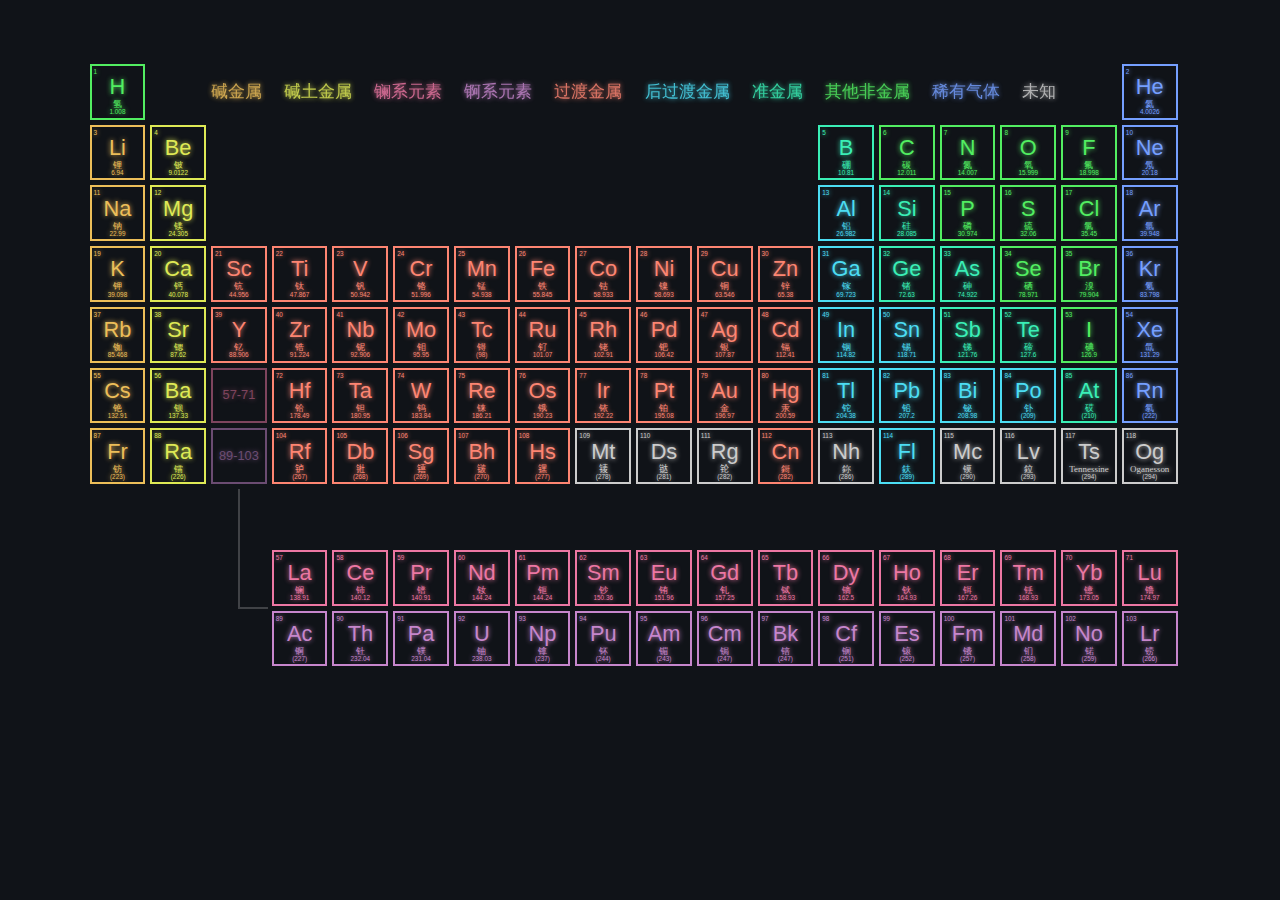
<file: 其他/index.html>
<!DOCTYPE html>
<html lang="en" >
<head>
  <meta charset="UTF-8">
  <title>Periodic Table</title>
  <link rel="stylesheet" href="./normalize.min.css">
  <link rel="stylesheet" href="./style.css">
</head>
<body>
<div class="wrapper">
  <input class="category-toggle" type="radio" id="alkali-metals" name="categories"/>
  <input class="category-cancel" type="radio" id="cancel" name="categories"/>
  <input class="category-toggle" type="radio" id="alkaline-earth-metals" name="categories"/>
  <input class="category-cancel" type="radio" id="cancel" name="categories"/>
  <input class="category-toggle" type="radio" id="lanthanoids" name="categories"/>
  <input class="category-cancel" type="radio" id="cancel" name="categories"/>
  <input class="category-toggle" type="radio" id="actinoids" name="categories"/>
  <input class="category-cancel" type="radio" id="cancel" name="categories"/>
  <input class="category-toggle" type="radio" id="transition-metals" name="categories"/>
  <input class="category-cancel" type="radio" id="cancel" name="categories"/>
  <input class="category-toggle" type="radio" id="post-transition-metals" name="categories"/>
  <input class="category-cancel" type="radio" id="cancel" name="categories"/>
  <input class="category-toggle" type="radio" id="metalloids" name="categories"/>
  <input class="category-cancel" type="radio" id="cancel" name="categories"/>
  <input class="category-toggle" type="radio" id="other-nonmetals" name="categories"/>
  <input class="category-cancel" type="radio" id="cancel" name="categories"/>
  <input class="category-toggle" type="radio" id="noble-gasses" name="categories"/>
  <input class="category-cancel" type="radio" id="cancel" name="categories"/>
  <input class="category-toggle" type="radio" id="unknown" name="categories"/>
  <input class="category-cancel" type="radio" id="cancel" name="categories"/>
  <div class="periodic-table">
    <div class="element other-nonmetal c1 r1">
      <input class="activate" type="radio" name="elements"/>
      <input class="deactivate" type="radio" name="elements"/>
      <div class="overlay"></div>
      <div class="square">
        <div class="model">
          <div class="orbital">
            <div class="electron"></div>
          </div>
        </div>
        <div class="atomic-number">1</div>
        <div class="label">
          <div class="symbol">H</div>
          <div class="name">氢</div>
        </div>
        <div class="atomic-mass">1.008</div>
        <ul class="atomic-weight">
          <li>1</li>
        </ul>
      </div>
    </div>
    <div class="element noble-gas c18 r1">
      <input class="activate" type="radio" name="elements"/>
      <input class="deactivate" type="radio" name="elements"/>
      <div class="overlay"></div>
      <div class="square">
        <div class="model">
          <div class="orbital">
            <div class="electron"></div>
            <div class="electron"></div>
          </div>
        </div>
        <div class="atomic-number">2</div>
        <div class="label">
          <div class="symbol">He</div>
          <div class="name">氦</div>
        </div>
        <div class="atomic-mass">4.0026</div>
        <ul class="atomic-weight">
          <li>2</li>
        </ul>
      </div>
    </div>
    <div class="element alkali-metal c1 r2">
      <input class="activate" type="radio" name="elements"/>
      <input class="deactivate" type="radio" name="elements"/>
      <div class="overlay"></div>
      <div class="square">
        <div class="model">
          <div class="orbital">
            <div class="electron"></div>
          </div>
          <div class="orbital">
            <div class="electron"></div>
            <div class="electron"></div>
          </div>
        </div>
        <div class="atomic-number">3</div>
        <div class="label">
          <div class="symbol">Li</div>
          <div class="name">锂</div>
        </div>
        <div class="atomic-mass">6.94</div>
        <ul class="atomic-weight">
          <li>2</li>
          <li>1</li>
        </ul>
      </div>
    </div>
    <div class="element alkaline-earth-metal c2 r2">
      <input class="activate" type="radio" name="elements"/>
      <input class="deactivate" type="radio" name="elements"/>
      <div class="overlay"></div>
      <div class="square">
        <div class="model">
          <div class="orbital">
            <div class="electron"></div>
            <div class="electron"></div>
          </div>
          <div class="orbital">
            <div class="electron"></div>
            <div class="electron"></div>
          </div>
        </div>
        <div class="atomic-number">4</div>
        <div class="label">
          <div class="symbol">Be</div>
          <div class="name">铍</div>
        </div>
        <div class="atomic-mass">9.0122</div>
        <ul class="atomic-weight">
          <li>2</li>
          <li>2</li>
        </ul>
      </div>
    </div>
    <div class="element metalloid c13 r2">
      <input class="activate" type="radio" name="elements"/>
      <input class="deactivate" type="radio" name="elements"/>
      <div class="overlay"></div>
      <div class="square">
        <div class="model">
          <div class="orbital">
            <div class="electron"></div>
            <div class="electron"></div>
            <div class="electron"></div>
          </div>
          <div class="orbital">
            <div class="electron"></div>
            <div class="electron"></div>
          </div>
        </div>
        <div class="atomic-number">5</div>
        <div class="label">
          <div class="symbol">B</div>
          <div class="name">硼</div>
        </div>
        <div class="atomic-mass">10.81</div>
        <ul class="atomic-weight">
          <li>2</li>
          <li>3</li>
        </ul>
      </div>
    </div>
    <div class="element other-nonmetal c14 r2">
      <input class="activate" type="radio" name="elements"/>
      <input class="deactivate" type="radio" name="elements"/>
      <div class="overlay"></div>
      <div class="square">
        <div class="model">
          <div class="orbital">
            <div class="electron"></div>
            <div class="electron"></div>
            <div class="electron"></div>
            <div class="electron"></div>
          </div>
          <div class="orbital">
            <div class="electron"></div>
            <div class="electron"></div>
          </div>
        </div>
        <div class="atomic-number">6</div>
        <div class="label">
          <div class="symbol">C</div>
          <div class="name">碳</div>
        </div>
        <div class="atomic-mass">12.011</div>
        <ul class="atomic-weight">
          <li>2</li>
          <li>4</li>
        </ul>
      </div>
    </div>
    <div class="element other-nonmetal c15 r2">
      <input class="activate" type="radio" name="elements"/>
      <input class="deactivate" type="radio" name="elements"/>
      <div class="overlay"></div>
      <div class="square">
        <div class="model">
          <div class="orbital">
            <div class="electron"></div>
            <div class="electron"></div>
            <div class="electron"></div>
            <div class="electron"></div>
            <div class="electron"></div>
          </div>
          <div class="orbital">
            <div class="electron"></div>
            <div class="electron"></div>
          </div>
        </div>
        <div class="atomic-number">7</div>
        <div class="label">
          <div class="symbol">N</div>
          <div class="name">氮</div>
        </div>
        <div class="atomic-mass">14.007</div>
        <ul class="atomic-weight">
          <li>2</li>
          <li>5</li>
        </ul>
      </div>
    </div>
    <div class="element other-nonmetal c16 r2">
      <input class="activate" type="radio" name="elements"/>
      <input class="deactivate" type="radio" name="elements"/>
      <div class="overlay"></div>
      <div class="square">
        <div class="model">
          <div class="orbital">
            <div class="electron"></div>
            <div class="electron"></div>
            <div class="electron"></div>
            <div class="electron"></div>
            <div class="electron"></div>
            <div class="electron"></div>
          </div>
          <div class="orbital">
            <div class="electron"></div>
            <div class="electron"></div>
          </div>
        </div>
        <div class="atomic-number">8</div>
        <div class="label">
          <div class="symbol">O</div>
          <div class="name">氧</div>
        </div>
        <div class="atomic-mass">15.999</div>
        <ul class="atomic-weight">
          <li>2</li>
          <li>6</li>
        </ul>
      </div>
    </div>
    <div class="element other-nonmetal c17 r2">
      <input class="activate" type="radio" name="elements"/>
      <input class="deactivate" type="radio" name="elements"/>
      <div class="overlay"></div>
      <div class="square">
        <div class="model">
          <div class="orbital">
            <div class="electron"></div>
            <div class="electron"></div>
            <div class="electron"></div>
            <div class="electron"></div>
            <div class="electron"></div>
            <div class="electron"></div>
            <div class="electron"></div>
          </div>
          <div class="orbital">
            <div class="electron"></div>
            <div class="electron"></div>
          </div>
        </div>
        <div class="atomic-number">9</div>
        <div class="label">
          <div class="symbol">F</div>
          <div class="name">氟</div>
        </div>
        <div class="atomic-mass">18.998</div>
        <ul class="atomic-weight">
          <li>2</li>
          <li>7</li>
        </ul>
      </div>
    </div>
    <div class="element noble-gas c18 r2">
      <input class="activate" type="radio" name="elements"/>
      <input class="deactivate" type="radio" name="elements"/>
      <div class="overlay"></div>
      <div class="square">
        <div class="model">
          <div class="orbital">
            <div class="electron"></div>
            <div class="electron"></div>
            <div class="electron"></div>
            <div class="electron"></div>
            <div class="electron"></div>
            <div class="electron"></div>
            <div class="electron"></div>
            <div class="electron"></div>
          </div>
          <div class="orbital">
            <div class="electron"></div>
            <div class="electron"></div>
          </div>
        </div>
        <div class="atomic-number">10</div>
        <div class="label">
          <div class="symbol">Ne</div>
          <div class="name">氖</div>
        </div>
        <div class="atomic-mass">20.18</div>
        <ul class="atomic-weight">
          <li>2</li>
          <li>8</li>
        </ul>
      </div>
    </div>
    <div class="element alkali-metal c1 r3">
      <input class="activate" type="radio" name="elements"/>
      <input class="deactivate" type="radio" name="elements"/>
      <div class="overlay"></div>
      <div class="square">
        <div class="model">
          <div class="orbital">
            <div class="electron"></div>
          </div>
          <div class="orbital">
            <div class="electron"></div>
            <div class="electron"></div>
            <div class="electron"></div>
            <div class="electron"></div>
            <div class="electron"></div>
            <div class="electron"></div>
            <div class="electron"></div>
            <div class="electron"></div>
          </div>
          <div class="orbital">
            <div class="electron"></div>
            <div class="electron"></div>
          </div>
        </div>
        <div class="atomic-number">11</div>
        <div class="label">
          <div class="symbol">Na</div>
          <div class="name">钠</div>
        </div>
        <div class="atomic-mass">22.99</div>
        <ul class="atomic-weight">
          <li>2</li>
          <li>8</li>
          <li>1</li>
        </ul>
      </div>
    </div>
    <div class="element alkaline-earth-metal c2 r3">
      <input class="activate" type="radio" name="elements"/>
      <input class="deactivate" type="radio" name="elements"/>
      <div class="overlay"></div>
      <div class="square">
        <div class="model">
          <div class="orbital">
            <div class="electron"></div>
            <div class="electron"></div>
          </div>
          <div class="orbital">
            <div class="electron"></div>
            <div class="electron"></div>
            <div class="electron"></div>
            <div class="electron"></div>
            <div class="electron"></div>
            <div class="electron"></div>
            <div class="electron"></div>
            <div class="electron"></div>
          </div>
          <div class="orbital">
            <div class="electron"></div>
            <div class="electron"></div>
          </div>
        </div>
        <div class="atomic-number">12</div>
        <div class="label">
          <div class="symbol">Mg</div>
          <div class="name">镁</div>
        </div>
        <div class="atomic-mass">24.305</div>
        <ul class="atomic-weight">
          <li>2</li>
          <li>8</li>
          <li>2</li>
        </ul>
      </div>
    </div>
    <div class="element post-transition-metal c13 r3">
      <input class="activate" type="radio" name="elements"/>
      <input class="deactivate" type="radio" name="elements"/>
      <div class="overlay"></div>
      <div class="square">
        <div class="model">
          <div class="orbital">
            <div class="electron"></div>
            <div class="electron"></div>
            <div class="electron"></div>
          </div>
          <div class="orbital">
            <div class="electron"></div>
            <div class="electron"></div>
            <div class="electron"></div>
            <div class="electron"></div>
            <div class="electron"></div>
            <div class="electron"></div>
            <div class="electron"></div>
            <div class="electron"></div>
          </div>
          <div class="orbital">
            <div class="electron"></div>
            <div class="electron"></div>
          </div>
        </div>
        <div class="atomic-number">13</div>
        <div class="label">
          <div class="symbol">Al</div>
          <div class="name">铝</div>
        </div>
        <div class="atomic-mass">26.982</div>
        <ul class="atomic-weight">
          <li>2</li>
          <li>8</li>
          <li>3</li>
        </ul>
      </div>
    </div>
    <div class="element metalloid c14 r3">
      <input class="activate" type="radio" name="elements"/>
      <input class="deactivate" type="radio" name="elements"/>
      <div class="overlay"></div>
      <div class="square">
        <div class="model">
          <div class="orbital">
            <div class="electron"></div>
            <div class="electron"></div>
            <div class="electron"></div>
            <div class="electron"></div>
          </div>
          <div class="orbital">
            <div class="electron"></div>
            <div class="electron"></div>
            <div class="electron"></div>
            <div class="electron"></div>
            <div class="electron"></div>
            <div class="electron"></div>
            <div class="electron"></div>
            <div class="electron"></div>
          </div>
          <div class="orbital">
            <div class="electron"></div>
            <div class="electron"></div>
          </div>
        </div>
        <div class="atomic-number">14</div>
        <div class="label">
          <div class="symbol">Si</div>
          <div class="name">硅</div>
        </div>
        <div class="atomic-mass">28.085</div>
        <ul class="atomic-weight">
          <li>2</li>
          <li>8</li>
          <li>4</li>
        </ul>
      </div>
    </div>
    <div class="element other-nonmetal c15 r3">
      <input class="activate" type="radio" name="elements"/>
      <input class="deactivate" type="radio" name="elements"/>
      <div class="overlay"></div>
      <div class="square">
        <div class="model">
          <div class="orbital">
            <div class="electron"></div>
            <div class="electron"></div>
            <div class="electron"></div>
            <div class="electron"></div>
            <div class="electron"></div>
          </div>
          <div class="orbital">
            <div class="electron"></div>
            <div class="electron"></div>
            <div class="electron"></div>
            <div class="electron"></div>
            <div class="electron"></div>
            <div class="electron"></div>
            <div class="electron"></div>
            <div class="electron"></div>
          </div>
          <div class="orbital">
            <div class="electron"></div>
            <div class="electron"></div>
          </div>
        </div>
        <div class="atomic-number">15</div>
        <div class="label">
          <div class="symbol">P</div>
          <div class="name">磷</div>
        </div>
        <div class="atomic-mass">30.974</div>
        <ul class="atomic-weight">
          <li>2</li>
          <li>8</li>
          <li>5</li>
        </ul>
      </div>
    </div>
    <div class="element other-nonmetal c16 r3">
      <input class="activate" type="radio" name="elements"/>
      <input class="deactivate" type="radio" name="elements"/>
      <div class="overlay"></div>
      <div class="square">
        <div class="model">
          <div class="orbital">
            <div class="electron"></div>
            <div class="electron"></div>
            <div class="electron"></div>
            <div class="electron"></div>
            <div class="electron"></div>
            <div class="electron"></div>
          </div>
          <div class="orbital">
            <div class="electron"></div>
            <div class="electron"></div>
            <div class="electron"></div>
            <div class="electron"></div>
            <div class="electron"></div>
            <div class="electron"></div>
            <div class="electron"></div>
            <div class="electron"></div>
          </div>
          <div class="orbital">
            <div class="electron"></div>
            <div class="electron"></div>
          </div>
        </div>
        <div class="atomic-number">16</div>
        <div class="label">
          <div class="symbol">S</div>
          <div class="name">硫</div>
        </div>
        <div class="atomic-mass">32.06</div>
        <ul class="atomic-weight">
          <li>2</li>
          <li>8</li>
          <li>6</li>
        </ul>
      </div>
    </div>
    <div class="element other-nonmetal c17 r3">
      <input class="activate" type="radio" name="elements"/>
      <input class="deactivate" type="radio" name="elements"/>
      <div class="overlay"></div>
      <div class="square">
        <div class="model">
          <div class="orbital">
            <div class="electron"></div>
            <div class="electron"></div>
            <div class="electron"></div>
            <div class="electron"></div>
            <div class="electron"></div>
            <div class="electron"></div>
            <div class="electron"></div>
          </div>
          <div class="orbital">
            <div class="electron"></div>
            <div class="electron"></div>
            <div class="electron"></div>
            <div class="electron"></div>
            <div class="electron"></div>
            <div class="electron"></div>
            <div class="electron"></div>
            <div class="electron"></div>
          </div>
          <div class="orbital">
            <div class="electron"></div>
            <div class="electron"></div>
          </div>
        </div>
        <div class="atomic-number">17</div>
        <div class="label">
          <div class="symbol">Cl</div>
          <div class="name">氯</div>
        </div>
        <div class="atomic-mass">35.45</div>
        <ul class="atomic-weight">
          <li>2</li>
          <li>8</li>
          <li>7</li>
        </ul>
      </div>
    </div>
    <div class="element noble-gas c18 r3">
      <input class="activate" type="radio" name="elements"/>
      <input class="deactivate" type="radio" name="elements"/>
      <div class="overlay"></div>
      <div class="square">
        <div class="model">
          <div class="orbital">
            <div class="electron"></div>
            <div class="electron"></div>
            <div class="electron"></div>
            <div class="electron"></div>
            <div class="electron"></div>
            <div class="electron"></div>
            <div class="electron"></div>
            <div class="electron"></div>
          </div>
          <div class="orbital">
            <div class="electron"></div>
            <div class="electron"></div>
            <div class="electron"></div>
            <div class="electron"></div>
            <div class="electron"></div>
            <div class="electron"></div>
            <div class="electron"></div>
            <div class="electron"></div>
          </div>
          <div class="orbital">
            <div class="electron"></div>
            <div class="electron"></div>
          </div>
        </div>
        <div class="atomic-number">18</div>
        <div class="label">
          <div class="symbol">Ar</div>
          <div class="name">氩</div>
        </div>
        <div class="atomic-mass">39.948</div>
        <ul class="atomic-weight">
          <li>2</li>
          <li>8</li>
          <li>8</li>
        </ul>
      </div>
    </div>
    <div class="element alkali-metal c1 r4">
      <input class="activate" type="radio" name="elements"/>
      <input class="deactivate" type="radio" name="elements"/>
      <div class="overlay"></div>
      <div class="square">
        <div class="model">
          <div class="orbital">
            <div class="electron"></div>
          </div>
          <div class="orbital">
            <div class="electron"></div>
            <div class="electron"></div>
            <div class="electron"></div>
            <div class="electron"></div>
            <div class="electron"></div>
            <div class="electron"></div>
            <div class="electron"></div>
            <div class="electron"></div>
          </div>
          <div class="orbital">
            <div class="electron"></div>
            <div class="electron"></div>
            <div class="electron"></div>
            <div class="electron"></div>
            <div class="electron"></div>
            <div class="electron"></div>
            <div class="electron"></div>
            <div class="electron"></div>
          </div>
          <div class="orbital">
            <div class="electron"></div>
            <div class="electron"></div>
          </div>
        </div>
        <div class="atomic-number">19</div>
        <div class="label">
          <div class="symbol">K</div>
          <div class="name">钾</div>
        </div>
        <div class="atomic-mass">39.098</div>
        <ul class="atomic-weight">
          <li>2</li>
          <li>8</li>
          <li>8</li>
          <li>1</li>
        </ul>
      </div>
    </div>
    <div class="element alkaline-earth-metal c2 r4">
      <input class="activate" type="radio" name="elements"/>
      <input class="deactivate" type="radio" name="elements"/>
      <div class="overlay"></div>
      <div class="square">
        <div class="model">
          <div class="orbital">
            <div class="electron"></div>
            <div class="electron"></div>
          </div>
          <div class="orbital">
            <div class="electron"></div>
            <div class="electron"></div>
            <div class="electron"></div>
            <div class="electron"></div>
            <div class="electron"></div>
            <div class="electron"></div>
            <div class="electron"></div>
            <div class="electron"></div>
          </div>
          <div class="orbital">
            <div class="electron"></div>
            <div class="electron"></div>
            <div class="electron"></div>
            <div class="electron"></div>
            <div class="electron"></div>
            <div class="electron"></div>
            <div class="electron"></div>
            <div class="electron"></div>
          </div>
          <div class="orbital">
            <div class="electron"></div>
            <div class="electron"></div>
          </div>
        </div>
        <div class="atomic-number">20</div>
        <div class="label">
          <div class="symbol">Ca</div>
          <div class="name">钙</div>
        </div>
        <div class="atomic-mass">40.078</div>
        <ul class="atomic-weight">
          <li>2</li>
          <li>8</li>
          <li>8</li>
          <li>2</li>
        </ul>
      </div>
    </div>
    <div class="element transition-metal c3 r4">
      <input class="activate" type="radio" name="elements"/>
      <input class="deactivate" type="radio" name="elements"/>
      <div class="overlay"></div>
      <div class="square">
        <div class="model">
          <div class="orbital">
            <div class="electron"></div>
            <div class="electron"></div>
          </div>
          <div class="orbital">
            <div class="electron"></div>
            <div class="electron"></div>
            <div class="electron"></div>
            <div class="electron"></div>
            <div class="electron"></div>
            <div class="electron"></div>
            <div class="electron"></div>
            <div class="electron"></div>
            <div class="electron"></div>
          </div>
          <div class="orbital">
            <div class="electron"></div>
            <div class="electron"></div>
            <div class="electron"></div>
            <div class="electron"></div>
            <div class="electron"></div>
            <div class="electron"></div>
            <div class="electron"></div>
            <div class="electron"></div>
          </div>
          <div class="orbital">
            <div class="electron"></div>
            <div class="electron"></div>
          </div>
        </div>
        <div class="atomic-number">21</div>
        <div class="label">
          <div class="symbol">Sc</div>
          <div class="name">钪</div>
        </div>
        <div class="atomic-mass">44.956</div>
        <ul class="atomic-weight">
          <li>2</li>
          <li>8</li>
          <li>9</li>
          <li>2</li>
        </ul>
      </div>
    </div>
    <div class="element transition-metal c4 r4">
      <input class="activate" type="radio" name="elements"/>
      <input class="deactivate" type="radio" name="elements"/>
      <div class="overlay"></div>
      <div class="square">
        <div class="model">
          <div class="orbital">
            <div class="electron"></div>
            <div class="electron"></div>
          </div>
          <div class="orbital">
            <div class="electron"></div>
            <div class="electron"></div>
            <div class="electron"></div>
            <div class="electron"></div>
            <div class="electron"></div>
            <div class="electron"></div>
            <div class="electron"></div>
            <div class="electron"></div>
            <div class="electron"></div>
            <div class="electron"></div>
          </div>
          <div class="orbital">
            <div class="electron"></div>
            <div class="electron"></div>
            <div class="electron"></div>
            <div class="electron"></div>
            <div class="electron"></div>
            <div class="electron"></div>
            <div class="electron"></div>
            <div class="electron"></div>
          </div>
          <div class="orbital">
            <div class="electron"></div>
            <div class="electron"></div>
          </div>
        </div>
        <div class="atomic-number">22</div>
        <div class="label">
          <div class="symbol">Ti</div>
          <div class="name">钛</div>
        </div>
        <div class="atomic-mass">47.867</div>
        <ul class="atomic-weight">
          <li>2</li>
          <li>8</li>
          <li>10</li>
          <li>2</li>
        </ul>
      </div>
    </div>
    <div class="element transition-metal c5 r4">
      <input class="activate" type="radio" name="elements"/>
      <input class="deactivate" type="radio" name="elements"/>
      <div class="overlay"></div>
      <div class="square">
        <div class="model">
          <div class="orbital">
            <div class="electron"></div>
            <div class="electron"></div>
          </div>
          <div class="orbital">
            <div class="electron"></div>
            <div class="electron"></div>
            <div class="electron"></div>
            <div class="electron"></div>
            <div class="electron"></div>
            <div class="electron"></div>
            <div class="electron"></div>
            <div class="electron"></div>
            <div class="electron"></div>
            <div class="electron"></div>
            <div class="electron"></div>
          </div>
          <div class="orbital">
            <div class="electron"></div>
            <div class="electron"></div>
            <div class="electron"></div>
            <div class="electron"></div>
            <div class="electron"></div>
            <div class="electron"></div>
            <div class="electron"></div>
            <div class="electron"></div>
          </div>
          <div class="orbital">
            <div class="electron"></div>
            <div class="electron"></div>
          </div>
        </div>
        <div class="atomic-number">23</div>
        <div class="label">
          <div class="symbol">V</div>
          <div class="name">钒</div>
        </div>
        <div class="atomic-mass">50.942</div>
        <ul class="atomic-weight">
          <li>2</li>
          <li>8</li>
          <li>11</li>
          <li>2</li>
        </ul>
      </div>
    </div>
    <div class="element transition-metal c6 r4">
      <input class="activate" type="radio" name="elements"/>
      <input class="deactivate" type="radio" name="elements"/>
      <div class="overlay"></div>
      <div class="square">
        <div class="model">
          <div class="orbital">
            <div class="electron"></div>
          </div>
          <div class="orbital">
            <div class="electron"></div>
            <div class="electron"></div>
            <div class="electron"></div>
            <div class="electron"></div>
            <div class="electron"></div>
            <div class="electron"></div>
            <div class="electron"></div>
            <div class="electron"></div>
            <div class="electron"></div>
            <div class="electron"></div>
            <div class="electron"></div>
            <div class="electron"></div>
            <div class="electron"></div>
          </div>
          <div class="orbital">
            <div class="electron"></div>
            <div class="electron"></div>
            <div class="electron"></div>
            <div class="electron"></div>
            <div class="electron"></div>
            <div class="electron"></div>
            <div class="electron"></div>
            <div class="electron"></div>
          </div>
          <div class="orbital">
            <div class="electron"></div>
            <div class="electron"></div>
          </div>
        </div>
        <div class="atomic-number">24</div>
        <div class="label">
          <div class="symbol">Cr</div>
          <div class="name">铬</div>
        </div>
        <div class="atomic-mass">51.996</div>
        <ul class="atomic-weight">
          <li>2</li>
          <li>8</li>
          <li>13</li>
          <li>1</li>
        </ul>
      </div>
    </div>
    <div class="element transition-metal c7 r4">
      <input class="activate" type="radio" name="elements"/>
      <input class="deactivate" type="radio" name="elements"/>
      <div class="overlay"></div>
      <div class="square">
        <div class="model">
          <div class="orbital">
            <div class="electron"></div>
            <div class="electron"></div>
          </div>
          <div class="orbital">
            <div class="electron"></div>
            <div class="electron"></div>
            <div class="electron"></div>
            <div class="electron"></div>
            <div class="electron"></div>
            <div class="electron"></div>
            <div class="electron"></div>
            <div class="electron"></div>
            <div class="electron"></div>
            <div class="electron"></div>
            <div class="electron"></div>
            <div class="electron"></div>
            <div class="electron"></div>
          </div>
          <div class="orbital">
            <div class="electron"></div>
            <div class="electron"></div>
            <div class="electron"></div>
            <div class="electron"></div>
            <div class="electron"></div>
            <div class="electron"></div>
            <div class="electron"></div>
            <div class="electron"></div>
          </div>
          <div class="orbital">
            <div class="electron"></div>
            <div class="electron"></div>
          </div>
        </div>
        <div class="atomic-number">25</div>
        <div class="label">
          <div class="symbol">Mn</div>
          <div class="name">锰</div>
        </div>
        <div class="atomic-mass">54.938</div>
        <ul class="atomic-weight">
          <li>2</li>
          <li>8</li>
          <li>13</li>
          <li>2</li>
        </ul>
      </div>
    </div>
    <div class="element transition-metal c8 r4">
      <input class="activate" type="radio" name="elements"/>
      <input class="deactivate" type="radio" name="elements"/>
      <div class="overlay"></div>
      <div class="square">
        <div class="model">
          <div class="orbital">
            <div class="electron"></div>
            <div class="electron"></div>
          </div>
          <div class="orbital">
            <div class="electron"></div>
            <div class="electron"></div>
            <div class="electron"></div>
            <div class="electron"></div>
            <div class="electron"></div>
            <div class="electron"></div>
            <div class="electron"></div>
            <div class="electron"></div>
            <div class="electron"></div>
            <div class="electron"></div>
            <div class="electron"></div>
            <div class="electron"></div>
            <div class="electron"></div>
            <div class="electron"></div>
          </div>
          <div class="orbital">
            <div class="electron"></div>
            <div class="electron"></div>
            <div class="electron"></div>
            <div class="electron"></div>
            <div class="electron"></div>
            <div class="electron"></div>
            <div class="electron"></div>
            <div class="electron"></div>
          </div>
          <div class="orbital">
            <div class="electron"></div>
            <div class="electron"></div>
          </div>
        </div>
        <div class="atomic-number">26</div>
        <div class="label">
          <div class="symbol">Fe</div>
          <div class="name">铁</div>
        </div>
        <div class="atomic-mass">55.845</div>
        <ul class="atomic-weight">
          <li>2</li>
          <li>8</li>
          <li>14</li>
          <li>2</li>
        </ul>
      </div>
    </div>
    <div class="element transition-metal c9 r4">
      <input class="activate" type="radio" name="elements"/>
      <input class="deactivate" type="radio" name="elements"/>
      <div class="overlay"></div>
      <div class="square">
        <div class="model">
          <div class="orbital">
            <div class="electron"></div>
            <div class="electron"></div>
          </div>
          <div class="orbital">
            <div class="electron"></div>
            <div class="electron"></div>
            <div class="electron"></div>
            <div class="electron"></div>
            <div class="electron"></div>
            <div class="electron"></div>
            <div class="electron"></div>
            <div class="electron"></div>
            <div class="electron"></div>
            <div class="electron"></div>
            <div class="electron"></div>
            <div class="electron"></div>
            <div class="electron"></div>
            <div class="electron"></div>
            <div class="electron"></div>
          </div>
          <div class="orbital">
            <div class="electron"></div>
            <div class="electron"></div>
            <div class="electron"></div>
            <div class="electron"></div>
            <div class="electron"></div>
            <div class="electron"></div>
            <div class="electron"></div>
            <div class="electron"></div>
          </div>
          <div class="orbital">
            <div class="electron"></div>
            <div class="electron"></div>
          </div>
        </div>
        <div class="atomic-number">27</div>
        <div class="label">
          <div class="symbol">Co</div>
          <div class="name">钴</div>
        </div>
        <div class="atomic-mass">58.933</div>
        <ul class="atomic-weight">
          <li>2</li>
          <li>8</li>
          <li>15</li>
          <li>2</li>
        </ul>
      </div>
    </div>
    <div class="element transition-metal c10 r4">
      <input class="activate" type="radio" name="elements"/>
      <input class="deactivate" type="radio" name="elements"/>
      <div class="overlay"></div>
      <div class="square">
        <div class="model">
          <div class="orbital">
            <div class="electron"></div>
            <div class="electron"></div>
          </div>
          <div class="orbital">
            <div class="electron"></div>
            <div class="electron"></div>
            <div class="electron"></div>
            <div class="electron"></div>
            <div class="electron"></div>
            <div class="electron"></div>
            <div class="electron"></div>
            <div class="electron"></div>
            <div class="electron"></div>
            <div class="electron"></div>
            <div class="electron"></div>
            <div class="electron"></div>
            <div class="electron"></div>
            <div class="electron"></div>
            <div class="electron"></div>
            <div class="electron"></div>
          </div>
          <div class="orbital">
            <div class="electron"></div>
            <div class="electron"></div>
            <div class="electron"></div>
            <div class="electron"></div>
            <div class="electron"></div>
            <div class="electron"></div>
            <div class="electron"></div>
            <div class="electron"></div>
          </div>
          <div class="orbital">
            <div class="electron"></div>
            <div class="electron"></div>
          </div>
        </div>
        <div class="atomic-number">28</div>
        <div class="label">
          <div class="symbol">Ni</div>
          <div class="name">镍</div>
        </div>
        <div class="atomic-mass">58.693</div>
        <ul class="atomic-weight">
          <li>2</li>
          <li>8</li>
          <li>16</li>
          <li>2</li>
        </ul>
      </div>
    </div>
    <div class="element transition-metal c11 r4">
      <input class="activate" type="radio" name="elements"/>
      <input class="deactivate" type="radio" name="elements"/>
      <div class="overlay"></div>
      <div class="square">
        <div class="model">
          <div class="orbital">
            <div class="electron"></div>
          </div>
          <div class="orbital">
            <div class="electron"></div>
            <div class="electron"></div>
            <div class="electron"></div>
            <div class="electron"></div>
            <div class="electron"></div>
            <div class="electron"></div>
            <div class="electron"></div>
            <div class="electron"></div>
            <div class="electron"></div>
            <div class="electron"></div>
            <div class="electron"></div>
            <div class="electron"></div>
            <div class="electron"></div>
            <div class="electron"></div>
            <div class="electron"></div>
            <div class="electron"></div>
            <div class="electron"></div>
            <div class="electron"></div>
          </div>
          <div class="orbital">
            <div class="electron"></div>
            <div class="electron"></div>
            <div class="electron"></div>
            <div class="electron"></div>
            <div class="electron"></div>
            <div class="electron"></div>
            <div class="electron"></div>
            <div class="electron"></div>
          </div>
          <div class="orbital">
            <div class="electron"></div>
            <div class="electron"></div>
          </div>
        </div>
        <div class="atomic-number">29</div>
        <div class="label">
          <div class="symbol">Cu</div>
          <div class="name">铜</div>
        </div>
        <div class="atomic-mass">63.546</div>
        <ul class="atomic-weight">
          <li>2</li>
          <li>8</li>
          <li>18</li>
          <li>1</li>
        </ul>
      </div>
    </div>
    <div class="element transition-metal c12 r4">
      <input class="activate" type="radio" name="elements"/>
      <input class="deactivate" type="radio" name="elements"/>
      <div class="overlay"></div>
      <div class="square">
        <div class="model">
          <div class="orbital">
            <div class="electron"></div>
            <div class="electron"></div>
          </div>
          <div class="orbital">
            <div class="electron"></div>
            <div class="electron"></div>
            <div class="electron"></div>
            <div class="electron"></div>
            <div class="electron"></div>
            <div class="electron"></div>
            <div class="electron"></div>
            <div class="electron"></div>
            <div class="electron"></div>
            <div class="electron"></div>
            <div class="electron"></div>
            <div class="electron"></div>
            <div class="electron"></div>
            <div class="electron"></div>
            <div class="electron"></div>
            <div class="electron"></div>
            <div class="electron"></div>
            <div class="electron"></div>
          </div>
          <div class="orbital">
            <div class="electron"></div>
            <div class="electron"></div>
            <div class="electron"></div>
            <div class="electron"></div>
            <div class="electron"></div>
            <div class="electron"></div>
            <div class="electron"></div>
            <div class="electron"></div>
          </div>
          <div class="orbital">
            <div class="electron"></div>
            <div class="electron"></div>
          </div>
        </div>
        <div class="atomic-number">30</div>
        <div class="label">
          <div class="symbol">Zn</div>
          <div class="name">锌</div>
        </div>
        <div class="atomic-mass">65.38</div>
        <ul class="atomic-weight">
          <li>2</li>
          <li>8</li>
          <li>18</li>
          <li>2</li>
        </ul>
      </div>
    </div>
    <div class="element post-transition-metal c13 r4">
      <input class="activate" type="radio" name="elements"/>
      <input class="deactivate" type="radio" name="elements"/>
      <div class="overlay"></div>
      <div class="square">
        <div class="model">
          <div class="orbital">
            <div class="electron"></div>
            <div class="electron"></div>
            <div class="electron"></div>
          </div>
          <div class="orbital">
            <div class="electron"></div>
            <div class="electron"></div>
            <div class="electron"></div>
            <div class="electron"></div>
            <div class="electron"></div>
            <div class="electron"></div>
            <div class="electron"></div>
            <div class="electron"></div>
            <div class="electron"></div>
            <div class="electron"></div>
            <div class="electron"></div>
            <div class="electron"></div>
            <div class="electron"></div>
            <div class="electron"></div>
            <div class="electron"></div>
            <div class="electron"></div>
            <div class="electron"></div>
            <div class="electron"></div>
          </div>
          <div class="orbital">
            <div class="electron"></div>
            <div class="electron"></div>
            <div class="electron"></div>
            <div class="electron"></div>
            <div class="electron"></div>
            <div class="electron"></div>
            <div class="electron"></div>
            <div class="electron"></div>
          </div>
          <div class="orbital">
            <div class="electron"></div>
            <div class="electron"></div>
          </div>
        </div>
        <div class="atomic-number">31</div>
        <div class="label">
          <div class="symbol">Ga</div>
          <div class="name">镓</div>
        </div>
        <div class="atomic-mass">69.723</div>
        <ul class="atomic-weight">
          <li>2</li>
          <li>8</li>
          <li>18</li>
          <li>3</li>
        </ul>
      </div>
    </div>
    <div class="element metalloid c14 r4">
      <input class="activate" type="radio" name="elements"/>
      <input class="deactivate" type="radio" name="elements"/>
      <div class="overlay"></div>
      <div class="square">
        <div class="model">
          <div class="orbital">
            <div class="electron"></div>
            <div class="electron"></div>
            <div class="electron"></div>
            <div class="electron"></div>
          </div>
          <div class="orbital">
            <div class="electron"></div>
            <div class="electron"></div>
            <div class="electron"></div>
            <div class="electron"></div>
            <div class="electron"></div>
            <div class="electron"></div>
            <div class="electron"></div>
            <div class="electron"></div>
            <div class="electron"></div>
            <div class="electron"></div>
            <div class="electron"></div>
            <div class="electron"></div>
            <div class="electron"></div>
            <div class="electron"></div>
            <div class="electron"></div>
            <div class="electron"></div>
            <div class="electron"></div>
            <div class="electron"></div>
          </div>
          <div class="orbital">
            <div class="electron"></div>
            <div class="electron"></div>
            <div class="electron"></div>
            <div class="electron"></div>
            <div class="electron"></div>
            <div class="electron"></div>
            <div class="electron"></div>
            <div class="electron"></div>
          </div>
          <div class="orbital">
            <div class="electron"></div>
            <div class="electron"></div>
          </div>
        </div>
        <div class="atomic-number">32</div>
        <div class="label">
          <div class="symbol">Ge</div>
          <div class="name">锗</div>
        </div>
        <div class="atomic-mass">72.63</div>
        <ul class="atomic-weight">
          <li>2</li>
          <li>8</li>
          <li>18</li>
          <li>4</li>
        </ul>
      </div>
    </div>
    <div class="element metalloid c15 r4">
      <input class="activate" type="radio" name="elements"/>
      <input class="deactivate" type="radio" name="elements"/>
      <div class="overlay"></div>
      <div class="square">
        <div class="model">
          <div class="orbital">
            <div class="electron"></div>
            <div class="electron"></div>
            <div class="electron"></div>
            <div class="electron"></div>
            <div class="electron"></div>
          </div>
          <div class="orbital">
            <div class="electron"></div>
            <div class="electron"></div>
            <div class="electron"></div>
            <div class="electron"></div>
            <div class="electron"></div>
            <div class="electron"></div>
            <div class="electron"></div>
            <div class="electron"></div>
            <div class="electron"></div>
            <div class="electron"></div>
            <div class="electron"></div>
            <div class="electron"></div>
            <div class="electron"></div>
            <div class="electron"></div>
            <div class="electron"></div>
            <div class="electron"></div>
            <div class="electron"></div>
            <div class="electron"></div>
          </div>
          <div class="orbital">
            <div class="electron"></div>
            <div class="electron"></div>
            <div class="electron"></div>
            <div class="electron"></div>
            <div class="electron"></div>
            <div class="electron"></div>
            <div class="electron"></div>
            <div class="electron"></div>
          </div>
          <div class="orbital">
            <div class="electron"></div>
            <div class="electron"></div>
          </div>
        </div>
        <div class="atomic-number">33</div>
        <div class="label">
          <div class="symbol">As</div>
          <div class="name">砷</div>
        </div>
        <div class="atomic-mass">74.922</div>
        <ul class="atomic-weight">
          <li>2</li>
          <li>8</li>
          <li>18</li>
          <li>5</li>
        </ul>
      </div>
    </div>
    <div class="element other-nonmetal c16 r4">
      <input class="activate" type="radio" name="elements"/>
      <input class="deactivate" type="radio" name="elements"/>
      <div class="overlay"></div>
      <div class="square">
        <div class="model">
          <div class="orbital">
            <div class="electron"></div>
            <div class="electron"></div>
            <div class="electron"></div>
            <div class="electron"></div>
            <div class="electron"></div>
            <div class="electron"></div>
          </div>
          <div class="orbital">
            <div class="electron"></div>
            <div class="electron"></div>
            <div class="electron"></div>
            <div class="electron"></div>
            <div class="electron"></div>
            <div class="electron"></div>
            <div class="electron"></div>
            <div class="electron"></div>
            <div class="electron"></div>
            <div class="electron"></div>
            <div class="electron"></div>
            <div class="electron"></div>
            <div class="electron"></div>
            <div class="electron"></div>
            <div class="electron"></div>
            <div class="electron"></div>
            <div class="electron"></div>
            <div class="electron"></div>
          </div>
          <div class="orbital">
            <div class="electron"></div>
            <div class="electron"></div>
            <div class="electron"></div>
            <div class="electron"></div>
            <div class="electron"></div>
            <div class="electron"></div>
            <div class="electron"></div>
            <div class="electron"></div>
          </div>
          <div class="orbital">
            <div class="electron"></div>
            <div class="electron"></div>
          </div>
        </div>
        <div class="atomic-number">34</div>
        <div class="label">
          <div class="symbol">Se</div>
          <div class="name">硒</div>
        </div>
        <div class="atomic-mass">78.971</div>
        <ul class="atomic-weight">
          <li>2</li>
          <li>8</li>
          <li>18</li>
          <li>6</li>
        </ul>
      </div>
    </div>
    <div class="element other-nonmetal c17 r4">
      <input class="activate" type="radio" name="elements"/>
      <input class="deactivate" type="radio" name="elements"/>
      <div class="overlay"></div>
      <div class="square">
        <div class="model">
          <div class="orbital">
            <div class="electron"></div>
            <div class="electron"></div>
            <div class="electron"></div>
            <div class="electron"></div>
            <div class="electron"></div>
            <div class="electron"></div>
            <div class="electron"></div>
          </div>
          <div class="orbital">
            <div class="electron"></div>
            <div class="electron"></div>
            <div class="electron"></div>
            <div class="electron"></div>
            <div class="electron"></div>
            <div class="electron"></div>
            <div class="electron"></div>
            <div class="electron"></div>
            <div class="electron"></div>
            <div class="electron"></div>
            <div class="electron"></div>
            <div class="electron"></div>
            <div class="electron"></div>
            <div class="electron"></div>
            <div class="electron"></div>
            <div class="electron"></div>
            <div class="electron"></div>
            <div class="electron"></div>
          </div>
          <div class="orbital">
            <div class="electron"></div>
            <div class="electron"></div>
            <div class="electron"></div>
            <div class="electron"></div>
            <div class="electron"></div>
            <div class="electron"></div>
            <div class="electron"></div>
            <div class="electron"></div>
          </div>
          <div class="orbital">
            <div class="electron"></div>
            <div class="electron"></div>
          </div>
        </div>
        <div class="atomic-number">35</div>
        <div class="label">
          <div class="symbol">Br</div>
          <div class="name">溴</div>
        </div>
        <div class="atomic-mass">79.904</div>
        <ul class="atomic-weight">
          <li>2</li>
          <li>8</li>
          <li>18</li>
          <li>7</li>
        </ul>
      </div>
    </div>
    <div class="element noble-gas c18 r4">
      <input class="activate" type="radio" name="elements"/>
      <input class="deactivate" type="radio" name="elements"/>
      <div class="overlay"></div>
      <div class="square">
        <div class="model">
          <div class="orbital">
            <div class="electron"></div>
            <div class="electron"></div>
            <div class="electron"></div>
            <div class="electron"></div>
            <div class="electron"></div>
            <div class="electron"></div>
            <div class="electron"></div>
            <div class="electron"></div>
          </div>
          <div class="orbital">
            <div class="electron"></div>
            <div class="electron"></div>
            <div class="electron"></div>
            <div class="electron"></div>
            <div class="electron"></div>
            <div class="electron"></div>
            <div class="electron"></div>
            <div class="electron"></div>
            <div class="electron"></div>
            <div class="electron"></div>
            <div class="electron"></div>
            <div class="electron"></div>
            <div class="electron"></div>
            <div class="electron"></div>
            <div class="electron"></div>
            <div class="electron"></div>
            <div class="electron"></div>
            <div class="electron"></div>
          </div>
          <div class="orbital">
            <div class="electron"></div>
            <div class="electron"></div>
            <div class="electron"></div>
            <div class="electron"></div>
            <div class="electron"></div>
            <div class="electron"></div>
            <div class="electron"></div>
            <div class="electron"></div>
          </div>
          <div class="orbital">
            <div class="electron"></div>
            <div class="electron"></div>
          </div>
        </div>
        <div class="atomic-number">36</div>
        <div class="label">
          <div class="symbol">Kr</div>
          <div class="name">氪</div>
        </div>
        <div class="atomic-mass">83.798</div>
        <ul class="atomic-weight">
          <li>2</li>
          <li>8</li>
          <li>18</li>
          <li>8</li>
        </ul>
      </div>
    </div>
    <div class="element alkali-metal c1 r5">
      <input class="activate" type="radio" name="elements"/>
      <input class="deactivate" type="radio" name="elements"/>
      <div class="overlay"></div>
      <div class="square">
        <div class="model">
          <div class="orbital">
            <div class="electron"></div>
          </div>
          <div class="orbital">
            <div class="electron"></div>
            <div class="electron"></div>
            <div class="electron"></div>
            <div class="electron"></div>
            <div class="electron"></div>
            <div class="electron"></div>
            <div class="electron"></div>
            <div class="electron"></div>
          </div>
          <div class="orbital">
            <div class="electron"></div>
            <div class="electron"></div>
            <div class="electron"></div>
            <div class="electron"></div>
            <div class="electron"></div>
            <div class="electron"></div>
            <div class="electron"></div>
            <div class="electron"></div>
            <div class="electron"></div>
            <div class="electron"></div>
            <div class="electron"></div>
            <div class="electron"></div>
            <div class="electron"></div>
            <div class="electron"></div>
            <div class="electron"></div>
            <div class="electron"></div>
            <div class="electron"></div>
            <div class="electron"></div>
          </div>
          <div class="orbital">
            <div class="electron"></div>
            <div class="electron"></div>
            <div class="electron"></div>
            <div class="electron"></div>
            <div class="electron"></div>
            <div class="electron"></div>
            <div class="electron"></div>
            <div class="electron"></div>
          </div>
          <div class="orbital">
            <div class="electron"></div>
            <div class="electron"></div>
          </div>
        </div>
        <div class="atomic-number">37</div>
        <div class="label">
          <div class="symbol">Rb</div>
          <div class="name">铷</div>
        </div>
        <div class="atomic-mass">85.468</div>
        <ul class="atomic-weight">
          <li>2</li>
          <li>8</li>
          <li>18</li>
          <li>8</li>
          <li>1</li>
        </ul>
      </div>
    </div>
    <div class="element alkaline-earth-metal c2 r5">
      <input class="activate" type="radio" name="elements"/>
      <input class="deactivate" type="radio" name="elements"/>
      <div class="overlay"></div>
      <div class="square">
        <div class="model">
          <div class="orbital">
            <div class="electron"></div>
            <div class="electron"></div>
          </div>
          <div class="orbital">
            <div class="electron"></div>
            <div class="electron"></div>
            <div class="electron"></div>
            <div class="electron"></div>
            <div class="electron"></div>
            <div class="electron"></div>
            <div class="electron"></div>
            <div class="electron"></div>
          </div>
          <div class="orbital">
            <div class="electron"></div>
            <div class="electron"></div>
            <div class="electron"></div>
            <div class="electron"></div>
            <div class="electron"></div>
            <div class="electron"></div>
            <div class="electron"></div>
            <div class="electron"></div>
            <div class="electron"></div>
            <div class="electron"></div>
            <div class="electron"></div>
            <div class="electron"></div>
            <div class="electron"></div>
            <div class="electron"></div>
            <div class="electron"></div>
            <div class="electron"></div>
            <div class="electron"></div>
            <div class="electron"></div>
          </div>
          <div class="orbital">
            <div class="electron"></div>
            <div class="electron"></div>
            <div class="electron"></div>
            <div class="electron"></div>
            <div class="electron"></div>
            <div class="electron"></div>
            <div class="electron"></div>
            <div class="electron"></div>
          </div>
          <div class="orbital">
            <div class="electron"></div>
            <div class="electron"></div>
          </div>
        </div>
        <div class="atomic-number">38</div>
        <div class="label">
          <div class="symbol">Sr</div>
          <div class="name">锶</div>
        </div>
        <div class="atomic-mass">87.62</div>
        <ul class="atomic-weight">
          <li>2</li>
          <li>8</li>
          <li>18</li>
          <li>8</li>
          <li>2</li>
        </ul>
      </div>
    </div>
    <div class="element transition-metal c3 r5">
      <input class="activate" type="radio" name="elements"/>
      <input class="deactivate" type="radio" name="elements"/>
      <div class="overlay"></div>
      <div class="square">
        <div class="model">
          <div class="orbital">
            <div class="electron"></div>
            <div class="electron"></div>
          </div>
          <div class="orbital">
            <div class="electron"></div>
            <div class="electron"></div>
            <div class="electron"></div>
            <div class="electron"></div>
            <div class="electron"></div>
            <div class="electron"></div>
            <div class="electron"></div>
            <div class="electron"></div>
            <div class="electron"></div>
          </div>
          <div class="orbital">
            <div class="electron"></div>
            <div class="electron"></div>
            <div class="electron"></div>
            <div class="electron"></div>
            <div class="electron"></div>
            <div class="electron"></div>
            <div class="electron"></div>
            <div class="electron"></div>
            <div class="electron"></div>
            <div class="electron"></div>
            <div class="electron"></div>
            <div class="electron"></div>
            <div class="electron"></div>
            <div class="electron"></div>
            <div class="electron"></div>
            <div class="electron"></div>
            <div class="electron"></div>
            <div class="electron"></div>
          </div>
          <div class="orbital">
            <div class="electron"></div>
            <div class="electron"></div>
            <div class="electron"></div>
            <div class="electron"></div>
            <div class="electron"></div>
            <div class="electron"></div>
            <div class="electron"></div>
            <div class="electron"></div>
          </div>
          <div class="orbital">
            <div class="electron"></div>
            <div class="electron"></div>
          </div>
        </div>
        <div class="atomic-number">39</div>
        <div class="label">
          <div class="symbol">Y</div>
          <div class="name">钇</div>
        </div>
        <div class="atomic-mass">88.906</div>
        <ul class="atomic-weight">
          <li>2</li>
          <li>8</li>
          <li>18</li>
          <li>9</li>
          <li>2</li>
        </ul>
      </div>
    </div>
    <div class="element transition-metal c4 r5">
      <input class="activate" type="radio" name="elements"/>
      <input class="deactivate" type="radio" name="elements"/>
      <div class="overlay"></div>
      <div class="square">
        <div class="model">
          <div class="orbital">
            <div class="electron"></div>
            <div class="electron"></div>
          </div>
          <div class="orbital">
            <div class="electron"></div>
            <div class="electron"></div>
            <div class="electron"></div>
            <div class="electron"></div>
            <div class="electron"></div>
            <div class="electron"></div>
            <div class="electron"></div>
            <div class="electron"></div>
            <div class="electron"></div>
            <div class="electron"></div>
          </div>
          <div class="orbital">
            <div class="electron"></div>
            <div class="electron"></div>
            <div class="electron"></div>
            <div class="electron"></div>
            <div class="electron"></div>
            <div class="electron"></div>
            <div class="electron"></div>
            <div class="electron"></div>
            <div class="electron"></div>
            <div class="electron"></div>
            <div class="electron"></div>
            <div class="electron"></div>
            <div class="electron"></div>
            <div class="electron"></div>
            <div class="electron"></div>
            <div class="electron"></div>
            <div class="electron"></div>
            <div class="electron"></div>
          </div>
          <div class="orbital">
            <div class="electron"></div>
            <div class="electron"></div>
            <div class="electron"></div>
            <div class="electron"></div>
            <div class="electron"></div>
            <div class="electron"></div>
            <div class="electron"></div>
            <div class="electron"></div>
          </div>
          <div class="orbital">
            <div class="electron"></div>
            <div class="electron"></div>
          </div>
        </div>
        <div class="atomic-number">40</div>
        <div class="label">
          <div class="symbol">Zr</div>
          <div class="name">锆</div>
        </div>
        <div class="atomic-mass">91.224</div>
        <ul class="atomic-weight">
          <li>2</li>
          <li>8</li>
          <li>18</li>
          <li>10</li>
          <li>2</li>
        </ul>
      </div>
    </div>
    <div class="element transition-metal c5 r5">
      <input class="activate" type="radio" name="elements"/>
      <input class="deactivate" type="radio" name="elements"/>
      <div class="overlay"></div>
      <div class="square">
        <div class="model">
          <div class="orbital">
            <div class="electron"></div>
          </div>
          <div class="orbital">
            <div class="electron"></div>
            <div class="electron"></div>
            <div class="electron"></div>
            <div class="electron"></div>
            <div class="electron"></div>
            <div class="electron"></div>
            <div class="electron"></div>
            <div class="electron"></div>
            <div class="electron"></div>
            <div class="electron"></div>
            <div class="electron"></div>
            <div class="electron"></div>
          </div>
          <div class="orbital">
            <div class="electron"></div>
            <div class="electron"></div>
            <div class="electron"></div>
            <div class="electron"></div>
            <div class="electron"></div>
            <div class="electron"></div>
            <div class="electron"></div>
            <div class="electron"></div>
            <div class="electron"></div>
            <div class="electron"></div>
            <div class="electron"></div>
            <div class="electron"></div>
            <div class="electron"></div>
            <div class="electron"></div>
            <div class="electron"></div>
            <div class="electron"></div>
            <div class="electron"></div>
            <div class="electron"></div>
          </div>
          <div class="orbital">
            <div class="electron"></div>
            <div class="electron"></div>
            <div class="electron"></div>
            <div class="electron"></div>
            <div class="electron"></div>
            <div class="electron"></div>
            <div class="electron"></div>
            <div class="electron"></div>
          </div>
          <div class="orbital">
            <div class="electron"></div>
            <div class="electron"></div>
          </div>
        </div>
        <div class="atomic-number">41</div>
        <div class="label">
          <div class="symbol">Nb</div>
          <div class="name">铌</div>
        </div>
        <div class="atomic-mass">92.906</div>
        <ul class="atomic-weight">
          <li>2</li>
          <li>8</li>
          <li>18</li>
          <li>12</li>
          <li>1</li>
        </ul>
      </div>
    </div>
    <div class="element transition-metal c6 r5">
      <input class="activate" type="radio" name="elements"/>
      <input class="deactivate" type="radio" name="elements"/>
      <div class="overlay"></div>
      <div class="square">
        <div class="model">
          <div class="orbital">
            <div class="electron"></div>
          </div>
          <div class="orbital">
            <div class="electron"></div>
            <div class="electron"></div>
            <div class="electron"></div>
            <div class="electron"></div>
            <div class="electron"></div>
            <div class="electron"></div>
            <div class="electron"></div>
            <div class="electron"></div>
            <div class="electron"></div>
            <div class="electron"></div>
            <div class="electron"></div>
            <div class="electron"></div>
            <div class="electron"></div>
          </div>
          <div class="orbital">
            <div class="electron"></div>
            <div class="electron"></div>
            <div class="electron"></div>
            <div class="electron"></div>
            <div class="electron"></div>
            <div class="electron"></div>
            <div class="electron"></div>
            <div class="electron"></div>
            <div class="electron"></div>
            <div class="electron"></div>
            <div class="electron"></div>
            <div class="electron"></div>
            <div class="electron"></div>
            <div class="electron"></div>
            <div class="electron"></div>
            <div class="electron"></div>
            <div class="electron"></div>
            <div class="electron"></div>
          </div>
          <div class="orbital">
            <div class="electron"></div>
            <div class="electron"></div>
            <div class="electron"></div>
            <div class="electron"></div>
            <div class="electron"></div>
            <div class="electron"></div>
            <div class="electron"></div>
            <div class="electron"></div>
          </div>
          <div class="orbital">
            <div class="electron"></div>
            <div class="electron"></div>
          </div>
        </div>
        <div class="atomic-number">42</div>
        <div class="label">
          <div class="symbol">Mo</div>
          <div class="name">钼</div>
        </div>
        <div class="atomic-mass">95.95</div>
        <ul class="atomic-weight">
          <li>2</li>
          <li>8</li>
          <li>18</li>
          <li>13</li>
          <li>1</li>
        </ul>
      </div>
    </div>
    <div class="element transition-metal c7 r5">
      <input class="activate" type="radio" name="elements"/>
      <input class="deactivate" type="radio" name="elements"/>
      <div class="overlay"></div>
      <div class="square">
        <div class="model">
          <div class="orbital">
            <div class="electron"></div>
            <div class="electron"></div>
          </div>
          <div class="orbital">
            <div class="electron"></div>
            <div class="electron"></div>
            <div class="electron"></div>
            <div class="electron"></div>
            <div class="electron"></div>
            <div class="electron"></div>
            <div class="electron"></div>
            <div class="electron"></div>
            <div class="electron"></div>
            <div class="electron"></div>
            <div class="electron"></div>
            <div class="electron"></div>
            <div class="electron"></div>
          </div>
          <div class="orbital">
            <div class="electron"></div>
            <div class="electron"></div>
            <div class="electron"></div>
            <div class="electron"></div>
            <div class="electron"></div>
            <div class="electron"></div>
            <div class="electron"></div>
            <div class="electron"></div>
            <div class="electron"></div>
            <div class="electron"></div>
            <div class="electron"></div>
            <div class="electron"></div>
            <div class="electron"></div>
            <div class="electron"></div>
            <div class="electron"></div>
            <div class="electron"></div>
            <div class="electron"></div>
            <div class="electron"></div>
          </div>
          <div class="orbital">
            <div class="electron"></div>
            <div class="electron"></div>
            <div class="electron"></div>
            <div class="electron"></div>
            <div class="electron"></div>
            <div class="electron"></div>
            <div class="electron"></div>
            <div class="electron"></div>
          </div>
          <div class="orbital">
            <div class="electron"></div>
            <div class="electron"></div>
          </div>
        </div>
        <div class="atomic-number">43</div>
        <div class="label">
          <div class="symbol">Tc</div>
          <div class="name">锝</div>
        </div>
        <div class="atomic-mass">(98)</div>
        <ul class="atomic-weight">
          <li>2</li>
          <li>8</li>
          <li>18</li>
          <li>13</li>
          <li>2</li>
        </ul>
      </div>
    </div>
    <div class="element transition-metal c8 r5">
      <input class="activate" type="radio" name="elements"/>
      <input class="deactivate" type="radio" name="elements"/>
      <div class="overlay"></div>
      <div class="square">
        <div class="model">
          <div class="orbital">
            <div class="electron"></div>
          </div>
          <div class="orbital">
            <div class="electron"></div>
            <div class="electron"></div>
            <div class="electron"></div>
            <div class="electron"></div>
            <div class="electron"></div>
            <div class="electron"></div>
            <div class="electron"></div>
            <div class="electron"></div>
            <div class="electron"></div>
            <div class="electron"></div>
            <div class="electron"></div>
            <div class="electron"></div>
            <div class="electron"></div>
            <div class="electron"></div>
            <div class="electron"></div>
          </div>
          <div class="orbital">
            <div class="electron"></div>
            <div class="electron"></div>
            <div class="electron"></div>
            <div class="electron"></div>
            <div class="electron"></div>
            <div class="electron"></div>
            <div class="electron"></div>
            <div class="electron"></div>
            <div class="electron"></div>
            <div class="electron"></div>
            <div class="electron"></div>
            <div class="electron"></div>
            <div class="electron"></div>
            <div class="electron"></div>
            <div class="electron"></div>
            <div class="electron"></div>
            <div class="electron"></div>
            <div class="electron"></div>
          </div>
          <div class="orbital">
            <div class="electron"></div>
            <div class="electron"></div>
            <div class="electron"></div>
            <div class="electron"></div>
            <div class="electron"></div>
            <div class="electron"></div>
            <div class="electron"></div>
            <div class="electron"></div>
          </div>
          <div class="orbital">
            <div class="electron"></div>
            <div class="electron"></div>
          </div>
        </div>
        <div class="atomic-number">44</div>
        <div class="label">
          <div class="symbol">Ru</div>
          <div class="name">钌</div>
        </div>
        <div class="atomic-mass">101.07</div>
        <ul class="atomic-weight">
          <li>2</li>
          <li>8</li>
          <li>18</li>
          <li>15</li>
          <li>1</li>
        </ul>
      </div>
    </div>
    <div class="element transition-metal c9 r5">
      <input class="activate" type="radio" name="elements"/>
      <input class="deactivate" type="radio" name="elements"/>
      <div class="overlay"></div>
      <div class="square">
        <div class="model">
          <div class="orbital">
            <div class="electron"></div>
          </div>
          <div class="orbital">
            <div class="electron"></div>
            <div class="electron"></div>
            <div class="electron"></div>
            <div class="electron"></div>
            <div class="electron"></div>
            <div class="electron"></div>
            <div class="electron"></div>
            <div class="electron"></div>
            <div class="electron"></div>
            <div class="electron"></div>
            <div class="electron"></div>
            <div class="electron"></div>
            <div class="electron"></div>
            <div class="electron"></div>
            <div class="electron"></div>
            <div class="electron"></div>
          </div>
          <div class="orbital">
            <div class="electron"></div>
            <div class="electron"></div>
            <div class="electron"></div>
            <div class="electron"></div>
            <div class="electron"></div>
            <div class="electron"></div>
            <div class="electron"></div>
            <div class="electron"></div>
            <div class="electron"></div>
            <div class="electron"></div>
            <div class="electron"></div>
            <div class="electron"></div>
            <div class="electron"></div>
            <div class="electron"></div>
            <div class="electron"></div>
            <div class="electron"></div>
            <div class="electron"></div>
            <div class="electron"></div>
          </div>
          <div class="orbital">
            <div class="electron"></div>
            <div class="electron"></div>
            <div class="electron"></div>
            <div class="electron"></div>
            <div class="electron"></div>
            <div class="electron"></div>
            <div class="electron"></div>
            <div class="electron"></div>
          </div>
          <div class="orbital">
            <div class="electron"></div>
            <div class="electron"></div>
          </div>
        </div>
        <div class="atomic-number">45</div>
        <div class="label">
          <div class="symbol">Rh</div>
          <div class="name">铑</div>
        </div>
        <div class="atomic-mass">102.91</div>
        <ul class="atomic-weight">
          <li>2</li>
          <li>8</li>
          <li>18</li>
          <li>16</li>
          <li>1</li>
        </ul>
      </div>
    </div>
    <div class="element transition-metal c10 r5">
      <input class="activate" type="radio" name="elements"/>
      <input class="deactivate" type="radio" name="elements"/>
      <div class="overlay"></div>
      <div class="square">
        <div class="model">
          <div class="orbital">
            <div class="electron"></div>
            <div class="electron"></div>
            <div class="electron"></div>
            <div class="electron"></div>
            <div class="electron"></div>
            <div class="electron"></div>
            <div class="electron"></div>
            <div class="electron"></div>
            <div class="electron"></div>
            <div class="electron"></div>
            <div class="electron"></div>
            <div class="electron"></div>
            <div class="electron"></div>
            <div class="electron"></div>
            <div class="electron"></div>
            <div class="electron"></div>
            <div class="electron"></div>
            <div class="electron"></div>
          </div>
          <div class="orbital">
            <div class="electron"></div>
            <div class="electron"></div>
            <div class="electron"></div>
            <div class="electron"></div>
            <div class="electron"></div>
            <div class="electron"></div>
            <div class="electron"></div>
            <div class="electron"></div>
            <div class="electron"></div>
            <div class="electron"></div>
            <div class="electron"></div>
            <div class="electron"></div>
            <div class="electron"></div>
            <div class="electron"></div>
            <div class="electron"></div>
            <div class="electron"></div>
            <div class="electron"></div>
            <div class="electron"></div>
          </div>
          <div class="orbital">
            <div class="electron"></div>
            <div class="electron"></div>
            <div class="electron"></div>
            <div class="electron"></div>
            <div class="electron"></div>
            <div class="electron"></div>
            <div class="electron"></div>
            <div class="electron"></div>
          </div>
          <div class="orbital">
            <div class="electron"></div>
            <div class="electron"></div>
          </div>
        </div>
        <div class="atomic-number">46</div>
        <div class="label">
          <div class="symbol">Pd</div>
          <div class="name">钯</div>
        </div>
        <div class="atomic-mass">106.42</div>
        <ul class="atomic-weight">
          <li>2</li>
          <li>8</li>
          <li>18</li>
          <li>18</li>
        </ul>
      </div>
    </div>
    <div class="element transition-metal c11 r5">
      <input class="activate" type="radio" name="elements"/>
      <input class="deactivate" type="radio" name="elements"/>
      <div class="overlay"></div>
      <div class="square">
        <div class="model">
          <div class="orbital">
            <div class="electron"></div>
          </div>
          <div class="orbital">
            <div class="electron"></div>
            <div class="electron"></div>
            <div class="electron"></div>
            <div class="electron"></div>
            <div class="electron"></div>
            <div class="electron"></div>
            <div class="electron"></div>
            <div class="electron"></div>
            <div class="electron"></div>
            <div class="electron"></div>
            <div class="electron"></div>
            <div class="electron"></div>
            <div class="electron"></div>
            <div class="electron"></div>
            <div class="electron"></div>
            <div class="electron"></div>
            <div class="electron"></div>
            <div class="electron"></div>
          </div>
          <div class="orbital">
            <div class="electron"></div>
            <div class="electron"></div>
            <div class="electron"></div>
            <div class="electron"></div>
            <div class="electron"></div>
            <div class="electron"></div>
            <div class="electron"></div>
            <div class="electron"></div>
            <div class="electron"></div>
            <div class="electron"></div>
            <div class="electron"></div>
            <div class="electron"></div>
            <div class="electron"></div>
            <div class="electron"></div>
            <div class="electron"></div>
            <div class="electron"></div>
            <div class="electron"></div>
            <div class="electron"></div>
          </div>
          <div class="orbital">
            <div class="electron"></div>
            <div class="electron"></div>
            <div class="electron"></div>
            <div class="electron"></div>
            <div class="electron"></div>
            <div class="electron"></div>
            <div class="electron"></div>
            <div class="electron"></div>
          </div>
          <div class="orbital">
            <div class="electron"></div>
            <div class="electron"></div>
          </div>
        </div>
        <div class="atomic-number">47</div>
        <div class="label">
          <div class="symbol">Ag</div>
          <div class="name">银</div>
        </div>
        <div class="atomic-mass">107.87</div>
        <ul class="atomic-weight">
          <li>2</li>
          <li>8</li>
          <li>18</li>
          <li>18</li>
          <li>1</li>
        </ul>
      </div>
    </div>
    <div class="element transition-metal c12 r5">
      <input class="activate" type="radio" name="elements"/>
      <input class="deactivate" type="radio" name="elements"/>
      <div class="overlay"></div>
      <div class="square">
        <div class="model">
          <div class="orbital">
            <div class="electron"></div>
            <div class="electron"></div>
          </div>
          <div class="orbital">
            <div class="electron"></div>
            <div class="electron"></div>
            <div class="electron"></div>
            <div class="electron"></div>
            <div class="electron"></div>
            <div class="electron"></div>
            <div class="electron"></div>
            <div class="electron"></div>
            <div class="electron"></div>
            <div class="electron"></div>
            <div class="electron"></div>
            <div class="electron"></div>
            <div class="electron"></div>
            <div class="electron"></div>
            <div class="electron"></div>
            <div class="electron"></div>
            <div class="electron"></div>
            <div class="electron"></div>
          </div>
          <div class="orbital">
            <div class="electron"></div>
            <div class="electron"></div>
            <div class="electron"></div>
            <div class="electron"></div>
            <div class="electron"></div>
            <div class="electron"></div>
            <div class="electron"></div>
            <div class="electron"></div>
            <div class="electron"></div>
            <div class="electron"></div>
            <div class="electron"></div>
            <div class="electron"></div>
            <div class="electron"></div>
            <div class="electron"></div>
            <div class="electron"></div>
            <div class="electron"></div>
            <div class="electron"></div>
            <div class="electron"></div>
          </div>
          <div class="orbital">
            <div class="electron"></div>
            <div class="electron"></div>
            <div class="electron"></div>
            <div class="electron"></div>
            <div class="electron"></div>
            <div class="electron"></div>
            <div class="electron"></div>
            <div class="electron"></div>
          </div>
          <div class="orbital">
            <div class="electron"></div>
            <div class="electron"></div>
          </div>
        </div>
        <div class="atomic-number">48</div>
        <div class="label">
          <div class="symbol">Cd</div>
          <div class="name">镉</div>
        </div>
        <div class="atomic-mass">112.41</div>
        <ul class="atomic-weight">
          <li>2</li>
          <li>8</li>
          <li>18</li>
          <li>18</li>
          <li>2</li>
        </ul>
      </div>
    </div>
    <div class="element post-transition-metal c13 r5">
      <input class="activate" type="radio" name="elements"/>
      <input class="deactivate" type="radio" name="elements"/>
      <div class="overlay"></div>
      <div class="square">
        <div class="model">
          <div class="orbital">
            <div class="electron"></div>
            <div class="electron"></div>
            <div class="electron"></div>
          </div>
          <div class="orbital">
            <div class="electron"></div>
            <div class="electron"></div>
            <div class="electron"></div>
            <div class="electron"></div>
            <div class="electron"></div>
            <div class="electron"></div>
            <div class="electron"></div>
            <div class="electron"></div>
            <div class="electron"></div>
            <div class="electron"></div>
            <div class="electron"></div>
            <div class="electron"></div>
            <div class="electron"></div>
            <div class="electron"></div>
            <div class="electron"></div>
            <div class="electron"></div>
            <div class="electron"></div>
            <div class="electron"></div>
          </div>
          <div class="orbital">
            <div class="electron"></div>
            <div class="electron"></div>
            <div class="electron"></div>
            <div class="electron"></div>
            <div class="electron"></div>
            <div class="electron"></div>
            <div class="electron"></div>
            <div class="electron"></div>
            <div class="electron"></div>
            <div class="electron"></div>
            <div class="electron"></div>
            <div class="electron"></div>
            <div class="electron"></div>
            <div class="electron"></div>
            <div class="electron"></div>
            <div class="electron"></div>
            <div class="electron"></div>
            <div class="electron"></div>
          </div>
          <div class="orbital">
            <div class="electron"></div>
            <div class="electron"></div>
            <div class="electron"></div>
            <div class="electron"></div>
            <div class="electron"></div>
            <div class="electron"></div>
            <div class="electron"></div>
            <div class="electron"></div>
          </div>
          <div class="orbital">
            <div class="electron"></div>
            <div class="electron"></div>
          </div>
        </div>
        <div class="atomic-number">49</div>
        <div class="label">
          <div class="symbol">In</div>
          <div class="name">铟</div>
        </div>
        <div class="atomic-mass">114.82</div>
        <ul class="atomic-weight">
          <li>2</li>
          <li>8</li>
          <li>18</li>
          <li>18</li>
          <li>3</li>
        </ul>
      </div>
    </div>
    <div class="element post-transition-metal c14 r5">
      <input class="activate" type="radio" name="elements"/>
      <input class="deactivate" type="radio" name="elements"/>
      <div class="overlay"></div>
      <div class="square">
        <div class="model">
          <div class="orbital">
            <div class="electron"></div>
            <div class="electron"></div>
            <div class="electron"></div>
            <div class="electron"></div>
          </div>
          <div class="orbital">
            <div class="electron"></div>
            <div class="electron"></div>
            <div class="electron"></div>
            <div class="electron"></div>
            <div class="electron"></div>
            <div class="electron"></div>
            <div class="electron"></div>
            <div class="electron"></div>
            <div class="electron"></div>
            <div class="electron"></div>
            <div class="electron"></div>
            <div class="electron"></div>
            <div class="electron"></div>
            <div class="electron"></div>
            <div class="electron"></div>
            <div class="electron"></div>
            <div class="electron"></div>
            <div class="electron"></div>
          </div>
          <div class="orbital">
            <div class="electron"></div>
            <div class="electron"></div>
            <div class="electron"></div>
            <div class="electron"></div>
            <div class="electron"></div>
            <div class="electron"></div>
            <div class="electron"></div>
            <div class="electron"></div>
            <div class="electron"></div>
            <div class="electron"></div>
            <div class="electron"></div>
            <div class="electron"></div>
            <div class="electron"></div>
            <div class="electron"></div>
            <div class="electron"></div>
            <div class="electron"></div>
            <div class="electron"></div>
            <div class="electron"></div>
          </div>
          <div class="orbital">
            <div class="electron"></div>
            <div class="electron"></div>
            <div class="electron"></div>
            <div class="electron"></div>
            <div class="electron"></div>
            <div class="electron"></div>
            <div class="electron"></div>
            <div class="electron"></div>
          </div>
          <div class="orbital">
            <div class="electron"></div>
            <div class="electron"></div>
          </div>
        </div>
        <div class="atomic-number">50</div>
        <div class="label">
          <div class="symbol">Sn</div>
          <div class="name">锡</div>
        </div>
        <div class="atomic-mass">118.71</div>
        <ul class="atomic-weight">
          <li>2</li>
          <li>8</li>
          <li>18</li>
          <li>18</li>
          <li>4</li>
        </ul>
      </div>
    </div>
    <div class="element metalloid c15 r5">
      <input class="activate" type="radio" name="elements"/>
      <input class="deactivate" type="radio" name="elements"/>
      <div class="overlay"></div>
      <div class="square">
        <div class="model">
          <div class="orbital">
            <div class="electron"></div>
            <div class="electron"></div>
            <div class="electron"></div>
            <div class="electron"></div>
            <div class="electron"></div>
          </div>
          <div class="orbital">
            <div class="electron"></div>
            <div class="electron"></div>
            <div class="electron"></div>
            <div class="electron"></div>
            <div class="electron"></div>
            <div class="electron"></div>
            <div class="electron"></div>
            <div class="electron"></div>
            <div class="electron"></div>
            <div class="electron"></div>
            <div class="electron"></div>
            <div class="electron"></div>
            <div class="electron"></div>
            <div class="electron"></div>
            <div class="electron"></div>
            <div class="electron"></div>
            <div class="electron"></div>
            <div class="electron"></div>
          </div>
          <div class="orbital">
            <div class="electron"></div>
            <div class="electron"></div>
            <div class="electron"></div>
            <div class="electron"></div>
            <div class="electron"></div>
            <div class="electron"></div>
            <div class="electron"></div>
            <div class="electron"></div>
            <div class="electron"></div>
            <div class="electron"></div>
            <div class="electron"></div>
            <div class="electron"></div>
            <div class="electron"></div>
            <div class="electron"></div>
            <div class="electron"></div>
            <div class="electron"></div>
            <div class="electron"></div>
            <div class="electron"></div>
          </div>
          <div class="orbital">
            <div class="electron"></div>
            <div class="electron"></div>
            <div class="electron"></div>
            <div class="electron"></div>
            <div class="electron"></div>
            <div class="electron"></div>
            <div class="electron"></div>
            <div class="electron"></div>
          </div>
          <div class="orbital">
            <div class="electron"></div>
            <div class="electron"></div>
          </div>
        </div>
        <div class="atomic-number">51</div>
        <div class="label">
          <div class="symbol">Sb</div>
          <div class="name">锑</div>
        </div>
        <div class="atomic-mass">121.76</div>
        <ul class="atomic-weight">
          <li>2</li>
          <li>8</li>
          <li>18</li>
          <li>18</li>
          <li>5</li>
        </ul>
      </div>
    </div>
    <div class="element metalloid c16 r5">
      <input class="activate" type="radio" name="elements"/>
      <input class="deactivate" type="radio" name="elements"/>
      <div class="overlay"></div>
      <div class="square">
        <div class="model">
          <div class="orbital">
            <div class="electron"></div>
            <div class="electron"></div>
            <div class="electron"></div>
            <div class="electron"></div>
            <div class="electron"></div>
            <div class="electron"></div>
          </div>
          <div class="orbital">
            <div class="electron"></div>
            <div class="electron"></div>
            <div class="electron"></div>
            <div class="electron"></div>
            <div class="electron"></div>
            <div class="electron"></div>
            <div class="electron"></div>
            <div class="electron"></div>
            <div class="electron"></div>
            <div class="electron"></div>
            <div class="electron"></div>
            <div class="electron"></div>
            <div class="electron"></div>
            <div class="electron"></div>
            <div class="electron"></div>
            <div class="electron"></div>
            <div class="electron"></div>
            <div class="electron"></div>
          </div>
          <div class="orbital">
            <div class="electron"></div>
            <div class="electron"></div>
            <div class="electron"></div>
            <div class="electron"></div>
            <div class="electron"></div>
            <div class="electron"></div>
            <div class="electron"></div>
            <div class="electron"></div>
            <div class="electron"></div>
            <div class="electron"></div>
            <div class="electron"></div>
            <div class="electron"></div>
            <div class="electron"></div>
            <div class="electron"></div>
            <div class="electron"></div>
            <div class="electron"></div>
            <div class="electron"></div>
            <div class="electron"></div>
          </div>
          <div class="orbital">
            <div class="electron"></div>
            <div class="electron"></div>
            <div class="electron"></div>
            <div class="electron"></div>
            <div class="electron"></div>
            <div class="electron"></div>
            <div class="electron"></div>
            <div class="electron"></div>
          </div>
          <div class="orbital">
            <div class="electron"></div>
            <div class="electron"></div>
          </div>
        </div>
        <div class="atomic-number">52</div>
        <div class="label">
          <div class="symbol">Te</div>
          <div class="name">碲</div>
        </div>
        <div class="atomic-mass">127.6</div>
        <ul class="atomic-weight">
          <li>2</li>
          <li>8</li>
          <li>18</li>
          <li>18</li>
          <li>6</li>
        </ul>
      </div>
    </div>
    <div class="element other-nonmetal c17 r5">
      <input class="activate" type="radio" name="elements"/>
      <input class="deactivate" type="radio" name="elements"/>
      <div class="overlay"></div>
      <div class="square">
        <div class="model">
          <div class="orbital">
            <div class="electron"></div>
            <div class="electron"></div>
            <div class="electron"></div>
            <div class="electron"></div>
            <div class="electron"></div>
            <div class="electron"></div>
            <div class="electron"></div>
          </div>
          <div class="orbital">
            <div class="electron"></div>
            <div class="electron"></div>
            <div class="electron"></div>
            <div class="electron"></div>
            <div class="electron"></div>
            <div class="electron"></div>
            <div class="electron"></div>
            <div class="electron"></div>
            <div class="electron"></div>
            <div class="electron"></div>
            <div class="electron"></div>
            <div class="electron"></div>
            <div class="electron"></div>
            <div class="electron"></div>
            <div class="electron"></div>
            <div class="electron"></div>
            <div class="electron"></div>
            <div class="electron"></div>
          </div>
          <div class="orbital">
            <div class="electron"></div>
            <div class="electron"></div>
            <div class="electron"></div>
            <div class="electron"></div>
            <div class="electron"></div>
            <div class="electron"></div>
            <div class="electron"></div>
            <div class="electron"></div>
            <div class="electron"></div>
            <div class="electron"></div>
            <div class="electron"></div>
            <div class="electron"></div>
            <div class="electron"></div>
            <div class="electron"></div>
            <div class="electron"></div>
            <div class="electron"></div>
            <div class="electron"></div>
            <div class="electron"></div>
          </div>
          <div class="orbital">
            <div class="electron"></div>
            <div class="electron"></div>
            <div class="electron"></div>
            <div class="electron"></div>
            <div class="electron"></div>
            <div class="electron"></div>
            <div class="electron"></div>
            <div class="electron"></div>
          </div>
          <div class="orbital">
            <div class="electron"></div>
            <div class="electron"></div>
          </div>
        </div>
        <div class="atomic-number">53</div>
        <div class="label">
          <div class="symbol">I</div>
          <div class="name">碘</div>
        </div>
        <div class="atomic-mass">126.9</div>
        <ul class="atomic-weight">
          <li>2</li>
          <li>8</li>
          <li>18</li>
          <li>18</li>
          <li>7</li>
        </ul>
      </div>
    </div>
    <div class="element noble-gas c18 r5">
      <input class="activate" type="radio" name="elements"/>
      <input class="deactivate" type="radio" name="elements"/>
      <div class="overlay"></div>
      <div class="square">
        <div class="model">
          <div class="orbital">
            <div class="electron"></div>
            <div class="electron"></div>
            <div class="electron"></div>
            <div class="electron"></div>
            <div class="electron"></div>
            <div class="electron"></div>
            <div class="electron"></div>
            <div class="electron"></div>
          </div>
          <div class="orbital">
            <div class="electron"></div>
            <div class="electron"></div>
            <div class="electron"></div>
            <div class="electron"></div>
            <div class="electron"></div>
            <div class="electron"></div>
            <div class="electron"></div>
            <div class="electron"></div>
            <div class="electron"></div>
            <div class="electron"></div>
            <div class="electron"></div>
            <div class="electron"></div>
            <div class="electron"></div>
            <div class="electron"></div>
            <div class="electron"></div>
            <div class="electron"></div>
            <div class="electron"></div>
            <div class="electron"></div>
          </div>
          <div class="orbital">
            <div class="electron"></div>
            <div class="electron"></div>
            <div class="electron"></div>
            <div class="electron"></div>
            <div class="electron"></div>
            <div class="electron"></div>
            <div class="electron"></div>
            <div class="electron"></div>
            <div class="electron"></div>
            <div class="electron"></div>
            <div class="electron"></div>
            <div class="electron"></div>
            <div class="electron"></div>
            <div class="electron"></div>
            <div class="electron"></div>
            <div class="electron"></div>
            <div class="electron"></div>
            <div class="electron"></div>
          </div>
          <div class="orbital">
            <div class="electron"></div>
            <div class="electron"></div>
            <div class="electron"></div>
            <div class="electron"></div>
            <div class="electron"></div>
            <div class="electron"></div>
            <div class="electron"></div>
            <div class="electron"></div>
          </div>
          <div class="orbital">
            <div class="electron"></div>
            <div class="electron"></div>
          </div>
        </div>
        <div class="atomic-number">54</div>
        <div class="label">
          <div class="symbol">Xe</div>
          <div class="name">氙</div>
        </div>
        <div class="atomic-mass">131.29</div>
        <ul class="atomic-weight">
          <li>2</li>
          <li>8</li>
          <li>18</li>
          <li>18</li>
          <li>8</li>
        </ul>
      </div>
    </div>
    <div class="element alkali-metal c1 r6">
      <input class="activate" type="radio" name="elements"/>
      <input class="deactivate" type="radio" name="elements"/>
      <div class="overlay"></div>
      <div class="square">
        <div class="model">
          <div class="orbital">
            <div class="electron"></div>
          </div>
          <div class="orbital">
            <div class="electron"></div>
            <div class="electron"></div>
            <div class="electron"></div>
            <div class="electron"></div>
            <div class="electron"></div>
            <div class="electron"></div>
            <div class="electron"></div>
            <div class="electron"></div>
          </div>
          <div class="orbital">
            <div class="electron"></div>
            <div class="electron"></div>
            <div class="electron"></div>
            <div class="electron"></div>
            <div class="electron"></div>
            <div class="electron"></div>
            <div class="electron"></div>
            <div class="electron"></div>
            <div class="electron"></div>
            <div class="electron"></div>
            <div class="electron"></div>
            <div class="electron"></div>
            <div class="electron"></div>
            <div class="electron"></div>
            <div class="electron"></div>
            <div class="electron"></div>
            <div class="electron"></div>
            <div class="electron"></div>
          </div>
          <div class="orbital">
            <div class="electron"></div>
            <div class="electron"></div>
            <div class="electron"></div>
            <div class="electron"></div>
            <div class="electron"></div>
            <div class="electron"></div>
            <div class="electron"></div>
            <div class="electron"></div>
            <div class="electron"></div>
            <div class="electron"></div>
            <div class="electron"></div>
            <div class="electron"></div>
            <div class="electron"></div>
            <div class="electron"></div>
            <div class="electron"></div>
            <div class="electron"></div>
            <div class="electron"></div>
            <div class="electron"></div>
          </div>
          <div class="orbital">
            <div class="electron"></div>
            <div class="electron"></div>
            <div class="electron"></div>
            <div class="electron"></div>
            <div class="electron"></div>
            <div class="electron"></div>
            <div class="electron"></div>
            <div class="electron"></div>
          </div>
          <div class="orbital">
            <div class="electron"></div>
            <div class="electron"></div>
          </div>
        </div>
        <div class="atomic-number">55</div>
        <div class="label">
          <div class="symbol">Cs</div>
          <div class="name">铯</div>
        </div>
        <div class="atomic-mass">132.91</div>
        <ul class="atomic-weight">
          <li>2</li>
          <li>8</li>
          <li>18</li>
          <li>18</li>
          <li>8</li>
          <li>1</li>
        </ul>
      </div>
    </div>
    <div class="element alkaline-earth-metal c2 r6">
      <input class="activate" type="radio" name="elements"/>
      <input class="deactivate" type="radio" name="elements"/>
      <div class="overlay"></div>
      <div class="square">
        <div class="model">
          <div class="orbital">
            <div class="electron"></div>
            <div class="electron"></div>
          </div>
          <div class="orbital">
            <div class="electron"></div>
            <div class="electron"></div>
            <div class="electron"></div>
            <div class="electron"></div>
            <div class="electron"></div>
            <div class="electron"></div>
            <div class="electron"></div>
            <div class="electron"></div>
          </div>
          <div class="orbital">
            <div class="electron"></div>
            <div class="electron"></div>
            <div class="electron"></div>
            <div class="electron"></div>
            <div class="electron"></div>
            <div class="electron"></div>
            <div class="electron"></div>
            <div class="electron"></div>
            <div class="electron"></div>
            <div class="electron"></div>
            <div class="electron"></div>
            <div class="electron"></div>
            <div class="electron"></div>
            <div class="electron"></div>
            <div class="electron"></div>
            <div class="electron"></div>
            <div class="electron"></div>
            <div class="electron"></div>
          </div>
          <div class="orbital">
            <div class="electron"></div>
            <div class="electron"></div>
            <div class="electron"></div>
            <div class="electron"></div>
            <div class="electron"></div>
            <div class="electron"></div>
            <div class="electron"></div>
            <div class="electron"></div>
            <div class="electron"></div>
            <div class="electron"></div>
            <div class="electron"></div>
            <div class="electron"></div>
            <div class="electron"></div>
            <div class="electron"></div>
            <div class="electron"></div>
            <div class="electron"></div>
            <div class="electron"></div>
            <div class="electron"></div>
          </div>
          <div class="orbital">
            <div class="electron"></div>
            <div class="electron"></div>
            <div class="electron"></div>
            <div class="electron"></div>
            <div class="electron"></div>
            <div class="electron"></div>
            <div class="electron"></div>
            <div class="electron"></div>
          </div>
          <div class="orbital">
            <div class="electron"></div>
            <div class="electron"></div>
          </div>
        </div>
        <div class="atomic-number">56</div>
        <div class="label">
          <div class="symbol">Ba</div>
          <div class="name">钡</div>
        </div>
        <div class="atomic-mass">137.33</div>
        <ul class="atomic-weight">
          <li>2</li>
          <li>8</li>
          <li>18</li>
          <li>18</li>
          <li>8</li>
          <li>2</li>
        </ul>
      </div>
    </div>
    <div class="element lanthanoid c4 r9">
      <input class="activate" type="radio" name="elements"/>
      <input class="deactivate" type="radio" name="elements"/>
      <div class="overlay"></div>
      <div class="square">
        <div class="model">
          <div class="orbital">
            <div class="electron"></div>
            <div class="electron"></div>
          </div>
          <div class="orbital">
            <div class="electron"></div>
            <div class="electron"></div>
            <div class="electron"></div>
            <div class="electron"></div>
            <div class="electron"></div>
            <div class="electron"></div>
            <div class="electron"></div>
            <div class="electron"></div>
            <div class="electron"></div>
          </div>
          <div class="orbital">
            <div class="electron"></div>
            <div class="electron"></div>
            <div class="electron"></div>
            <div class="electron"></div>
            <div class="electron"></div>
            <div class="electron"></div>
            <div class="electron"></div>
            <div class="electron"></div>
            <div class="electron"></div>
            <div class="electron"></div>
            <div class="electron"></div>
            <div class="electron"></div>
            <div class="electron"></div>
            <div class="electron"></div>
            <div class="electron"></div>
            <div class="electron"></div>
            <div class="electron"></div>
            <div class="electron"></div>
          </div>
          <div class="orbital">
            <div class="electron"></div>
            <div class="electron"></div>
            <div class="electron"></div>
            <div class="electron"></div>
            <div class="electron"></div>
            <div class="electron"></div>
            <div class="electron"></div>
            <div class="electron"></div>
            <div class="electron"></div>
            <div class="electron"></div>
            <div class="electron"></div>
            <div class="electron"></div>
            <div class="electron"></div>
            <div class="electron"></div>
            <div class="electron"></div>
            <div class="electron"></div>
            <div class="electron"></div>
            <div class="electron"></div>
          </div>
          <div class="orbital">
            <div class="electron"></div>
            <div class="electron"></div>
            <div class="electron"></div>
            <div class="electron"></div>
            <div class="electron"></div>
            <div class="electron"></div>
            <div class="electron"></div>
            <div class="electron"></div>
          </div>
          <div class="orbital">
            <div class="electron"></div>
            <div class="electron"></div>
          </div>
        </div>
        <div class="atomic-number">57</div>
        <div class="label">
          <div class="symbol">La</div>
          <div class="name">镧</div>
        </div>
        <div class="atomic-mass">138.91</div>
        <ul class="atomic-weight">
          <li>2</li>
          <li>8</li>
          <li>18</li>
          <li>18</li>
          <li>9</li>
          <li>2</li>
        </ul>
      </div>
    </div>
    <div class="element lanthanoid c5 r9">
      <input class="activate" type="radio" name="elements"/>
      <input class="deactivate" type="radio" name="elements"/>
      <div class="overlay"></div>
      <div class="square">
        <div class="model">
          <div class="orbital">
            <div class="electron"></div>
            <div class="electron"></div>
          </div>
          <div class="orbital">
            <div class="electron"></div>
            <div class="electron"></div>
            <div class="electron"></div>
            <div class="electron"></div>
            <div class="electron"></div>
            <div class="electron"></div>
            <div class="electron"></div>
            <div class="electron"></div>
            <div class="electron"></div>
          </div>
          <div class="orbital">
            <div class="electron"></div>
            <div class="electron"></div>
            <div class="electron"></div>
            <div class="electron"></div>
            <div class="electron"></div>
            <div class="electron"></div>
            <div class="electron"></div>
            <div class="electron"></div>
            <div class="electron"></div>
            <div class="electron"></div>
            <div class="electron"></div>
            <div class="electron"></div>
            <div class="electron"></div>
            <div class="electron"></div>
            <div class="electron"></div>
            <div class="electron"></div>
            <div class="electron"></div>
            <div class="electron"></div>
            <div class="electron"></div>
          </div>
          <div class="orbital">
            <div class="electron"></div>
            <div class="electron"></div>
            <div class="electron"></div>
            <div class="electron"></div>
            <div class="electron"></div>
            <div class="electron"></div>
            <div class="electron"></div>
            <div class="electron"></div>
            <div class="electron"></div>
            <div class="electron"></div>
            <div class="electron"></div>
            <div class="electron"></div>
            <div class="electron"></div>
            <div class="electron"></div>
            <div class="electron"></div>
            <div class="electron"></div>
            <div class="electron"></div>
            <div class="electron"></div>
          </div>
          <div class="orbital">
            <div class="electron"></div>
            <div class="electron"></div>
            <div class="electron"></div>
            <div class="electron"></div>
            <div class="electron"></div>
            <div class="electron"></div>
            <div class="electron"></div>
            <div class="electron"></div>
          </div>
          <div class="orbital">
            <div class="electron"></div>
            <div class="electron"></div>
          </div>
        </div>
        <div class="atomic-number">58</div>
        <div class="label">
          <div class="symbol">Ce</div>
          <div class="name">铈</div>
        </div>
        <div class="atomic-mass">140.12</div>
        <ul class="atomic-weight">
          <li>2</li>
          <li>8</li>
          <li>18</li>
          <li>19</li>
          <li>9</li>
          <li>2</li>
        </ul>
      </div>
    </div>
    <div class="element lanthanoid c6 r9">
      <input class="activate" type="radio" name="elements"/>
      <input class="deactivate" type="radio" name="elements"/>
      <div class="overlay"></div>
      <div class="square">
        <div class="model">
          <div class="orbital">
            <div class="electron"></div>
            <div class="electron"></div>
          </div>
          <div class="orbital">
            <div class="electron"></div>
            <div class="electron"></div>
            <div class="electron"></div>
            <div class="electron"></div>
            <div class="electron"></div>
            <div class="electron"></div>
            <div class="electron"></div>
            <div class="electron"></div>
          </div>
          <div class="orbital">
            <div class="electron"></div>
            <div class="electron"></div>
            <div class="electron"></div>
            <div class="electron"></div>
            <div class="electron"></div>
            <div class="electron"></div>
            <div class="electron"></div>
            <div class="electron"></div>
            <div class="electron"></div>
            <div class="electron"></div>
            <div class="electron"></div>
            <div class="electron"></div>
            <div class="electron"></div>
            <div class="electron"></div>
            <div class="electron"></div>
            <div class="electron"></div>
            <div class="electron"></div>
            <div class="electron"></div>
            <div class="electron"></div>
            <div class="electron"></div>
            <div class="electron"></div>
          </div>
          <div class="orbital">
            <div class="electron"></div>
            <div class="electron"></div>
            <div class="electron"></div>
            <div class="electron"></div>
            <div class="electron"></div>
            <div class="electron"></div>
            <div class="electron"></div>
            <div class="electron"></div>
            <div class="electron"></div>
            <div class="electron"></div>
            <div class="electron"></div>
            <div class="electron"></div>
            <div class="electron"></div>
            <div class="electron"></div>
            <div class="electron"></div>
            <div class="electron"></div>
            <div class="electron"></div>
            <div class="electron"></div>
          </div>
          <div class="orbital">
            <div class="electron"></div>
            <div class="electron"></div>
            <div class="electron"></div>
            <div class="electron"></div>
            <div class="electron"></div>
            <div class="electron"></div>
            <div class="electron"></div>
            <div class="electron"></div>
          </div>
          <div class="orbital">
            <div class="electron"></div>
            <div class="electron"></div>
          </div>
        </div>
        <div class="atomic-number">59</div>
        <div class="label">
          <div class="symbol">Pr</div>
          <div class="name">镨</div>
        </div>
        <div class="atomic-mass">140.91</div>
        <ul class="atomic-weight">
          <li>2</li>
          <li>8</li>
          <li>18</li>
          <li>21</li>
          <li>8</li>
          <li>2</li>
        </ul>
      </div>
    </div>
    <div class="element lanthanoid c7 r9">
      <input class="activate" type="radio" name="elements"/>
      <input class="deactivate" type="radio" name="elements"/>
      <div class="overlay"></div>
      <div class="square">
        <div class="model">
          <div class="orbital">
            <div class="electron"></div>
            <div class="electron"></div>
          </div>
          <div class="orbital">
            <div class="electron"></div>
            <div class="electron"></div>
            <div class="electron"></div>
            <div class="electron"></div>
            <div class="electron"></div>
            <div class="electron"></div>
            <div class="electron"></div>
            <div class="electron"></div>
          </div>
          <div class="orbital">
            <div class="electron"></div>
            <div class="electron"></div>
            <div class="electron"></div>
            <div class="electron"></div>
            <div class="electron"></div>
            <div class="electron"></div>
            <div class="electron"></div>
            <div class="electron"></div>
            <div class="electron"></div>
            <div class="electron"></div>
            <div class="electron"></div>
            <div class="electron"></div>
            <div class="electron"></div>
            <div class="electron"></div>
            <div class="electron"></div>
            <div class="electron"></div>
            <div class="electron"></div>
            <div class="electron"></div>
            <div class="electron"></div>
            <div class="electron"></div>
            <div class="electron"></div>
            <div class="electron"></div>
          </div>
          <div class="orbital">
            <div class="electron"></div>
            <div class="electron"></div>
            <div class="electron"></div>
            <div class="electron"></div>
            <div class="electron"></div>
            <div class="electron"></div>
            <div class="electron"></div>
            <div class="electron"></div>
            <div class="electron"></div>
            <div class="electron"></div>
            <div class="electron"></div>
            <div class="electron"></div>
            <div class="electron"></div>
            <div class="electron"></div>
            <div class="electron"></div>
            <div class="electron"></div>
            <div class="electron"></div>
            <div class="electron"></div>
          </div>
          <div class="orbital">
            <div class="electron"></div>
            <div class="electron"></div>
            <div class="electron"></div>
            <div class="electron"></div>
            <div class="electron"></div>
            <div class="electron"></div>
            <div class="electron"></div>
            <div class="electron"></div>
          </div>
          <div class="orbital">
            <div class="electron"></div>
            <div class="electron"></div>
          </div>
        </div>
        <div class="atomic-number">60</div>
        <div class="label">
          <div class="symbol">Nd</div>
          <div class="name">钕</div>
        </div>
        <div class="atomic-mass">144.24</div>
        <ul class="atomic-weight">
          <li>2</li>
          <li>8</li>
          <li>18</li>
          <li>22</li>
          <li>8</li>
          <li>2</li>
        </ul>
      </div>
    </div>
    <div class="element lanthanoid c8 r9">
      <input class="activate" type="radio" name="elements"/>
      <input class="deactivate" type="radio" name="elements"/>
      <div class="overlay"></div>
      <div class="square">
        <div class="model">
          <div class="orbital">
            <div class="electron"></div>
            <div class="electron"></div>
          </div>
          <div class="orbital">
            <div class="electron"></div>
            <div class="electron"></div>
            <div class="electron"></div>
            <div class="electron"></div>
            <div class="electron"></div>
            <div class="electron"></div>
            <div class="electron"></div>
            <div class="electron"></div>
          </div>
          <div class="orbital">
            <div class="electron"></div>
            <div class="electron"></div>
            <div class="electron"></div>
            <div class="electron"></div>
            <div class="electron"></div>
            <div class="electron"></div>
            <div class="electron"></div>
            <div class="electron"></div>
            <div class="electron"></div>
            <div class="electron"></div>
            <div class="electron"></div>
            <div class="electron"></div>
            <div class="electron"></div>
            <div class="electron"></div>
            <div class="electron"></div>
            <div class="electron"></div>
            <div class="electron"></div>
            <div class="electron"></div>
            <div class="electron"></div>
            <div class="electron"></div>
            <div class="electron"></div>
            <div class="electron"></div>
            <div class="electron"></div>
          </div>
          <div class="orbital">
            <div class="electron"></div>
            <div class="electron"></div>
            <div class="electron"></div>
            <div class="electron"></div>
            <div class="electron"></div>
            <div class="electron"></div>
            <div class="electron"></div>
            <div class="electron"></div>
            <div class="electron"></div>
            <div class="electron"></div>
            <div class="electron"></div>
            <div class="electron"></div>
            <div class="electron"></div>
            <div class="electron"></div>
            <div class="electron"></div>
            <div class="electron"></div>
            <div class="electron"></div>
            <div class="electron"></div>
          </div>
          <div class="orbital">
            <div class="electron"></div>
            <div class="electron"></div>
            <div class="electron"></div>
            <div class="electron"></div>
            <div class="electron"></div>
            <div class="electron"></div>
            <div class="electron"></div>
            <div class="electron"></div>
          </div>
          <div class="orbital">
            <div class="electron"></div>
            <div class="electron"></div>
          </div>
        </div>
        <div class="atomic-number">61</div>
        <div class="label">
          <div class="symbol">Pm</div>
          <div class="name">钷</div>
        </div>
        <div class="atomic-mass">144.24</div>
        <ul class="atomic-weight">
          <li>2</li>
          <li>8</li>
          <li>18</li>
          <li>23</li>
          <li>8</li>
          <li>2</li>
        </ul>
      </div>
    </div>
    <div class="element lanthanoid c9 r9">
      <input class="activate" type="radio" name="elements"/>
      <input class="deactivate" type="radio" name="elements"/>
      <div class="overlay"></div>
      <div class="square">
        <div class="model">
          <div class="orbital">
            <div class="electron"></div>
            <div class="electron"></div>
          </div>
          <div class="orbital">
            <div class="electron"></div>
            <div class="electron"></div>
            <div class="electron"></div>
            <div class="electron"></div>
            <div class="electron"></div>
            <div class="electron"></div>
            <div class="electron"></div>
            <div class="electron"></div>
          </div>
          <div class="orbital">
            <div class="electron"></div>
            <div class="electron"></div>
            <div class="electron"></div>
            <div class="electron"></div>
            <div class="electron"></div>
            <div class="electron"></div>
            <div class="electron"></div>
            <div class="electron"></div>
            <div class="electron"></div>
            <div class="electron"></div>
            <div class="electron"></div>
            <div class="electron"></div>
            <div class="electron"></div>
            <div class="electron"></div>
            <div class="electron"></div>
            <div class="electron"></div>
            <div class="electron"></div>
            <div class="electron"></div>
            <div class="electron"></div>
            <div class="electron"></div>
            <div class="electron"></div>
            <div class="electron"></div>
            <div class="electron"></div>
            <div class="electron"></div>
          </div>
          <div class="orbital">
            <div class="electron"></div>
            <div class="electron"></div>
            <div class="electron"></div>
            <div class="electron"></div>
            <div class="electron"></div>
            <div class="electron"></div>
            <div class="electron"></div>
            <div class="electron"></div>
            <div class="electron"></div>
            <div class="electron"></div>
            <div class="electron"></div>
            <div class="electron"></div>
            <div class="electron"></div>
            <div class="electron"></div>
            <div class="electron"></div>
            <div class="electron"></div>
            <div class="electron"></div>
            <div class="electron"></div>
          </div>
          <div class="orbital">
            <div class="electron"></div>
            <div class="electron"></div>
            <div class="electron"></div>
            <div class="electron"></div>
            <div class="electron"></div>
            <div class="electron"></div>
            <div class="electron"></div>
            <div class="electron"></div>
          </div>
          <div class="orbital">
            <div class="electron"></div>
            <div class="electron"></div>
          </div>
        </div>
        <div class="atomic-number">62</div>
        <div class="label">
          <div class="symbol">Sm</div>
          <div class="name">钞</div>
        </div>
        <div class="atomic-mass">150.36</div>
        <ul class="atomic-weight">
          <li>2</li>
          <li>8</li>
          <li>18</li>
          <li>24</li>
          <li>8</li>
          <li>2</li>
        </ul>
      </div>
    </div>
    <div class="element lanthanoid c10 r9">
      <input class="activate" type="radio" name="elements"/>
      <input class="deactivate" type="radio" name="elements"/>
      <div class="overlay"></div>
      <div class="square">
        <div class="model">
          <div class="orbital">
            <div class="electron"></div>
            <div class="electron"></div>
          </div>
          <div class="orbital">
            <div class="electron"></div>
            <div class="electron"></div>
            <div class="electron"></div>
            <div class="electron"></div>
            <div class="electron"></div>
            <div class="electron"></div>
            <div class="electron"></div>
            <div class="electron"></div>
          </div>
          <div class="orbital">
            <div class="electron"></div>
            <div class="electron"></div>
            <div class="electron"></div>
            <div class="electron"></div>
            <div class="electron"></div>
            <div class="electron"></div>
            <div class="electron"></div>
            <div class="electron"></div>
            <div class="electron"></div>
            <div class="electron"></div>
            <div class="electron"></div>
            <div class="electron"></div>
            <div class="electron"></div>
            <div class="electron"></div>
            <div class="electron"></div>
            <div class="electron"></div>
            <div class="electron"></div>
            <div class="electron"></div>
            <div class="electron"></div>
            <div class="electron"></div>
            <div class="electron"></div>
            <div class="electron"></div>
            <div class="electron"></div>
            <div class="electron"></div>
            <div class="electron"></div>
          </div>
          <div class="orbital">
            <div class="electron"></div>
            <div class="electron"></div>
            <div class="electron"></div>
            <div class="electron"></div>
            <div class="electron"></div>
            <div class="electron"></div>
            <div class="electron"></div>
            <div class="electron"></div>
            <div class="electron"></div>
            <div class="electron"></div>
            <div class="electron"></div>
            <div class="electron"></div>
            <div class="electron"></div>
            <div class="electron"></div>
            <div class="electron"></div>
            <div class="electron"></div>
            <div class="electron"></div>
            <div class="electron"></div>
          </div>
          <div class="orbital">
            <div class="electron"></div>
            <div class="electron"></div>
            <div class="electron"></div>
            <div class="electron"></div>
            <div class="electron"></div>
            <div class="electron"></div>
            <div class="electron"></div>
            <div class="electron"></div>
          </div>
          <div class="orbital">
            <div class="electron"></div>
            <div class="electron"></div>
          </div>
        </div>
        <div class="atomic-number">63</div>
        <div class="label">
          <div class="symbol">Eu</div>
          <div class="name">铕</div>
        </div>
        <div class="atomic-mass">151.96</div>
        <ul class="atomic-weight">
          <li>2</li>
          <li>8</li>
          <li>18</li>
          <li>25</li>
          <li>8</li>
          <li>2</li>
        </ul>
      </div>
    </div>
    <div class="element lanthanoid c11 r9">
      <input class="activate" type="radio" name="elements"/>
      <input class="deactivate" type="radio" name="elements"/>
      <div class="overlay"></div>
      <div class="square">
        <div class="model">
          <div class="orbital">
            <div class="electron"></div>
            <div class="electron"></div>
          </div>
          <div class="orbital">
            <div class="electron"></div>
            <div class="electron"></div>
            <div class="electron"></div>
            <div class="electron"></div>
            <div class="electron"></div>
            <div class="electron"></div>
            <div class="electron"></div>
            <div class="electron"></div>
            <div class="electron"></div>
          </div>
          <div class="orbital">
            <div class="electron"></div>
            <div class="electron"></div>
            <div class="electron"></div>
            <div class="electron"></div>
            <div class="electron"></div>
            <div class="electron"></div>
            <div class="electron"></div>
            <div class="electron"></div>
            <div class="electron"></div>
            <div class="electron"></div>
            <div class="electron"></div>
            <div class="electron"></div>
            <div class="electron"></div>
            <div class="electron"></div>
            <div class="electron"></div>
            <div class="electron"></div>
            <div class="electron"></div>
            <div class="electron"></div>
            <div class="electron"></div>
            <div class="electron"></div>
            <div class="electron"></div>
            <div class="electron"></div>
            <div class="electron"></div>
            <div class="electron"></div>
            <div class="electron"></div>
          </div>
          <div class="orbital">
            <div class="electron"></div>
            <div class="electron"></div>
            <div class="electron"></div>
            <div class="electron"></div>
            <div class="electron"></div>
            <div class="electron"></div>
            <div class="electron"></div>
            <div class="electron"></div>
            <div class="electron"></div>
            <div class="electron"></div>
            <div class="electron"></div>
            <div class="electron"></div>
            <div class="electron"></div>
            <div class="electron"></div>
            <div class="electron"></div>
            <div class="electron"></div>
            <div class="electron"></div>
            <div class="electron"></div>
          </div>
          <div class="orbital">
            <div class="electron"></div>
            <div class="electron"></div>
            <div class="electron"></div>
            <div class="electron"></div>
            <div class="electron"></div>
            <div class="electron"></div>
            <div class="electron"></div>
            <div class="electron"></div>
          </div>
          <div class="orbital">
            <div class="electron"></div>
            <div class="electron"></div>
          </div>
        </div>
        <div class="atomic-number">64</div>
        <div class="label">
          <div class="symbol">Gd</div>
          <div class="name">钆</div>
        </div>
        <div class="atomic-mass">157.25</div>
        <ul class="atomic-weight">
          <li>2</li>
          <li>8</li>
          <li>18</li>
          <li>25</li>
          <li>9</li>
          <li>2</li>
        </ul>
      </div>
    </div>
    <div class="element lanthanoid c12 r9">
      <input class="activate" type="radio" name="elements"/>
      <input class="deactivate" type="radio" name="elements"/>
      <div class="overlay"></div>
      <div class="square">
        <div class="model">
          <div class="orbital">
            <div class="electron"></div>
            <div class="electron"></div>
          </div>
          <div class="orbital">
            <div class="electron"></div>
            <div class="electron"></div>
            <div class="electron"></div>
            <div class="electron"></div>
            <div class="electron"></div>
            <div class="electron"></div>
            <div class="electron"></div>
            <div class="electron"></div>
          </div>
          <div class="orbital">
            <div class="electron"></div>
            <div class="electron"></div>
            <div class="electron"></div>
            <div class="electron"></div>
            <div class="electron"></div>
            <div class="electron"></div>
            <div class="electron"></div>
            <div class="electron"></div>
            <div class="electron"></div>
            <div class="electron"></div>
            <div class="electron"></div>
            <div class="electron"></div>
            <div class="electron"></div>
            <div class="electron"></div>
            <div class="electron"></div>
            <div class="electron"></div>
            <div class="electron"></div>
            <div class="electron"></div>
            <div class="electron"></div>
            <div class="electron"></div>
            <div class="electron"></div>
            <div class="electron"></div>
            <div class="electron"></div>
            <div class="electron"></div>
            <div class="electron"></div>
            <div class="electron"></div>
            <div class="electron"></div>
          </div>
          <div class="orbital">
            <div class="electron"></div>
            <div class="electron"></div>
            <div class="electron"></div>
            <div class="electron"></div>
            <div class="electron"></div>
            <div class="electron"></div>
            <div class="electron"></div>
            <div class="electron"></div>
            <div class="electron"></div>
            <div class="electron"></div>
            <div class="electron"></div>
            <div class="electron"></div>
            <div class="electron"></div>
            <div class="electron"></div>
            <div class="electron"></div>
            <div class="electron"></div>
            <div class="electron"></div>
            <div class="electron"></div>
          </div>
          <div class="orbital">
            <div class="electron"></div>
            <div class="electron"></div>
            <div class="electron"></div>
            <div class="electron"></div>
            <div class="electron"></div>
            <div class="electron"></div>
            <div class="electron"></div>
            <div class="electron"></div>
          </div>
          <div class="orbital">
            <div class="electron"></div>
            <div class="electron"></div>
          </div>
        </div>
        <div class="atomic-number">65</div>
        <div class="label">
          <div class="symbol">Tb</div>
          <div class="name">铽</div>
        </div>
        <div class="atomic-mass">158.93</div>
        <ul class="atomic-weight">
          <li>2</li>
          <li>8</li>
          <li>18</li>
          <li>27</li>
          <li>8</li>
          <li>2</li>
        </ul>
      </div>
    </div>
    <div class="element lanthanoid c13 r9">
      <input class="activate" type="radio" name="elements"/>
      <input class="deactivate" type="radio" name="elements"/>
      <div class="overlay"></div>
      <div class="square">
        <div class="model">
          <div class="orbital">
            <div class="electron"></div>
            <div class="electron"></div>
          </div>
          <div class="orbital">
            <div class="electron"></div>
            <div class="electron"></div>
            <div class="electron"></div>
            <div class="electron"></div>
            <div class="electron"></div>
            <div class="electron"></div>
            <div class="electron"></div>
            <div class="electron"></div>
          </div>
          <div class="orbital">
            <div class="electron"></div>
            <div class="electron"></div>
            <div class="electron"></div>
            <div class="electron"></div>
            <div class="electron"></div>
            <div class="electron"></div>
            <div class="electron"></div>
            <div class="electron"></div>
            <div class="electron"></div>
            <div class="electron"></div>
            <div class="electron"></div>
            <div class="electron"></div>
            <div class="electron"></div>
            <div class="electron"></div>
            <div class="electron"></div>
            <div class="electron"></div>
            <div class="electron"></div>
            <div class="electron"></div>
            <div class="electron"></div>
            <div class="electron"></div>
            <div class="electron"></div>
            <div class="electron"></div>
            <div class="electron"></div>
            <div class="electron"></div>
            <div class="electron"></div>
            <div class="electron"></div>
            <div class="electron"></div>
            <div class="electron"></div>
          </div>
          <div class="orbital">
            <div class="electron"></div>
            <div class="electron"></div>
            <div class="electron"></div>
            <div class="electron"></div>
            <div class="electron"></div>
            <div class="electron"></div>
            <div class="electron"></div>
            <div class="electron"></div>
            <div class="electron"></div>
            <div class="electron"></div>
            <div class="electron"></div>
            <div class="electron"></div>
            <div class="electron"></div>
            <div class="electron"></div>
            <div class="electron"></div>
            <div class="electron"></div>
            <div class="electron"></div>
            <div class="electron"></div>
          </div>
          <div class="orbital">
            <div class="electron"></div>
            <div class="electron"></div>
            <div class="electron"></div>
            <div class="electron"></div>
            <div class="electron"></div>
            <div class="electron"></div>
            <div class="electron"></div>
            <div class="electron"></div>
          </div>
          <div class="orbital">
            <div class="electron"></div>
            <div class="electron"></div>
          </div>
        </div>
        <div class="atomic-number">66</div>
        <div class="label">
          <div class="symbol">Dy</div>
          <div class="name">镝</div>
        </div>
        <div class="atomic-mass">162.5</div>
        <ul class="atomic-weight">
          <li>2</li>
          <li>8</li>
          <li>18</li>
          <li>28</li>
          <li>8</li>
          <li>2</li>
        </ul>
      </div>
    </div>
    <div class="element lanthanoid c14 r9">
      <input class="activate" type="radio" name="elements"/>
      <input class="deactivate" type="radio" name="elements"/>
      <div class="overlay"></div>
      <div class="square">
        <div class="model">
          <div class="orbital">
            <div class="electron"></div>
            <div class="electron"></div>
          </div>
          <div class="orbital">
            <div class="electron"></div>
            <div class="electron"></div>
            <div class="electron"></div>
            <div class="electron"></div>
            <div class="electron"></div>
            <div class="electron"></div>
            <div class="electron"></div>
            <div class="electron"></div>
          </div>
          <div class="orbital">
            <div class="electron"></div>
            <div class="electron"></div>
            <div class="electron"></div>
            <div class="electron"></div>
            <div class="electron"></div>
            <div class="electron"></div>
            <div class="electron"></div>
            <div class="electron"></div>
            <div class="electron"></div>
            <div class="electron"></div>
            <div class="electron"></div>
            <div class="electron"></div>
            <div class="electron"></div>
            <div class="electron"></div>
            <div class="electron"></div>
            <div class="electron"></div>
            <div class="electron"></div>
            <div class="electron"></div>
            <div class="electron"></div>
            <div class="electron"></div>
            <div class="electron"></div>
            <div class="electron"></div>
            <div class="electron"></div>
            <div class="electron"></div>
            <div class="electron"></div>
            <div class="electron"></div>
            <div class="electron"></div>
            <div class="electron"></div>
            <div class="electron"></div>
          </div>
          <div class="orbital">
            <div class="electron"></div>
            <div class="electron"></div>
            <div class="electron"></div>
            <div class="electron"></div>
            <div class="electron"></div>
            <div class="electron"></div>
            <div class="electron"></div>
            <div class="electron"></div>
            <div class="electron"></div>
            <div class="electron"></div>
            <div class="electron"></div>
            <div class="electron"></div>
            <div class="electron"></div>
            <div class="electron"></div>
            <div class="electron"></div>
            <div class="electron"></div>
            <div class="electron"></div>
            <div class="electron"></div>
          </div>
          <div class="orbital">
            <div class="electron"></div>
            <div class="electron"></div>
            <div class="electron"></div>
            <div class="electron"></div>
            <div class="electron"></div>
            <div class="electron"></div>
            <div class="electron"></div>
            <div class="electron"></div>
          </div>
          <div class="orbital">
            <div class="electron"></div>
            <div class="electron"></div>
          </div>
        </div>
        <div class="atomic-number">67</div>
        <div class="label">
          <div class="symbol">Ho</div>
          <div class="name">钬</div>
        </div>
        <div class="atomic-mass">164.93</div>
        <ul class="atomic-weight">
          <li>2</li>
          <li>8</li>
          <li>18</li>
          <li>29</li>
          <li>8</li>
          <li>2</li>
        </ul>
      </div>
    </div>
    <div class="element lanthanoid c15 r9">
      <input class="activate" type="radio" name="elements"/>
      <input class="deactivate" type="radio" name="elements"/>
      <div class="overlay"></div>
      <div class="square">
        <div class="model">
          <div class="orbital">
            <div class="electron"></div>
            <div class="electron"></div>
          </div>
          <div class="orbital">
            <div class="electron"></div>
            <div class="electron"></div>
            <div class="electron"></div>
            <div class="electron"></div>
            <div class="electron"></div>
            <div class="electron"></div>
            <div class="electron"></div>
            <div class="electron"></div>
          </div>
          <div class="orbital">
            <div class="electron"></div>
            <div class="electron"></div>
            <div class="electron"></div>
            <div class="electron"></div>
            <div class="electron"></div>
            <div class="electron"></div>
            <div class="electron"></div>
            <div class="electron"></div>
            <div class="electron"></div>
            <div class="electron"></div>
            <div class="electron"></div>
            <div class="electron"></div>
            <div class="electron"></div>
            <div class="electron"></div>
            <div class="electron"></div>
            <div class="electron"></div>
            <div class="electron"></div>
            <div class="electron"></div>
            <div class="electron"></div>
            <div class="electron"></div>
            <div class="electron"></div>
            <div class="electron"></div>
            <div class="electron"></div>
            <div class="electron"></div>
            <div class="electron"></div>
            <div class="electron"></div>
            <div class="electron"></div>
            <div class="electron"></div>
            <div class="electron"></div>
            <div class="electron"></div>
          </div>
          <div class="orbital">
            <div class="electron"></div>
            <div class="electron"></div>
            <div class="electron"></div>
            <div class="electron"></div>
            <div class="electron"></div>
            <div class="electron"></div>
            <div class="electron"></div>
            <div class="electron"></div>
            <div class="electron"></div>
            <div class="electron"></div>
            <div class="electron"></div>
            <div class="electron"></div>
            <div class="electron"></div>
            <div class="electron"></div>
            <div class="electron"></div>
            <div class="electron"></div>
            <div class="electron"></div>
            <div class="electron"></div>
          </div>
          <div class="orbital">
            <div class="electron"></div>
            <div class="electron"></div>
            <div class="electron"></div>
            <div class="electron"></div>
            <div class="electron"></div>
            <div class="electron"></div>
            <div class="electron"></div>
            <div class="electron"></div>
          </div>
          <div class="orbital">
            <div class="electron"></div>
            <div class="electron"></div>
          </div>
        </div>
        <div class="atomic-number">68</div>
        <div class="label">
          <div class="symbol">Er</div>
          <div class="name">铒</div>
        </div>
        <div class="atomic-mass">167.26</div>
        <ul class="atomic-weight">
          <li>2</li>
          <li>8</li>
          <li>18</li>
          <li>30</li>
          <li>8</li>
          <li>2</li>
        </ul>
      </div>
    </div>
    <div class="element lanthanoid c16 r9">
      <input class="activate" type="radio" name="elements"/>
      <input class="deactivate" type="radio" name="elements"/>
      <div class="overlay"></div>
      <div class="square">
        <div class="model">
          <div class="orbital">
            <div class="electron"></div>
            <div class="electron"></div>
          </div>
          <div class="orbital">
            <div class="electron"></div>
            <div class="electron"></div>
            <div class="electron"></div>
            <div class="electron"></div>
            <div class="electron"></div>
            <div class="electron"></div>
            <div class="electron"></div>
            <div class="electron"></div>
          </div>
          <div class="orbital">
            <div class="electron"></div>
            <div class="electron"></div>
            <div class="electron"></div>
            <div class="electron"></div>
            <div class="electron"></div>
            <div class="electron"></div>
            <div class="electron"></div>
            <div class="electron"></div>
            <div class="electron"></div>
            <div class="electron"></div>
            <div class="electron"></div>
            <div class="electron"></div>
            <div class="electron"></div>
            <div class="electron"></div>
            <div class="electron"></div>
            <div class="electron"></div>
            <div class="electron"></div>
            <div class="electron"></div>
            <div class="electron"></div>
            <div class="electron"></div>
            <div class="electron"></div>
            <div class="electron"></div>
            <div class="electron"></div>
            <div class="electron"></div>
            <div class="electron"></div>
            <div class="electron"></div>
            <div class="electron"></div>
            <div class="electron"></div>
            <div class="electron"></div>
            <div class="electron"></div>
            <div class="electron"></div>
          </div>
          <div class="orbital">
            <div class="electron"></div>
            <div class="electron"></div>
            <div class="electron"></div>
            <div class="electron"></div>
            <div class="electron"></div>
            <div class="electron"></div>
            <div class="electron"></div>
            <div class="electron"></div>
            <div class="electron"></div>
            <div class="electron"></div>
            <div class="electron"></div>
            <div class="electron"></div>
            <div class="electron"></div>
            <div class="electron"></div>
            <div class="electron"></div>
            <div class="electron"></div>
            <div class="electron"></div>
            <div class="electron"></div>
          </div>
          <div class="orbital">
            <div class="electron"></div>
            <div class="electron"></div>
            <div class="electron"></div>
            <div class="electron"></div>
            <div class="electron"></div>
            <div class="electron"></div>
            <div class="electron"></div>
            <div class="electron"></div>
          </div>
          <div class="orbital">
            <div class="electron"></div>
            <div class="electron"></div>
          </div>
        </div>
        <div class="atomic-number">69</div>
        <div class="label">
          <div class="symbol">Tm</div>
          <div class="name">铥</div>
        </div>
        <div class="atomic-mass">168.93</div>
        <ul class="atomic-weight">
          <li>2</li>
          <li>8</li>
          <li>18</li>
          <li>31</li>
          <li>8</li>
          <li>2</li>
        </ul>
      </div>
    </div>
    <div class="element lanthanoid c17 r9">
      <input class="activate" type="radio" name="elements"/>
      <input class="deactivate" type="radio" name="elements"/>
      <div class="overlay"></div>
      <div class="square">
        <div class="model">
          <div class="orbital">
            <div class="electron"></div>
            <div class="electron"></div>
          </div>
          <div class="orbital">
            <div class="electron"></div>
            <div class="electron"></div>
            <div class="electron"></div>
            <div class="electron"></div>
            <div class="electron"></div>
            <div class="electron"></div>
            <div class="electron"></div>
            <div class="electron"></div>
          </div>
          <div class="orbital">
            <div class="electron"></div>
            <div class="electron"></div>
            <div class="electron"></div>
            <div class="electron"></div>
            <div class="electron"></div>
            <div class="electron"></div>
            <div class="electron"></div>
            <div class="electron"></div>
            <div class="electron"></div>
            <div class="electron"></div>
            <div class="electron"></div>
            <div class="electron"></div>
            <div class="electron"></div>
            <div class="electron"></div>
            <div class="electron"></div>
            <div class="electron"></div>
            <div class="electron"></div>
            <div class="electron"></div>
            <div class="electron"></div>
            <div class="electron"></div>
            <div class="electron"></div>
            <div class="electron"></div>
            <div class="electron"></div>
            <div class="electron"></div>
            <div class="electron"></div>
            <div class="electron"></div>
            <div class="electron"></div>
            <div class="electron"></div>
            <div class="electron"></div>
            <div class="electron"></div>
            <div class="electron"></div>
            <div class="electron"></div>
          </div>
          <div class="orbital">
            <div class="electron"></div>
            <div class="electron"></div>
            <div class="electron"></div>
            <div class="electron"></div>
            <div class="electron"></div>
            <div class="electron"></div>
            <div class="electron"></div>
            <div class="electron"></div>
            <div class="electron"></div>
            <div class="electron"></div>
            <div class="electron"></div>
            <div class="electron"></div>
            <div class="electron"></div>
            <div class="electron"></div>
            <div class="electron"></div>
            <div class="electron"></div>
            <div class="electron"></div>
            <div class="electron"></div>
          </div>
          <div class="orbital">
            <div class="electron"></div>
            <div class="electron"></div>
            <div class="electron"></div>
            <div class="electron"></div>
            <div class="electron"></div>
            <div class="electron"></div>
            <div class="electron"></div>
            <div class="electron"></div>
          </div>
          <div class="orbital">
            <div class="electron"></div>
            <div class="electron"></div>
          </div>
        </div>
        <div class="atomic-number">70</div>
        <div class="label">
          <div class="symbol">Yb</div>
          <div class="name">镱</div>
        </div>
        <div class="atomic-mass">173.05</div>
        <ul class="atomic-weight">
          <li>2</li>
          <li>8</li>
          <li>18</li>
          <li>32</li>
          <li>8</li>
          <li>2</li>
        </ul>
      </div>
    </div>
    <div class="element lanthanoid c18 r9">
      <input class="activate" type="radio" name="elements"/>
      <input class="deactivate" type="radio" name="elements"/>
      <div class="overlay"></div>
      <div class="square">
        <div class="model">
          <div class="orbital">
            <div class="electron"></div>
            <div class="electron"></div>
          </div>
          <div class="orbital">
            <div class="electron"></div>
            <div class="electron"></div>
            <div class="electron"></div>
            <div class="electron"></div>
            <div class="electron"></div>
            <div class="electron"></div>
            <div class="electron"></div>
            <div class="electron"></div>
            <div class="electron"></div>
          </div>
          <div class="orbital">
            <div class="electron"></div>
            <div class="electron"></div>
            <div class="electron"></div>
            <div class="electron"></div>
            <div class="electron"></div>
            <div class="electron"></div>
            <div class="electron"></div>
            <div class="electron"></div>
            <div class="electron"></div>
            <div class="electron"></div>
            <div class="electron"></div>
            <div class="electron"></div>
            <div class="electron"></div>
            <div class="electron"></div>
            <div class="electron"></div>
            <div class="electron"></div>
            <div class="electron"></div>
            <div class="electron"></div>
            <div class="electron"></div>
            <div class="electron"></div>
            <div class="electron"></div>
            <div class="electron"></div>
            <div class="electron"></div>
            <div class="electron"></div>
            <div class="electron"></div>
            <div class="electron"></div>
            <div class="electron"></div>
            <div class="electron"></div>
            <div class="electron"></div>
            <div class="electron"></div>
            <div class="electron"></div>
            <div class="electron"></div>
          </div>
          <div class="orbital">
            <div class="electron"></div>
            <div class="electron"></div>
            <div class="electron"></div>
            <div class="electron"></div>
            <div class="electron"></div>
            <div class="electron"></div>
            <div class="electron"></div>
            <div class="electron"></div>
            <div class="electron"></div>
            <div class="electron"></div>
            <div class="electron"></div>
            <div class="electron"></div>
            <div class="electron"></div>
            <div class="electron"></div>
            <div class="electron"></div>
            <div class="electron"></div>
            <div class="electron"></div>
            <div class="electron"></div>
          </div>
          <div class="orbital">
            <div class="electron"></div>
            <div class="electron"></div>
            <div class="electron"></div>
            <div class="electron"></div>
            <div class="electron"></div>
            <div class="electron"></div>
            <div class="electron"></div>
            <div class="electron"></div>
          </div>
          <div class="orbital">
            <div class="electron"></div>
            <div class="electron"></div>
          </div>
        </div>
        <div class="atomic-number">71</div>
        <div class="label">
          <div class="symbol">Lu</div>
          <div class="name">镥</div>
        </div>
        <div class="atomic-mass">174.97</div>
        <ul class="atomic-weight">
          <li>2</li>
          <li>8</li>
          <li>18</li>
          <li>32</li>
          <li>9</li>
          <li>2</li>
        </ul>
      </div>
    </div>
    <div class="element transition-metal c4 r6">
      <input class="activate" type="radio" name="elements"/>
      <input class="deactivate" type="radio" name="elements"/>
      <div class="overlay"></div>
      <div class="square">
        <div class="model">
          <div class="orbital">
            <div class="electron"></div>
            <div class="electron"></div>
          </div>
          <div class="orbital">
            <div class="electron"></div>
            <div class="electron"></div>
            <div class="electron"></div>
            <div class="electron"></div>
            <div class="electron"></div>
            <div class="electron"></div>
            <div class="electron"></div>
            <div class="electron"></div>
            <div class="electron"></div>
            <div class="electron"></div>
          </div>
          <div class="orbital">
            <div class="electron"></div>
            <div class="electron"></div>
            <div class="electron"></div>
            <div class="electron"></div>
            <div class="electron"></div>
            <div class="electron"></div>
            <div class="electron"></div>
            <div class="electron"></div>
            <div class="electron"></div>
            <div class="electron"></div>
            <div class="electron"></div>
            <div class="electron"></div>
            <div class="electron"></div>
            <div class="electron"></div>
            <div class="electron"></div>
            <div class="electron"></div>
            <div class="electron"></div>
            <div class="electron"></div>
            <div class="electron"></div>
            <div class="electron"></div>
            <div class="electron"></div>
            <div class="electron"></div>
            <div class="electron"></div>
            <div class="electron"></div>
            <div class="electron"></div>
            <div class="electron"></div>
            <div class="electron"></div>
            <div class="electron"></div>
            <div class="electron"></div>
            <div class="electron"></div>
            <div class="electron"></div>
            <div class="electron"></div>
          </div>
          <div class="orbital">
            <div class="electron"></div>
            <div class="electron"></div>
            <div class="electron"></div>
            <div class="electron"></div>
            <div class="electron"></div>
            <div class="electron"></div>
            <div class="electron"></div>
            <div class="electron"></div>
            <div class="electron"></div>
            <div class="electron"></div>
            <div class="electron"></div>
            <div class="electron"></div>
            <div class="electron"></div>
            <div class="electron"></div>
            <div class="electron"></div>
            <div class="electron"></div>
            <div class="electron"></div>
            <div class="electron"></div>
          </div>
          <div class="orbital">
            <div class="electron"></div>
            <div class="electron"></div>
            <div class="electron"></div>
            <div class="electron"></div>
            <div class="electron"></div>
            <div class="electron"></div>
            <div class="electron"></div>
            <div class="electron"></div>
          </div>
          <div class="orbital">
            <div class="electron"></div>
            <div class="electron"></div>
          </div>
        </div>
        <div class="atomic-number">72</div>
        <div class="label">
          <div class="symbol">Hf</div>
          <div class="name">铪</div>
        </div>
        <div class="atomic-mass">178.49</div>
        <ul class="atomic-weight">
          <li>2</li>
          <li>8</li>
          <li>18</li>
          <li>32</li>
          <li>10</li>
          <li>2</li>
        </ul>
      </div>
    </div>
    <div class="element transition-metal c5 r6">
      <input class="activate" type="radio" name="elements"/>
      <input class="deactivate" type="radio" name="elements"/>
      <div class="overlay"></div>
      <div class="square">
        <div class="model">
          <div class="orbital">
            <div class="electron"></div>
            <div class="electron"></div>
          </div>
          <div class="orbital">
            <div class="electron"></div>
            <div class="electron"></div>
            <div class="electron"></div>
            <div class="electron"></div>
            <div class="electron"></div>
            <div class="electron"></div>
            <div class="electron"></div>
            <div class="electron"></div>
            <div class="electron"></div>
            <div class="electron"></div>
            <div class="electron"></div>
          </div>
          <div class="orbital">
            <div class="electron"></div>
            <div class="electron"></div>
            <div class="electron"></div>
            <div class="electron"></div>
            <div class="electron"></div>
            <div class="electron"></div>
            <div class="electron"></div>
            <div class="electron"></div>
            <div class="electron"></div>
            <div class="electron"></div>
            <div class="electron"></div>
            <div class="electron"></div>
            <div class="electron"></div>
            <div class="electron"></div>
            <div class="electron"></div>
            <div class="electron"></div>
            <div class="electron"></div>
            <div class="electron"></div>
            <div class="electron"></div>
            <div class="electron"></div>
            <div class="electron"></div>
            <div class="electron"></div>
            <div class="electron"></div>
            <div class="electron"></div>
            <div class="electron"></div>
            <div class="electron"></div>
            <div class="electron"></div>
            <div class="electron"></div>
            <div class="electron"></div>
            <div class="electron"></div>
            <div class="electron"></div>
            <div class="electron"></div>
          </div>
          <div class="orbital">
            <div class="electron"></div>
            <div class="electron"></div>
            <div class="electron"></div>
            <div class="electron"></div>
            <div class="electron"></div>
            <div class="electron"></div>
            <div class="electron"></div>
            <div class="electron"></div>
            <div class="electron"></div>
            <div class="electron"></div>
            <div class="electron"></div>
            <div class="electron"></div>
            <div class="electron"></div>
            <div class="electron"></div>
            <div class="electron"></div>
            <div class="electron"></div>
            <div class="electron"></div>
            <div class="electron"></div>
          </div>
          <div class="orbital">
            <div class="electron"></div>
            <div class="electron"></div>
            <div class="electron"></div>
            <div class="electron"></div>
            <div class="electron"></div>
            <div class="electron"></div>
            <div class="electron"></div>
            <div class="electron"></div>
          </div>
          <div class="orbital">
            <div class="electron"></div>
            <div class="electron"></div>
          </div>
        </div>
        <div class="atomic-number">73</div>
        <div class="label">
          <div class="symbol">Ta</div>
          <div class="name">钽</div>
        </div>
        <div class="atomic-mass">180.95</div>
        <ul class="atomic-weight">
          <li>2</li>
          <li>8</li>
          <li>18</li>
          <li>32</li>
          <li>11</li>
          <li>2</li>
        </ul>
      </div>
    </div>
    <div class="element transition-metal c6 r6">
      <input class="activate" type="radio" name="elements"/>
      <input class="deactivate" type="radio" name="elements"/>
      <div class="overlay"></div>
      <div class="square">
        <div class="model">
          <div class="orbital">
            <div class="electron"></div>
            <div class="electron"></div>
          </div>
          <div class="orbital">
            <div class="electron"></div>
            <div class="electron"></div>
            <div class="electron"></div>
            <div class="electron"></div>
            <div class="electron"></div>
            <div class="electron"></div>
            <div class="electron"></div>
            <div class="electron"></div>
            <div class="electron"></div>
            <div class="electron"></div>
            <div class="electron"></div>
            <div class="electron"></div>
          </div>
          <div class="orbital">
            <div class="electron"></div>
            <div class="electron"></div>
            <div class="electron"></div>
            <div class="electron"></div>
            <div class="electron"></div>
            <div class="electron"></div>
            <div class="electron"></div>
            <div class="electron"></div>
            <div class="electron"></div>
            <div class="electron"></div>
            <div class="electron"></div>
            <div class="electron"></div>
            <div class="electron"></div>
            <div class="electron"></div>
            <div class="electron"></div>
            <div class="electron"></div>
            <div class="electron"></div>
            <div class="electron"></div>
            <div class="electron"></div>
            <div class="electron"></div>
            <div class="electron"></div>
            <div class="electron"></div>
            <div class="electron"></div>
            <div class="electron"></div>
            <div class="electron"></div>
            <div class="electron"></div>
            <div class="electron"></div>
            <div class="electron"></div>
            <div class="electron"></div>
            <div class="electron"></div>
            <div class="electron"></div>
            <div class="electron"></div>
          </div>
          <div class="orbital">
            <div class="electron"></div>
            <div class="electron"></div>
            <div class="electron"></div>
            <div class="electron"></div>
            <div class="electron"></div>
            <div class="electron"></div>
            <div class="electron"></div>
            <div class="electron"></div>
            <div class="electron"></div>
            <div class="electron"></div>
            <div class="electron"></div>
            <div class="electron"></div>
            <div class="electron"></div>
            <div class="electron"></div>
            <div class="electron"></div>
            <div class="electron"></div>
            <div class="electron"></div>
            <div class="electron"></div>
          </div>
          <div class="orbital">
            <div class="electron"></div>
            <div class="electron"></div>
            <div class="electron"></div>
            <div class="electron"></div>
            <div class="electron"></div>
            <div class="electron"></div>
            <div class="electron"></div>
            <div class="electron"></div>
          </div>
          <div class="orbital">
            <div class="electron"></div>
            <div class="electron"></div>
          </div>
        </div>
        <div class="atomic-number">74</div>
        <div class="label">
          <div class="symbol">W</div>
          <div class="name">钨</div>
        </div>
        <div class="atomic-mass">183.84</div>
        <ul class="atomic-weight">
          <li>2</li>
          <li>8</li>
          <li>18</li>
          <li>32</li>
          <li>12</li>
          <li>2</li>
        </ul>
      </div>
    </div>
    <div class="element transition-metal c7 r6">
      <input class="activate" type="radio" name="elements"/>
      <input class="deactivate" type="radio" name="elements"/>
      <div class="overlay"></div>
      <div class="square">
        <div class="model">
          <div class="orbital">
            <div class="electron"></div>
            <div class="electron"></div>
          </div>
          <div class="orbital">
            <div class="electron"></div>
            <div class="electron"></div>
            <div class="electron"></div>
            <div class="electron"></div>
            <div class="electron"></div>
            <div class="electron"></div>
            <div class="electron"></div>
            <div class="electron"></div>
            <div class="electron"></div>
            <div class="electron"></div>
            <div class="electron"></div>
            <div class="electron"></div>
            <div class="electron"></div>
          </div>
          <div class="orbital">
            <div class="electron"></div>
            <div class="electron"></div>
            <div class="electron"></div>
            <div class="electron"></div>
            <div class="electron"></div>
            <div class="electron"></div>
            <div class="electron"></div>
            <div class="electron"></div>
            <div class="electron"></div>
            <div class="electron"></div>
            <div class="electron"></div>
            <div class="electron"></div>
            <div class="electron"></div>
            <div class="electron"></div>
            <div class="electron"></div>
            <div class="electron"></div>
            <div class="electron"></div>
            <div class="electron"></div>
            <div class="electron"></div>
            <div class="electron"></div>
            <div class="electron"></div>
            <div class="electron"></div>
            <div class="electron"></div>
            <div class="electron"></div>
            <div class="electron"></div>
            <div class="electron"></div>
            <div class="electron"></div>
            <div class="electron"></div>
            <div class="electron"></div>
            <div class="electron"></div>
            <div class="electron"></div>
            <div class="electron"></div>
          </div>
          <div class="orbital">
            <div class="electron"></div>
            <div class="electron"></div>
            <div class="electron"></div>
            <div class="electron"></div>
            <div class="electron"></div>
            <div class="electron"></div>
            <div class="electron"></div>
            <div class="electron"></div>
            <div class="electron"></div>
            <div class="electron"></div>
            <div class="electron"></div>
            <div class="electron"></div>
            <div class="electron"></div>
            <div class="electron"></div>
            <div class="electron"></div>
            <div class="electron"></div>
            <div class="electron"></div>
            <div class="electron"></div>
          </div>
          <div class="orbital">
            <div class="electron"></div>
            <div class="electron"></div>
            <div class="electron"></div>
            <div class="electron"></div>
            <div class="electron"></div>
            <div class="electron"></div>
            <div class="electron"></div>
            <div class="electron"></div>
          </div>
          <div class="orbital">
            <div class="electron"></div>
            <div class="electron"></div>
          </div>
        </div>
        <div class="atomic-number">75</div>
        <div class="label">
          <div class="symbol">Re</div>
          <div class="name">铼</div>
        </div>
        <div class="atomic-mass">186.21</div>
        <ul class="atomic-weight">
          <li>2</li>
          <li>8</li>
          <li>18</li>
          <li>32</li>
          <li>13</li>
          <li>2</li>
        </ul>
      </div>
    </div>
    <div class="element transition-metal c8 r6">
      <input class="activate" type="radio" name="elements"/>
      <input class="deactivate" type="radio" name="elements"/>
      <div class="overlay"></div>
      <div class="square">
        <div class="model">
          <div class="orbital">
            <div class="electron"></div>
            <div class="electron"></div>
          </div>
          <div class="orbital">
            <div class="electron"></div>
            <div class="electron"></div>
            <div class="electron"></div>
            <div class="electron"></div>
            <div class="electron"></div>
            <div class="electron"></div>
            <div class="electron"></div>
            <div class="electron"></div>
            <div class="electron"></div>
            <div class="electron"></div>
            <div class="electron"></div>
            <div class="electron"></div>
            <div class="electron"></div>
            <div class="electron"></div>
          </div>
          <div class="orbital">
            <div class="electron"></div>
            <div class="electron"></div>
            <div class="electron"></div>
            <div class="electron"></div>
            <div class="electron"></div>
            <div class="electron"></div>
            <div class="electron"></div>
            <div class="electron"></div>
            <div class="electron"></div>
            <div class="electron"></div>
            <div class="electron"></div>
            <div class="electron"></div>
            <div class="electron"></div>
            <div class="electron"></div>
            <div class="electron"></div>
            <div class="electron"></div>
            <div class="electron"></div>
            <div class="electron"></div>
            <div class="electron"></div>
            <div class="electron"></div>
            <div class="electron"></div>
            <div class="electron"></div>
            <div class="electron"></div>
            <div class="electron"></div>
            <div class="electron"></div>
            <div class="electron"></div>
            <div class="electron"></div>
            <div class="electron"></div>
            <div class="electron"></div>
            <div class="electron"></div>
            <div class="electron"></div>
            <div class="electron"></div>
          </div>
          <div class="orbital">
            <div class="electron"></div>
            <div class="electron"></div>
            <div class="electron"></div>
            <div class="electron"></div>
            <div class="electron"></div>
            <div class="electron"></div>
            <div class="electron"></div>
            <div class="electron"></div>
            <div class="electron"></div>
            <div class="electron"></div>
            <div class="electron"></div>
            <div class="electron"></div>
            <div class="electron"></div>
            <div class="electron"></div>
            <div class="electron"></div>
            <div class="electron"></div>
            <div class="electron"></div>
            <div class="electron"></div>
          </div>
          <div class="orbital">
            <div class="electron"></div>
            <div class="electron"></div>
            <div class="electron"></div>
            <div class="electron"></div>
            <div class="electron"></div>
            <div class="electron"></div>
            <div class="electron"></div>
            <div class="electron"></div>
          </div>
          <div class="orbital">
            <div class="electron"></div>
            <div class="electron"></div>
          </div>
        </div>
        <div class="atomic-number">76</div>
        <div class="label">
          <div class="symbol">Os</div>
          <div class="name">锇</div>
        </div>
        <div class="atomic-mass">190.23</div>
        <ul class="atomic-weight">
          <li>2</li>
          <li>8</li>
          <li>18</li>
          <li>32</li>
          <li>14</li>
          <li>2</li>
        </ul>
      </div>
    </div>
    <div class="element transition-metal c9 r6">
      <input class="activate" type="radio" name="elements"/>
      <input class="deactivate" type="radio" name="elements"/>
      <div class="overlay"></div>
      <div class="square">
        <div class="model">
          <div class="orbital">
            <div class="electron"></div>
            <div class="electron"></div>
          </div>
          <div class="orbital">
            <div class="electron"></div>
            <div class="electron"></div>
            <div class="electron"></div>
            <div class="electron"></div>
            <div class="electron"></div>
            <div class="electron"></div>
            <div class="electron"></div>
            <div class="electron"></div>
            <div class="electron"></div>
            <div class="electron"></div>
            <div class="electron"></div>
            <div class="electron"></div>
            <div class="electron"></div>
            <div class="electron"></div>
            <div class="electron"></div>
          </div>
          <div class="orbital">
            <div class="electron"></div>
            <div class="electron"></div>
            <div class="electron"></div>
            <div class="electron"></div>
            <div class="electron"></div>
            <div class="electron"></div>
            <div class="electron"></div>
            <div class="electron"></div>
            <div class="electron"></div>
            <div class="electron"></div>
            <div class="electron"></div>
            <div class="electron"></div>
            <div class="electron"></div>
            <div class="electron"></div>
            <div class="electron"></div>
            <div class="electron"></div>
            <div class="electron"></div>
            <div class="electron"></div>
            <div class="electron"></div>
            <div class="electron"></div>
            <div class="electron"></div>
            <div class="electron"></div>
            <div class="electron"></div>
            <div class="electron"></div>
            <div class="electron"></div>
            <div class="electron"></div>
            <div class="electron"></div>
            <div class="electron"></div>
            <div class="electron"></div>
            <div class="electron"></div>
            <div class="electron"></div>
            <div class="electron"></div>
          </div>
          <div class="orbital">
            <div class="electron"></div>
            <div class="electron"></div>
            <div class="electron"></div>
            <div class="electron"></div>
            <div class="electron"></div>
            <div class="electron"></div>
            <div class="electron"></div>
            <div class="electron"></div>
            <div class="electron"></div>
            <div class="electron"></div>
            <div class="electron"></div>
            <div class="electron"></div>
            <div class="electron"></div>
            <div class="electron"></div>
            <div class="electron"></div>
            <div class="electron"></div>
            <div class="electron"></div>
            <div class="electron"></div>
          </div>
          <div class="orbital">
            <div class="electron"></div>
            <div class="electron"></div>
            <div class="electron"></div>
            <div class="electron"></div>
            <div class="electron"></div>
            <div class="electron"></div>
            <div class="electron"></div>
            <div class="electron"></div>
          </div>
          <div class="orbital">
            <div class="electron"></div>
            <div class="electron"></div>
          </div>
        </div>
        <div class="atomic-number">77</div>
        <div class="label">
          <div class="symbol">Ir</div>
          <div class="name">铱</div>
        </div>
        <div class="atomic-mass">192.22</div>
        <ul class="atomic-weight">
          <li>2</li>
          <li>8</li>
          <li>18</li>
          <li>32</li>
          <li>15</li>
          <li>2</li>
        </ul>
      </div>
    </div>
    <div class="element transition-metal c10 r6">
      <input class="activate" type="radio" name="elements"/>
      <input class="deactivate" type="radio" name="elements"/>
      <div class="overlay"></div>
      <div class="square">
        <div class="model">
          <div class="orbital">
            <div class="electron"></div>
          </div>
          <div class="orbital">
            <div class="electron"></div>
            <div class="electron"></div>
            <div class="electron"></div>
            <div class="electron"></div>
            <div class="electron"></div>
            <div class="electron"></div>
            <div class="electron"></div>
            <div class="electron"></div>
            <div class="electron"></div>
            <div class="electron"></div>
            <div class="electron"></div>
            <div class="electron"></div>
            <div class="electron"></div>
            <div class="electron"></div>
            <div class="electron"></div>
            <div class="electron"></div>
            <div class="electron"></div>
          </div>
          <div class="orbital">
            <div class="electron"></div>
            <div class="electron"></div>
            <div class="electron"></div>
            <div class="electron"></div>
            <div class="electron"></div>
            <div class="electron"></div>
            <div class="electron"></div>
            <div class="electron"></div>
            <div class="electron"></div>
            <div class="electron"></div>
            <div class="electron"></div>
            <div class="electron"></div>
            <div class="electron"></div>
            <div class="electron"></div>
            <div class="electron"></div>
            <div class="electron"></div>
            <div class="electron"></div>
            <div class="electron"></div>
            <div class="electron"></div>
            <div class="electron"></div>
            <div class="electron"></div>
            <div class="electron"></div>
            <div class="electron"></div>
            <div class="electron"></div>
            <div class="electron"></div>
            <div class="electron"></div>
            <div class="electron"></div>
            <div class="electron"></div>
            <div class="electron"></div>
            <div class="electron"></div>
            <div class="electron"></div>
            <div class="electron"></div>
          </div>
          <div class="orbital">
            <div class="electron"></div>
            <div class="electron"></div>
            <div class="electron"></div>
            <div class="electron"></div>
            <div class="electron"></div>
            <div class="electron"></div>
            <div class="electron"></div>
            <div class="electron"></div>
            <div class="electron"></div>
            <div class="electron"></div>
            <div class="electron"></div>
            <div class="electron"></div>
            <div class="electron"></div>
            <div class="electron"></div>
            <div class="electron"></div>
            <div class="electron"></div>
            <div class="electron"></div>
            <div class="electron"></div>
          </div>
          <div class="orbital">
            <div class="electron"></div>
            <div class="electron"></div>
            <div class="electron"></div>
            <div class="electron"></div>
            <div class="electron"></div>
            <div class="electron"></div>
            <div class="electron"></div>
            <div class="electron"></div>
          </div>
          <div class="orbital">
            <div class="electron"></div>
            <div class="electron"></div>
          </div>
        </div>
        <div class="atomic-number">78</div>
        <div class="label">
          <div class="symbol">Pt</div>
          <div class="name">铂</div>
        </div>
        <div class="atomic-mass">195.08</div>
        <ul class="atomic-weight">
          <li>2</li>
          <li>8</li>
          <li>18</li>
          <li>32</li>
          <li>17</li>
          <li>1</li>
        </ul>
      </div>
    </div>
    <div class="element transition-metal c11 r6">
      <input class="activate" type="radio" name="elements"/>
      <input class="deactivate" type="radio" name="elements"/>
      <div class="overlay"></div>
      <div class="square">
        <div class="model">
          <div class="orbital">
            <div class="electron"></div>
          </div>
          <div class="orbital">
            <div class="electron"></div>
            <div class="electron"></div>
            <div class="electron"></div>
            <div class="electron"></div>
            <div class="electron"></div>
            <div class="electron"></div>
            <div class="electron"></div>
            <div class="electron"></div>
            <div class="electron"></div>
            <div class="electron"></div>
            <div class="electron"></div>
            <div class="electron"></div>
            <div class="electron"></div>
            <div class="electron"></div>
            <div class="electron"></div>
            <div class="electron"></div>
            <div class="electron"></div>
            <div class="electron"></div>
          </div>
          <div class="orbital">
            <div class="electron"></div>
            <div class="electron"></div>
            <div class="electron"></div>
            <div class="electron"></div>
            <div class="electron"></div>
            <div class="electron"></div>
            <div class="electron"></div>
            <div class="electron"></div>
            <div class="electron"></div>
            <div class="electron"></div>
            <div class="electron"></div>
            <div class="electron"></div>
            <div class="electron"></div>
            <div class="electron"></div>
            <div class="electron"></div>
            <div class="electron"></div>
            <div class="electron"></div>
            <div class="electron"></div>
            <div class="electron"></div>
            <div class="electron"></div>
            <div class="electron"></div>
            <div class="electron"></div>
            <div class="electron"></div>
            <div class="electron"></div>
            <div class="electron"></div>
            <div class="electron"></div>
            <div class="electron"></div>
            <div class="electron"></div>
            <div class="electron"></div>
            <div class="electron"></div>
            <div class="electron"></div>
            <div class="electron"></div>
          </div>
          <div class="orbital">
            <div class="electron"></div>
            <div class="electron"></div>
            <div class="electron"></div>
            <div class="electron"></div>
            <div class="electron"></div>
            <div class="electron"></div>
            <div class="electron"></div>
            <div class="electron"></div>
            <div class="electron"></div>
            <div class="electron"></div>
            <div class="electron"></div>
            <div class="electron"></div>
            <div class="electron"></div>
            <div class="electron"></div>
            <div class="electron"></div>
            <div class="electron"></div>
            <div class="electron"></div>
            <div class="electron"></div>
          </div>
          <div class="orbital">
            <div class="electron"></div>
            <div class="electron"></div>
            <div class="electron"></div>
            <div class="electron"></div>
            <div class="electron"></div>
            <div class="electron"></div>
            <div class="electron"></div>
            <div class="electron"></div>
          </div>
          <div class="orbital">
            <div class="electron"></div>
            <div class="electron"></div>
          </div>
        </div>
        <div class="atomic-number">79</div>
        <div class="label">
          <div class="symbol">Au</div>
          <div class="name">金</div>
        </div>
        <div class="atomic-mass">196.97</div>
        <ul class="atomic-weight">
          <li>2</li>
          <li>8</li>
          <li>18</li>
          <li>32</li>
          <li>18</li>
          <li>1</li>
        </ul>
      </div>
    </div>
    <div class="element transition-metal c12 r6">
      <input class="activate" type="radio" name="elements"/>
      <input class="deactivate" type="radio" name="elements"/>
      <div class="overlay"></div>
      <div class="square">
        <div class="model">
          <div class="orbital">
            <div class="electron"></div>
            <div class="electron"></div>
          </div>
          <div class="orbital">
            <div class="electron"></div>
            <div class="electron"></div>
            <div class="electron"></div>
            <div class="electron"></div>
            <div class="electron"></div>
            <div class="electron"></div>
            <div class="electron"></div>
            <div class="electron"></div>
            <div class="electron"></div>
            <div class="electron"></div>
            <div class="electron"></div>
            <div class="electron"></div>
            <div class="electron"></div>
            <div class="electron"></div>
            <div class="electron"></div>
            <div class="electron"></div>
            <div class="electron"></div>
            <div class="electron"></div>
          </div>
          <div class="orbital">
            <div class="electron"></div>
            <div class="electron"></div>
            <div class="electron"></div>
            <div class="electron"></div>
            <div class="electron"></div>
            <div class="electron"></div>
            <div class="electron"></div>
            <div class="electron"></div>
            <div class="electron"></div>
            <div class="electron"></div>
            <div class="electron"></div>
            <div class="electron"></div>
            <div class="electron"></div>
            <div class="electron"></div>
            <div class="electron"></div>
            <div class="electron"></div>
            <div class="electron"></div>
            <div class="electron"></div>
            <div class="electron"></div>
            <div class="electron"></div>
            <div class="electron"></div>
            <div class="electron"></div>
            <div class="electron"></div>
            <div class="electron"></div>
            <div class="electron"></div>
            <div class="electron"></div>
            <div class="electron"></div>
            <div class="electron"></div>
            <div class="electron"></div>
            <div class="electron"></div>
            <div class="electron"></div>
            <div class="electron"></div>
          </div>
          <div class="orbital">
            <div class="electron"></div>
            <div class="electron"></div>
            <div class="electron"></div>
            <div class="electron"></div>
            <div class="electron"></div>
            <div class="electron"></div>
            <div class="electron"></div>
            <div class="electron"></div>
            <div class="electron"></div>
            <div class="electron"></div>
            <div class="electron"></div>
            <div class="electron"></div>
            <div class="electron"></div>
            <div class="electron"></div>
            <div class="electron"></div>
            <div class="electron"></div>
            <div class="electron"></div>
            <div class="electron"></div>
          </div>
          <div class="orbital">
            <div class="electron"></div>
            <div class="electron"></div>
            <div class="electron"></div>
            <div class="electron"></div>
            <div class="electron"></div>
            <div class="electron"></div>
            <div class="electron"></div>
            <div class="electron"></div>
          </div>
          <div class="orbital">
            <div class="electron"></div>
            <div class="electron"></div>
          </div>
        </div>
        <div class="atomic-number">80</div>
        <div class="label">
          <div class="symbol">Hg</div>
          <div class="name">汞</div>
        </div>
        <div class="atomic-mass">200.59</div>
        <ul class="atomic-weight">
          <li>2</li>
          <li>8</li>
          <li>18</li>
          <li>32</li>
          <li>18</li>
          <li>2</li>
        </ul>
      </div>
    </div>
    <div class="element post-transition-metal c13 r6">
      <input class="activate" type="radio" name="elements"/>
      <input class="deactivate" type="radio" name="elements"/>
      <div class="overlay"></div>
      <div class="square">
        <div class="model">
          <div class="orbital">
            <div class="electron"></div>
            <div class="electron"></div>
            <div class="electron"></div>
          </div>
          <div class="orbital">
            <div class="electron"></div>
            <div class="electron"></div>
            <div class="electron"></div>
            <div class="electron"></div>
            <div class="electron"></div>
            <div class="electron"></div>
            <div class="electron"></div>
            <div class="electron"></div>
            <div class="electron"></div>
            <div class="electron"></div>
            <div class="electron"></div>
            <div class="electron"></div>
            <div class="electron"></div>
            <div class="electron"></div>
            <div class="electron"></div>
            <div class="electron"></div>
            <div class="electron"></div>
            <div class="electron"></div>
          </div>
          <div class="orbital">
            <div class="electron"></div>
            <div class="electron"></div>
            <div class="electron"></div>
            <div class="electron"></div>
            <div class="electron"></div>
            <div class="electron"></div>
            <div class="electron"></div>
            <div class="electron"></div>
            <div class="electron"></div>
            <div class="electron"></div>
            <div class="electron"></div>
            <div class="electron"></div>
            <div class="electron"></div>
            <div class="electron"></div>
            <div class="electron"></div>
            <div class="electron"></div>
            <div class="electron"></div>
            <div class="electron"></div>
            <div class="electron"></div>
            <div class="electron"></div>
            <div class="electron"></div>
            <div class="electron"></div>
            <div class="electron"></div>
            <div class="electron"></div>
            <div class="electron"></div>
            <div class="electron"></div>
            <div class="electron"></div>
            <div class="electron"></div>
            <div class="electron"></div>
            <div class="electron"></div>
            <div class="electron"></div>
            <div class="electron"></div>
          </div>
          <div class="orbital">
            <div class="electron"></div>
            <div class="electron"></div>
            <div class="electron"></div>
            <div class="electron"></div>
            <div class="electron"></div>
            <div class="electron"></div>
            <div class="electron"></div>
            <div class="electron"></div>
            <div class="electron"></div>
            <div class="electron"></div>
            <div class="electron"></div>
            <div class="electron"></div>
            <div class="electron"></div>
            <div class="electron"></div>
            <div class="electron"></div>
            <div class="electron"></div>
            <div class="electron"></div>
            <div class="electron"></div>
          </div>
          <div class="orbital">
            <div class="electron"></div>
            <div class="electron"></div>
            <div class="electron"></div>
            <div class="electron"></div>
            <div class="electron"></div>
            <div class="electron"></div>
            <div class="electron"></div>
            <div class="electron"></div>
          </div>
          <div class="orbital">
            <div class="electron"></div>
            <div class="electron"></div>
          </div>
        </div>
        <div class="atomic-number">81</div>
        <div class="label">
          <div class="symbol">Tl</div>
          <div class="name">铊</div>
        </div>
        <div class="atomic-mass">204.38</div>
        <ul class="atomic-weight">
          <li>2</li>
          <li>8</li>
          <li>18</li>
          <li>32</li>
          <li>18</li>
          <li>3</li>
        </ul>
      </div>
    </div>
    <div class="element post-transition-metal c14 r6">
      <input class="activate" type="radio" name="elements"/>
      <input class="deactivate" type="radio" name="elements"/>
      <div class="overlay"></div>
      <div class="square">
        <div class="model">
          <div class="orbital">
            <div class="electron"></div>
            <div class="electron"></div>
            <div class="electron"></div>
            <div class="electron"></div>
          </div>
          <div class="orbital">
            <div class="electron"></div>
            <div class="electron"></div>
            <div class="electron"></div>
            <div class="electron"></div>
            <div class="electron"></div>
            <div class="electron"></div>
            <div class="electron"></div>
            <div class="electron"></div>
            <div class="electron"></div>
            <div class="electron"></div>
            <div class="electron"></div>
            <div class="electron"></div>
            <div class="electron"></div>
            <div class="electron"></div>
            <div class="electron"></div>
            <div class="electron"></div>
            <div class="electron"></div>
            <div class="electron"></div>
          </div>
          <div class="orbital">
            <div class="electron"></div>
            <div class="electron"></div>
            <div class="electron"></div>
            <div class="electron"></div>
            <div class="electron"></div>
            <div class="electron"></div>
            <div class="electron"></div>
            <div class="electron"></div>
            <div class="electron"></div>
            <div class="electron"></div>
            <div class="electron"></div>
            <div class="electron"></div>
            <div class="electron"></div>
            <div class="electron"></div>
            <div class="electron"></div>
            <div class="electron"></div>
            <div class="electron"></div>
            <div class="electron"></div>
            <div class="electron"></div>
            <div class="electron"></div>
            <div class="electron"></div>
            <div class="electron"></div>
            <div class="electron"></div>
            <div class="electron"></div>
            <div class="electron"></div>
            <div class="electron"></div>
            <div class="electron"></div>
            <div class="electron"></div>
            <div class="electron"></div>
            <div class="electron"></div>
            <div class="electron"></div>
            <div class="electron"></div>
          </div>
          <div class="orbital">
            <div class="electron"></div>
            <div class="electron"></div>
            <div class="electron"></div>
            <div class="electron"></div>
            <div class="electron"></div>
            <div class="electron"></div>
            <div class="electron"></div>
            <div class="electron"></div>
            <div class="electron"></div>
            <div class="electron"></div>
            <div class="electron"></div>
            <div class="electron"></div>
            <div class="electron"></div>
            <div class="electron"></div>
            <div class="electron"></div>
            <div class="electron"></div>
            <div class="electron"></div>
            <div class="electron"></div>
          </div>
          <div class="orbital">
            <div class="electron"></div>
            <div class="electron"></div>
            <div class="electron"></div>
            <div class="electron"></div>
            <div class="electron"></div>
            <div class="electron"></div>
            <div class="electron"></div>
            <div class="electron"></div>
          </div>
          <div class="orbital">
            <div class="electron"></div>
            <div class="electron"></div>
          </div>
        </div>
        <div class="atomic-number">82</div>
        <div class="label">
          <div class="symbol">Pb</div>
          <div class="name">铅</div>
        </div>
        <div class="atomic-mass">207.2</div>
        <ul class="atomic-weight">
          <li>2</li>
          <li>8</li>
          <li>18</li>
          <li>32</li>
          <li>18</li>
          <li>4</li>
        </ul>
      </div>
    </div>
    <div class="element post-transition-metal c15 r6">
      <input class="activate" type="radio" name="elements"/>
      <input class="deactivate" type="radio" name="elements"/>
      <div class="overlay"></div>
      <div class="square">
        <div class="model">
          <div class="orbital">
            <div class="electron"></div>
            <div class="electron"></div>
            <div class="electron"></div>
            <div class="electron"></div>
            <div class="electron"></div>
          </div>
          <div class="orbital">
            <div class="electron"></div>
            <div class="electron"></div>
            <div class="electron"></div>
            <div class="electron"></div>
            <div class="electron"></div>
            <div class="electron"></div>
            <div class="electron"></div>
            <div class="electron"></div>
            <div class="electron"></div>
            <div class="electron"></div>
            <div class="electron"></div>
            <div class="electron"></div>
            <div class="electron"></div>
            <div class="electron"></div>
            <div class="electron"></div>
            <div class="electron"></div>
            <div class="electron"></div>
            <div class="electron"></div>
          </div>
          <div class="orbital">
            <div class="electron"></div>
            <div class="electron"></div>
            <div class="electron"></div>
            <div class="electron"></div>
            <div class="electron"></div>
            <div class="electron"></div>
            <div class="electron"></div>
            <div class="electron"></div>
            <div class="electron"></div>
            <div class="electron"></div>
            <div class="electron"></div>
            <div class="electron"></div>
            <div class="electron"></div>
            <div class="electron"></div>
            <div class="electron"></div>
            <div class="electron"></div>
            <div class="electron"></div>
            <div class="electron"></div>
            <div class="electron"></div>
            <div class="electron"></div>
            <div class="electron"></div>
            <div class="electron"></div>
            <div class="electron"></div>
            <div class="electron"></div>
            <div class="electron"></div>
            <div class="electron"></div>
            <div class="electron"></div>
            <div class="electron"></div>
            <div class="electron"></div>
            <div class="electron"></div>
            <div class="electron"></div>
            <div class="electron"></div>
          </div>
          <div class="orbital">
            <div class="electron"></div>
            <div class="electron"></div>
            <div class="electron"></div>
            <div class="electron"></div>
            <div class="electron"></div>
            <div class="electron"></div>
            <div class="electron"></div>
            <div class="electron"></div>
            <div class="electron"></div>
            <div class="electron"></div>
            <div class="electron"></div>
            <div class="electron"></div>
            <div class="electron"></div>
            <div class="electron"></div>
            <div class="electron"></div>
            <div class="electron"></div>
            <div class="electron"></div>
            <div class="electron"></div>
          </div>
          <div class="orbital">
            <div class="electron"></div>
            <div class="electron"></div>
            <div class="electron"></div>
            <div class="electron"></div>
            <div class="electron"></div>
            <div class="electron"></div>
            <div class="electron"></div>
            <div class="electron"></div>
          </div>
          <div class="orbital">
            <div class="electron"></div>
            <div class="electron"></div>
          </div>
        </div>
        <div class="atomic-number">83</div>
        <div class="label">
          <div class="symbol">Bi</div>
          <div class="name">铋</div>
        </div>
        <div class="atomic-mass">208.98</div>
        <ul class="atomic-weight">
          <li>2</li>
          <li>8</li>
          <li>18</li>
          <li>32</li>
          <li>18</li>
          <li>5</li>
        </ul>
      </div>
    </div>
    <div class="element post-transition-metal c16 r6">
      <input class="activate" type="radio" name="elements"/>
      <input class="deactivate" type="radio" name="elements"/>
      <div class="overlay"></div>
      <div class="square">
        <div class="model">
          <div class="orbital">
            <div class="electron"></div>
            <div class="electron"></div>
            <div class="electron"></div>
            <div class="electron"></div>
            <div class="electron"></div>
            <div class="electron"></div>
          </div>
          <div class="orbital">
            <div class="electron"></div>
            <div class="electron"></div>
            <div class="electron"></div>
            <div class="electron"></div>
            <div class="electron"></div>
            <div class="electron"></div>
            <div class="electron"></div>
            <div class="electron"></div>
            <div class="electron"></div>
            <div class="electron"></div>
            <div class="electron"></div>
            <div class="electron"></div>
            <div class="electron"></div>
            <div class="electron"></div>
            <div class="electron"></div>
            <div class="electron"></div>
            <div class="electron"></div>
            <div class="electron"></div>
          </div>
          <div class="orbital">
            <div class="electron"></div>
            <div class="electron"></div>
            <div class="electron"></div>
            <div class="electron"></div>
            <div class="electron"></div>
            <div class="electron"></div>
            <div class="electron"></div>
            <div class="electron"></div>
            <div class="electron"></div>
            <div class="electron"></div>
            <div class="electron"></div>
            <div class="electron"></div>
            <div class="electron"></div>
            <div class="electron"></div>
            <div class="electron"></div>
            <div class="electron"></div>
            <div class="electron"></div>
            <div class="electron"></div>
            <div class="electron"></div>
            <div class="electron"></div>
            <div class="electron"></div>
            <div class="electron"></div>
            <div class="electron"></div>
            <div class="electron"></div>
            <div class="electron"></div>
            <div class="electron"></div>
            <div class="electron"></div>
            <div class="electron"></div>
            <div class="electron"></div>
            <div class="electron"></div>
            <div class="electron"></div>
            <div class="electron"></div>
          </div>
          <div class="orbital">
            <div class="electron"></div>
            <div class="electron"></div>
            <div class="electron"></div>
            <div class="electron"></div>
            <div class="electron"></div>
            <div class="electron"></div>
            <div class="electron"></div>
            <div class="electron"></div>
            <div class="electron"></div>
            <div class="electron"></div>
            <div class="electron"></div>
            <div class="electron"></div>
            <div class="electron"></div>
            <div class="electron"></div>
            <div class="electron"></div>
            <div class="electron"></div>
            <div class="electron"></div>
            <div class="electron"></div>
          </div>
          <div class="orbital">
            <div class="electron"></div>
            <div class="electron"></div>
            <div class="electron"></div>
            <div class="electron"></div>
            <div class="electron"></div>
            <div class="electron"></div>
            <div class="electron"></div>
            <div class="electron"></div>
          </div>
          <div class="orbital">
            <div class="electron"></div>
            <div class="electron"></div>
          </div>
        </div>
        <div class="atomic-number">84</div>
        <div class="label">
          <div class="symbol">Po</div>
          <div class="name">钋</div>
        </div>
        <div class="atomic-mass">(209)</div>
        <ul class="atomic-weight">
          <li>2</li>
          <li>8</li>
          <li>18</li>
          <li>32</li>
          <li>18</li>
          <li>6</li>
        </ul>
      </div>
    </div>
    <div class="element metalloid c17 r6">
      <input class="activate" type="radio" name="elements"/>
      <input class="deactivate" type="radio" name="elements"/>
      <div class="overlay"></div>
      <div class="square">
        <div class="model">
          <div class="orbital">
            <div class="electron"></div>
            <div class="electron"></div>
            <div class="electron"></div>
            <div class="electron"></div>
            <div class="electron"></div>
            <div class="electron"></div>
            <div class="electron"></div>
          </div>
          <div class="orbital">
            <div class="electron"></div>
            <div class="electron"></div>
            <div class="electron"></div>
            <div class="electron"></div>
            <div class="electron"></div>
            <div class="electron"></div>
            <div class="electron"></div>
            <div class="electron"></div>
            <div class="electron"></div>
            <div class="electron"></div>
            <div class="electron"></div>
            <div class="electron"></div>
            <div class="electron"></div>
            <div class="electron"></div>
            <div class="electron"></div>
            <div class="electron"></div>
            <div class="electron"></div>
            <div class="electron"></div>
          </div>
          <div class="orbital">
            <div class="electron"></div>
            <div class="electron"></div>
            <div class="electron"></div>
            <div class="electron"></div>
            <div class="electron"></div>
            <div class="electron"></div>
            <div class="electron"></div>
            <div class="electron"></div>
            <div class="electron"></div>
            <div class="electron"></div>
            <div class="electron"></div>
            <div class="electron"></div>
            <div class="electron"></div>
            <div class="electron"></div>
            <div class="electron"></div>
            <div class="electron"></div>
            <div class="electron"></div>
            <div class="electron"></div>
            <div class="electron"></div>
            <div class="electron"></div>
            <div class="electron"></div>
            <div class="electron"></div>
            <div class="electron"></div>
            <div class="electron"></div>
            <div class="electron"></div>
            <div class="electron"></div>
            <div class="electron"></div>
            <div class="electron"></div>
            <div class="electron"></div>
            <div class="electron"></div>
            <div class="electron"></div>
            <div class="electron"></div>
          </div>
          <div class="orbital">
            <div class="electron"></div>
            <div class="electron"></div>
            <div class="electron"></div>
            <div class="electron"></div>
            <div class="electron"></div>
            <div class="electron"></div>
            <div class="electron"></div>
            <div class="electron"></div>
            <div class="electron"></div>
            <div class="electron"></div>
            <div class="electron"></div>
            <div class="electron"></div>
            <div class="electron"></div>
            <div class="electron"></div>
            <div class="electron"></div>
            <div class="electron"></div>
            <div class="electron"></div>
            <div class="electron"></div>
          </div>
          <div class="orbital">
            <div class="electron"></div>
            <div class="electron"></div>
            <div class="electron"></div>
            <div class="electron"></div>
            <div class="electron"></div>
            <div class="electron"></div>
            <div class="electron"></div>
            <div class="electron"></div>
          </div>
          <div class="orbital">
            <div class="electron"></div>
            <div class="electron"></div>
          </div>
        </div>
        <div class="atomic-number">85</div>
        <div class="label">
          <div class="symbol">At</div>
          <div class="name">砹</div>
        </div>
        <div class="atomic-mass">(210)</div>
        <ul class="atomic-weight">
          <li>2</li>
          <li>8</li>
          <li>18</li>
          <li>32</li>
          <li>18</li>
          <li>7</li>
        </ul>
      </div>
    </div>
    <div class="element noble-gas c18 r6">
      <input class="activate" type="radio" name="elements"/>
      <input class="deactivate" type="radio" name="elements"/>
      <div class="overlay"></div>
      <div class="square">
        <div class="model">
          <div class="orbital">
            <div class="electron"></div>
            <div class="electron"></div>
            <div class="electron"></div>
            <div class="electron"></div>
            <div class="electron"></div>
            <div class="electron"></div>
            <div class="electron"></div>
            <div class="electron"></div>
          </div>
          <div class="orbital">
            <div class="electron"></div>
            <div class="electron"></div>
            <div class="electron"></div>
            <div class="electron"></div>
            <div class="electron"></div>
            <div class="electron"></div>
            <div class="electron"></div>
            <div class="electron"></div>
            <div class="electron"></div>
            <div class="electron"></div>
            <div class="electron"></div>
            <div class="electron"></div>
            <div class="electron"></div>
            <div class="electron"></div>
            <div class="electron"></div>
            <div class="electron"></div>
            <div class="electron"></div>
            <div class="electron"></div>
          </div>
          <div class="orbital">
            <div class="electron"></div>
            <div class="electron"></div>
            <div class="electron"></div>
            <div class="electron"></div>
            <div class="electron"></div>
            <div class="electron"></div>
            <div class="electron"></div>
            <div class="electron"></div>
            <div class="electron"></div>
            <div class="electron"></div>
            <div class="electron"></div>
            <div class="electron"></div>
            <div class="electron"></div>
            <div class="electron"></div>
            <div class="electron"></div>
            <div class="electron"></div>
            <div class="electron"></div>
            <div class="electron"></div>
            <div class="electron"></div>
            <div class="electron"></div>
            <div class="electron"></div>
            <div class="electron"></div>
            <div class="electron"></div>
            <div class="electron"></div>
            <div class="electron"></div>
            <div class="electron"></div>
            <div class="electron"></div>
            <div class="electron"></div>
            <div class="electron"></div>
            <div class="electron"></div>
            <div class="electron"></div>
            <div class="electron"></div>
          </div>
          <div class="orbital">
            <div class="electron"></div>
            <div class="electron"></div>
            <div class="electron"></div>
            <div class="electron"></div>
            <div class="electron"></div>
            <div class="electron"></div>
            <div class="electron"></div>
            <div class="electron"></div>
            <div class="electron"></div>
            <div class="electron"></div>
            <div class="electron"></div>
            <div class="electron"></div>
            <div class="electron"></div>
            <div class="electron"></div>
            <div class="electron"></div>
            <div class="electron"></div>
            <div class="electron"></div>
            <div class="electron"></div>
          </div>
          <div class="orbital">
            <div class="electron"></div>
            <div class="electron"></div>
            <div class="electron"></div>
            <div class="electron"></div>
            <div class="electron"></div>
            <div class="electron"></div>
            <div class="electron"></div>
            <div class="electron"></div>
          </div>
          <div class="orbital">
            <div class="electron"></div>
            <div class="electron"></div>
          </div>
        </div>
        <div class="atomic-number">86</div>
        <div class="label">
          <div class="symbol">Rn</div>
          <div class="name">氡</div>
        </div>
        <div class="atomic-mass">(222)</div>
        <ul class="atomic-weight">
          <li>2</li>
          <li>8</li>
          <li>18</li>
          <li>32</li>
          <li>18</li>
          <li>8</li>
        </ul>
      </div>
    </div>
    <div class="element alkali-metal c1 r7">
      <input class="activate" type="radio" name="elements"/>
      <input class="deactivate" type="radio" name="elements"/>
      <div class="overlay"></div>
      <div class="square">
        <div class="model">
          <div class="orbital">
            <div class="electron"></div>
          </div>
          <div class="orbital">
            <div class="electron"></div>
            <div class="electron"></div>
            <div class="electron"></div>
            <div class="electron"></div>
            <div class="electron"></div>
            <div class="electron"></div>
            <div class="electron"></div>
            <div class="electron"></div>
          </div>
          <div class="orbital">
            <div class="electron"></div>
            <div class="electron"></div>
            <div class="electron"></div>
            <div class="electron"></div>
            <div class="electron"></div>
            <div class="electron"></div>
            <div class="electron"></div>
            <div class="electron"></div>
            <div class="electron"></div>
            <div class="electron"></div>
            <div class="electron"></div>
            <div class="electron"></div>
            <div class="electron"></div>
            <div class="electron"></div>
            <div class="electron"></div>
            <div class="electron"></div>
            <div class="electron"></div>
            <div class="electron"></div>
          </div>
          <div class="orbital">
            <div class="electron"></div>
            <div class="electron"></div>
            <div class="electron"></div>
            <div class="electron"></div>
            <div class="electron"></div>
            <div class="electron"></div>
            <div class="electron"></div>
            <div class="electron"></div>
            <div class="electron"></div>
            <div class="electron"></div>
            <div class="electron"></div>
            <div class="electron"></div>
            <div class="electron"></div>
            <div class="electron"></div>
            <div class="electron"></div>
            <div class="electron"></div>
            <div class="electron"></div>
            <div class="electron"></div>
            <div class="electron"></div>
            <div class="electron"></div>
            <div class="electron"></div>
            <div class="electron"></div>
            <div class="electron"></div>
            <div class="electron"></div>
            <div class="electron"></div>
            <div class="electron"></div>
            <div class="electron"></div>
            <div class="electron"></div>
            <div class="electron"></div>
            <div class="electron"></div>
            <div class="electron"></div>
            <div class="electron"></div>
          </div>
          <div class="orbital">
            <div class="electron"></div>
            <div class="electron"></div>
            <div class="electron"></div>
            <div class="electron"></div>
            <div class="electron"></div>
            <div class="electron"></div>
            <div class="electron"></div>
            <div class="electron"></div>
            <div class="electron"></div>
            <div class="electron"></div>
            <div class="electron"></div>
            <div class="electron"></div>
            <div class="electron"></div>
            <div class="electron"></div>
            <div class="electron"></div>
            <div class="electron"></div>
            <div class="electron"></div>
            <div class="electron"></div>
          </div>
          <div class="orbital">
            <div class="electron"></div>
            <div class="electron"></div>
            <div class="electron"></div>
            <div class="electron"></div>
            <div class="electron"></div>
            <div class="electron"></div>
            <div class="electron"></div>
            <div class="electron"></div>
          </div>
          <div class="orbital">
            <div class="electron"></div>
            <div class="electron"></div>
          </div>
        </div>
        <div class="atomic-number">87</div>
        <div class="label">
          <div class="symbol">Fr</div>
          <div class="name">钫</div>
        </div>
        <div class="atomic-mass">(223)</div>
        <ul class="atomic-weight">
          <li>2</li>
          <li>8</li>
          <li>18</li>
          <li>32</li>
          <li>18</li>
          <li>8</li>
          <li>1</li>
        </ul>
      </div>
    </div>
    <div class="element alkaline-earth-metal c2 r7">
      <input class="activate" type="radio" name="elements"/>
      <input class="deactivate" type="radio" name="elements"/>
      <div class="overlay"></div>
      <div class="square">
        <div class="model">
          <div class="orbital">
            <div class="electron"></div>
            <div class="electron"></div>
          </div>
          <div class="orbital">
            <div class="electron"></div>
            <div class="electron"></div>
            <div class="electron"></div>
            <div class="electron"></div>
            <div class="electron"></div>
            <div class="electron"></div>
            <div class="electron"></div>
            <div class="electron"></div>
          </div>
          <div class="orbital">
            <div class="electron"></div>
            <div class="electron"></div>
            <div class="electron"></div>
            <div class="electron"></div>
            <div class="electron"></div>
            <div class="electron"></div>
            <div class="electron"></div>
            <div class="electron"></div>
            <div class="electron"></div>
            <div class="electron"></div>
            <div class="electron"></div>
            <div class="electron"></div>
            <div class="electron"></div>
            <div class="electron"></div>
            <div class="electron"></div>
            <div class="electron"></div>
            <div class="electron"></div>
            <div class="electron"></div>
          </div>
          <div class="orbital">
            <div class="electron"></div>
            <div class="electron"></div>
            <div class="electron"></div>
            <div class="electron"></div>
            <div class="electron"></div>
            <div class="electron"></div>
            <div class="electron"></div>
            <div class="electron"></div>
            <div class="electron"></div>
            <div class="electron"></div>
            <div class="electron"></div>
            <div class="electron"></div>
            <div class="electron"></div>
            <div class="electron"></div>
            <div class="electron"></div>
            <div class="electron"></div>
            <div class="electron"></div>
            <div class="electron"></div>
            <div class="electron"></div>
            <div class="electron"></div>
            <div class="electron"></div>
            <div class="electron"></div>
            <div class="electron"></div>
            <div class="electron"></div>
            <div class="electron"></div>
            <div class="electron"></div>
            <div class="electron"></div>
            <div class="electron"></div>
            <div class="electron"></div>
            <div class="electron"></div>
            <div class="electron"></div>
            <div class="electron"></div>
          </div>
          <div class="orbital">
            <div class="electron"></div>
            <div class="electron"></div>
            <div class="electron"></div>
            <div class="electron"></div>
            <div class="electron"></div>
            <div class="electron"></div>
            <div class="electron"></div>
            <div class="electron"></div>
            <div class="electron"></div>
            <div class="electron"></div>
            <div class="electron"></div>
            <div class="electron"></div>
            <div class="electron"></div>
            <div class="electron"></div>
            <div class="electron"></div>
            <div class="electron"></div>
            <div class="electron"></div>
            <div class="electron"></div>
          </div>
          <div class="orbital">
            <div class="electron"></div>
            <div class="electron"></div>
            <div class="electron"></div>
            <div class="electron"></div>
            <div class="electron"></div>
            <div class="electron"></div>
            <div class="electron"></div>
            <div class="electron"></div>
          </div>
          <div class="orbital">
            <div class="electron"></div>
            <div class="electron"></div>
          </div>
        </div>
        <div class="atomic-number">88</div>
        <div class="label">
          <div class="symbol">Ra</div>
          <div class="name">镭</div>
        </div>
        <div class="atomic-mass">(226)</div>
        <ul class="atomic-weight">
          <li>2</li>
          <li>8</li>
          <li>18</li>
          <li>32</li>
          <li>18</li>
          <li>8</li>
          <li>2</li>
        </ul>
      </div>
    </div>
    <div class="element actinoid c4 r10">
      <input class="activate" type="radio" name="elements"/>
      <input class="deactivate" type="radio" name="elements"/>
      <div class="overlay"></div>
      <div class="square">
        <div class="model">
          <div class="orbital">
            <div class="electron"></div>
            <div class="electron"></div>
          </div>
          <div class="orbital">
            <div class="electron"></div>
            <div class="electron"></div>
            <div class="electron"></div>
            <div class="electron"></div>
            <div class="electron"></div>
            <div class="electron"></div>
            <div class="electron"></div>
            <div class="electron"></div>
            <div class="electron"></div>
          </div>
          <div class="orbital">
            <div class="electron"></div>
            <div class="electron"></div>
            <div class="electron"></div>
            <div class="electron"></div>
            <div class="electron"></div>
            <div class="electron"></div>
            <div class="electron"></div>
            <div class="electron"></div>
            <div class="electron"></div>
            <div class="electron"></div>
            <div class="electron"></div>
            <div class="electron"></div>
            <div class="electron"></div>
            <div class="electron"></div>
            <div class="electron"></div>
            <div class="electron"></div>
            <div class="electron"></div>
            <div class="electron"></div>
          </div>
          <div class="orbital">
            <div class="electron"></div>
            <div class="electron"></div>
            <div class="electron"></div>
            <div class="electron"></div>
            <div class="electron"></div>
            <div class="electron"></div>
            <div class="electron"></div>
            <div class="electron"></div>
            <div class="electron"></div>
            <div class="electron"></div>
            <div class="electron"></div>
            <div class="electron"></div>
            <div class="electron"></div>
            <div class="electron"></div>
            <div class="electron"></div>
            <div class="electron"></div>
            <div class="electron"></div>
            <div class="electron"></div>
            <div class="electron"></div>
            <div class="electron"></div>
            <div class="electron"></div>
            <div class="electron"></div>
            <div class="electron"></div>
            <div class="electron"></div>
            <div class="electron"></div>
            <div class="electron"></div>
            <div class="electron"></div>
            <div class="electron"></div>
            <div class="electron"></div>
            <div class="electron"></div>
            <div class="electron"></div>
            <div class="electron"></div>
          </div>
          <div class="orbital">
            <div class="electron"></div>
            <div class="electron"></div>
            <div class="electron"></div>
            <div class="electron"></div>
            <div class="electron"></div>
            <div class="electron"></div>
            <div class="electron"></div>
            <div class="electron"></div>
            <div class="electron"></div>
            <div class="electron"></div>
            <div class="electron"></div>
            <div class="electron"></div>
            <div class="electron"></div>
            <div class="electron"></div>
            <div class="electron"></div>
            <div class="electron"></div>
            <div class="electron"></div>
            <div class="electron"></div>
          </div>
          <div class="orbital">
            <div class="electron"></div>
            <div class="electron"></div>
            <div class="electron"></div>
            <div class="electron"></div>
            <div class="electron"></div>
            <div class="electron"></div>
            <div class="electron"></div>
            <div class="electron"></div>
          </div>
          <div class="orbital">
            <div class="electron"></div>
            <div class="electron"></div>
          </div>
        </div>
        <div class="atomic-number">89</div>
        <div class="label">
          <div class="symbol">Ac</div>
          <div class="name">锕</div>
        </div>
        <div class="atomic-mass">(227)</div>
        <ul class="atomic-weight">
          <li>2</li>
          <li>8</li>
          <li>18</li>
          <li>32</li>
          <li>18</li>
          <li>9</li>
          <li>2</li>
        </ul>
      </div>
    </div>
    <div class="element actinoid c5 r10">
      <input class="activate" type="radio" name="elements"/>
      <input class="deactivate" type="radio" name="elements"/>
      <div class="overlay"></div>
      <div class="square">
        <div class="model">
          <div class="orbital">
            <div class="electron"></div>
            <div class="electron"></div>
          </div>
          <div class="orbital">
            <div class="electron"></div>
            <div class="electron"></div>
            <div class="electron"></div>
            <div class="electron"></div>
            <div class="electron"></div>
            <div class="electron"></div>
            <div class="electron"></div>
            <div class="electron"></div>
            <div class="electron"></div>
            <div class="electron"></div>
          </div>
          <div class="orbital">
            <div class="electron"></div>
            <div class="electron"></div>
            <div class="electron"></div>
            <div class="electron"></div>
            <div class="electron"></div>
            <div class="electron"></div>
            <div class="electron"></div>
            <div class="electron"></div>
            <div class="electron"></div>
            <div class="electron"></div>
            <div class="electron"></div>
            <div class="electron"></div>
            <div class="electron"></div>
            <div class="electron"></div>
            <div class="electron"></div>
            <div class="electron"></div>
            <div class="electron"></div>
            <div class="electron"></div>
          </div>
          <div class="orbital">
            <div class="electron"></div>
            <div class="electron"></div>
            <div class="electron"></div>
            <div class="electron"></div>
            <div class="electron"></div>
            <div class="electron"></div>
            <div class="electron"></div>
            <div class="electron"></div>
            <div class="electron"></div>
            <div class="electron"></div>
            <div class="electron"></div>
            <div class="electron"></div>
            <div class="electron"></div>
            <div class="electron"></div>
            <div class="electron"></div>
            <div class="electron"></div>
            <div class="electron"></div>
            <div class="electron"></div>
            <div class="electron"></div>
            <div class="electron"></div>
            <div class="electron"></div>
            <div class="electron"></div>
            <div class="electron"></div>
            <div class="electron"></div>
            <div class="electron"></div>
            <div class="electron"></div>
            <div class="electron"></div>
            <div class="electron"></div>
            <div class="electron"></div>
            <div class="electron"></div>
            <div class="electron"></div>
            <div class="electron"></div>
          </div>
          <div class="orbital">
            <div class="electron"></div>
            <div class="electron"></div>
            <div class="electron"></div>
            <div class="electron"></div>
            <div class="electron"></div>
            <div class="electron"></div>
            <div class="electron"></div>
            <div class="electron"></div>
            <div class="electron"></div>
            <div class="electron"></div>
            <div class="electron"></div>
            <div class="electron"></div>
            <div class="electron"></div>
            <div class="electron"></div>
            <div class="electron"></div>
            <div class="electron"></div>
            <div class="electron"></div>
            <div class="electron"></div>
          </div>
          <div class="orbital">
            <div class="electron"></div>
            <div class="electron"></div>
            <div class="electron"></div>
            <div class="electron"></div>
            <div class="electron"></div>
            <div class="electron"></div>
            <div class="electron"></div>
            <div class="electron"></div>
          </div>
          <div class="orbital">
            <div class="electron"></div>
            <div class="electron"></div>
          </div>
        </div>
        <div class="atomic-number">90</div>
        <div class="label">
          <div class="symbol">Th</div>
          <div class="name">钍</div>
        </div>
        <div class="atomic-mass">232.04</div>
        <ul class="atomic-weight">
          <li>2</li>
          <li>8</li>
          <li>18</li>
          <li>32</li>
          <li>18</li>
          <li>10</li>
          <li>2</li>
        </ul>
      </div>
    </div>
    <div class="element actinoid c6 r10">
      <input class="activate" type="radio" name="elements"/>
      <input class="deactivate" type="radio" name="elements"/>
      <div class="overlay"></div>
      <div class="square">
        <div class="model">
          <div class="orbital">
            <div class="electron"></div>
            <div class="electron"></div>
          </div>
          <div class="orbital">
            <div class="electron"></div>
            <div class="electron"></div>
            <div class="electron"></div>
            <div class="electron"></div>
            <div class="electron"></div>
            <div class="electron"></div>
            <div class="electron"></div>
            <div class="electron"></div>
            <div class="electron"></div>
          </div>
          <div class="orbital">
            <div class="electron"></div>
            <div class="electron"></div>
            <div class="electron"></div>
            <div class="electron"></div>
            <div class="electron"></div>
            <div class="electron"></div>
            <div class="electron"></div>
            <div class="electron"></div>
            <div class="electron"></div>
            <div class="electron"></div>
            <div class="electron"></div>
            <div class="electron"></div>
            <div class="electron"></div>
            <div class="electron"></div>
            <div class="electron"></div>
            <div class="electron"></div>
            <div class="electron"></div>
            <div class="electron"></div>
            <div class="electron"></div>
            <div class="electron"></div>
          </div>
          <div class="orbital">
            <div class="electron"></div>
            <div class="electron"></div>
            <div class="electron"></div>
            <div class="electron"></div>
            <div class="electron"></div>
            <div class="electron"></div>
            <div class="electron"></div>
            <div class="electron"></div>
            <div class="electron"></div>
            <div class="electron"></div>
            <div class="electron"></div>
            <div class="electron"></div>
            <div class="electron"></div>
            <div class="electron"></div>
            <div class="electron"></div>
            <div class="electron"></div>
            <div class="electron"></div>
            <div class="electron"></div>
            <div class="electron"></div>
            <div class="electron"></div>
            <div class="electron"></div>
            <div class="electron"></div>
            <div class="electron"></div>
            <div class="electron"></div>
            <div class="electron"></div>
            <div class="electron"></div>
            <div class="electron"></div>
            <div class="electron"></div>
            <div class="electron"></div>
            <div class="electron"></div>
            <div class="electron"></div>
            <div class="electron"></div>
          </div>
          <div class="orbital">
            <div class="electron"></div>
            <div class="electron"></div>
            <div class="electron"></div>
            <div class="electron"></div>
            <div class="electron"></div>
            <div class="electron"></div>
            <div class="electron"></div>
            <div class="electron"></div>
            <div class="electron"></div>
            <div class="electron"></div>
            <div class="electron"></div>
            <div class="electron"></div>
            <div class="electron"></div>
            <div class="electron"></div>
            <div class="electron"></div>
            <div class="electron"></div>
            <div class="electron"></div>
            <div class="electron"></div>
          </div>
          <div class="orbital">
            <div class="electron"></div>
            <div class="electron"></div>
            <div class="electron"></div>
            <div class="electron"></div>
            <div class="electron"></div>
            <div class="electron"></div>
            <div class="electron"></div>
            <div class="electron"></div>
          </div>
          <div class="orbital">
            <div class="electron"></div>
            <div class="electron"></div>
          </div>
        </div>
        <div class="atomic-number">91</div>
        <div class="label">
          <div class="symbol">Pa</div>
          <div class="name">镤</div>
        </div>
        <div class="atomic-mass">231.04</div>
        <ul class="atomic-weight">
          <li>2</li>
          <li>8</li>
          <li>18</li>
          <li>32</li>
          <li>20</li>
          <li>9</li>
          <li>2</li>
        </ul>
      </div>
    </div>
    <div class="element actinoid c7 r10">
      <input class="activate" type="radio" name="elements"/>
      <input class="deactivate" type="radio" name="elements"/>
      <div class="overlay"></div>
      <div class="square">
        <div class="model">
          <div class="orbital">
            <div class="electron"></div>
            <div class="electron"></div>
          </div>
          <div class="orbital">
            <div class="electron"></div>
            <div class="electron"></div>
            <div class="electron"></div>
            <div class="electron"></div>
            <div class="electron"></div>
            <div class="electron"></div>
            <div class="electron"></div>
            <div class="electron"></div>
            <div class="electron"></div>
          </div>
          <div class="orbital">
            <div class="electron"></div>
            <div class="electron"></div>
            <div class="electron"></div>
            <div class="electron"></div>
            <div class="electron"></div>
            <div class="electron"></div>
            <div class="electron"></div>
            <div class="electron"></div>
            <div class="electron"></div>
            <div class="electron"></div>
            <div class="electron"></div>
            <div class="electron"></div>
            <div class="electron"></div>
            <div class="electron"></div>
            <div class="electron"></div>
            <div class="electron"></div>
            <div class="electron"></div>
            <div class="electron"></div>
            <div class="electron"></div>
            <div class="electron"></div>
            <div class="electron"></div>
          </div>
          <div class="orbital">
            <div class="electron"></div>
            <div class="electron"></div>
            <div class="electron"></div>
            <div class="electron"></div>
            <div class="electron"></div>
            <div class="electron"></div>
            <div class="electron"></div>
            <div class="electron"></div>
            <div class="electron"></div>
            <div class="electron"></div>
            <div class="electron"></div>
            <div class="electron"></div>
            <div class="electron"></div>
            <div class="electron"></div>
            <div class="electron"></div>
            <div class="electron"></div>
            <div class="electron"></div>
            <div class="electron"></div>
            <div class="electron"></div>
            <div class="electron"></div>
            <div class="electron"></div>
            <div class="electron"></div>
            <div class="electron"></div>
            <div class="electron"></div>
            <div class="electron"></div>
            <div class="electron"></div>
            <div class="electron"></div>
            <div class="electron"></div>
            <div class="electron"></div>
            <div class="electron"></div>
            <div class="electron"></div>
            <div class="electron"></div>
          </div>
          <div class="orbital">
            <div class="electron"></div>
            <div class="electron"></div>
            <div class="electron"></div>
            <div class="electron"></div>
            <div class="electron"></div>
            <div class="electron"></div>
            <div class="electron"></div>
            <div class="electron"></div>
            <div class="electron"></div>
            <div class="electron"></div>
            <div class="electron"></div>
            <div class="electron"></div>
            <div class="electron"></div>
            <div class="electron"></div>
            <div class="electron"></div>
            <div class="electron"></div>
            <div class="electron"></div>
            <div class="electron"></div>
          </div>
          <div class="orbital">
            <div class="electron"></div>
            <div class="electron"></div>
            <div class="electron"></div>
            <div class="electron"></div>
            <div class="electron"></div>
            <div class="electron"></div>
            <div class="electron"></div>
            <div class="electron"></div>
          </div>
          <div class="orbital">
            <div class="electron"></div>
            <div class="electron"></div>
          </div>
        </div>
        <div class="atomic-number">92</div>
        <div class="label">
          <div class="symbol">U</div>
          <div class="name">铀</div>
        </div>
        <div class="atomic-mass">238.03</div>
        <ul class="atomic-weight">
          <li>2</li>
          <li>8</li>
          <li>18</li>
          <li>32</li>
          <li>21</li>
          <li>9</li>
          <li>2</li>
        </ul>
      </div>
    </div>
    <div class="element actinoid c8 r10">
      <input class="activate" type="radio" name="elements"/>
      <input class="deactivate" type="radio" name="elements"/>
      <div class="overlay"></div>
      <div class="square">
        <div class="model">
          <div class="orbital">
            <div class="electron"></div>
            <div class="electron"></div>
          </div>
          <div class="orbital">
            <div class="electron"></div>
            <div class="electron"></div>
            <div class="electron"></div>
            <div class="electron"></div>
            <div class="electron"></div>
            <div class="electron"></div>
            <div class="electron"></div>
            <div class="electron"></div>
            <div class="electron"></div>
          </div>
          <div class="orbital">
            <div class="electron"></div>
            <div class="electron"></div>
            <div class="electron"></div>
            <div class="electron"></div>
            <div class="electron"></div>
            <div class="electron"></div>
            <div class="electron"></div>
            <div class="electron"></div>
            <div class="electron"></div>
            <div class="electron"></div>
            <div class="electron"></div>
            <div class="electron"></div>
            <div class="electron"></div>
            <div class="electron"></div>
            <div class="electron"></div>
            <div class="electron"></div>
            <div class="electron"></div>
            <div class="electron"></div>
            <div class="electron"></div>
            <div class="electron"></div>
            <div class="electron"></div>
            <div class="electron"></div>
          </div>
          <div class="orbital">
            <div class="electron"></div>
            <div class="electron"></div>
            <div class="electron"></div>
            <div class="electron"></div>
            <div class="electron"></div>
            <div class="electron"></div>
            <div class="electron"></div>
            <div class="electron"></div>
            <div class="electron"></div>
            <div class="electron"></div>
            <div class="electron"></div>
            <div class="electron"></div>
            <div class="electron"></div>
            <div class="electron"></div>
            <div class="electron"></div>
            <div class="electron"></div>
            <div class="electron"></div>
            <div class="electron"></div>
            <div class="electron"></div>
            <div class="electron"></div>
            <div class="electron"></div>
            <div class="electron"></div>
            <div class="electron"></div>
            <div class="electron"></div>
            <div class="electron"></div>
            <div class="electron"></div>
            <div class="electron"></div>
            <div class="electron"></div>
            <div class="electron"></div>
            <div class="electron"></div>
            <div class="electron"></div>
            <div class="electron"></div>
          </div>
          <div class="orbital">
            <div class="electron"></div>
            <div class="electron"></div>
            <div class="electron"></div>
            <div class="electron"></div>
            <div class="electron"></div>
            <div class="electron"></div>
            <div class="electron"></div>
            <div class="electron"></div>
            <div class="electron"></div>
            <div class="electron"></div>
            <div class="electron"></div>
            <div class="electron"></div>
            <div class="electron"></div>
            <div class="electron"></div>
            <div class="electron"></div>
            <div class="electron"></div>
            <div class="electron"></div>
            <div class="electron"></div>
          </div>
          <div class="orbital">
            <div class="electron"></div>
            <div class="electron"></div>
            <div class="electron"></div>
            <div class="electron"></div>
            <div class="electron"></div>
            <div class="electron"></div>
            <div class="electron"></div>
            <div class="electron"></div>
          </div>
          <div class="orbital">
            <div class="electron"></div>
            <div class="electron"></div>
          </div>
        </div>
        <div class="atomic-number">93</div>
        <div class="label">
          <div class="symbol">Np</div>
          <div class="name">镎</div>
        </div>
        <div class="atomic-mass">(237)</div>
        <ul class="atomic-weight">
          <li>2</li>
          <li>8</li>
          <li>18</li>
          <li>32</li>
          <li>22</li>
          <li>9</li>
          <li>2</li>
        </ul>
      </div>
    </div>
    <div class="element actinoid c9 r10">
      <input class="activate" type="radio" name="elements"/>
      <input class="deactivate" type="radio" name="elements"/>
      <div class="overlay"></div>
      <div class="square">
        <div class="model">
          <div class="orbital">
            <div class="electron"></div>
            <div class="electron"></div>
          </div>
          <div class="orbital">
            <div class="electron"></div>
            <div class="electron"></div>
            <div class="electron"></div>
            <div class="electron"></div>
            <div class="electron"></div>
            <div class="electron"></div>
            <div class="electron"></div>
            <div class="electron"></div>
          </div>
          <div class="orbital">
            <div class="electron"></div>
            <div class="electron"></div>
            <div class="electron"></div>
            <div class="electron"></div>
            <div class="electron"></div>
            <div class="electron"></div>
            <div class="electron"></div>
            <div class="electron"></div>
            <div class="electron"></div>
            <div class="electron"></div>
            <div class="electron"></div>
            <div class="electron"></div>
            <div class="electron"></div>
            <div class="electron"></div>
            <div class="electron"></div>
            <div class="electron"></div>
            <div class="electron"></div>
            <div class="electron"></div>
            <div class="electron"></div>
            <div class="electron"></div>
            <div class="electron"></div>
            <div class="electron"></div>
            <div class="electron"></div>
            <div class="electron"></div>
          </div>
          <div class="orbital">
            <div class="electron"></div>
            <div class="electron"></div>
            <div class="electron"></div>
            <div class="electron"></div>
            <div class="electron"></div>
            <div class="electron"></div>
            <div class="electron"></div>
            <div class="electron"></div>
            <div class="electron"></div>
            <div class="electron"></div>
            <div class="electron"></div>
            <div class="electron"></div>
            <div class="electron"></div>
            <div class="electron"></div>
            <div class="electron"></div>
            <div class="electron"></div>
            <div class="electron"></div>
            <div class="electron"></div>
            <div class="electron"></div>
            <div class="electron"></div>
            <div class="electron"></div>
            <div class="electron"></div>
            <div class="electron"></div>
            <div class="electron"></div>
            <div class="electron"></div>
            <div class="electron"></div>
            <div class="electron"></div>
            <div class="electron"></div>
            <div class="electron"></div>
            <div class="electron"></div>
            <div class="electron"></div>
            <div class="electron"></div>
          </div>
          <div class="orbital">
            <div class="electron"></div>
            <div class="electron"></div>
            <div class="electron"></div>
            <div class="electron"></div>
            <div class="electron"></div>
            <div class="electron"></div>
            <div class="electron"></div>
            <div class="electron"></div>
            <div class="electron"></div>
            <div class="electron"></div>
            <div class="electron"></div>
            <div class="electron"></div>
            <div class="electron"></div>
            <div class="electron"></div>
            <div class="electron"></div>
            <div class="electron"></div>
            <div class="electron"></div>
            <div class="electron"></div>
          </div>
          <div class="orbital">
            <div class="electron"></div>
            <div class="electron"></div>
            <div class="electron"></div>
            <div class="electron"></div>
            <div class="electron"></div>
            <div class="electron"></div>
            <div class="electron"></div>
            <div class="electron"></div>
          </div>
          <div class="orbital">
            <div class="electron"></div>
            <div class="electron"></div>
          </div>
        </div>
        <div class="atomic-number">94</div>
        <div class="label">
          <div class="symbol">Pu</div>
          <div class="name">钚</div>
        </div>
        <div class="atomic-mass">(244)</div>
        <ul class="atomic-weight">
          <li>2</li>
          <li>8</li>
          <li>18</li>
          <li>32</li>
          <li>24</li>
          <li>8</li>
          <li>2</li>
        </ul>
      </div>
    </div>
    <div class="element actinoid c10 r10">
      <input class="activate" type="radio" name="elements"/>
      <input class="deactivate" type="radio" name="elements"/>
      <div class="overlay"></div>
      <div class="square">
        <div class="model">
          <div class="orbital">
            <div class="electron"></div>
            <div class="electron"></div>
          </div>
          <div class="orbital">
            <div class="electron"></div>
            <div class="electron"></div>
            <div class="electron"></div>
            <div class="electron"></div>
            <div class="electron"></div>
            <div class="electron"></div>
            <div class="electron"></div>
            <div class="electron"></div>
          </div>
          <div class="orbital">
            <div class="electron"></div>
            <div class="electron"></div>
            <div class="electron"></div>
            <div class="electron"></div>
            <div class="electron"></div>
            <div class="electron"></div>
            <div class="electron"></div>
            <div class="electron"></div>
            <div class="electron"></div>
            <div class="electron"></div>
            <div class="electron"></div>
            <div class="electron"></div>
            <div class="electron"></div>
            <div class="electron"></div>
            <div class="electron"></div>
            <div class="electron"></div>
            <div class="electron"></div>
            <div class="electron"></div>
            <div class="electron"></div>
            <div class="electron"></div>
            <div class="electron"></div>
            <div class="electron"></div>
            <div class="electron"></div>
            <div class="electron"></div>
            <div class="electron"></div>
          </div>
          <div class="orbital">
            <div class="electron"></div>
            <div class="electron"></div>
            <div class="electron"></div>
            <div class="electron"></div>
            <div class="electron"></div>
            <div class="electron"></div>
            <div class="electron"></div>
            <div class="electron"></div>
            <div class="electron"></div>
            <div class="electron"></div>
            <div class="electron"></div>
            <div class="electron"></div>
            <div class="electron"></div>
            <div class="electron"></div>
            <div class="electron"></div>
            <div class="electron"></div>
            <div class="electron"></div>
            <div class="electron"></div>
            <div class="electron"></div>
            <div class="electron"></div>
            <div class="electron"></div>
            <div class="electron"></div>
            <div class="electron"></div>
            <div class="electron"></div>
            <div class="electron"></div>
            <div class="electron"></div>
            <div class="electron"></div>
            <div class="electron"></div>
            <div class="electron"></div>
            <div class="electron"></div>
            <div class="electron"></div>
            <div class="electron"></div>
          </div>
          <div class="orbital">
            <div class="electron"></div>
            <div class="electron"></div>
            <div class="electron"></div>
            <div class="electron"></div>
            <div class="electron"></div>
            <div class="electron"></div>
            <div class="electron"></div>
            <div class="electron"></div>
            <div class="electron"></div>
            <div class="electron"></div>
            <div class="electron"></div>
            <div class="electron"></div>
            <div class="electron"></div>
            <div class="electron"></div>
            <div class="electron"></div>
            <div class="electron"></div>
            <div class="electron"></div>
            <div class="electron"></div>
          </div>
          <div class="orbital">
            <div class="electron"></div>
            <div class="electron"></div>
            <div class="electron"></div>
            <div class="electron"></div>
            <div class="electron"></div>
            <div class="electron"></div>
            <div class="electron"></div>
            <div class="electron"></div>
          </div>
          <div class="orbital">
            <div class="electron"></div>
            <div class="electron"></div>
          </div>
        </div>
        <div class="atomic-number">95</div>
        <div class="label">
          <div class="symbol">Am</div>
          <div class="name">镅</div>
        </div>
        <div class="atomic-mass">(243)</div>
        <ul class="atomic-weight">
          <li>2</li>
          <li>8</li>
          <li>18</li>
          <li>32</li>
          <li>25</li>
          <li>8</li>
          <li>2</li>
        </ul>
      </div>
    </div>
    <div class="element actinoid c11 r10">
      <input class="activate" type="radio" name="elements"/>
      <input class="deactivate" type="radio" name="elements"/>
      <div class="overlay"></div>
      <div class="square">
        <div class="model">
          <div class="orbital">
            <div class="electron"></div>
            <div class="electron"></div>
          </div>
          <div class="orbital">
            <div class="electron"></div>
            <div class="electron"></div>
            <div class="electron"></div>
            <div class="electron"></div>
            <div class="electron"></div>
            <div class="electron"></div>
            <div class="electron"></div>
            <div class="electron"></div>
            <div class="electron"></div>
          </div>
          <div class="orbital">
            <div class="electron"></div>
            <div class="electron"></div>
            <div class="electron"></div>
            <div class="electron"></div>
            <div class="electron"></div>
            <div class="electron"></div>
            <div class="electron"></div>
            <div class="electron"></div>
            <div class="electron"></div>
            <div class="electron"></div>
            <div class="electron"></div>
            <div class="electron"></div>
            <div class="electron"></div>
            <div class="electron"></div>
            <div class="electron"></div>
            <div class="electron"></div>
            <div class="electron"></div>
            <div class="electron"></div>
            <div class="electron"></div>
            <div class="electron"></div>
            <div class="electron"></div>
            <div class="electron"></div>
            <div class="electron"></div>
            <div class="electron"></div>
            <div class="electron"></div>
          </div>
          <div class="orbital">
            <div class="electron"></div>
            <div class="electron"></div>
            <div class="electron"></div>
            <div class="electron"></div>
            <div class="electron"></div>
            <div class="electron"></div>
            <div class="electron"></div>
            <div class="electron"></div>
            <div class="electron"></div>
            <div class="electron"></div>
            <div class="electron"></div>
            <div class="electron"></div>
            <div class="electron"></div>
            <div class="electron"></div>
            <div class="electron"></div>
            <div class="electron"></div>
            <div class="electron"></div>
            <div class="electron"></div>
            <div class="electron"></div>
            <div class="electron"></div>
            <div class="electron"></div>
            <div class="electron"></div>
            <div class="electron"></div>
            <div class="electron"></div>
            <div class="electron"></div>
            <div class="electron"></div>
            <div class="electron"></div>
            <div class="electron"></div>
            <div class="electron"></div>
            <div class="electron"></div>
            <div class="electron"></div>
            <div class="electron"></div>
          </div>
          <div class="orbital">
            <div class="electron"></div>
            <div class="electron"></div>
            <div class="electron"></div>
            <div class="electron"></div>
            <div class="electron"></div>
            <div class="electron"></div>
            <div class="electron"></div>
            <div class="electron"></div>
            <div class="electron"></div>
            <div class="electron"></div>
            <div class="electron"></div>
            <div class="electron"></div>
            <div class="electron"></div>
            <div class="electron"></div>
            <div class="electron"></div>
            <div class="electron"></div>
            <div class="electron"></div>
            <div class="electron"></div>
          </div>
          <div class="orbital">
            <div class="electron"></div>
            <div class="electron"></div>
            <div class="electron"></div>
            <div class="electron"></div>
            <div class="electron"></div>
            <div class="electron"></div>
            <div class="electron"></div>
            <div class="electron"></div>
          </div>
          <div class="orbital">
            <div class="electron"></div>
            <div class="electron"></div>
          </div>
        </div>
        <div class="atomic-number">96</div>
        <div class="label">
          <div class="symbol">Cm</div>
          <div class="name">锔</div>
        </div>
        <div class="atomic-mass">(247)</div>
        <ul class="atomic-weight">
          <li>2</li>
          <li>8</li>
          <li>18</li>
          <li>32</li>
          <li>25</li>
          <li>9</li>
          <li>2</li>
        </ul>
      </div>
    </div>
    <div class="element actinoid c12 r10">
      <input class="activate" type="radio" name="elements"/>
      <input class="deactivate" type="radio" name="elements"/>
      <div class="overlay"></div>
      <div class="square">
        <div class="model">
          <div class="orbital">
            <div class="electron"></div>
            <div class="electron"></div>
          </div>
          <div class="orbital">
            <div class="electron"></div>
            <div class="electron"></div>
            <div class="electron"></div>
            <div class="electron"></div>
            <div class="electron"></div>
            <div class="electron"></div>
            <div class="electron"></div>
            <div class="electron"></div>
          </div>
          <div class="orbital">
            <div class="electron"></div>
            <div class="electron"></div>
            <div class="electron"></div>
            <div class="electron"></div>
            <div class="electron"></div>
            <div class="electron"></div>
            <div class="electron"></div>
            <div class="electron"></div>
            <div class="electron"></div>
            <div class="electron"></div>
            <div class="electron"></div>
            <div class="electron"></div>
            <div class="electron"></div>
            <div class="electron"></div>
            <div class="electron"></div>
            <div class="electron"></div>
            <div class="electron"></div>
            <div class="electron"></div>
            <div class="electron"></div>
            <div class="electron"></div>
            <div class="electron"></div>
            <div class="electron"></div>
            <div class="electron"></div>
            <div class="electron"></div>
            <div class="electron"></div>
            <div class="electron"></div>
            <div class="electron"></div>
          </div>
          <div class="orbital">
            <div class="electron"></div>
            <div class="electron"></div>
            <div class="electron"></div>
            <div class="electron"></div>
            <div class="electron"></div>
            <div class="electron"></div>
            <div class="electron"></div>
            <div class="electron"></div>
            <div class="electron"></div>
            <div class="electron"></div>
            <div class="electron"></div>
            <div class="electron"></div>
            <div class="electron"></div>
            <div class="electron"></div>
            <div class="electron"></div>
            <div class="electron"></div>
            <div class="electron"></div>
            <div class="electron"></div>
            <div class="electron"></div>
            <div class="electron"></div>
            <div class="electron"></div>
            <div class="electron"></div>
            <div class="electron"></div>
            <div class="electron"></div>
            <div class="electron"></div>
            <div class="electron"></div>
            <div class="electron"></div>
            <div class="electron"></div>
            <div class="electron"></div>
            <div class="electron"></div>
            <div class="electron"></div>
            <div class="electron"></div>
          </div>
          <div class="orbital">
            <div class="electron"></div>
            <div class="electron"></div>
            <div class="electron"></div>
            <div class="electron"></div>
            <div class="electron"></div>
            <div class="electron"></div>
            <div class="electron"></div>
            <div class="electron"></div>
            <div class="electron"></div>
            <div class="electron"></div>
            <div class="electron"></div>
            <div class="electron"></div>
            <div class="electron"></div>
            <div class="electron"></div>
            <div class="electron"></div>
            <div class="electron"></div>
            <div class="electron"></div>
            <div class="electron"></div>
          </div>
          <div class="orbital">
            <div class="electron"></div>
            <div class="electron"></div>
            <div class="electron"></div>
            <div class="electron"></div>
            <div class="electron"></div>
            <div class="electron"></div>
            <div class="electron"></div>
            <div class="electron"></div>
          </div>
          <div class="orbital">
            <div class="electron"></div>
            <div class="electron"></div>
          </div>
        </div>
        <div class="atomic-number">97</div>
        <div class="label">
          <div class="symbol">Bk</div>
          <div class="name">锫</div>
        </div>
        <div class="atomic-mass">(247)</div>
        <ul class="atomic-weight">
          <li>2</li>
          <li>8</li>
          <li>18</li>
          <li>32</li>
          <li>27</li>
          <li>8</li>
          <li>2</li>
        </ul>
      </div>
    </div>
    <div class="element actinoid c13 r10">
      <input class="activate" type="radio" name="elements"/>
      <input class="deactivate" type="radio" name="elements"/>
      <div class="overlay"></div>
      <div class="square">
        <div class="model">
          <div class="orbital">
            <div class="electron"></div>
            <div class="electron"></div>
          </div>
          <div class="orbital">
            <div class="electron"></div>
            <div class="electron"></div>
            <div class="electron"></div>
            <div class="electron"></div>
            <div class="electron"></div>
            <div class="electron"></div>
            <div class="electron"></div>
            <div class="electron"></div>
          </div>
          <div class="orbital">
            <div class="electron"></div>
            <div class="electron"></div>
            <div class="electron"></div>
            <div class="electron"></div>
            <div class="electron"></div>
            <div class="electron"></div>
            <div class="electron"></div>
            <div class="electron"></div>
            <div class="electron"></div>
            <div class="electron"></div>
            <div class="electron"></div>
            <div class="electron"></div>
            <div class="electron"></div>
            <div class="electron"></div>
            <div class="electron"></div>
            <div class="electron"></div>
            <div class="electron"></div>
            <div class="electron"></div>
            <div class="electron"></div>
            <div class="electron"></div>
            <div class="electron"></div>
            <div class="electron"></div>
            <div class="electron"></div>
            <div class="electron"></div>
            <div class="electron"></div>
            <div class="electron"></div>
            <div class="electron"></div>
            <div class="electron"></div>
          </div>
          <div class="orbital">
            <div class="electron"></div>
            <div class="electron"></div>
            <div class="electron"></div>
            <div class="electron"></div>
            <div class="electron"></div>
            <div class="electron"></div>
            <div class="electron"></div>
            <div class="electron"></div>
            <div class="electron"></div>
            <div class="electron"></div>
            <div class="electron"></div>
            <div class="electron"></div>
            <div class="electron"></div>
            <div class="electron"></div>
            <div class="electron"></div>
            <div class="electron"></div>
            <div class="electron"></div>
            <div class="electron"></div>
            <div class="electron"></div>
            <div class="electron"></div>
            <div class="electron"></div>
            <div class="electron"></div>
            <div class="electron"></div>
            <div class="electron"></div>
            <div class="electron"></div>
            <div class="electron"></div>
            <div class="electron"></div>
            <div class="electron"></div>
            <div class="electron"></div>
            <div class="electron"></div>
            <div class="electron"></div>
            <div class="electron"></div>
          </div>
          <div class="orbital">
            <div class="electron"></div>
            <div class="electron"></div>
            <div class="electron"></div>
            <div class="electron"></div>
            <div class="electron"></div>
            <div class="electron"></div>
            <div class="electron"></div>
            <div class="electron"></div>
            <div class="electron"></div>
            <div class="electron"></div>
            <div class="electron"></div>
            <div class="electron"></div>
            <div class="electron"></div>
            <div class="electron"></div>
            <div class="electron"></div>
            <div class="electron"></div>
            <div class="electron"></div>
            <div class="electron"></div>
          </div>
          <div class="orbital">
            <div class="electron"></div>
            <div class="electron"></div>
            <div class="electron"></div>
            <div class="electron"></div>
            <div class="electron"></div>
            <div class="electron"></div>
            <div class="electron"></div>
            <div class="electron"></div>
          </div>
          <div class="orbital">
            <div class="electron"></div>
            <div class="electron"></div>
          </div>
        </div>
        <div class="atomic-number">98</div>
        <div class="label">
          <div class="symbol">Cf</div>
          <div class="name">锎</div>
        </div>
        <div class="atomic-mass">(251)</div>
        <ul class="atomic-weight">
          <li>2</li>
          <li>8</li>
          <li>18</li>
          <li>32</li>
          <li>28</li>
          <li>8</li>
          <li>2</li>
        </ul>
      </div>
    </div>
    <div class="element actinoid c14 r10">
      <input class="activate" type="radio" name="elements"/>
      <input class="deactivate" type="radio" name="elements"/>
      <div class="overlay"></div>
      <div class="square">
        <div class="model">
          <div class="orbital">
            <div class="electron"></div>
            <div class="electron"></div>
          </div>
          <div class="orbital">
            <div class="electron"></div>
            <div class="electron"></div>
            <div class="electron"></div>
            <div class="electron"></div>
            <div class="electron"></div>
            <div class="electron"></div>
            <div class="electron"></div>
            <div class="electron"></div>
          </div>
          <div class="orbital">
            <div class="electron"></div>
            <div class="electron"></div>
            <div class="electron"></div>
            <div class="electron"></div>
            <div class="electron"></div>
            <div class="electron"></div>
            <div class="electron"></div>
            <div class="electron"></div>
            <div class="electron"></div>
            <div class="electron"></div>
            <div class="electron"></div>
            <div class="electron"></div>
            <div class="electron"></div>
            <div class="electron"></div>
            <div class="electron"></div>
            <div class="electron"></div>
            <div class="electron"></div>
            <div class="electron"></div>
            <div class="electron"></div>
            <div class="electron"></div>
            <div class="electron"></div>
            <div class="electron"></div>
            <div class="electron"></div>
            <div class="electron"></div>
            <div class="electron"></div>
            <div class="electron"></div>
            <div class="electron"></div>
            <div class="electron"></div>
            <div class="electron"></div>
          </div>
          <div class="orbital">
            <div class="electron"></div>
            <div class="electron"></div>
            <div class="electron"></div>
            <div class="electron"></div>
            <div class="electron"></div>
            <div class="electron"></div>
            <div class="electron"></div>
            <div class="electron"></div>
            <div class="electron"></div>
            <div class="electron"></div>
            <div class="electron"></div>
            <div class="electron"></div>
            <div class="electron"></div>
            <div class="electron"></div>
            <div class="electron"></div>
            <div class="electron"></div>
            <div class="electron"></div>
            <div class="electron"></div>
            <div class="electron"></div>
            <div class="electron"></div>
            <div class="electron"></div>
            <div class="electron"></div>
            <div class="electron"></div>
            <div class="electron"></div>
            <div class="electron"></div>
            <div class="electron"></div>
            <div class="electron"></div>
            <div class="electron"></div>
            <div class="electron"></div>
            <div class="electron"></div>
            <div class="electron"></div>
            <div class="electron"></div>
          </div>
          <div class="orbital">
            <div class="electron"></div>
            <div class="electron"></div>
            <div class="electron"></div>
            <div class="electron"></div>
            <div class="electron"></div>
            <div class="electron"></div>
            <div class="electron"></div>
            <div class="electron"></div>
            <div class="electron"></div>
            <div class="electron"></div>
            <div class="electron"></div>
            <div class="electron"></div>
            <div class="electron"></div>
            <div class="electron"></div>
            <div class="electron"></div>
            <div class="electron"></div>
            <div class="electron"></div>
            <div class="electron"></div>
          </div>
          <div class="orbital">
            <div class="electron"></div>
            <div class="electron"></div>
            <div class="electron"></div>
            <div class="electron"></div>
            <div class="electron"></div>
            <div class="electron"></div>
            <div class="electron"></div>
            <div class="electron"></div>
          </div>
          <div class="orbital">
            <div class="electron"></div>
            <div class="electron"></div>
          </div>
        </div>
        <div class="atomic-number">99</div>
        <div class="label">
          <div class="symbol">Es</div>
          <div class="name">锿</div>
        </div>
        <div class="atomic-mass">(252)</div>
        <ul class="atomic-weight">
          <li>2</li>
          <li>8</li>
          <li>18</li>
          <li>32</li>
          <li>29</li>
          <li>8</li>
          <li>2</li>
        </ul>
      </div>
    </div>
    <div class="element actinoid c15 r10">
      <input class="activate" type="radio" name="elements"/>
      <input class="deactivate" type="radio" name="elements"/>
      <div class="overlay"></div>
      <div class="square">
        <div class="model">
          <div class="orbital">
            <div class="electron"></div>
            <div class="electron"></div>
          </div>
          <div class="orbital">
            <div class="electron"></div>
            <div class="electron"></div>
            <div class="electron"></div>
            <div class="electron"></div>
            <div class="electron"></div>
            <div class="electron"></div>
            <div class="electron"></div>
            <div class="electron"></div>
          </div>
          <div class="orbital">
            <div class="electron"></div>
            <div class="electron"></div>
            <div class="electron"></div>
            <div class="electron"></div>
            <div class="electron"></div>
            <div class="electron"></div>
            <div class="electron"></div>
            <div class="electron"></div>
            <div class="electron"></div>
            <div class="electron"></div>
            <div class="electron"></div>
            <div class="electron"></div>
            <div class="electron"></div>
            <div class="electron"></div>
            <div class="electron"></div>
            <div class="electron"></div>
            <div class="electron"></div>
            <div class="electron"></div>
            <div class="electron"></div>
            <div class="electron"></div>
            <div class="electron"></div>
            <div class="electron"></div>
            <div class="electron"></div>
            <div class="electron"></div>
            <div class="electron"></div>
            <div class="electron"></div>
            <div class="electron"></div>
            <div class="electron"></div>
            <div class="electron"></div>
            <div class="electron"></div>
          </div>
          <div class="orbital">
            <div class="electron"></div>
            <div class="electron"></div>
            <div class="electron"></div>
            <div class="electron"></div>
            <div class="electron"></div>
            <div class="electron"></div>
            <div class="electron"></div>
            <div class="electron"></div>
            <div class="electron"></div>
            <div class="electron"></div>
            <div class="electron"></div>
            <div class="electron"></div>
            <div class="electron"></div>
            <div class="electron"></div>
            <div class="electron"></div>
            <div class="electron"></div>
            <div class="electron"></div>
            <div class="electron"></div>
            <div class="electron"></div>
            <div class="electron"></div>
            <div class="electron"></div>
            <div class="electron"></div>
            <div class="electron"></div>
            <div class="electron"></div>
            <div class="electron"></div>
            <div class="electron"></div>
            <div class="electron"></div>
            <div class="electron"></div>
            <div class="electron"></div>
            <div class="electron"></div>
            <div class="electron"></div>
            <div class="electron"></div>
          </div>
          <div class="orbital">
            <div class="electron"></div>
            <div class="electron"></div>
            <div class="electron"></div>
            <div class="electron"></div>
            <div class="electron"></div>
            <div class="electron"></div>
            <div class="electron"></div>
            <div class="electron"></div>
            <div class="electron"></div>
            <div class="electron"></div>
            <div class="electron"></div>
            <div class="electron"></div>
            <div class="electron"></div>
            <div class="electron"></div>
            <div class="electron"></div>
            <div class="electron"></div>
            <div class="electron"></div>
            <div class="electron"></div>
          </div>
          <div class="orbital">
            <div class="electron"></div>
            <div class="electron"></div>
            <div class="electron"></div>
            <div class="electron"></div>
            <div class="electron"></div>
            <div class="electron"></div>
            <div class="electron"></div>
            <div class="electron"></div>
          </div>
          <div class="orbital">
            <div class="electron"></div>
            <div class="electron"></div>
          </div>
        </div>
        <div class="atomic-number">100</div>
        <div class="label">
          <div class="symbol">Fm</div>
          <div class="name">镄</div>
        </div>
        <div class="atomic-mass">(257)</div>
        <ul class="atomic-weight">
          <li>2</li>
          <li>8</li>
          <li>18</li>
          <li>32</li>
          <li>30</li>
          <li>8</li>
          <li>2</li>
        </ul>
      </div>
    </div>
    <div class="element actinoid c16 r10">
      <input class="activate" type="radio" name="elements"/>
      <input class="deactivate" type="radio" name="elements"/>
      <div class="overlay"></div>
      <div class="square">
        <div class="model">
          <div class="orbital">
            <div class="electron"></div>
            <div class="electron"></div>
          </div>
          <div class="orbital">
            <div class="electron"></div>
            <div class="electron"></div>
            <div class="electron"></div>
            <div class="electron"></div>
            <div class="electron"></div>
            <div class="electron"></div>
            <div class="electron"></div>
            <div class="electron"></div>
          </div>
          <div class="orbital">
            <div class="electron"></div>
            <div class="electron"></div>
            <div class="electron"></div>
            <div class="electron"></div>
            <div class="electron"></div>
            <div class="electron"></div>
            <div class="electron"></div>
            <div class="electron"></div>
            <div class="electron"></div>
            <div class="electron"></div>
            <div class="electron"></div>
            <div class="electron"></div>
            <div class="electron"></div>
            <div class="electron"></div>
            <div class="electron"></div>
            <div class="electron"></div>
            <div class="electron"></div>
            <div class="electron"></div>
            <div class="electron"></div>
            <div class="electron"></div>
            <div class="electron"></div>
            <div class="electron"></div>
            <div class="electron"></div>
            <div class="electron"></div>
            <div class="electron"></div>
            <div class="electron"></div>
            <div class="electron"></div>
            <div class="electron"></div>
            <div class="electron"></div>
            <div class="electron"></div>
            <div class="electron"></div>
          </div>
          <div class="orbital">
            <div class="electron"></div>
            <div class="electron"></div>
            <div class="electron"></div>
            <div class="electron"></div>
            <div class="electron"></div>
            <div class="electron"></div>
            <div class="electron"></div>
            <div class="electron"></div>
            <div class="electron"></div>
            <div class="electron"></div>
            <div class="electron"></div>
            <div class="electron"></div>
            <div class="electron"></div>
            <div class="electron"></div>
            <div class="electron"></div>
            <div class="electron"></div>
            <div class="electron"></div>
            <div class="electron"></div>
            <div class="electron"></div>
            <div class="electron"></div>
            <div class="electron"></div>
            <div class="electron"></div>
            <div class="electron"></div>
            <div class="electron"></div>
            <div class="electron"></div>
            <div class="electron"></div>
            <div class="electron"></div>
            <div class="electron"></div>
            <div class="electron"></div>
            <div class="electron"></div>
            <div class="electron"></div>
            <div class="electron"></div>
          </div>
          <div class="orbital">
            <div class="electron"></div>
            <div class="electron"></div>
            <div class="electron"></div>
            <div class="electron"></div>
            <div class="electron"></div>
            <div class="electron"></div>
            <div class="electron"></div>
            <div class="electron"></div>
            <div class="electron"></div>
            <div class="electron"></div>
            <div class="electron"></div>
            <div class="electron"></div>
            <div class="electron"></div>
            <div class="electron"></div>
            <div class="electron"></div>
            <div class="electron"></div>
            <div class="electron"></div>
            <div class="electron"></div>
          </div>
          <div class="orbital">
            <div class="electron"></div>
            <div class="electron"></div>
            <div class="electron"></div>
            <div class="electron"></div>
            <div class="electron"></div>
            <div class="electron"></div>
            <div class="electron"></div>
            <div class="electron"></div>
          </div>
          <div class="orbital">
            <div class="electron"></div>
            <div class="electron"></div>
          </div>
        </div>
        <div class="atomic-number">101</div>
        <div class="label">
          <div class="symbol">Md</div>
          <div class="name">钔</div>
        </div>
        <div class="atomic-mass">(258)</div>
        <ul class="atomic-weight">
          <li>2</li>
          <li>8</li>
          <li>18</li>
          <li>32</li>
          <li>31</li>
          <li>8</li>
          <li>2</li>
        </ul>
      </div>
    </div>
    <div class="element actinoid c17 r10">
      <input class="activate" type="radio" name="elements"/>
      <input class="deactivate" type="radio" name="elements"/>
      <div class="overlay"></div>
      <div class="square">
        <div class="model">
          <div class="orbital">
            <div class="electron"></div>
            <div class="electron"></div>
          </div>
          <div class="orbital">
            <div class="electron"></div>
            <div class="electron"></div>
            <div class="electron"></div>
            <div class="electron"></div>
            <div class="electron"></div>
            <div class="electron"></div>
            <div class="electron"></div>
            <div class="electron"></div>
          </div>
          <div class="orbital">
            <div class="electron"></div>
            <div class="electron"></div>
            <div class="electron"></div>
            <div class="electron"></div>
            <div class="electron"></div>
            <div class="electron"></div>
            <div class="electron"></div>
            <div class="electron"></div>
            <div class="electron"></div>
            <div class="electron"></div>
            <div class="electron"></div>
            <div class="electron"></div>
            <div class="electron"></div>
            <div class="electron"></div>
            <div class="electron"></div>
            <div class="electron"></div>
            <div class="electron"></div>
            <div class="electron"></div>
            <div class="electron"></div>
            <div class="electron"></div>
            <div class="electron"></div>
            <div class="electron"></div>
            <div class="electron"></div>
            <div class="electron"></div>
            <div class="electron"></div>
            <div class="electron"></div>
            <div class="electron"></div>
            <div class="electron"></div>
            <div class="electron"></div>
            <div class="electron"></div>
            <div class="electron"></div>
            <div class="electron"></div>
          </div>
          <div class="orbital">
            <div class="electron"></div>
            <div class="electron"></div>
            <div class="electron"></div>
            <div class="electron"></div>
            <div class="electron"></div>
            <div class="electron"></div>
            <div class="electron"></div>
            <div class="electron"></div>
            <div class="electron"></div>
            <div class="electron"></div>
            <div class="electron"></div>
            <div class="electron"></div>
            <div class="electron"></div>
            <div class="electron"></div>
            <div class="electron"></div>
            <div class="electron"></div>
            <div class="electron"></div>
            <div class="electron"></div>
            <div class="electron"></div>
            <div class="electron"></div>
            <div class="electron"></div>
            <div class="electron"></div>
            <div class="electron"></div>
            <div class="electron"></div>
            <div class="electron"></div>
            <div class="electron"></div>
            <div class="electron"></div>
            <div class="electron"></div>
            <div class="electron"></div>
            <div class="electron"></div>
            <div class="electron"></div>
            <div class="electron"></div>
          </div>
          <div class="orbital">
            <div class="electron"></div>
            <div class="electron"></div>
            <div class="electron"></div>
            <div class="electron"></div>
            <div class="electron"></div>
            <div class="electron"></div>
            <div class="electron"></div>
            <div class="electron"></div>
            <div class="electron"></div>
            <div class="electron"></div>
            <div class="electron"></div>
            <div class="electron"></div>
            <div class="electron"></div>
            <div class="electron"></div>
            <div class="electron"></div>
            <div class="electron"></div>
            <div class="electron"></div>
            <div class="electron"></div>
          </div>
          <div class="orbital">
            <div class="electron"></div>
            <div class="electron"></div>
            <div class="electron"></div>
            <div class="electron"></div>
            <div class="electron"></div>
            <div class="electron"></div>
            <div class="electron"></div>
            <div class="electron"></div>
          </div>
          <div class="orbital">
            <div class="electron"></div>
            <div class="electron"></div>
          </div>
        </div>
        <div class="atomic-number">102</div>
        <div class="label">
          <div class="symbol">No</div>
          <div class="name">锘</div>
        </div>
        <div class="atomic-mass">(259)</div>
        <ul class="atomic-weight">
          <li>2</li>
          <li>8</li>
          <li>18</li>
          <li>32</li>
          <li>32</li>
          <li>8</li>
          <li>2</li>
        </ul>
      </div>
    </div>
    <div class="element actinoid c18 r10">
      <input class="activate" type="radio" name="elements"/>
      <input class="deactivate" type="radio" name="elements"/>
      <div class="overlay"></div>
      <div class="square">
        <div class="model">
          <div class="orbital">
            <div class="electron"></div>
            <div class="electron"></div>
            <div class="electron"></div>
          </div>
          <div class="orbital">
            <div class="electron"></div>
            <div class="electron"></div>
            <div class="electron"></div>
            <div class="electron"></div>
            <div class="electron"></div>
            <div class="electron"></div>
            <div class="electron"></div>
            <div class="electron"></div>
          </div>
          <div class="orbital">
            <div class="electron"></div>
            <div class="electron"></div>
            <div class="electron"></div>
            <div class="electron"></div>
            <div class="electron"></div>
            <div class="electron"></div>
            <div class="electron"></div>
            <div class="electron"></div>
            <div class="electron"></div>
            <div class="electron"></div>
            <div class="electron"></div>
            <div class="electron"></div>
            <div class="electron"></div>
            <div class="electron"></div>
            <div class="electron"></div>
            <div class="electron"></div>
            <div class="electron"></div>
            <div class="electron"></div>
            <div class="electron"></div>
            <div class="electron"></div>
            <div class="electron"></div>
            <div class="electron"></div>
            <div class="electron"></div>
            <div class="electron"></div>
            <div class="electron"></div>
            <div class="electron"></div>
            <div class="electron"></div>
            <div class="electron"></div>
            <div class="electron"></div>
            <div class="electron"></div>
            <div class="electron"></div>
            <div class="electron"></div>
          </div>
          <div class="orbital">
            <div class="electron"></div>
            <div class="electron"></div>
            <div class="electron"></div>
            <div class="electron"></div>
            <div class="electron"></div>
            <div class="electron"></div>
            <div class="electron"></div>
            <div class="electron"></div>
            <div class="electron"></div>
            <div class="electron"></div>
            <div class="electron"></div>
            <div class="electron"></div>
            <div class="electron"></div>
            <div class="electron"></div>
            <div class="electron"></div>
            <div class="electron"></div>
            <div class="electron"></div>
            <div class="electron"></div>
            <div class="electron"></div>
            <div class="electron"></div>
            <div class="electron"></div>
            <div class="electron"></div>
            <div class="electron"></div>
            <div class="electron"></div>
            <div class="electron"></div>
            <div class="electron"></div>
            <div class="electron"></div>
            <div class="electron"></div>
            <div class="electron"></div>
            <div class="electron"></div>
            <div class="electron"></div>
            <div class="electron"></div>
          </div>
          <div class="orbital">
            <div class="electron"></div>
            <div class="electron"></div>
            <div class="electron"></div>
            <div class="electron"></div>
            <div class="electron"></div>
            <div class="electron"></div>
            <div class="electron"></div>
            <div class="electron"></div>
            <div class="electron"></div>
            <div class="electron"></div>
            <div class="electron"></div>
            <div class="electron"></div>
            <div class="electron"></div>
            <div class="electron"></div>
            <div class="electron"></div>
            <div class="electron"></div>
            <div class="electron"></div>
            <div class="electron"></div>
          </div>
          <div class="orbital">
            <div class="electron"></div>
            <div class="electron"></div>
            <div class="electron"></div>
            <div class="electron"></div>
            <div class="electron"></div>
            <div class="electron"></div>
            <div class="electron"></div>
            <div class="electron"></div>
          </div>
          <div class="orbital">
            <div class="electron"></div>
            <div class="electron"></div>
          </div>
        </div>
        <div class="atomic-number">103</div>
        <div class="label">
          <div class="symbol">Lr</div>
          <div class="name">铹</div>
        </div>
        <div class="atomic-mass">(266)</div>
        <ul class="atomic-weight">
          <li>2</li>
          <li>8</li>
          <li>18</li>
          <li>32</li>
          <li>32</li>
          <li>8</li>
          <li>3</li>
        </ul>
      </div>
    </div>
    <div class="element transition-metal c4 r7">
      <input class="activate" type="radio" name="elements"/>
      <input class="deactivate" type="radio" name="elements"/>
      <div class="overlay"></div>
      <div class="square">
        <div class="model">
          <div class="orbital">
            <div class="electron"></div>
            <div class="electron"></div>
          </div>
          <div class="orbital">
            <div class="electron"></div>
            <div class="electron"></div>
            <div class="electron"></div>
            <div class="electron"></div>
            <div class="electron"></div>
            <div class="electron"></div>
            <div class="electron"></div>
            <div class="electron"></div>
            <div class="electron"></div>
            <div class="electron"></div>
          </div>
          <div class="orbital">
            <div class="electron"></div>
            <div class="electron"></div>
            <div class="electron"></div>
            <div class="electron"></div>
            <div class="electron"></div>
            <div class="electron"></div>
            <div class="electron"></div>
            <div class="electron"></div>
            <div class="electron"></div>
            <div class="electron"></div>
            <div class="electron"></div>
            <div class="electron"></div>
            <div class="electron"></div>
            <div class="electron"></div>
            <div class="electron"></div>
            <div class="electron"></div>
            <div class="electron"></div>
            <div class="electron"></div>
            <div class="electron"></div>
            <div class="electron"></div>
            <div class="electron"></div>
            <div class="electron"></div>
            <div class="electron"></div>
            <div class="electron"></div>
            <div class="electron"></div>
            <div class="electron"></div>
            <div class="electron"></div>
            <div class="electron"></div>
            <div class="electron"></div>
            <div class="electron"></div>
            <div class="electron"></div>
            <div class="electron"></div>
          </div>
          <div class="orbital">
            <div class="electron"></div>
            <div class="electron"></div>
            <div class="electron"></div>
            <div class="electron"></div>
            <div class="electron"></div>
            <div class="electron"></div>
            <div class="electron"></div>
            <div class="electron"></div>
            <div class="electron"></div>
            <div class="electron"></div>
            <div class="electron"></div>
            <div class="electron"></div>
            <div class="electron"></div>
            <div class="electron"></div>
            <div class="electron"></div>
            <div class="electron"></div>
            <div class="electron"></div>
            <div class="electron"></div>
            <div class="electron"></div>
            <div class="electron"></div>
            <div class="electron"></div>
            <div class="electron"></div>
            <div class="electron"></div>
            <div class="electron"></div>
            <div class="electron"></div>
            <div class="electron"></div>
            <div class="electron"></div>
            <div class="electron"></div>
            <div class="electron"></div>
            <div class="electron"></div>
            <div class="electron"></div>
            <div class="electron"></div>
          </div>
          <div class="orbital">
            <div class="electron"></div>
            <div class="electron"></div>
            <div class="electron"></div>
            <div class="electron"></div>
            <div class="electron"></div>
            <div class="electron"></div>
            <div class="electron"></div>
            <div class="electron"></div>
            <div class="electron"></div>
            <div class="electron"></div>
            <div class="electron"></div>
            <div class="electron"></div>
            <div class="electron"></div>
            <div class="electron"></div>
            <div class="electron"></div>
            <div class="electron"></div>
            <div class="electron"></div>
            <div class="electron"></div>
          </div>
          <div class="orbital">
            <div class="electron"></div>
            <div class="electron"></div>
            <div class="electron"></div>
            <div class="electron"></div>
            <div class="electron"></div>
            <div class="electron"></div>
            <div class="electron"></div>
            <div class="electron"></div>
          </div>
          <div class="orbital">
            <div class="electron"></div>
            <div class="electron"></div>
          </div>
        </div>
        <div class="atomic-number">104</div>
        <div class="label">
          <div class="symbol">Rf</div>
          <div class="name">𬬻</div>
        </div>
        <div class="atomic-mass">(267)</div>
        <ul class="atomic-weight">
          <li>2</li>
          <li>8</li>
          <li>18</li>
          <li>32</li>
          <li>32</li>
          <li>10</li>
          <li>2</li>
        </ul>
      </div>
    </div>
    <div class="element transition-metal c5 r7">
      <input class="activate" type="radio" name="elements"/>
      <input class="deactivate" type="radio" name="elements"/>
      <div class="overlay"></div>
      <div class="square">
        <div class="model">
          <div class="orbital">
            <div class="electron"></div>
            <div class="electron"></div>
          </div>
          <div class="orbital">
            <div class="electron"></div>
            <div class="electron"></div>
            <div class="electron"></div>
            <div class="electron"></div>
            <div class="electron"></div>
            <div class="electron"></div>
            <div class="electron"></div>
            <div class="electron"></div>
            <div class="electron"></div>
            <div class="electron"></div>
            <div class="electron"></div>
          </div>
          <div class="orbital">
            <div class="electron"></div>
            <div class="electron"></div>
            <div class="electron"></div>
            <div class="electron"></div>
            <div class="electron"></div>
            <div class="electron"></div>
            <div class="electron"></div>
            <div class="electron"></div>
            <div class="electron"></div>
            <div class="electron"></div>
            <div class="electron"></div>
            <div class="electron"></div>
            <div class="electron"></div>
            <div class="electron"></div>
            <div class="electron"></div>
            <div class="electron"></div>
            <div class="electron"></div>
            <div class="electron"></div>
            <div class="electron"></div>
            <div class="electron"></div>
            <div class="electron"></div>
            <div class="electron"></div>
            <div class="electron"></div>
            <div class="electron"></div>
            <div class="electron"></div>
            <div class="electron"></div>
            <div class="electron"></div>
            <div class="electron"></div>
            <div class="electron"></div>
            <div class="electron"></div>
            <div class="electron"></div>
            <div class="electron"></div>
          </div>
          <div class="orbital">
            <div class="electron"></div>
            <div class="electron"></div>
            <div class="electron"></div>
            <div class="electron"></div>
            <div class="electron"></div>
            <div class="electron"></div>
            <div class="electron"></div>
            <div class="electron"></div>
            <div class="electron"></div>
            <div class="electron"></div>
            <div class="electron"></div>
            <div class="electron"></div>
            <div class="electron"></div>
            <div class="electron"></div>
            <div class="electron"></div>
            <div class="electron"></div>
            <div class="electron"></div>
            <div class="electron"></div>
            <div class="electron"></div>
            <div class="electron"></div>
            <div class="electron"></div>
            <div class="electron"></div>
            <div class="electron"></div>
            <div class="electron"></div>
            <div class="electron"></div>
            <div class="electron"></div>
            <div class="electron"></div>
            <div class="electron"></div>
            <div class="electron"></div>
            <div class="electron"></div>
            <div class="electron"></div>
            <div class="electron"></div>
          </div>
          <div class="orbital">
            <div class="electron"></div>
            <div class="electron"></div>
            <div class="electron"></div>
            <div class="electron"></div>
            <div class="electron"></div>
            <div class="electron"></div>
            <div class="electron"></div>
            <div class="electron"></div>
            <div class="electron"></div>
            <div class="electron"></div>
            <div class="electron"></div>
            <div class="electron"></div>
            <div class="electron"></div>
            <div class="electron"></div>
            <div class="electron"></div>
            <div class="electron"></div>
            <div class="electron"></div>
            <div class="electron"></div>
          </div>
          <div class="orbital">
            <div class="electron"></div>
            <div class="electron"></div>
            <div class="electron"></div>
            <div class="electron"></div>
            <div class="electron"></div>
            <div class="electron"></div>
            <div class="electron"></div>
            <div class="electron"></div>
          </div>
          <div class="orbital">
            <div class="electron"></div>
            <div class="electron"></div>
          </div>
        </div>
        <div class="atomic-number">105</div>
        <div class="label">
          <div class="symbol">Db</div>
          <div class="name">𬭊</div>
        </div>
        <div class="atomic-mass">(268)</div>
        <ul class="atomic-weight">
          <li>2</li>
          <li>8</li>
          <li>18</li>
          <li>32</li>
          <li>32</li>
          <li>11</li>
          <li>2</li>
        </ul>
      </div>
    </div>
    <div class="element transition-metal c6 r7">
      <input class="activate" type="radio" name="elements"/>
      <input class="deactivate" type="radio" name="elements"/>
      <div class="overlay"></div>
      <div class="square">
        <div class="model">
          <div class="orbital">
            <div class="electron"></div>
            <div class="electron"></div>
          </div>
          <div class="orbital">
            <div class="electron"></div>
            <div class="electron"></div>
            <div class="electron"></div>
            <div class="electron"></div>
            <div class="electron"></div>
            <div class="electron"></div>
            <div class="electron"></div>
            <div class="electron"></div>
            <div class="electron"></div>
            <div class="electron"></div>
            <div class="electron"></div>
            <div class="electron"></div>
          </div>
          <div class="orbital">
            <div class="electron"></div>
            <div class="electron"></div>
            <div class="electron"></div>
            <div class="electron"></div>
            <div class="electron"></div>
            <div class="electron"></div>
            <div class="electron"></div>
            <div class="electron"></div>
            <div class="electron"></div>
            <div class="electron"></div>
            <div class="electron"></div>
            <div class="electron"></div>
            <div class="electron"></div>
            <div class="electron"></div>
            <div class="electron"></div>
            <div class="electron"></div>
            <div class="electron"></div>
            <div class="electron"></div>
            <div class="electron"></div>
            <div class="electron"></div>
            <div class="electron"></div>
            <div class="electron"></div>
            <div class="electron"></div>
            <div class="electron"></div>
            <div class="electron"></div>
            <div class="electron"></div>
            <div class="electron"></div>
            <div class="electron"></div>
            <div class="electron"></div>
            <div class="electron"></div>
            <div class="electron"></div>
            <div class="electron"></div>
          </div>
          <div class="orbital">
            <div class="electron"></div>
            <div class="electron"></div>
            <div class="electron"></div>
            <div class="electron"></div>
            <div class="electron"></div>
            <div class="electron"></div>
            <div class="electron"></div>
            <div class="electron"></div>
            <div class="electron"></div>
            <div class="electron"></div>
            <div class="electron"></div>
            <div class="electron"></div>
            <div class="electron"></div>
            <div class="electron"></div>
            <div class="electron"></div>
            <div class="electron"></div>
            <div class="electron"></div>
            <div class="electron"></div>
            <div class="electron"></div>
            <div class="electron"></div>
            <div class="electron"></div>
            <div class="electron"></div>
            <div class="electron"></div>
            <div class="electron"></div>
            <div class="electron"></div>
            <div class="electron"></div>
            <div class="electron"></div>
            <div class="electron"></div>
            <div class="electron"></div>
            <div class="electron"></div>
            <div class="electron"></div>
            <div class="electron"></div>
          </div>
          <div class="orbital">
            <div class="electron"></div>
            <div class="electron"></div>
            <div class="electron"></div>
            <div class="electron"></div>
            <div class="electron"></div>
            <div class="electron"></div>
            <div class="electron"></div>
            <div class="electron"></div>
            <div class="electron"></div>
            <div class="electron"></div>
            <div class="electron"></div>
            <div class="electron"></div>
            <div class="electron"></div>
            <div class="electron"></div>
            <div class="electron"></div>
            <div class="electron"></div>
            <div class="electron"></div>
            <div class="electron"></div>
          </div>
          <div class="orbital">
            <div class="electron"></div>
            <div class="electron"></div>
            <div class="electron"></div>
            <div class="electron"></div>
            <div class="electron"></div>
            <div class="electron"></div>
            <div class="electron"></div>
            <div class="electron"></div>
          </div>
          <div class="orbital">
            <div class="electron"></div>
            <div class="electron"></div>
          </div>
        </div>
        <div class="atomic-number">106</div>
        <div class="label">
          <div class="symbol">Sg</div>
          <div class="name">𬭳</div>
        </div>
        <div class="atomic-mass">(269)</div>
        <ul class="atomic-weight">
          <li>2</li>
          <li>8</li>
          <li>18</li>
          <li>32</li>
          <li>32</li>
          <li>12</li>
          <li>2</li>
        </ul>
      </div>
    </div>
    <div class="element transition-metal c7 r7">
      <input class="activate" type="radio" name="elements"/>
      <input class="deactivate" type="radio" name="elements"/>
      <div class="overlay"></div>
      <div class="square">
        <div class="model">
          <div class="orbital">
            <div class="electron"></div>
            <div class="electron"></div>
          </div>
          <div class="orbital">
            <div class="electron"></div>
            <div class="electron"></div>
            <div class="electron"></div>
            <div class="electron"></div>
            <div class="electron"></div>
            <div class="electron"></div>
            <div class="electron"></div>
            <div class="electron"></div>
            <div class="electron"></div>
            <div class="electron"></div>
            <div class="electron"></div>
            <div class="electron"></div>
            <div class="electron"></div>
          </div>
          <div class="orbital">
            <div class="electron"></div>
            <div class="electron"></div>
            <div class="electron"></div>
            <div class="electron"></div>
            <div class="electron"></div>
            <div class="electron"></div>
            <div class="electron"></div>
            <div class="electron"></div>
            <div class="electron"></div>
            <div class="electron"></div>
            <div class="electron"></div>
            <div class="electron"></div>
            <div class="electron"></div>
            <div class="electron"></div>
            <div class="electron"></div>
            <div class="electron"></div>
            <div class="electron"></div>
            <div class="electron"></div>
            <div class="electron"></div>
            <div class="electron"></div>
            <div class="electron"></div>
            <div class="electron"></div>
            <div class="electron"></div>
            <div class="electron"></div>
            <div class="electron"></div>
            <div class="electron"></div>
            <div class="electron"></div>
            <div class="electron"></div>
            <div class="electron"></div>
            <div class="electron"></div>
            <div class="electron"></div>
            <div class="electron"></div>
          </div>
          <div class="orbital">
            <div class="electron"></div>
            <div class="electron"></div>
            <div class="electron"></div>
            <div class="electron"></div>
            <div class="electron"></div>
            <div class="electron"></div>
            <div class="electron"></div>
            <div class="electron"></div>
            <div class="electron"></div>
            <div class="electron"></div>
            <div class="electron"></div>
            <div class="electron"></div>
            <div class="electron"></div>
            <div class="electron"></div>
            <div class="electron"></div>
            <div class="electron"></div>
            <div class="electron"></div>
            <div class="electron"></div>
            <div class="electron"></div>
            <div class="electron"></div>
            <div class="electron"></div>
            <div class="electron"></div>
            <div class="electron"></div>
            <div class="electron"></div>
            <div class="electron"></div>
            <div class="electron"></div>
            <div class="electron"></div>
            <div class="electron"></div>
            <div class="electron"></div>
            <div class="electron"></div>
            <div class="electron"></div>
            <div class="electron"></div>
          </div>
          <div class="orbital">
            <div class="electron"></div>
            <div class="electron"></div>
            <div class="electron"></div>
            <div class="electron"></div>
            <div class="electron"></div>
            <div class="electron"></div>
            <div class="electron"></div>
            <div class="electron"></div>
            <div class="electron"></div>
            <div class="electron"></div>
            <div class="electron"></div>
            <div class="electron"></div>
            <div class="electron"></div>
            <div class="electron"></div>
            <div class="electron"></div>
            <div class="electron"></div>
            <div class="electron"></div>
            <div class="electron"></div>
          </div>
          <div class="orbital">
            <div class="electron"></div>
            <div class="electron"></div>
            <div class="electron"></div>
            <div class="electron"></div>
            <div class="electron"></div>
            <div class="electron"></div>
            <div class="electron"></div>
            <div class="electron"></div>
          </div>
          <div class="orbital">
            <div class="electron"></div>
            <div class="electron"></div>
          </div>
        </div>
        <div class="atomic-number">107</div>
        <div class="label">
          <div class="symbol">Bh</div>
          <div class="name">𬭛</div>
        </div>
        <div class="atomic-mass">(270)</div>
        <ul class="atomic-weight">
          <li>2</li>
          <li>8</li>
          <li>18</li>
          <li>32</li>
          <li>32</li>
          <li>13</li>
          <li>2</li>
        </ul>
      </div>
    </div>
    <div class="element transition-metal c8 r7">
      <input class="activate" type="radio" name="elements"/>
      <input class="deactivate" type="radio" name="elements"/>
      <div class="overlay"></div>
      <div class="square">
        <div class="model">
          <div class="orbital">
            <div class="electron"></div>
            <div class="electron"></div>
          </div>
          <div class="orbital">
            <div class="electron"></div>
            <div class="electron"></div>
            <div class="electron"></div>
            <div class="electron"></div>
            <div class="electron"></div>
            <div class="electron"></div>
            <div class="electron"></div>
            <div class="electron"></div>
            <div class="electron"></div>
            <div class="electron"></div>
            <div class="electron"></div>
            <div class="electron"></div>
            <div class="electron"></div>
            <div class="electron"></div>
          </div>
          <div class="orbital">
            <div class="electron"></div>
            <div class="electron"></div>
            <div class="electron"></div>
            <div class="electron"></div>
            <div class="electron"></div>
            <div class="electron"></div>
            <div class="electron"></div>
            <div class="electron"></div>
            <div class="electron"></div>
            <div class="electron"></div>
            <div class="electron"></div>
            <div class="electron"></div>
            <div class="electron"></div>
            <div class="electron"></div>
            <div class="electron"></div>
            <div class="electron"></div>
            <div class="electron"></div>
            <div class="electron"></div>
            <div class="electron"></div>
            <div class="electron"></div>
            <div class="electron"></div>
            <div class="electron"></div>
            <div class="electron"></div>
            <div class="electron"></div>
            <div class="electron"></div>
            <div class="electron"></div>
            <div class="electron"></div>
            <div class="electron"></div>
            <div class="electron"></div>
            <div class="electron"></div>
            <div class="electron"></div>
            <div class="electron"></div>
          </div>
          <div class="orbital">
            <div class="electron"></div>
            <div class="electron"></div>
            <div class="electron"></div>
            <div class="electron"></div>
            <div class="electron"></div>
            <div class="electron"></div>
            <div class="electron"></div>
            <div class="electron"></div>
            <div class="electron"></div>
            <div class="electron"></div>
            <div class="electron"></div>
            <div class="electron"></div>
            <div class="electron"></div>
            <div class="electron"></div>
            <div class="electron"></div>
            <div class="electron"></div>
            <div class="electron"></div>
            <div class="electron"></div>
            <div class="electron"></div>
            <div class="electron"></div>
            <div class="electron"></div>
            <div class="electron"></div>
            <div class="electron"></div>
            <div class="electron"></div>
            <div class="electron"></div>
            <div class="electron"></div>
            <div class="electron"></div>
            <div class="electron"></div>
            <div class="electron"></div>
            <div class="electron"></div>
            <div class="electron"></div>
            <div class="electron"></div>
          </div>
          <div class="orbital">
            <div class="electron"></div>
            <div class="electron"></div>
            <div class="electron"></div>
            <div class="electron"></div>
            <div class="electron"></div>
            <div class="electron"></div>
            <div class="electron"></div>
            <div class="electron"></div>
            <div class="electron"></div>
            <div class="electron"></div>
            <div class="electron"></div>
            <div class="electron"></div>
            <div class="electron"></div>
            <div class="electron"></div>
            <div class="electron"></div>
            <div class="electron"></div>
            <div class="electron"></div>
            <div class="electron"></div>
          </div>
          <div class="orbital">
            <div class="electron"></div>
            <div class="electron"></div>
            <div class="electron"></div>
            <div class="electron"></div>
            <div class="electron"></div>
            <div class="electron"></div>
            <div class="electron"></div>
            <div class="electron"></div>
          </div>
          <div class="orbital">
            <div class="electron"></div>
            <div class="electron"></div>
          </div>
        </div>
        <div class="atomic-number">108</div>
        <div class="label">
          <div class="symbol">Hs</div>
          <div class="name">𬭶</div>
        </div>
        <div class="atomic-mass">(277)</div>
        <ul class="atomic-weight">
          <li>2</li>
          <li>8</li>
          <li>18</li>
          <li>32</li>
          <li>32</li>
          <li>14</li>
          <li>2</li>
        </ul>
      </div>
    </div>
    <div class="element unknown c9 r7">
      <input class="activate" type="radio" name="elements"/>
      <input class="deactivate" type="radio" name="elements"/>
      <div class="overlay"></div>
      <div class="square">
        <div class="model">
          <div class="orbital">
            <div class="electron"></div>
            <div class="electron"></div>
          </div>
          <div class="orbital">
            <div class="electron"></div>
            <div class="electron"></div>
            <div class="electron"></div>
            <div class="electron"></div>
            <div class="electron"></div>
            <div class="electron"></div>
            <div class="electron"></div>
            <div class="electron"></div>
            <div class="electron"></div>
            <div class="electron"></div>
            <div class="electron"></div>
            <div class="electron"></div>
            <div class="electron"></div>
            <div class="electron"></div>
            <div class="electron"></div>
          </div>
          <div class="orbital">
            <div class="electron"></div>
            <div class="electron"></div>
            <div class="electron"></div>
            <div class="electron"></div>
            <div class="electron"></div>
            <div class="electron"></div>
            <div class="electron"></div>
            <div class="electron"></div>
            <div class="electron"></div>
            <div class="electron"></div>
            <div class="electron"></div>
            <div class="electron"></div>
            <div class="electron"></div>
            <div class="electron"></div>
            <div class="electron"></div>
            <div class="electron"></div>
            <div class="electron"></div>
            <div class="electron"></div>
            <div class="electron"></div>
            <div class="electron"></div>
            <div class="electron"></div>
            <div class="electron"></div>
            <div class="electron"></div>
            <div class="electron"></div>
            <div class="electron"></div>
            <div class="electron"></div>
            <div class="electron"></div>
            <div class="electron"></div>
            <div class="electron"></div>
            <div class="electron"></div>
            <div class="electron"></div>
            <div class="electron"></div>
          </div>
          <div class="orbital">
            <div class="electron"></div>
            <div class="electron"></div>
            <div class="electron"></div>
            <div class="electron"></div>
            <div class="electron"></div>
            <div class="electron"></div>
            <div class="electron"></div>
            <div class="electron"></div>
            <div class="electron"></div>
            <div class="electron"></div>
            <div class="electron"></div>
            <div class="electron"></div>
            <div class="electron"></div>
            <div class="electron"></div>
            <div class="electron"></div>
            <div class="electron"></div>
            <div class="electron"></div>
            <div class="electron"></div>
            <div class="electron"></div>
            <div class="electron"></div>
            <div class="electron"></div>
            <div class="electron"></div>
            <div class="electron"></div>
            <div class="electron"></div>
            <div class="electron"></div>
            <div class="electron"></div>
            <div class="electron"></div>
            <div class="electron"></div>
            <div class="electron"></div>
            <div class="electron"></div>
            <div class="electron"></div>
            <div class="electron"></div>
          </div>
          <div class="orbital">
            <div class="electron"></div>
            <div class="electron"></div>
            <div class="electron"></div>
            <div class="electron"></div>
            <div class="electron"></div>
            <div class="electron"></div>
            <div class="electron"></div>
            <div class="electron"></div>
            <div class="electron"></div>
            <div class="electron"></div>
            <div class="electron"></div>
            <div class="electron"></div>
            <div class="electron"></div>
            <div class="electron"></div>
            <div class="electron"></div>
            <div class="electron"></div>
            <div class="electron"></div>
            <div class="electron"></div>
          </div>
          <div class="orbital">
            <div class="electron"></div>
            <div class="electron"></div>
            <div class="electron"></div>
            <div class="electron"></div>
            <div class="electron"></div>
            <div class="electron"></div>
            <div class="electron"></div>
            <div class="electron"></div>
          </div>
          <div class="orbital">
            <div class="electron"></div>
            <div class="electron"></div>
          </div>
        </div>
        <div class="atomic-number">109</div>
        <div class="label">
          <div class="symbol">Mt</div>
          <div class="name">鿏</div>
        </div>
        <div class="atomic-mass">(278)</div>
        <ul class="atomic-weight">
          <li>2</li>
          <li>8</li>
          <li>18</li>
          <li>32</li>
          <li>32</li>
          <li>15</li>
          <li>2</li>
        </ul>
      </div>
    </div>
    <div class="element unknown c10 r7">
      <input class="activate" type="radio" name="elements"/>
      <input class="deactivate" type="radio" name="elements"/>
      <div class="overlay"></div>
      <div class="square">
        <div class="model">
          <div class="orbital">
            <div class="electron"></div>
          </div>
          <div class="orbital">
            <div class="electron"></div>
            <div class="electron"></div>
            <div class="electron"></div>
            <div class="electron"></div>
            <div class="electron"></div>
            <div class="electron"></div>
            <div class="electron"></div>
            <div class="electron"></div>
            <div class="electron"></div>
            <div class="electron"></div>
            <div class="electron"></div>
            <div class="electron"></div>
            <div class="electron"></div>
            <div class="electron"></div>
            <div class="electron"></div>
            <div class="electron"></div>
            <div class="electron"></div>
          </div>
          <div class="orbital">
            <div class="electron"></div>
            <div class="electron"></div>
            <div class="electron"></div>
            <div class="electron"></div>
            <div class="electron"></div>
            <div class="electron"></div>
            <div class="electron"></div>
            <div class="electron"></div>
            <div class="electron"></div>
            <div class="electron"></div>
            <div class="electron"></div>
            <div class="electron"></div>
            <div class="electron"></div>
            <div class="electron"></div>
            <div class="electron"></div>
            <div class="electron"></div>
            <div class="electron"></div>
            <div class="electron"></div>
            <div class="electron"></div>
            <div class="electron"></div>
            <div class="electron"></div>
            <div class="electron"></div>
            <div class="electron"></div>
            <div class="electron"></div>
            <div class="electron"></div>
            <div class="electron"></div>
            <div class="electron"></div>
            <div class="electron"></div>
            <div class="electron"></div>
            <div class="electron"></div>
            <div class="electron"></div>
            <div class="electron"></div>
          </div>
          <div class="orbital">
            <div class="electron"></div>
            <div class="electron"></div>
            <div class="electron"></div>
            <div class="electron"></div>
            <div class="electron"></div>
            <div class="electron"></div>
            <div class="electron"></div>
            <div class="electron"></div>
            <div class="electron"></div>
            <div class="electron"></div>
            <div class="electron"></div>
            <div class="electron"></div>
            <div class="electron"></div>
            <div class="electron"></div>
            <div class="electron"></div>
            <div class="electron"></div>
            <div class="electron"></div>
            <div class="electron"></div>
            <div class="electron"></div>
            <div class="electron"></div>
            <div class="electron"></div>
            <div class="electron"></div>
            <div class="electron"></div>
            <div class="electron"></div>
            <div class="electron"></div>
            <div class="electron"></div>
            <div class="electron"></div>
            <div class="electron"></div>
            <div class="electron"></div>
            <div class="electron"></div>
            <div class="electron"></div>
            <div class="electron"></div>
          </div>
          <div class="orbital">
            <div class="electron"></div>
            <div class="electron"></div>
            <div class="electron"></div>
            <div class="electron"></div>
            <div class="electron"></div>
            <div class="electron"></div>
            <div class="electron"></div>
            <div class="electron"></div>
            <div class="electron"></div>
            <div class="electron"></div>
            <div class="electron"></div>
            <div class="electron"></div>
            <div class="electron"></div>
            <div class="electron"></div>
            <div class="electron"></div>
            <div class="electron"></div>
            <div class="electron"></div>
            <div class="electron"></div>
          </div>
          <div class="orbital">
            <div class="electron"></div>
            <div class="electron"></div>
            <div class="electron"></div>
            <div class="electron"></div>
            <div class="electron"></div>
            <div class="electron"></div>
            <div class="electron"></div>
            <div class="electron"></div>
          </div>
          <div class="orbital">
            <div class="electron"></div>
            <div class="electron"></div>
          </div>
        </div>
        <div class="atomic-number">110</div>
        <div class="label">
          <div class="symbol">Ds</div>
          <div class="name">𫟼</div>
        </div>
        <div class="atomic-mass">(281)</div>
        <ul class="atomic-weight">
          <li>2</li>
          <li>8</li>
          <li>18</li>
          <li>32</li>
          <li>32</li>
          <li>17</li>
          <li>1</li>
        </ul>
      </div>
    </div>
    <div class="element unknown c11 r7">
      <input class="activate" type="radio" name="elements"/>
      <input class="deactivate" type="radio" name="elements"/>
      <div class="overlay"></div>
      <div class="square">
        <div class="model">
          <div class="orbital">
            <div class="electron"></div>
            <div class="electron"></div>
          </div>
          <div class="orbital">
            <div class="electron"></div>
            <div class="electron"></div>
            <div class="electron"></div>
            <div class="electron"></div>
            <div class="electron"></div>
            <div class="electron"></div>
            <div class="electron"></div>
            <div class="electron"></div>
            <div class="electron"></div>
            <div class="electron"></div>
            <div class="electron"></div>
            <div class="electron"></div>
            <div class="electron"></div>
            <div class="electron"></div>
            <div class="electron"></div>
            <div class="electron"></div>
            <div class="electron"></div>
          </div>
          <div class="orbital">
            <div class="electron"></div>
            <div class="electron"></div>
            <div class="electron"></div>
            <div class="electron"></div>
            <div class="electron"></div>
            <div class="electron"></div>
            <div class="electron"></div>
            <div class="electron"></div>
            <div class="electron"></div>
            <div class="electron"></div>
            <div class="electron"></div>
            <div class="electron"></div>
            <div class="electron"></div>
            <div class="electron"></div>
            <div class="electron"></div>
            <div class="electron"></div>
            <div class="electron"></div>
            <div class="electron"></div>
            <div class="electron"></div>
            <div class="electron"></div>
            <div class="electron"></div>
            <div class="electron"></div>
            <div class="electron"></div>
            <div class="electron"></div>
            <div class="electron"></div>
            <div class="electron"></div>
            <div class="electron"></div>
            <div class="electron"></div>
            <div class="electron"></div>
            <div class="electron"></div>
            <div class="electron"></div>
            <div class="electron"></div>
          </div>
          <div class="orbital">
            <div class="electron"></div>
            <div class="electron"></div>
            <div class="electron"></div>
            <div class="electron"></div>
            <div class="electron"></div>
            <div class="electron"></div>
            <div class="electron"></div>
            <div class="electron"></div>
            <div class="electron"></div>
            <div class="electron"></div>
            <div class="electron"></div>
            <div class="electron"></div>
            <div class="electron"></div>
            <div class="electron"></div>
            <div class="electron"></div>
            <div class="electron"></div>
            <div class="electron"></div>
            <div class="electron"></div>
            <div class="electron"></div>
            <div class="electron"></div>
            <div class="electron"></div>
            <div class="electron"></div>
            <div class="electron"></div>
            <div class="electron"></div>
            <div class="electron"></div>
            <div class="electron"></div>
            <div class="electron"></div>
            <div class="electron"></div>
            <div class="electron"></div>
            <div class="electron"></div>
            <div class="electron"></div>
            <div class="electron"></div>
          </div>
          <div class="orbital">
            <div class="electron"></div>
            <div class="electron"></div>
            <div class="electron"></div>
            <div class="electron"></div>
            <div class="electron"></div>
            <div class="electron"></div>
            <div class="electron"></div>
            <div class="electron"></div>
            <div class="electron"></div>
            <div class="electron"></div>
            <div class="electron"></div>
            <div class="electron"></div>
            <div class="electron"></div>
            <div class="electron"></div>
            <div class="electron"></div>
            <div class="electron"></div>
            <div class="electron"></div>
            <div class="electron"></div>
          </div>
          <div class="orbital">
            <div class="electron"></div>
            <div class="electron"></div>
            <div class="electron"></div>
            <div class="electron"></div>
            <div class="electron"></div>
            <div class="electron"></div>
            <div class="electron"></div>
            <div class="electron"></div>
          </div>
          <div class="orbital">
            <div class="electron"></div>
            <div class="electron"></div>
          </div>
        </div>
        <div class="atomic-number">111</div>
        <div class="label">
          <div class="symbol">Rg</div>
          <div class="name">𬬭</div>
        </div>
        <div class="atomic-mass">(282)</div>
        <ul class="atomic-weight">
          <li>2</li>
          <li>8</li>
          <li>18</li>
          <li>32</li>
          <li>32</li>
          <li>17</li>
          <li>2</li>
        </ul>
      </div>
    </div>
    <div class="element transition-metal c12 r7">
      <input class="activate" type="radio" name="elements"/>
      <input class="deactivate" type="radio" name="elements"/>
      <div class="overlay"></div>
      <div class="square">
        <div class="model">
          <div class="orbital">
            <div class="electron"></div>
            <div class="electron"></div>
          </div>
          <div class="orbital">
            <div class="electron"></div>
            <div class="electron"></div>
            <div class="electron"></div>
            <div class="electron"></div>
            <div class="electron"></div>
            <div class="electron"></div>
            <div class="electron"></div>
            <div class="electron"></div>
            <div class="electron"></div>
            <div class="electron"></div>
            <div class="electron"></div>
            <div class="electron"></div>
            <div class="electron"></div>
            <div class="electron"></div>
            <div class="electron"></div>
            <div class="electron"></div>
            <div class="electron"></div>
            <div class="electron"></div>
          </div>
          <div class="orbital">
            <div class="electron"></div>
            <div class="electron"></div>
            <div class="electron"></div>
            <div class="electron"></div>
            <div class="electron"></div>
            <div class="electron"></div>
            <div class="electron"></div>
            <div class="electron"></div>
            <div class="electron"></div>
            <div class="electron"></div>
            <div class="electron"></div>
            <div class="electron"></div>
            <div class="electron"></div>
            <div class="electron"></div>
            <div class="electron"></div>
            <div class="electron"></div>
            <div class="electron"></div>
            <div class="electron"></div>
            <div class="electron"></div>
            <div class="electron"></div>
            <div class="electron"></div>
            <div class="electron"></div>
            <div class="electron"></div>
            <div class="electron"></div>
            <div class="electron"></div>
            <div class="electron"></div>
            <div class="electron"></div>
            <div class="electron"></div>
            <div class="electron"></div>
            <div class="electron"></div>
            <div class="electron"></div>
            <div class="electron"></div>
          </div>
          <div class="orbital">
            <div class="electron"></div>
            <div class="electron"></div>
            <div class="electron"></div>
            <div class="electron"></div>
            <div class="electron"></div>
            <div class="electron"></div>
            <div class="electron"></div>
            <div class="electron"></div>
            <div class="electron"></div>
            <div class="electron"></div>
            <div class="electron"></div>
            <div class="electron"></div>
            <div class="electron"></div>
            <div class="electron"></div>
            <div class="electron"></div>
            <div class="electron"></div>
            <div class="electron"></div>
            <div class="electron"></div>
            <div class="electron"></div>
            <div class="electron"></div>
            <div class="electron"></div>
            <div class="electron"></div>
            <div class="electron"></div>
            <div class="electron"></div>
            <div class="electron"></div>
            <div class="electron"></div>
            <div class="electron"></div>
            <div class="electron"></div>
            <div class="electron"></div>
            <div class="electron"></div>
            <div class="electron"></div>
            <div class="electron"></div>
          </div>
          <div class="orbital">
            <div class="electron"></div>
            <div class="electron"></div>
            <div class="electron"></div>
            <div class="electron"></div>
            <div class="electron"></div>
            <div class="electron"></div>
            <div class="electron"></div>
            <div class="electron"></div>
            <div class="electron"></div>
            <div class="electron"></div>
            <div class="electron"></div>
            <div class="electron"></div>
            <div class="electron"></div>
            <div class="electron"></div>
            <div class="electron"></div>
            <div class="electron"></div>
            <div class="electron"></div>
            <div class="electron"></div>
          </div>
          <div class="orbital">
            <div class="electron"></div>
            <div class="electron"></div>
            <div class="electron"></div>
            <div class="electron"></div>
            <div class="electron"></div>
            <div class="electron"></div>
            <div class="electron"></div>
            <div class="electron"></div>
          </div>
          <div class="orbital">
            <div class="electron"></div>
            <div class="electron"></div>
          </div>
        </div>
        <div class="atomic-number">112</div>
        <div class="label">
          <div class="symbol">Cn</div>
          <div class="name">鎶</div>
        </div>
        <div class="atomic-mass">(282)</div>
        <ul class="atomic-weight">
          <li>2</li>
          <li>8</li>
          <li>18</li>
          <li>32</li>
          <li>32</li>
          <li>18</li>
          <li>2</li>
        </ul>
      </div>
    </div>
    <div class="element unknown c13 r7">
      <input class="activate" type="radio" name="elements"/>
      <input class="deactivate" type="radio" name="elements"/>
      <div class="overlay"></div>
      <div class="square">
        <div class="model">
          <div class="orbital">
            <div class="electron"></div>
            <div class="electron"></div>
            <div class="electron"></div>
          </div>
          <div class="orbital">
            <div class="electron"></div>
            <div class="electron"></div>
            <div class="electron"></div>
            <div class="electron"></div>
            <div class="electron"></div>
            <div class="electron"></div>
            <div class="electron"></div>
            <div class="electron"></div>
            <div class="electron"></div>
            <div class="electron"></div>
            <div class="electron"></div>
            <div class="electron"></div>
            <div class="electron"></div>
            <div class="electron"></div>
            <div class="electron"></div>
            <div class="electron"></div>
            <div class="electron"></div>
            <div class="electron"></div>
          </div>
          <div class="orbital">
            <div class="electron"></div>
            <div class="electron"></div>
            <div class="electron"></div>
            <div class="electron"></div>
            <div class="electron"></div>
            <div class="electron"></div>
            <div class="electron"></div>
            <div class="electron"></div>
            <div class="electron"></div>
            <div class="electron"></div>
            <div class="electron"></div>
            <div class="electron"></div>
            <div class="electron"></div>
            <div class="electron"></div>
            <div class="electron"></div>
            <div class="electron"></div>
            <div class="electron"></div>
            <div class="electron"></div>
            <div class="electron"></div>
            <div class="electron"></div>
            <div class="electron"></div>
            <div class="electron"></div>
            <div class="electron"></div>
            <div class="electron"></div>
            <div class="electron"></div>
            <div class="electron"></div>
            <div class="electron"></div>
            <div class="electron"></div>
            <div class="electron"></div>
            <div class="electron"></div>
            <div class="electron"></div>
            <div class="electron"></div>
          </div>
          <div class="orbital">
            <div class="electron"></div>
            <div class="electron"></div>
            <div class="electron"></div>
            <div class="electron"></div>
            <div class="electron"></div>
            <div class="electron"></div>
            <div class="electron"></div>
            <div class="electron"></div>
            <div class="electron"></div>
            <div class="electron"></div>
            <div class="electron"></div>
            <div class="electron"></div>
            <div class="electron"></div>
            <div class="electron"></div>
            <div class="electron"></div>
            <div class="electron"></div>
            <div class="electron"></div>
            <div class="electron"></div>
            <div class="electron"></div>
            <div class="electron"></div>
            <div class="electron"></div>
            <div class="electron"></div>
            <div class="electron"></div>
            <div class="electron"></div>
            <div class="electron"></div>
            <div class="electron"></div>
            <div class="electron"></div>
            <div class="electron"></div>
            <div class="electron"></div>
            <div class="electron"></div>
            <div class="electron"></div>
            <div class="electron"></div>
          </div>
          <div class="orbital">
            <div class="electron"></div>
            <div class="electron"></div>
            <div class="electron"></div>
            <div class="electron"></div>
            <div class="electron"></div>
            <div class="electron"></div>
            <div class="electron"></div>
            <div class="electron"></div>
            <div class="electron"></div>
            <div class="electron"></div>
            <div class="electron"></div>
            <div class="electron"></div>
            <div class="electron"></div>
            <div class="electron"></div>
            <div class="electron"></div>
            <div class="electron"></div>
            <div class="electron"></div>
            <div class="electron"></div>
          </div>
          <div class="orbital">
            <div class="electron"></div>
            <div class="electron"></div>
            <div class="electron"></div>
            <div class="electron"></div>
            <div class="electron"></div>
            <div class="electron"></div>
            <div class="electron"></div>
            <div class="electron"></div>
          </div>
          <div class="orbital">
            <div class="electron"></div>
            <div class="electron"></div>
          </div>
        </div>
        <div class="atomic-number">113</div>
        <div class="label">
          <div class="symbol">Nh</div>
          <div class="name">鉨</div>
        </div>
        <div class="atomic-mass">(286)</div>
        <ul class="atomic-weight">
          <li>2</li>
          <li>8</li>
          <li>18</li>
          <li>32</li>
          <li>32</li>
          <li>18</li>
          <li>3</li>
        </ul>
      </div>
    </div>
    <div class="element post-transition-metal c14 r7">
      <input class="activate" type="radio" name="elements"/>
      <input class="deactivate" type="radio" name="elements"/>
      <div class="overlay"></div>
      <div class="square">
        <div class="model">
          <div class="orbital">
            <div class="electron"></div>
            <div class="electron"></div>
            <div class="electron"></div>
            <div class="electron"></div>
          </div>
          <div class="orbital">
            <div class="electron"></div>
            <div class="electron"></div>
            <div class="electron"></div>
            <div class="electron"></div>
            <div class="electron"></div>
            <div class="electron"></div>
            <div class="electron"></div>
            <div class="electron"></div>
            <div class="electron"></div>
            <div class="electron"></div>
            <div class="electron"></div>
            <div class="electron"></div>
            <div class="electron"></div>
            <div class="electron"></div>
            <div class="electron"></div>
            <div class="electron"></div>
            <div class="electron"></div>
            <div class="electron"></div>
          </div>
          <div class="orbital">
            <div class="electron"></div>
            <div class="electron"></div>
            <div class="electron"></div>
            <div class="electron"></div>
            <div class="electron"></div>
            <div class="electron"></div>
            <div class="electron"></div>
            <div class="electron"></div>
            <div class="electron"></div>
            <div class="electron"></div>
            <div class="electron"></div>
            <div class="electron"></div>
            <div class="electron"></div>
            <div class="electron"></div>
            <div class="electron"></div>
            <div class="electron"></div>
            <div class="electron"></div>
            <div class="electron"></div>
            <div class="electron"></div>
            <div class="electron"></div>
            <div class="electron"></div>
            <div class="electron"></div>
            <div class="electron"></div>
            <div class="electron"></div>
            <div class="electron"></div>
            <div class="electron"></div>
            <div class="electron"></div>
            <div class="electron"></div>
            <div class="electron"></div>
            <div class="electron"></div>
            <div class="electron"></div>
            <div class="electron"></div>
          </div>
          <div class="orbital">
            <div class="electron"></div>
            <div class="electron"></div>
            <div class="electron"></div>
            <div class="electron"></div>
            <div class="electron"></div>
            <div class="electron"></div>
            <div class="electron"></div>
            <div class="electron"></div>
            <div class="electron"></div>
            <div class="electron"></div>
            <div class="electron"></div>
            <div class="electron"></div>
            <div class="electron"></div>
            <div class="electron"></div>
            <div class="electron"></div>
            <div class="electron"></div>
            <div class="electron"></div>
            <div class="electron"></div>
            <div class="electron"></div>
            <div class="electron"></div>
            <div class="electron"></div>
            <div class="electron"></div>
            <div class="electron"></div>
            <div class="electron"></div>
            <div class="electron"></div>
            <div class="electron"></div>
            <div class="electron"></div>
            <div class="electron"></div>
            <div class="electron"></div>
            <div class="electron"></div>
            <div class="electron"></div>
            <div class="electron"></div>
          </div>
          <div class="orbital">
            <div class="electron"></div>
            <div class="electron"></div>
            <div class="electron"></div>
            <div class="electron"></div>
            <div class="electron"></div>
            <div class="electron"></div>
            <div class="electron"></div>
            <div class="electron"></div>
            <div class="electron"></div>
            <div class="electron"></div>
            <div class="electron"></div>
            <div class="electron"></div>
            <div class="electron"></div>
            <div class="electron"></div>
            <div class="electron"></div>
            <div class="electron"></div>
            <div class="electron"></div>
            <div class="electron"></div>
          </div>
          <div class="orbital">
            <div class="electron"></div>
            <div class="electron"></div>
            <div class="electron"></div>
            <div class="electron"></div>
            <div class="electron"></div>
            <div class="electron"></div>
            <div class="electron"></div>
            <div class="electron"></div>
          </div>
          <div class="orbital">
            <div class="electron"></div>
            <div class="electron"></div>
          </div>
        </div>
        <div class="atomic-number">114</div>
        <div class="label">
          <div class="symbol">Fl</div>
          <div class="name">鈇</div>
        </div>
        <div class="atomic-mass">(289)</div>
        <ul class="atomic-weight">
          <li>2</li>
          <li>8</li>
          <li>18</li>
          <li>32</li>
          <li>32</li>
          <li>18</li>
          <li>4</li>
        </ul>
      </div>
    </div>
    <div class="element unknown c15 r7">
      <input class="activate" type="radio" name="elements"/>
      <input class="deactivate" type="radio" name="elements"/>
      <div class="overlay"></div>
      <div class="square">
        <div class="model">
          <div class="orbital">
            <div class="electron"></div>
            <div class="electron"></div>
            <div class="electron"></div>
            <div class="electron"></div>
            <div class="electron"></div>
          </div>
          <div class="orbital">
            <div class="electron"></div>
            <div class="electron"></div>
            <div class="electron"></div>
            <div class="electron"></div>
            <div class="electron"></div>
            <div class="electron"></div>
            <div class="electron"></div>
            <div class="electron"></div>
            <div class="electron"></div>
            <div class="electron"></div>
            <div class="electron"></div>
            <div class="electron"></div>
            <div class="electron"></div>
            <div class="electron"></div>
            <div class="electron"></div>
            <div class="electron"></div>
            <div class="electron"></div>
            <div class="electron"></div>
          </div>
          <div class="orbital">
            <div class="electron"></div>
            <div class="electron"></div>
            <div class="electron"></div>
            <div class="electron"></div>
            <div class="electron"></div>
            <div class="electron"></div>
            <div class="electron"></div>
            <div class="electron"></div>
            <div class="electron"></div>
            <div class="electron"></div>
            <div class="electron"></div>
            <div class="electron"></div>
            <div class="electron"></div>
            <div class="electron"></div>
            <div class="electron"></div>
            <div class="electron"></div>
            <div class="electron"></div>
            <div class="electron"></div>
            <div class="electron"></div>
            <div class="electron"></div>
            <div class="electron"></div>
            <div class="electron"></div>
            <div class="electron"></div>
            <div class="electron"></div>
            <div class="electron"></div>
            <div class="electron"></div>
            <div class="electron"></div>
            <div class="electron"></div>
            <div class="electron"></div>
            <div class="electron"></div>
            <div class="electron"></div>
            <div class="electron"></div>
          </div>
          <div class="orbital">
            <div class="electron"></div>
            <div class="electron"></div>
            <div class="electron"></div>
            <div class="electron"></div>
            <div class="electron"></div>
            <div class="electron"></div>
            <div class="electron"></div>
            <div class="electron"></div>
            <div class="electron"></div>
            <div class="electron"></div>
            <div class="electron"></div>
            <div class="electron"></div>
            <div class="electron"></div>
            <div class="electron"></div>
            <div class="electron"></div>
            <div class="electron"></div>
            <div class="electron"></div>
            <div class="electron"></div>
            <div class="electron"></div>
            <div class="electron"></div>
            <div class="electron"></div>
            <div class="electron"></div>
            <div class="electron"></div>
            <div class="electron"></div>
            <div class="electron"></div>
            <div class="electron"></div>
            <div class="electron"></div>
            <div class="electron"></div>
            <div class="electron"></div>
            <div class="electron"></div>
            <div class="electron"></div>
            <div class="electron"></div>
          </div>
          <div class="orbital">
            <div class="electron"></div>
            <div class="electron"></div>
            <div class="electron"></div>
            <div class="electron"></div>
            <div class="electron"></div>
            <div class="electron"></div>
            <div class="electron"></div>
            <div class="electron"></div>
            <div class="electron"></div>
            <div class="electron"></div>
            <div class="electron"></div>
            <div class="electron"></div>
            <div class="electron"></div>
            <div class="electron"></div>
            <div class="electron"></div>
            <div class="electron"></div>
            <div class="electron"></div>
            <div class="electron"></div>
          </div>
          <div class="orbital">
            <div class="electron"></div>
            <div class="electron"></div>
            <div class="electron"></div>
            <div class="electron"></div>
            <div class="electron"></div>
            <div class="electron"></div>
            <div class="electron"></div>
            <div class="electron"></div>
          </div>
          <div class="orbital">
            <div class="electron"></div>
            <div class="electron"></div>
          </div>
        </div>
        <div class="atomic-number">115</div>
        <div class="label">
          <div class="symbol">Mc</div>
          <div class="name">镆</div>
        </div>
        <div class="atomic-mass">(290)</div>
        <ul class="atomic-weight">
          <li>2</li>
          <li>8</li>
          <li>18</li>
          <li>32</li>
          <li>32</li>
          <li>18</li>
          <li>5</li>
        </ul>
      </div>
    </div>
    <div class="element unknown c16 r7">
      <input class="activate" type="radio" name="elements"/>
      <input class="deactivate" type="radio" name="elements"/>
      <div class="overlay"></div>
      <div class="square">
        <div class="model">
          <div class="orbital">
            <div class="electron"></div>
            <div class="electron"></div>
            <div class="electron"></div>
            <div class="electron"></div>
            <div class="electron"></div>
            <div class="electron"></div>
          </div>
          <div class="orbital">
            <div class="electron"></div>
            <div class="electron"></div>
            <div class="electron"></div>
            <div class="electron"></div>
            <div class="electron"></div>
            <div class="electron"></div>
            <div class="electron"></div>
            <div class="electron"></div>
            <div class="electron"></div>
            <div class="electron"></div>
            <div class="electron"></div>
            <div class="electron"></div>
            <div class="electron"></div>
            <div class="electron"></div>
            <div class="electron"></div>
            <div class="electron"></div>
            <div class="electron"></div>
            <div class="electron"></div>
          </div>
          <div class="orbital">
            <div class="electron"></div>
            <div class="electron"></div>
            <div class="electron"></div>
            <div class="electron"></div>
            <div class="electron"></div>
            <div class="electron"></div>
            <div class="electron"></div>
            <div class="electron"></div>
            <div class="electron"></div>
            <div class="electron"></div>
            <div class="electron"></div>
            <div class="electron"></div>
            <div class="electron"></div>
            <div class="electron"></div>
            <div class="electron"></div>
            <div class="electron"></div>
            <div class="electron"></div>
            <div class="electron"></div>
            <div class="electron"></div>
            <div class="electron"></div>
            <div class="electron"></div>
            <div class="electron"></div>
            <div class="electron"></div>
            <div class="electron"></div>
            <div class="electron"></div>
            <div class="electron"></div>
            <div class="electron"></div>
            <div class="electron"></div>
            <div class="electron"></div>
            <div class="electron"></div>
            <div class="electron"></div>
            <div class="electron"></div>
          </div>
          <div class="orbital">
            <div class="electron"></div>
            <div class="electron"></div>
            <div class="electron"></div>
            <div class="electron"></div>
            <div class="electron"></div>
            <div class="electron"></div>
            <div class="electron"></div>
            <div class="electron"></div>
            <div class="electron"></div>
            <div class="electron"></div>
            <div class="electron"></div>
            <div class="electron"></div>
            <div class="electron"></div>
            <div class="electron"></div>
            <div class="electron"></div>
            <div class="electron"></div>
            <div class="electron"></div>
            <div class="electron"></div>
            <div class="electron"></div>
            <div class="electron"></div>
            <div class="electron"></div>
            <div class="electron"></div>
            <div class="electron"></div>
            <div class="electron"></div>
            <div class="electron"></div>
            <div class="electron"></div>
            <div class="electron"></div>
            <div class="electron"></div>
            <div class="electron"></div>
            <div class="electron"></div>
            <div class="electron"></div>
            <div class="electron"></div>
          </div>
          <div class="orbital">
            <div class="electron"></div>
            <div class="electron"></div>
            <div class="electron"></div>
            <div class="electron"></div>
            <div class="electron"></div>
            <div class="electron"></div>
            <div class="electron"></div>
            <div class="electron"></div>
            <div class="electron"></div>
            <div class="electron"></div>
            <div class="electron"></div>
            <div class="electron"></div>
            <div class="electron"></div>
            <div class="electron"></div>
            <div class="electron"></div>
            <div class="electron"></div>
            <div class="electron"></div>
            <div class="electron"></div>
          </div>
          <div class="orbital">
            <div class="electron"></div>
            <div class="electron"></div>
            <div class="electron"></div>
            <div class="electron"></div>
            <div class="electron"></div>
            <div class="electron"></div>
            <div class="electron"></div>
            <div class="electron"></div>
          </div>
          <div class="orbital">
            <div class="electron"></div>
            <div class="electron"></div>
          </div>
        </div>
        <div class="atomic-number">116</div>
        <div class="label">
          <div class="symbol">Lv</div>
          <div class="name">鉝</div>
        </div>
        <div class="atomic-mass">(293)</div>
        <ul class="atomic-weight">
          <li>2</li>
          <li>8</li>
          <li>18</li>
          <li>32</li>
          <li>32</li>
          <li>18</li>
          <li>6</li>
        </ul>
      </div>
    </div>
    <div class="element unknown c17 r7">
      <input class="activate" type="radio" name="elements"/>
      <input class="deactivate" type="radio" name="elements"/>
      <div class="overlay"></div>
      <div class="square">
        <div class="model">
          <div class="orbital">
            <div class="electron"></div>
            <div class="electron"></div>
            <div class="electron"></div>
            <div class="electron"></div>
            <div class="electron"></div>
            <div class="electron"></div>
            <div class="electron"></div>
          </div>
          <div class="orbital">
            <div class="electron"></div>
            <div class="electron"></div>
            <div class="electron"></div>
            <div class="electron"></div>
            <div class="electron"></div>
            <div class="electron"></div>
            <div class="electron"></div>
            <div class="electron"></div>
            <div class="electron"></div>
            <div class="electron"></div>
            <div class="electron"></div>
            <div class="electron"></div>
            <div class="electron"></div>
            <div class="electron"></div>
            <div class="electron"></div>
            <div class="electron"></div>
            <div class="electron"></div>
            <div class="electron"></div>
          </div>
          <div class="orbital">
            <div class="electron"></div>
            <div class="electron"></div>
            <div class="electron"></div>
            <div class="electron"></div>
            <div class="electron"></div>
            <div class="electron"></div>
            <div class="electron"></div>
            <div class="electron"></div>
            <div class="electron"></div>
            <div class="electron"></div>
            <div class="electron"></div>
            <div class="electron"></div>
            <div class="electron"></div>
            <div class="electron"></div>
            <div class="electron"></div>
            <div class="electron"></div>
            <div class="electron"></div>
            <div class="electron"></div>
            <div class="electron"></div>
            <div class="electron"></div>
            <div class="electron"></div>
            <div class="electron"></div>
            <div class="electron"></div>
            <div class="electron"></div>
            <div class="electron"></div>
            <div class="electron"></div>
            <div class="electron"></div>
            <div class="electron"></div>
            <div class="electron"></div>
            <div class="electron"></div>
            <div class="electron"></div>
            <div class="electron"></div>
          </div>
          <div class="orbital">
            <div class="electron"></div>
            <div class="electron"></div>
            <div class="electron"></div>
            <div class="electron"></div>
            <div class="electron"></div>
            <div class="electron"></div>
            <div class="electron"></div>
            <div class="electron"></div>
            <div class="electron"></div>
            <div class="electron"></div>
            <div class="electron"></div>
            <div class="electron"></div>
            <div class="electron"></div>
            <div class="electron"></div>
            <div class="electron"></div>
            <div class="electron"></div>
            <div class="electron"></div>
            <div class="electron"></div>
            <div class="electron"></div>
            <div class="electron"></div>
            <div class="electron"></div>
            <div class="electron"></div>
            <div class="electron"></div>
            <div class="electron"></div>
            <div class="electron"></div>
            <div class="electron"></div>
            <div class="electron"></div>
            <div class="electron"></div>
            <div class="electron"></div>
            <div class="electron"></div>
            <div class="electron"></div>
            <div class="electron"></div>
          </div>
          <div class="orbital">
            <div class="electron"></div>
            <div class="electron"></div>
            <div class="electron"></div>
            <div class="electron"></div>
            <div class="electron"></div>
            <div class="electron"></div>
            <div class="electron"></div>
            <div class="electron"></div>
            <div class="electron"></div>
            <div class="electron"></div>
            <div class="electron"></div>
            <div class="electron"></div>
            <div class="electron"></div>
            <div class="electron"></div>
            <div class="electron"></div>
            <div class="electron"></div>
            <div class="electron"></div>
            <div class="electron"></div>
          </div>
          <div class="orbital">
            <div class="electron"></div>
            <div class="electron"></div>
            <div class="electron"></div>
            <div class="electron"></div>
            <div class="electron"></div>
            <div class="electron"></div>
            <div class="electron"></div>
            <div class="electron"></div>
          </div>
          <div class="orbital">
            <div class="electron"></div>
            <div class="electron"></div>
          </div>
        </div>
        <div class="atomic-number">117</div>
        <div class="label">
          <div class="symbol">Ts</div>
          <div class="name">Tennessine</div>
        </div>
        <div class="atomic-mass">(294)</div>
        <ul class="atomic-weight">
          <li>2</li>
          <li>8</li>
          <li>18</li>
          <li>32</li>
          <li>32</li>
          <li>18</li>
          <li>7</li>
        </ul>
      </div>
    </div>
    <div class="element unknown c18 r7">
      <input class="activate" type="radio" name="elements"/>
      <input class="deactivate" type="radio" name="elements"/>
      <div class="overlay"></div>
      <div class="square">
        <div class="model">
          <div class="orbital">
            <div class="electron"></div>
            <div class="electron"></div>
            <div class="electron"></div>
            <div class="electron"></div>
            <div class="electron"></div>
            <div class="electron"></div>
            <div class="electron"></div>
            <div class="electron"></div>
          </div>
          <div class="orbital">
            <div class="electron"></div>
            <div class="electron"></div>
            <div class="electron"></div>
            <div class="electron"></div>
            <div class="electron"></div>
            <div class="electron"></div>
            <div class="electron"></div>
            <div class="electron"></div>
            <div class="electron"></div>
            <div class="electron"></div>
            <div class="electron"></div>
            <div class="electron"></div>
            <div class="electron"></div>
            <div class="electron"></div>
            <div class="electron"></div>
            <div class="electron"></div>
            <div class="electron"></div>
            <div class="electron"></div>
          </div>
          <div class="orbital">
            <div class="electron"></div>
            <div class="electron"></div>
            <div class="electron"></div>
            <div class="electron"></div>
            <div class="electron"></div>
            <div class="electron"></div>
            <div class="electron"></div>
            <div class="electron"></div>
            <div class="electron"></div>
            <div class="electron"></div>
            <div class="electron"></div>
            <div class="electron"></div>
            <div class="electron"></div>
            <div class="electron"></div>
            <div class="electron"></div>
            <div class="electron"></div>
            <div class="electron"></div>
            <div class="electron"></div>
            <div class="electron"></div>
            <div class="electron"></div>
            <div class="electron"></div>
            <div class="electron"></div>
            <div class="electron"></div>
            <div class="electron"></div>
            <div class="electron"></div>
            <div class="electron"></div>
            <div class="electron"></div>
            <div class="electron"></div>
            <div class="electron"></div>
            <div class="electron"></div>
            <div class="electron"></div>
            <div class="electron"></div>
          </div>
          <div class="orbital">
            <div class="electron"></div>
            <div class="electron"></div>
            <div class="electron"></div>
            <div class="electron"></div>
            <div class="electron"></div>
            <div class="electron"></div>
            <div class="electron"></div>
            <div class="electron"></div>
            <div class="electron"></div>
            <div class="electron"></div>
            <div class="electron"></div>
            <div class="electron"></div>
            <div class="electron"></div>
            <div class="electron"></div>
            <div class="electron"></div>
            <div class="electron"></div>
            <div class="electron"></div>
            <div class="electron"></div>
            <div class="electron"></div>
            <div class="electron"></div>
            <div class="electron"></div>
            <div class="electron"></div>
            <div class="electron"></div>
            <div class="electron"></div>
            <div class="electron"></div>
            <div class="electron"></div>
            <div class="electron"></div>
            <div class="electron"></div>
            <div class="electron"></div>
            <div class="electron"></div>
            <div class="electron"></div>
            <div class="electron"></div>
          </div>
          <div class="orbital">
            <div class="electron"></div>
            <div class="electron"></div>
            <div class="electron"></div>
            <div class="electron"></div>
            <div class="electron"></div>
            <div class="electron"></div>
            <div class="electron"></div>
            <div class="electron"></div>
            <div class="electron"></div>
            <div class="electron"></div>
            <div class="electron"></div>
            <div class="electron"></div>
            <div class="electron"></div>
            <div class="electron"></div>
            <div class="electron"></div>
            <div class="electron"></div>
            <div class="electron"></div>
            <div class="electron"></div>
          </div>
          <div class="orbital">
            <div class="electron"></div>
            <div class="electron"></div>
            <div class="electron"></div>
            <div class="electron"></div>
            <div class="electron"></div>
            <div class="electron"></div>
            <div class="electron"></div>
            <div class="electron"></div>
          </div>
          <div class="orbital">
            <div class="electron"></div>
            <div class="electron"></div>
          </div>
        </div>
        <div class="atomic-number">118</div>
        <div class="label">
          <div class="symbol">Og</div>
          <div class="name">Oganesson</div>
        </div>
        <div class="atomic-mass">(294)</div>
        <ul class="atomic-weight">
          <li>2</li>
          <li>8</li>
          <li>18</li>
          <li>32</li>
          <li>32</li>
          <li>18</li>
          <li>8</li>
        </ul>
      </div>
    </div>
    <div class="placeholder lanthanoid c3 r6">
      <div class="square">57-71</div>
    </div>
    <div class="placeholder actinoid c3 r7">
      <div class="square">89-103</div>
    </div>
    <div class="gap c3 r8"></div>
    <div class="key">
      <div class="row">
        <label class="alkali-metal" for="alkali-metals">碱金属</label>
        <label class="alkaline-earth-metal" for="alkaline-earth-metals">碱土金属</label>
        <label class="lanthanoid" for="lanthanoids">镧系元素</label>
        <label class="actinoid" for="actinoids">锕系元素</label>
        <label class="transition-metal" for="transition-metals">过渡金属</label>
        <label class="post-transition-metal" for="post-transition-metals">后过渡金属</label>
        <label class="metalloid" for="metalloids">准金属</label>
        <label class="other-nonmetal" for="other-nonmetals">其他非金属</label>
        <label class="noble-gas" for="noble-gasses">稀有气体</label>
        <label class="unknown" for="unknown">未知</label>
      </div>
    </div>
  </div>
</div>
</body>
</html>
</file>
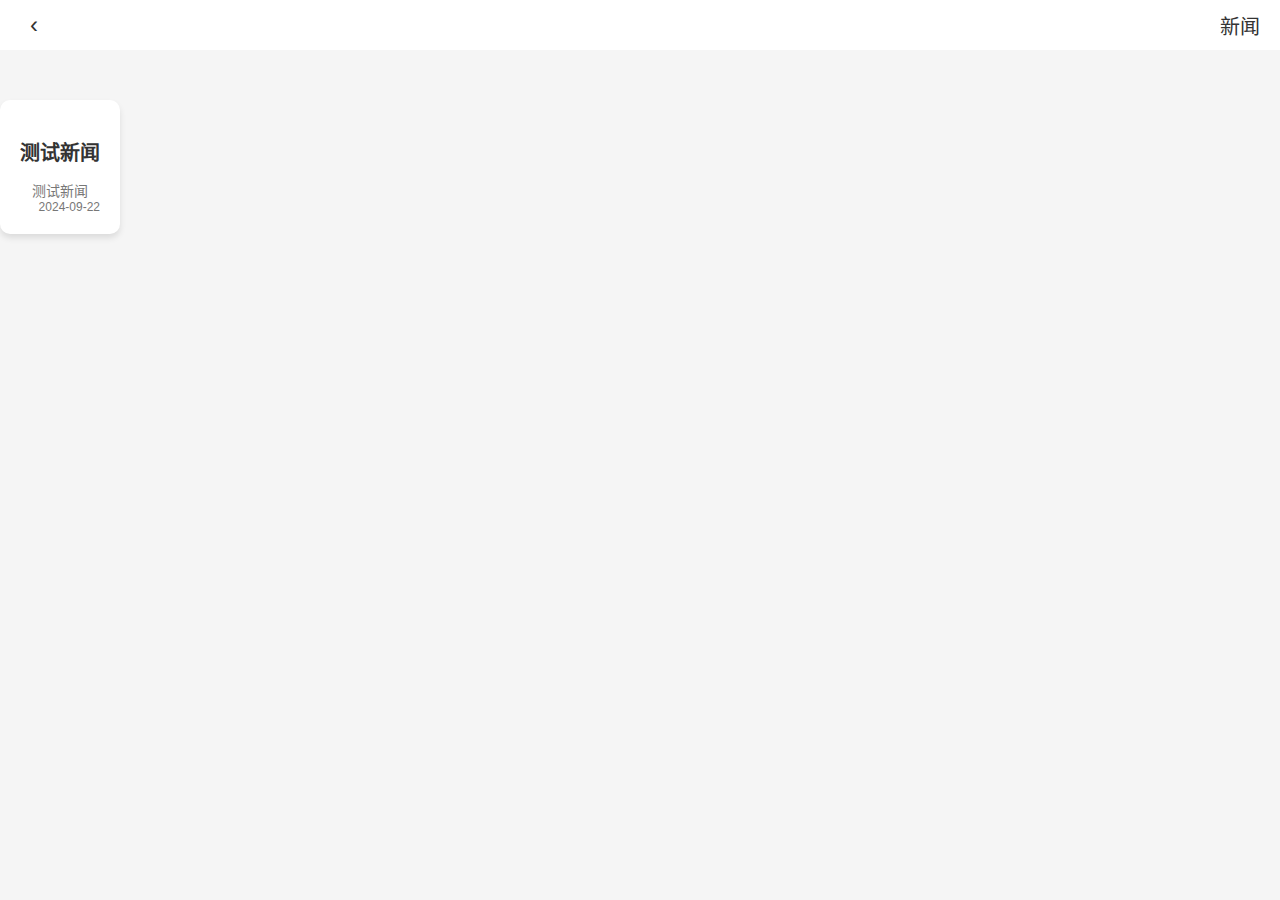
<file: NewsPage.html>
<!DOCTYPE html>
<html lang="zh-CN">
<head>
    <meta charset="UTF-8">
    <title>新闻导航页</title>
    <style>
        body {
            font-family: Arial, sans-serif;
            display: flex;
            flex-direction: column; /* 改为column，确保内容垂直排列 */
            min-height: 100vh; /* 确保body至少占据整个视口高度 */
            margin: 0;
            background-color: #f5f5f5;
        }

        .container {
            display: flex;
            flex-wrap: wrap;
            gap: 20px;
            width: 80%;
            margin-top: 50px; /* 避免与顶部导航重叠 */
        }

        .news-item {
            background-color: #fff;
            border-radius: 10px;
            padding: 20px;
            position: relative; /* 为发布日期位置做准备 */
            box-shadow: 0 4px 6px rgba(0,0,0,0.1);
            transition: transform 0.3s ease-in-out, box-shadow 0.3s ease-in-out;
            overflow: hidden;
            text-decoration: none; /* 去掉链接的下划线 */
            color: inherit; /* 继承父元素的颜色 */
            display: block;
            text-align: center; /* 文本居中 */
        }

        .news-item:hover {
            transform: scale(1.05);
            box-shadow: 0 8px 12px rgba(0,0,0,0.2);
        }

        .news-title {
            color: #333;
            text-decoration: none;
            font-size: 20px;
            margin-bottom: 10px;
        }

        .news-summary {
            color: #777;
            font-size: 14px;
        }

        /* 发布时间标签 */
        .post-date {
            position: absolute;
            bottom: 20px;
            right: 20px;
            font-size: 12px;
            color: #777;
        }

        /* 自定义颜色 */
        :root {
            --primary-color: #333;
            --secondary-color: #777;
            --hover-color: #555;
            --background-color: #fff;
            --shadow-color: rgba(0,0,0,0.1);
            --hover-shadow-color: rgba(0,0,0,0.2);
        }

        body {
            color: var(--primary-color);
        }

        .news-title {
            color: var(--primary-color);
        }

        .news-summary {
            color: var(--secondary-color);
        }

        .news-item {
            background-color: var(--background-color);
            box-shadow: 0 4px 6px var(--shadow-color);
        }

        .news-item:hover {
            box-shadow: 0 8px 12px var(--hover-shadow-color);
        }

        a {
            color: var(--primary-color);
        }

        a:hover {
            color: var(--hover-color);
        }

        /* 新增部分 */
        .header {
            position: fixed;
            top: 0;
            left: 0;
            right: 0;
            height: 50px;
            background-color: #fff;
            display: flex;
            justify-content: space-between;
            align-items: center;
            padding: 0 20px;
            z-index: 1000;
        }

        .header .return-btn {
            display: flex;
            justify-content: center;
            align-items: center;
            cursor: pointer;
            transition: transform 0.3s;
        }

        .header .return-btn:hover {
            transform: translateX(5px); /* 向右移动 */
        }

        .header .return-btn span {
            font-size: 24px;
            border-radius: 50%;
            padding: 10px;
            display: inline-block;
        }

        .header .return-btn span::before {
            content: "‹";
            display: block;
        }

        .header .title {
            font-size: 20px;
            color: #333;
        }

        /* 占位符div */
        .placeholder {
            height: 50px; /* 与.header相同高度 */
            width: 100%; /* 宽度覆盖整个容器 */
            visibility: hidden; /* 不显示内容 */
        }
    </style>
</head>
<body>

    <div class="header">
        <div class="return-btn" onclick="location.href='html://syxsyx.us.kg'">
            <span></span>
        </div>
        <div class="title">新闻</div>
    </div>

    <!-- 添加占位符div -->
    <div class="placeholder"></div>

    <div class="container">
        <a href="news/testnew.html" class="news-item">
            <h2 class="news-title">测试新闻</h2>
            <p class="news-summary">测试新闻</p>
            <span class="post-date">2024-09-22</span>
        </a>
        <!-- 更多新闻条目 -->
    </div>
</body>
</html>
</file>
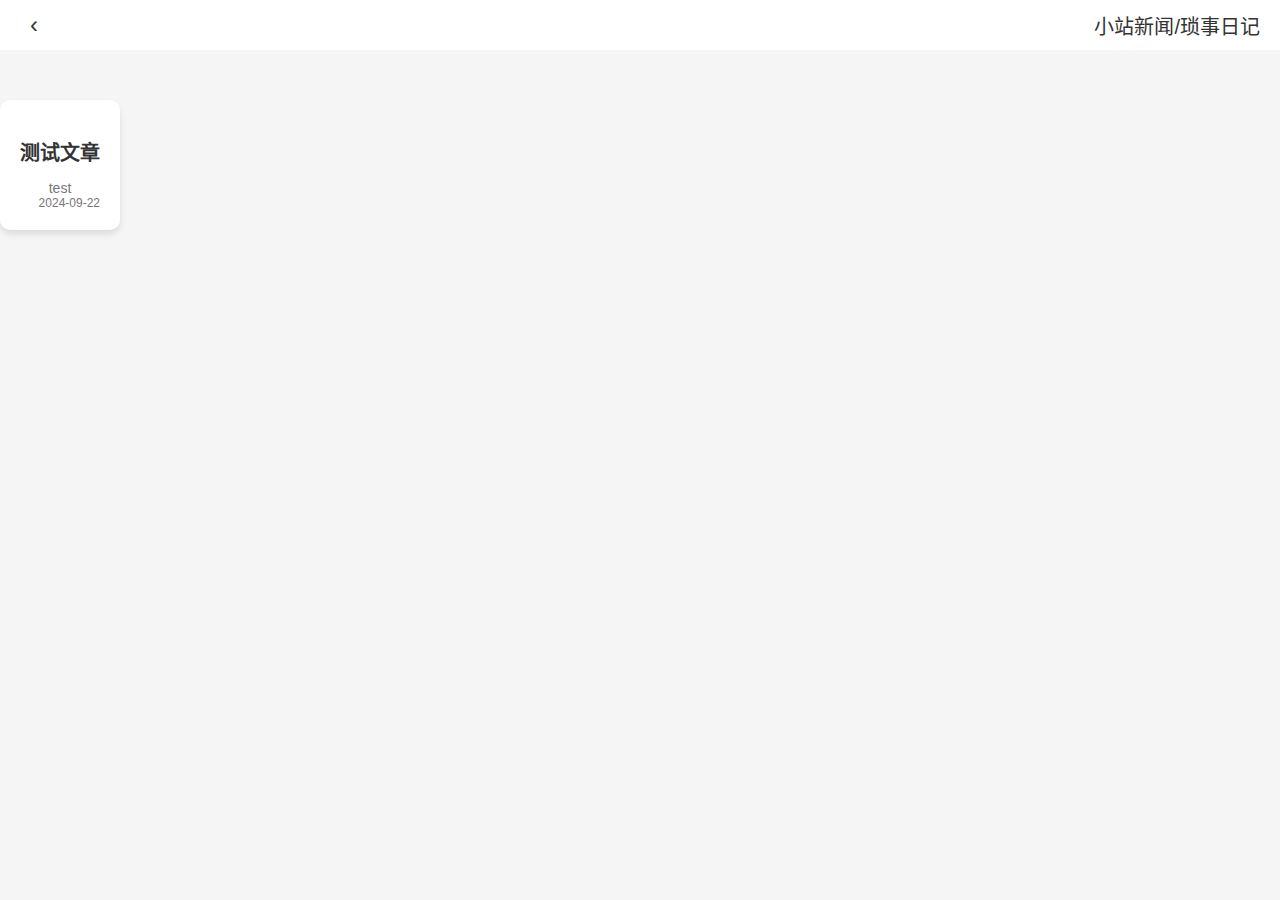
<file: newspage.html>
<!DOCTYPE html>
<html lang="zh-CN">
<head>
    <meta charset="UTF-8">
    <title>news</title>
    <style>
        body {
            font-family: Arial, sans-serif;
            display: flex;
            flex-direction: column; /* 改为column，确保内容垂直排列 */
            min-height: 100vh; /* 确保body至少占据整个视口高度 */
            margin: 0;
            background-color: #f5f5f5;
        }

        .container {
            display: flex;
            flex-wrap: wrap;
            gap: 20px;
            width: 80%;
            margin-top: 50px; /* 避免与顶部导航重叠 */
        }

        .news-item {
            background-color: #fff;
            border-radius: 10px;
            padding: 20px;
            position: relative; /* 为发布日期位置做准备 */
            box-shadow: 0 4px 6px rgba(0,0,0,0.1);
            transition: transform 0.3s ease-in-out, box-shadow 0.3s ease-in-out;
            overflow: hidden;
            text-decoration: none; /* 去掉链接的下划线 */
            color: inherit; /* 继承父元素的颜色 */
            display: block;
            text-align: center; /* 文本居中 */
        }

        .news-item:hover {
            transform: scale(1.05);
            box-shadow: 0 8px 12px rgba(0,0,0,0.2);
        }

        .news-title {
            color: #333;
            text-decoration: none;
            font-size: 20px;
            margin-bottom: 10px;
        }

        .news-summary {
            color: #777;
            font-size: 14px;
        }

        /* 发布时间标签 */
        .post-date {
            position: absolute;
            bottom: 20px;
            right: 20px;
            font-size: 12px;
            color: #777;
        }

        /* 自定义颜色 */
        :root {
            --primary-color: #333;
            --secondary-color: #777;
            --hover-color: #555;
            --background-color: #fff;
            --shadow-color: rgba(0,0,0,0.1);
            --hover-shadow-color: rgba(0,0,0,0.2);
        }

        body {
            color: var(--primary-color);
        }

        .news-title {
            color: var(--primary-color);
        }

        .news-summary {
            color: var(--secondary-color);
        }

        .news-item {
            background-color: var(--background-color);
            box-shadow: 0 4px 6px var(--shadow-color);
        }

        .news-item:hover {
            box-shadow: 0 8px 12px var(--hover-shadow-color);
        }

        a {
            color: var(--primary-color);
        }

        a:hover {
            color: var(--hover-color);
        }

        /* 新增部分 */
        .header {
            position: fixed;
            top: 0;
            left: 0;
            right: 0;
            height: 50px;
            background-color: #fff;
            display: flex;
            justify-content: space-between;
            align-items: center;
            padding: 0 20px;
            z-index: 1000;
        }

        .header .return-btn {
            display: flex;
            justify-content: center;
            align-items: center;
            cursor: pointer;
            transition: transform 0.3s;
        }

        .header .return-btn:hover {
            transform: translateX(5px); /* 向右移动 */
        }

        .header .return-btn span {
            font-size: 24px;
            border-radius: 50%;
            padding: 10px;
            display: inline-block;
        }

        .header .return-btn span::before {
            content: "‹";
            display: block;
        }

        .header .title {
            font-size: 20px;
            color: #333;
        }

        /* 占位符div */
        .placeholder {
            height: 50px; /* 与.header相同高度 */
            width: 100%; /* 宽度覆盖整个容器 */
            visibility: hidden; /* 不显示内容 */
        }
    </style>
</head>
<body>

    <div class="header">
        <div class="return-btn" onclick="location.href='https://syxsyx.us.kg'">
            <span></span>
        </div>
        <div class="title">小站新闻/琐事日记</div>
    </div>

    <!-- 添加占位符div -->
    <div class="placeholder"></div>

    <div class="container">
        <a href="news/testnew.html" class="news-item">
            <h2 class="news-title">测试文章</h2>
            <p class="news-summary">test</p>
            <span class="post-date">2024-09-22</span>
        </a>
        <!-- 更多新闻条目 -->
    </div>
</body>
</html>
</file>
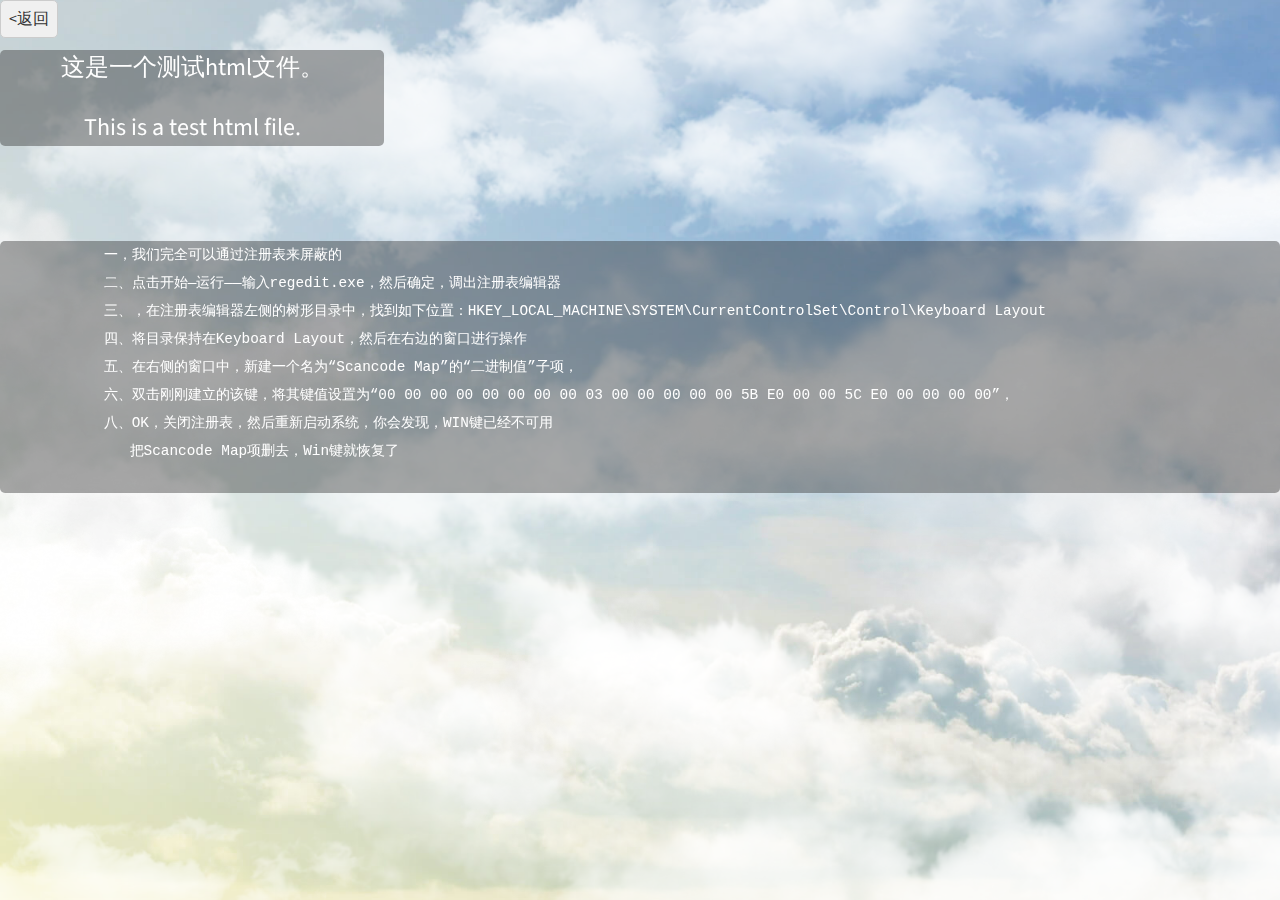
<file: test.html>
<!DOCTYPE HTML>
<html>
<head>
    <title>宋泳贤的个人网页</title>
    <meta charset="utf-8" />
    <meta name="viewport" content="width=device-width, initial-scale=1, user-scalable=no" />
    <link rel="stylesheet" href="assets/css/main.css" />
    <style>

        
        .satic-area {
        position: fixed;
        z-index: -50;
        width: 100%;
        height: 100%;
        background: url(img/poster-about.jpg) no-repeat center;
        background-size: cover;
        }
        
        .dynamic-area1   {
        position: absolute;
        width: 100%;
        height: 100%;
        top: 0;
        left: 0;
        background: url(img/poster-drop-animate2.png) repeat-x 0px 0px;
        background-size: cover;
        animation: posterDrop1 6000s linear infinite;
        }
        
        @keyframes posterDrop1 {
        from { background-position: 0 0; }
        to { background-position: 4000% 0; }
        }
        
        .dynamic-area2   {
        position: absolute;
        width: 100%;
        height: 100%;
        top: 0;
        left: 0;
        background: url(img/poster-drop-animate1.png) repeat-x 0px 0px;
        background-size: cover;
        animation: posterDrop2 8000s linear infinite;
        }
        
        @keyframes posterDrop2 {
        from { background-position: 0 0; }
        to { background-position: 30000% 0; }
        }  
        
        


        
        .return-button {
            
            position: fixed;
            display: inline-block;
            padding: 4px 8px;
            text-align: center;
            font-size: 16px;
            color: #333;
            background-color: #f0f0f0;
            border: 1px solid #ccc;
            border-radius: 5px; /* 设置圆角 */
            cursor: pointer; /* 设置鼠标样式为手型 */
            transition: background-color 0.3s ease; /* 添加平滑过渡效果 */
        }
    
      .return-button:hover {
          background-color: #e0e0e0; /* 鼠标悬停时改变背景颜色 */
        }

        .test{
        top:50px;
        position: relative;
        border-radius:5px;
        background-color: #3333336c;
        text-align: center;
        cursor: pointer;
        width: 30%;
        }
    </style>
    <meta name="rs-site-verification" content="cdauzbpuqdlevhnp" />
</head>
<body>
    
    <a href='https://syxsyx.us.kg'><div class="return-button" ><返回</div></a>

    <div class="satic-area">
        <div class="dynamic-area1"></div>
        <div class="dynamic-area2"></div>
    </div>  
    
  
    <div class="test">
        <h2 style="color:white;">这是一个测试html文件。</h2>
        <h2 style="color:white;">This is a test html file.</h2>
    </div>
    <h1>         </h1>
    <h1>         </h1>
    <pre>

        
    </pre>
    <div style = 'border-radius:5px; background-color: #3333336c; margin-top: 10px; margin-bottom: 10px; position: relative;'>
        <pre style = "color:white;">
            一，我们完全可以通过注册表来屏蔽的
            二、点击开始—运行——输入regedit.exe，然后确定，调出注册表编辑器
            三、，在注册表编辑器左侧的树形目录中，找到如下位置：HKEY_LOCAL_MACHINE\SYSTEM\CurrentControlSet\Control\Keyboard Layout
            四、将目录保持在Keyboard Layout，然后在右边的窗口进行操作
            五、在右侧的窗口中，新建一个名为“Scancode Map”的“二进制值”子项，
            六、双击刚刚建立的该键，将其键值设置为“00 00 00 00 00 00 00 00 03 00 00 00 00 00 5B E0 00 00 5C E0 00 00 00 00”，
            八、OK，关闭注册表，然后重新启动系统，你会发现，WIN键已经不可用
               把Scancode Map项删去，Win键就恢复了
        </pre>
    </div>
    <!-- 睿a言评论模块 -->
    <div id="RUI-SPEAK" data-app-id="MTcyNDI0NDY5NTU0OTMwNQ==" data-app-key="jJXJD8N4kjtaHhx0vNW7xMZEvG9wO3Un8xhX5hKc1ro=" data-article-no=""></div>
    <script src="https://h5.ruispeak.cn/rs.js" type="text/javascript"></script>
    



    <!-- COMMENTS SHAREBAR: Place it where you want SHARES to be displayed -->
    <div class="vuukle-sharebar"></div>
    
    
    
    
    
    <!-- EMOTES WRAPPER: Place it where you want emotes to be displayed -->
    <div id="vuukle-emote"></div>
    
    
    
    
    
    <!-- COMMENTS WRAPPER: Place it where you want comments to be displayed -->
    <div id="vuukle-comments"></div>
    
    
    <script type="text/javascript">
    
      var VUUKLE_CONFIG = {
        "apiKey": "6c0a336d-7a26-450e-bf27-9aa84736d138",
        "host": "syxsyx.us.kg",
        "articleId": "!!! GENERATE UNIQUE ID FOR YOUR ARTICLE !!!",
        "img": "!!! ARTICLE IMAGE URL !!!",
        "tags": "!!! UP TO 3 TAGS SEPARATED BY COMMA !!!",
        "url": "https://syxsyx.us.kg",
        "title": "string",
        "author": "string",
        "language": "en",
        "recommendedArticles": false,
        "globalRecommendations": false,
        "wideImages": false,
        "comments": {
            "enabled": true,
            "editorOptions": [
                "bold",
                "italic",
                "underline",
                "url",
                "blockquote",
                "code",
                "list",
                "image",
                "gif"
            ],
            "transliteration": {
                "language": "zh",
                "enabledByDefault": false
            },
            "commentingClosed": false,
            "countToLoad": 5
        },
        "emotes": {
            "enabled": true,
            "disable": [
                5,
                6
            ]
        },
        "sharebar": {
            "enabled": true,
            "verticalPosition": "10px",
            "customUrls": {
                "twitter": "https://x.com/syx138",
                "telegram": "https://t.me/syx3204"
            },
            "mode": "horizontal"
        }
    };
    
      //⛔️ DON'T EDIT BELOW THIS LINE
      (function() {
        var d = document,
            s = d.createElement('script');
            
        s.src = 'https://cdn.vuukle.com/platform.js';
        (d.head || d.body).appendChild(s);
      })();
    </script>
      
</body>
</html>
</file>
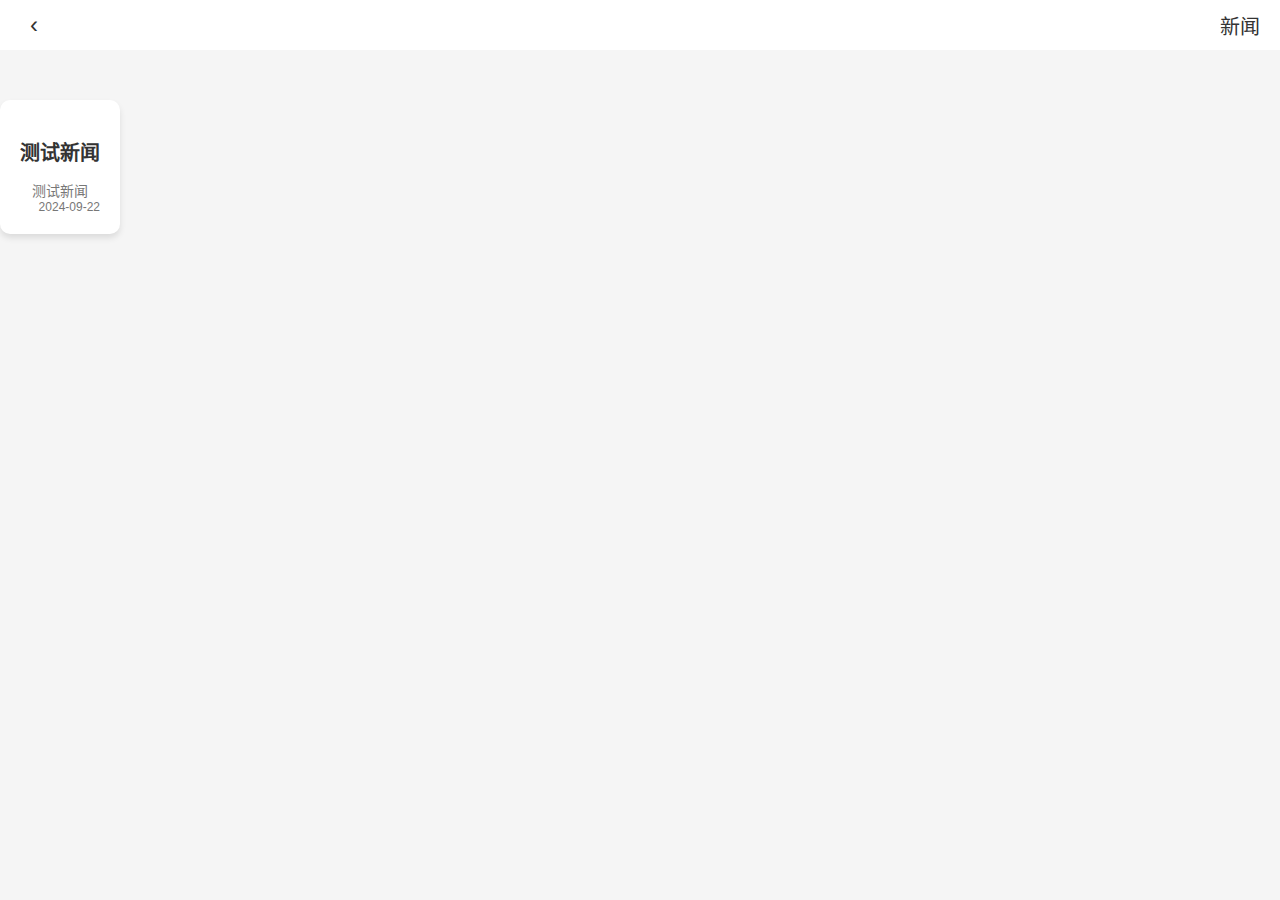
<file: news/NewsPage.html>
<!DOCTYPE html>
<html lang="zh-CN">
<head>
    <meta charset="UTF-8">
    <title>新闻导航页</title>
    <style>
        body {
            font-family: Arial, sans-serif;
            display: flex;
            flex-direction: column; /* 改为column，确保内容垂直排列 */
            min-height: 100vh; /* 确保body至少占据整个视口高度 */
            margin: 0;
            background-color: #f5f5f5;
        }

        .container {
            display: flex;
            flex-wrap: wrap;
            gap: 20px;
            width: 80%;
            margin-top: 50px; /* 避免与顶部导航重叠 */
        }

        .news-item {
            background-color: #fff;
            border-radius: 10px;
            padding: 20px;
            position: relative; /* 为发布日期位置做准备 */
            box-shadow: 0 4px 6px rgba(0,0,0,0.1);
            transition: transform 0.3s ease-in-out, box-shadow 0.3s ease-in-out;
            overflow: hidden;
            text-decoration: none; /* 去掉链接的下划线 */
            color: inherit; /* 继承父元素的颜色 */
            display: block;
            text-align: center; /* 文本居中 */
        }

        .news-item:hover {
            transform: scale(1.05);
            box-shadow: 0 8px 12px rgba(0,0,0,0.2);
        }

        .news-title {
            color: #333;
            text-decoration: none;
            font-size: 20px;
            margin-bottom: 10px;
        }

        .news-summary {
            color: #777;
            font-size: 14px;
        }

        /* 发布时间标签 */
        .post-date {
            position: absolute;
            bottom: 20px;
            right: 20px;
            font-size: 12px;
            color: #777;
        }

        /* 自定义颜色 */
        :root {
            --primary-color: #333;
            --secondary-color: #777;
            --hover-color: #555;
            --background-color: #fff;
            --shadow-color: rgba(0,0,0,0.1);
            --hover-shadow-color: rgba(0,0,0,0.2);
        }

        body {
            color: var(--primary-color);
        }

        .news-title {
            color: var(--primary-color);
        }

        .news-summary {
            color: var(--secondary-color);
        }

        .news-item {
            background-color: var(--background-color);
            box-shadow: 0 4px 6px var(--shadow-color);
        }

        .news-item:hover {
            box-shadow: 0 8px 12px var(--hover-shadow-color);
        }

        a {
            color: var(--primary-color);
        }

        a:hover {
            color: var(--hover-color);
        }

        /* 新增部分 */
        .header {
            position: fixed;
            top: 0;
            left: 0;
            right: 0;
            height: 50px;
            background-color: #fff;
            display: flex;
            justify-content: space-between;
            align-items: center;
            padding: 0 20px;
            z-index: 1000;
        }

        .header .return-btn {
            display: flex;
            justify-content: center;
            align-items: center;
            cursor: pointer;
            transition: transform 0.3s;
        }

        .header .return-btn:hover {
            transform: translateX(5px); /* 向右移动 */
        }

        .header .return-btn span {
            font-size: 24px;
            border-radius: 50%;
            padding: 10px;
            display: inline-block;
        }

        .header .return-btn span::before {
            content: "‹";
            display: block;
        }

        .header .title {
            font-size: 20px;
            color: #333;
        }

        /* 占位符div */
        .placeholder {
            height: 50px; /* 与.header相同高度 */
            width: 100%; /* 宽度覆盖整个容器 */
            visibility: hidden; /* 不显示内容 */
        }
    </style>
</head>
<body>

    <div class="header">
        <div class="return-btn" onclick="location.href='html://syxsyx.us.kg'">
            <span></span>
        </div>
        <div class="title">新闻</div>
    </div>

    <!-- 添加占位符div -->
    <div class="placeholder"></div>

    <div class="container">
        <a href="testnew.html" class="news-item">
            <h2 class="news-title">测试新闻</h2>
            <p class="news-summary">测试新闻</p>
            <span class="post-date">2024-09-22</span>
        </a>
        <!-- 更多新闻条目 -->
    </div>
</body>
</html>
</file>
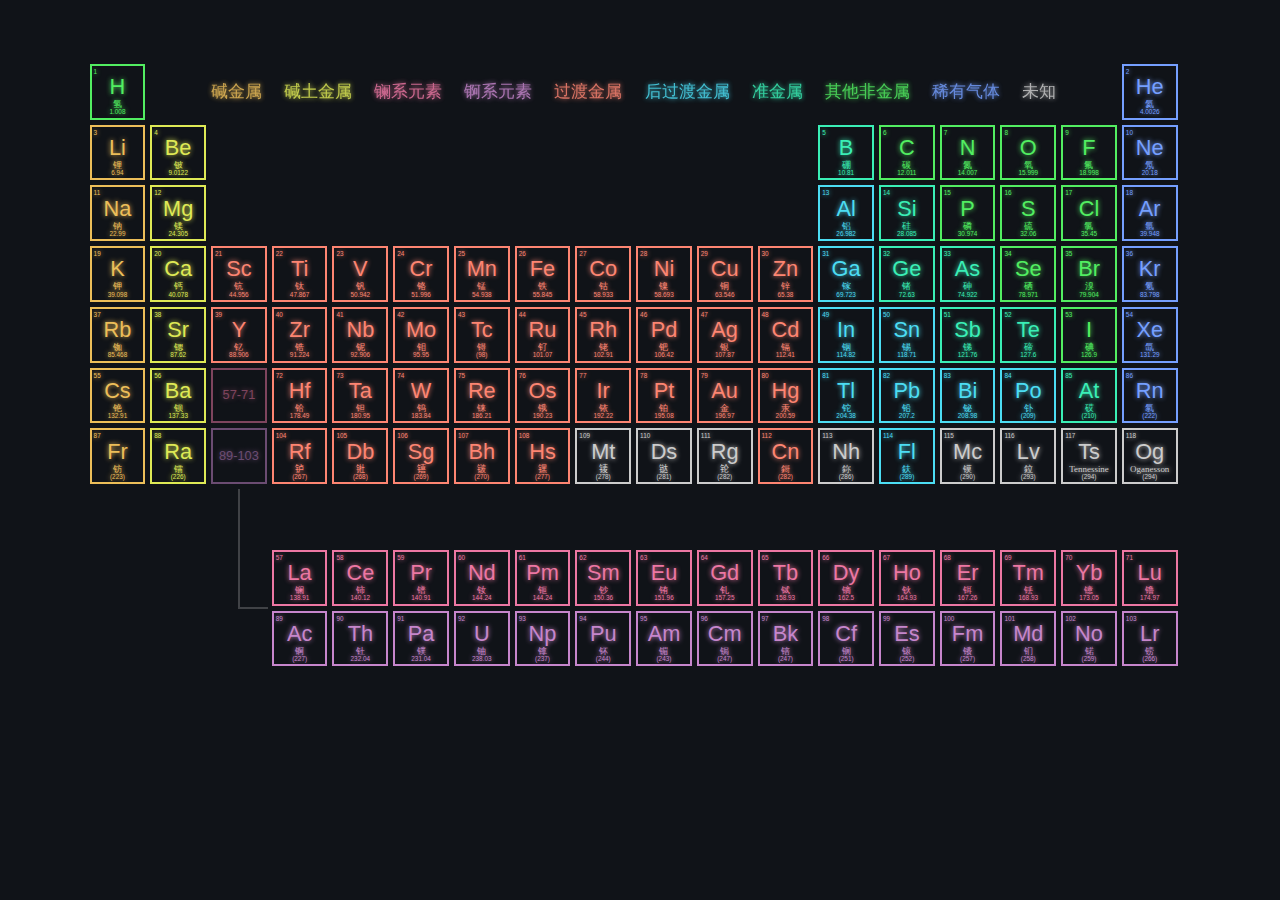
<file: 其他/元素周期表.html>
<!DOCTYPE html>
<html lang="en" >
<head>
  <meta charset="UTF-8">
  <title>Periodic Table</title>
  <link rel="stylesheet" href="./normalize.min.css">
  <link rel="stylesheet" href="./style.css">
</head>
<body>
<div class="wrapper">
  <input class="category-toggle" type="radio" id="alkali-metals" name="categories"/>
  <input class="category-cancel" type="radio" id="cancel" name="categories"/>
  <input class="category-toggle" type="radio" id="alkaline-earth-metals" name="categories"/>
  <input class="category-cancel" type="radio" id="cancel" name="categories"/>
  <input class="category-toggle" type="radio" id="lanthanoids" name="categories"/>
  <input class="category-cancel" type="radio" id="cancel" name="categories"/>
  <input class="category-toggle" type="radio" id="actinoids" name="categories"/>
  <input class="category-cancel" type="radio" id="cancel" name="categories"/>
  <input class="category-toggle" type="radio" id="transition-metals" name="categories"/>
  <input class="category-cancel" type="radio" id="cancel" name="categories"/>
  <input class="category-toggle" type="radio" id="post-transition-metals" name="categories"/>
  <input class="category-cancel" type="radio" id="cancel" name="categories"/>
  <input class="category-toggle" type="radio" id="metalloids" name="categories"/>
  <input class="category-cancel" type="radio" id="cancel" name="categories"/>
  <input class="category-toggle" type="radio" id="other-nonmetals" name="categories"/>
  <input class="category-cancel" type="radio" id="cancel" name="categories"/>
  <input class="category-toggle" type="radio" id="noble-gasses" name="categories"/>
  <input class="category-cancel" type="radio" id="cancel" name="categories"/>
  <input class="category-toggle" type="radio" id="unknown" name="categories"/>
  <input class="category-cancel" type="radio" id="cancel" name="categories"/>
  <div class="periodic-table">
    <div class="element other-nonmetal c1 r1">
      <input class="activate" type="radio" name="elements"/>
      <input class="deactivate" type="radio" name="elements"/>
      <div class="overlay"></div>
      <div class="square">
        <div class="model">
          <div class="orbital">
            <div class="electron"></div>
          </div>
        </div>
        <div class="atomic-number">1</div>
        <div class="label">
          <div class="symbol">H</div>
          <div class="name">氢</div>
        </div>
        <div class="atomic-mass">1.008</div>
        <ul class="atomic-weight">
          <li>1</li>
        </ul>
      </div>
    </div>
    <div class="element noble-gas c18 r1">
      <input class="activate" type="radio" name="elements"/>
      <input class="deactivate" type="radio" name="elements"/>
      <div class="overlay"></div>
      <div class="square">
        <div class="model">
          <div class="orbital">
            <div class="electron"></div>
            <div class="electron"></div>
          </div>
        </div>
        <div class="atomic-number">2</div>
        <div class="label">
          <div class="symbol">He</div>
          <div class="name">氦</div>
        </div>
        <div class="atomic-mass">4.0026</div>
        <ul class="atomic-weight">
          <li>2</li>
        </ul>
      </div>
    </div>
    <div class="element alkali-metal c1 r2">
      <input class="activate" type="radio" name="elements"/>
      <input class="deactivate" type="radio" name="elements"/>
      <div class="overlay"></div>
      <div class="square">
        <div class="model">
          <div class="orbital">
            <div class="electron"></div>
          </div>
          <div class="orbital">
            <div class="electron"></div>
            <div class="electron"></div>
          </div>
        </div>
        <div class="atomic-number">3</div>
        <div class="label">
          <div class="symbol">Li</div>
          <div class="name">锂</div>
        </div>
        <div class="atomic-mass">6.94</div>
        <ul class="atomic-weight">
          <li>2</li>
          <li>1</li>
        </ul>
      </div>
    </div>
    <div class="element alkaline-earth-metal c2 r2">
      <input class="activate" type="radio" name="elements"/>
      <input class="deactivate" type="radio" name="elements"/>
      <div class="overlay"></div>
      <div class="square">
        <div class="model">
          <div class="orbital">
            <div class="electron"></div>
            <div class="electron"></div>
          </div>
          <div class="orbital">
            <div class="electron"></div>
            <div class="electron"></div>
          </div>
        </div>
        <div class="atomic-number">4</div>
        <div class="label">
          <div class="symbol">Be</div>
          <div class="name">铍</div>
        </div>
        <div class="atomic-mass">9.0122</div>
        <ul class="atomic-weight">
          <li>2</li>
          <li>2</li>
        </ul>
      </div>
    </div>
    <div class="element metalloid c13 r2">
      <input class="activate" type="radio" name="elements"/>
      <input class="deactivate" type="radio" name="elements"/>
      <div class="overlay"></div>
      <div class="square">
        <div class="model">
          <div class="orbital">
            <div class="electron"></div>
            <div class="electron"></div>
            <div class="electron"></div>
          </div>
          <div class="orbital">
            <div class="electron"></div>
            <div class="electron"></div>
          </div>
        </div>
        <div class="atomic-number">5</div>
        <div class="label">
          <div class="symbol">B</div>
          <div class="name">硼</div>
        </div>
        <div class="atomic-mass">10.81</div>
        <ul class="atomic-weight">
          <li>2</li>
          <li>3</li>
        </ul>
      </div>
    </div>
    <div class="element other-nonmetal c14 r2">
      <input class="activate" type="radio" name="elements"/>
      <input class="deactivate" type="radio" name="elements"/>
      <div class="overlay"></div>
      <div class="square">
        <div class="model">
          <div class="orbital">
            <div class="electron"></div>
            <div class="electron"></div>
            <div class="electron"></div>
            <div class="electron"></div>
          </div>
          <div class="orbital">
            <div class="electron"></div>
            <div class="electron"></div>
          </div>
        </div>
        <div class="atomic-number">6</div>
        <div class="label">
          <div class="symbol">C</div>
          <div class="name">碳</div>
        </div>
        <div class="atomic-mass">12.011</div>
        <ul class="atomic-weight">
          <li>2</li>
          <li>4</li>
        </ul>
      </div>
    </div>
    <div class="element other-nonmetal c15 r2">
      <input class="activate" type="radio" name="elements"/>
      <input class="deactivate" type="radio" name="elements"/>
      <div class="overlay"></div>
      <div class="square">
        <div class="model">
          <div class="orbital">
            <div class="electron"></div>
            <div class="electron"></div>
            <div class="electron"></div>
            <div class="electron"></div>
            <div class="electron"></div>
          </div>
          <div class="orbital">
            <div class="electron"></div>
            <div class="electron"></div>
          </div>
        </div>
        <div class="atomic-number">7</div>
        <div class="label">
          <div class="symbol">N</div>
          <div class="name">氮</div>
        </div>
        <div class="atomic-mass">14.007</div>
        <ul class="atomic-weight">
          <li>2</li>
          <li>5</li>
        </ul>
      </div>
    </div>
    <div class="element other-nonmetal c16 r2">
      <input class="activate" type="radio" name="elements"/>
      <input class="deactivate" type="radio" name="elements"/>
      <div class="overlay"></div>
      <div class="square">
        <div class="model">
          <div class="orbital">
            <div class="electron"></div>
            <div class="electron"></div>
            <div class="electron"></div>
            <div class="electron"></div>
            <div class="electron"></div>
            <div class="electron"></div>
          </div>
          <div class="orbital">
            <div class="electron"></div>
            <div class="electron"></div>
          </div>
        </div>
        <div class="atomic-number">8</div>
        <div class="label">
          <div class="symbol">O</div>
          <div class="name">氧</div>
        </div>
        <div class="atomic-mass">15.999</div>
        <ul class="atomic-weight">
          <li>2</li>
          <li>6</li>
        </ul>
      </div>
    </div>
    <div class="element other-nonmetal c17 r2">
      <input class="activate" type="radio" name="elements"/>
      <input class="deactivate" type="radio" name="elements"/>
      <div class="overlay"></div>
      <div class="square">
        <div class="model">
          <div class="orbital">
            <div class="electron"></div>
            <div class="electron"></div>
            <div class="electron"></div>
            <div class="electron"></div>
            <div class="electron"></div>
            <div class="electron"></div>
            <div class="electron"></div>
          </div>
          <div class="orbital">
            <div class="electron"></div>
            <div class="electron"></div>
          </div>
        </div>
        <div class="atomic-number">9</div>
        <div class="label">
          <div class="symbol">F</div>
          <div class="name">氟</div>
        </div>
        <div class="atomic-mass">18.998</div>
        <ul class="atomic-weight">
          <li>2</li>
          <li>7</li>
        </ul>
      </div>
    </div>
    <div class="element noble-gas c18 r2">
      <input class="activate" type="radio" name="elements"/>
      <input class="deactivate" type="radio" name="elements"/>
      <div class="overlay"></div>
      <div class="square">
        <div class="model">
          <div class="orbital">
            <div class="electron"></div>
            <div class="electron"></div>
            <div class="electron"></div>
            <div class="electron"></div>
            <div class="electron"></div>
            <div class="electron"></div>
            <div class="electron"></div>
            <div class="electron"></div>
          </div>
          <div class="orbital">
            <div class="electron"></div>
            <div class="electron"></div>
          </div>
        </div>
        <div class="atomic-number">10</div>
        <div class="label">
          <div class="symbol">Ne</div>
          <div class="name">氖</div>
        </div>
        <div class="atomic-mass">20.18</div>
        <ul class="atomic-weight">
          <li>2</li>
          <li>8</li>
        </ul>
      </div>
    </div>
    <div class="element alkali-metal c1 r3">
      <input class="activate" type="radio" name="elements"/>
      <input class="deactivate" type="radio" name="elements"/>
      <div class="overlay"></div>
      <div class="square">
        <div class="model">
          <div class="orbital">
            <div class="electron"></div>
          </div>
          <div class="orbital">
            <div class="electron"></div>
            <div class="electron"></div>
            <div class="electron"></div>
            <div class="electron"></div>
            <div class="electron"></div>
            <div class="electron"></div>
            <div class="electron"></div>
            <div class="electron"></div>
          </div>
          <div class="orbital">
            <div class="electron"></div>
            <div class="electron"></div>
          </div>
        </div>
        <div class="atomic-number">11</div>
        <div class="label">
          <div class="symbol">Na</div>
          <div class="name">钠</div>
        </div>
        <div class="atomic-mass">22.99</div>
        <ul class="atomic-weight">
          <li>2</li>
          <li>8</li>
          <li>1</li>
        </ul>
      </div>
    </div>
    <div class="element alkaline-earth-metal c2 r3">
      <input class="activate" type="radio" name="elements"/>
      <input class="deactivate" type="radio" name="elements"/>
      <div class="overlay"></div>
      <div class="square">
        <div class="model">
          <div class="orbital">
            <div class="electron"></div>
            <div class="electron"></div>
          </div>
          <div class="orbital">
            <div class="electron"></div>
            <div class="electron"></div>
            <div class="electron"></div>
            <div class="electron"></div>
            <div class="electron"></div>
            <div class="electron"></div>
            <div class="electron"></div>
            <div class="electron"></div>
          </div>
          <div class="orbital">
            <div class="electron"></div>
            <div class="electron"></div>
          </div>
        </div>
        <div class="atomic-number">12</div>
        <div class="label">
          <div class="symbol">Mg</div>
          <div class="name">镁</div>
        </div>
        <div class="atomic-mass">24.305</div>
        <ul class="atomic-weight">
          <li>2</li>
          <li>8</li>
          <li>2</li>
        </ul>
      </div>
    </div>
    <div class="element post-transition-metal c13 r3">
      <input class="activate" type="radio" name="elements"/>
      <input class="deactivate" type="radio" name="elements"/>
      <div class="overlay"></div>
      <div class="square">
        <div class="model">
          <div class="orbital">
            <div class="electron"></div>
            <div class="electron"></div>
            <div class="electron"></div>
          </div>
          <div class="orbital">
            <div class="electron"></div>
            <div class="electron"></div>
            <div class="electron"></div>
            <div class="electron"></div>
            <div class="electron"></div>
            <div class="electron"></div>
            <div class="electron"></div>
            <div class="electron"></div>
          </div>
          <div class="orbital">
            <div class="electron"></div>
            <div class="electron"></div>
          </div>
        </div>
        <div class="atomic-number">13</div>
        <div class="label">
          <div class="symbol">Al</div>
          <div class="name">铝</div>
        </div>
        <div class="atomic-mass">26.982</div>
        <ul class="atomic-weight">
          <li>2</li>
          <li>8</li>
          <li>3</li>
        </ul>
      </div>
    </div>
    <div class="element metalloid c14 r3">
      <input class="activate" type="radio" name="elements"/>
      <input class="deactivate" type="radio" name="elements"/>
      <div class="overlay"></div>
      <div class="square">
        <div class="model">
          <div class="orbital">
            <div class="electron"></div>
            <div class="electron"></div>
            <div class="electron"></div>
            <div class="electron"></div>
          </div>
          <div class="orbital">
            <div class="electron"></div>
            <div class="electron"></div>
            <div class="electron"></div>
            <div class="electron"></div>
            <div class="electron"></div>
            <div class="electron"></div>
            <div class="electron"></div>
            <div class="electron"></div>
          </div>
          <div class="orbital">
            <div class="electron"></div>
            <div class="electron"></div>
          </div>
        </div>
        <div class="atomic-number">14</div>
        <div class="label">
          <div class="symbol">Si</div>
          <div class="name">硅</div>
        </div>
        <div class="atomic-mass">28.085</div>
        <ul class="atomic-weight">
          <li>2</li>
          <li>8</li>
          <li>4</li>
        </ul>
      </div>
    </div>
    <div class="element other-nonmetal c15 r3">
      <input class="activate" type="radio" name="elements"/>
      <input class="deactivate" type="radio" name="elements"/>
      <div class="overlay"></div>
      <div class="square">
        <div class="model">
          <div class="orbital">
            <div class="electron"></div>
            <div class="electron"></div>
            <div class="electron"></div>
            <div class="electron"></div>
            <div class="electron"></div>
          </div>
          <div class="orbital">
            <div class="electron"></div>
            <div class="electron"></div>
            <div class="electron"></div>
            <div class="electron"></div>
            <div class="electron"></div>
            <div class="electron"></div>
            <div class="electron"></div>
            <div class="electron"></div>
          </div>
          <div class="orbital">
            <div class="electron"></div>
            <div class="electron"></div>
          </div>
        </div>
        <div class="atomic-number">15</div>
        <div class="label">
          <div class="symbol">P</div>
          <div class="name">磷</div>
        </div>
        <div class="atomic-mass">30.974</div>
        <ul class="atomic-weight">
          <li>2</li>
          <li>8</li>
          <li>5</li>
        </ul>
      </div>
    </div>
    <div class="element other-nonmetal c16 r3">
      <input class="activate" type="radio" name="elements"/>
      <input class="deactivate" type="radio" name="elements"/>
      <div class="overlay"></div>
      <div class="square">
        <div class="model">
          <div class="orbital">
            <div class="electron"></div>
            <div class="electron"></div>
            <div class="electron"></div>
            <div class="electron"></div>
            <div class="electron"></div>
            <div class="electron"></div>
          </div>
          <div class="orbital">
            <div class="electron"></div>
            <div class="electron"></div>
            <div class="electron"></div>
            <div class="electron"></div>
            <div class="electron"></div>
            <div class="electron"></div>
            <div class="electron"></div>
            <div class="electron"></div>
          </div>
          <div class="orbital">
            <div class="electron"></div>
            <div class="electron"></div>
          </div>
        </div>
        <div class="atomic-number">16</div>
        <div class="label">
          <div class="symbol">S</div>
          <div class="name">硫</div>
        </div>
        <div class="atomic-mass">32.06</div>
        <ul class="atomic-weight">
          <li>2</li>
          <li>8</li>
          <li>6</li>
        </ul>
      </div>
    </div>
    <div class="element other-nonmetal c17 r3">
      <input class="activate" type="radio" name="elements"/>
      <input class="deactivate" type="radio" name="elements"/>
      <div class="overlay"></div>
      <div class="square">
        <div class="model">
          <div class="orbital">
            <div class="electron"></div>
            <div class="electron"></div>
            <div class="electron"></div>
            <div class="electron"></div>
            <div class="electron"></div>
            <div class="electron"></div>
            <div class="electron"></div>
          </div>
          <div class="orbital">
            <div class="electron"></div>
            <div class="electron"></div>
            <div class="electron"></div>
            <div class="electron"></div>
            <div class="electron"></div>
            <div class="electron"></div>
            <div class="electron"></div>
            <div class="electron"></div>
          </div>
          <div class="orbital">
            <div class="electron"></div>
            <div class="electron"></div>
          </div>
        </div>
        <div class="atomic-number">17</div>
        <div class="label">
          <div class="symbol">Cl</div>
          <div class="name">氯</div>
        </div>
        <div class="atomic-mass">35.45</div>
        <ul class="atomic-weight">
          <li>2</li>
          <li>8</li>
          <li>7</li>
        </ul>
      </div>
    </div>
    <div class="element noble-gas c18 r3">
      <input class="activate" type="radio" name="elements"/>
      <input class="deactivate" type="radio" name="elements"/>
      <div class="overlay"></div>
      <div class="square">
        <div class="model">
          <div class="orbital">
            <div class="electron"></div>
            <div class="electron"></div>
            <div class="electron"></div>
            <div class="electron"></div>
            <div class="electron"></div>
            <div class="electron"></div>
            <div class="electron"></div>
            <div class="electron"></div>
          </div>
          <div class="orbital">
            <div class="electron"></div>
            <div class="electron"></div>
            <div class="electron"></div>
            <div class="electron"></div>
            <div class="electron"></div>
            <div class="electron"></div>
            <div class="electron"></div>
            <div class="electron"></div>
          </div>
          <div class="orbital">
            <div class="electron"></div>
            <div class="electron"></div>
          </div>
        </div>
        <div class="atomic-number">18</div>
        <div class="label">
          <div class="symbol">Ar</div>
          <div class="name">氩</div>
        </div>
        <div class="atomic-mass">39.948</div>
        <ul class="atomic-weight">
          <li>2</li>
          <li>8</li>
          <li>8</li>
        </ul>
      </div>
    </div>
    <div class="element alkali-metal c1 r4">
      <input class="activate" type="radio" name="elements"/>
      <input class="deactivate" type="radio" name="elements"/>
      <div class="overlay"></div>
      <div class="square">
        <div class="model">
          <div class="orbital">
            <div class="electron"></div>
          </div>
          <div class="orbital">
            <div class="electron"></div>
            <div class="electron"></div>
            <div class="electron"></div>
            <div class="electron"></div>
            <div class="electron"></div>
            <div class="electron"></div>
            <div class="electron"></div>
            <div class="electron"></div>
          </div>
          <div class="orbital">
            <div class="electron"></div>
            <div class="electron"></div>
            <div class="electron"></div>
            <div class="electron"></div>
            <div class="electron"></div>
            <div class="electron"></div>
            <div class="electron"></div>
            <div class="electron"></div>
          </div>
          <div class="orbital">
            <div class="electron"></div>
            <div class="electron"></div>
          </div>
        </div>
        <div class="atomic-number">19</div>
        <div class="label">
          <div class="symbol">K</div>
          <div class="name">钾</div>
        </div>
        <div class="atomic-mass">39.098</div>
        <ul class="atomic-weight">
          <li>2</li>
          <li>8</li>
          <li>8</li>
          <li>1</li>
        </ul>
      </div>
    </div>
    <div class="element alkaline-earth-metal c2 r4">
      <input class="activate" type="radio" name="elements"/>
      <input class="deactivate" type="radio" name="elements"/>
      <div class="overlay"></div>
      <div class="square">
        <div class="model">
          <div class="orbital">
            <div class="electron"></div>
            <div class="electron"></div>
          </div>
          <div class="orbital">
            <div class="electron"></div>
            <div class="electron"></div>
            <div class="electron"></div>
            <div class="electron"></div>
            <div class="electron"></div>
            <div class="electron"></div>
            <div class="electron"></div>
            <div class="electron"></div>
          </div>
          <div class="orbital">
            <div class="electron"></div>
            <div class="electron"></div>
            <div class="electron"></div>
            <div class="electron"></div>
            <div class="electron"></div>
            <div class="electron"></div>
            <div class="electron"></div>
            <div class="electron"></div>
          </div>
          <div class="orbital">
            <div class="electron"></div>
            <div class="electron"></div>
          </div>
        </div>
        <div class="atomic-number">20</div>
        <div class="label">
          <div class="symbol">Ca</div>
          <div class="name">钙</div>
        </div>
        <div class="atomic-mass">40.078</div>
        <ul class="atomic-weight">
          <li>2</li>
          <li>8</li>
          <li>8</li>
          <li>2</li>
        </ul>
      </div>
    </div>
    <div class="element transition-metal c3 r4">
      <input class="activate" type="radio" name="elements"/>
      <input class="deactivate" type="radio" name="elements"/>
      <div class="overlay"></div>
      <div class="square">
        <div class="model">
          <div class="orbital">
            <div class="electron"></div>
            <div class="electron"></div>
          </div>
          <div class="orbital">
            <div class="electron"></div>
            <div class="electron"></div>
            <div class="electron"></div>
            <div class="electron"></div>
            <div class="electron"></div>
            <div class="electron"></div>
            <div class="electron"></div>
            <div class="electron"></div>
            <div class="electron"></div>
          </div>
          <div class="orbital">
            <div class="electron"></div>
            <div class="electron"></div>
            <div class="electron"></div>
            <div class="electron"></div>
            <div class="electron"></div>
            <div class="electron"></div>
            <div class="electron"></div>
            <div class="electron"></div>
          </div>
          <div class="orbital">
            <div class="electron"></div>
            <div class="electron"></div>
          </div>
        </div>
        <div class="atomic-number">21</div>
        <div class="label">
          <div class="symbol">Sc</div>
          <div class="name">钪</div>
        </div>
        <div class="atomic-mass">44.956</div>
        <ul class="atomic-weight">
          <li>2</li>
          <li>8</li>
          <li>9</li>
          <li>2</li>
        </ul>
      </div>
    </div>
    <div class="element transition-metal c4 r4">
      <input class="activate" type="radio" name="elements"/>
      <input class="deactivate" type="radio" name="elements"/>
      <div class="overlay"></div>
      <div class="square">
        <div class="model">
          <div class="orbital">
            <div class="electron"></div>
            <div class="electron"></div>
          </div>
          <div class="orbital">
            <div class="electron"></div>
            <div class="electron"></div>
            <div class="electron"></div>
            <div class="electron"></div>
            <div class="electron"></div>
            <div class="electron"></div>
            <div class="electron"></div>
            <div class="electron"></div>
            <div class="electron"></div>
            <div class="electron"></div>
          </div>
          <div class="orbital">
            <div class="electron"></div>
            <div class="electron"></div>
            <div class="electron"></div>
            <div class="electron"></div>
            <div class="electron"></div>
            <div class="electron"></div>
            <div class="electron"></div>
            <div class="electron"></div>
          </div>
          <div class="orbital">
            <div class="electron"></div>
            <div class="electron"></div>
          </div>
        </div>
        <div class="atomic-number">22</div>
        <div class="label">
          <div class="symbol">Ti</div>
          <div class="name">钛</div>
        </div>
        <div class="atomic-mass">47.867</div>
        <ul class="atomic-weight">
          <li>2</li>
          <li>8</li>
          <li>10</li>
          <li>2</li>
        </ul>
      </div>
    </div>
    <div class="element transition-metal c5 r4">
      <input class="activate" type="radio" name="elements"/>
      <input class="deactivate" type="radio" name="elements"/>
      <div class="overlay"></div>
      <div class="square">
        <div class="model">
          <div class="orbital">
            <div class="electron"></div>
            <div class="electron"></div>
          </div>
          <div class="orbital">
            <div class="electron"></div>
            <div class="electron"></div>
            <div class="electron"></div>
            <div class="electron"></div>
            <div class="electron"></div>
            <div class="electron"></div>
            <div class="electron"></div>
            <div class="electron"></div>
            <div class="electron"></div>
            <div class="electron"></div>
            <div class="electron"></div>
          </div>
          <div class="orbital">
            <div class="electron"></div>
            <div class="electron"></div>
            <div class="electron"></div>
            <div class="electron"></div>
            <div class="electron"></div>
            <div class="electron"></div>
            <div class="electron"></div>
            <div class="electron"></div>
          </div>
          <div class="orbital">
            <div class="electron"></div>
            <div class="electron"></div>
          </div>
        </div>
        <div class="atomic-number">23</div>
        <div class="label">
          <div class="symbol">V</div>
          <div class="name">钒</div>
        </div>
        <div class="atomic-mass">50.942</div>
        <ul class="atomic-weight">
          <li>2</li>
          <li>8</li>
          <li>11</li>
          <li>2</li>
        </ul>
      </div>
    </div>
    <div class="element transition-metal c6 r4">
      <input class="activate" type="radio" name="elements"/>
      <input class="deactivate" type="radio" name="elements"/>
      <div class="overlay"></div>
      <div class="square">
        <div class="model">
          <div class="orbital">
            <div class="electron"></div>
          </div>
          <div class="orbital">
            <div class="electron"></div>
            <div class="electron"></div>
            <div class="electron"></div>
            <div class="electron"></div>
            <div class="electron"></div>
            <div class="electron"></div>
            <div class="electron"></div>
            <div class="electron"></div>
            <div class="electron"></div>
            <div class="electron"></div>
            <div class="electron"></div>
            <div class="electron"></div>
            <div class="electron"></div>
          </div>
          <div class="orbital">
            <div class="electron"></div>
            <div class="electron"></div>
            <div class="electron"></div>
            <div class="electron"></div>
            <div class="electron"></div>
            <div class="electron"></div>
            <div class="electron"></div>
            <div class="electron"></div>
          </div>
          <div class="orbital">
            <div class="electron"></div>
            <div class="electron"></div>
          </div>
        </div>
        <div class="atomic-number">24</div>
        <div class="label">
          <div class="symbol">Cr</div>
          <div class="name">铬</div>
        </div>
        <div class="atomic-mass">51.996</div>
        <ul class="atomic-weight">
          <li>2</li>
          <li>8</li>
          <li>13</li>
          <li>1</li>
        </ul>
      </div>
    </div>
    <div class="element transition-metal c7 r4">
      <input class="activate" type="radio" name="elements"/>
      <input class="deactivate" type="radio" name="elements"/>
      <div class="overlay"></div>
      <div class="square">
        <div class="model">
          <div class="orbital">
            <div class="electron"></div>
            <div class="electron"></div>
          </div>
          <div class="orbital">
            <div class="electron"></div>
            <div class="electron"></div>
            <div class="electron"></div>
            <div class="electron"></div>
            <div class="electron"></div>
            <div class="electron"></div>
            <div class="electron"></div>
            <div class="electron"></div>
            <div class="electron"></div>
            <div class="electron"></div>
            <div class="electron"></div>
            <div class="electron"></div>
            <div class="electron"></div>
          </div>
          <div class="orbital">
            <div class="electron"></div>
            <div class="electron"></div>
            <div class="electron"></div>
            <div class="electron"></div>
            <div class="electron"></div>
            <div class="electron"></div>
            <div class="electron"></div>
            <div class="electron"></div>
          </div>
          <div class="orbital">
            <div class="electron"></div>
            <div class="electron"></div>
          </div>
        </div>
        <div class="atomic-number">25</div>
        <div class="label">
          <div class="symbol">Mn</div>
          <div class="name">锰</div>
        </div>
        <div class="atomic-mass">54.938</div>
        <ul class="atomic-weight">
          <li>2</li>
          <li>8</li>
          <li>13</li>
          <li>2</li>
        </ul>
      </div>
    </div>
    <div class="element transition-metal c8 r4">
      <input class="activate" type="radio" name="elements"/>
      <input class="deactivate" type="radio" name="elements"/>
      <div class="overlay"></div>
      <div class="square">
        <div class="model">
          <div class="orbital">
            <div class="electron"></div>
            <div class="electron"></div>
          </div>
          <div class="orbital">
            <div class="electron"></div>
            <div class="electron"></div>
            <div class="electron"></div>
            <div class="electron"></div>
            <div class="electron"></div>
            <div class="electron"></div>
            <div class="electron"></div>
            <div class="electron"></div>
            <div class="electron"></div>
            <div class="electron"></div>
            <div class="electron"></div>
            <div class="electron"></div>
            <div class="electron"></div>
            <div class="electron"></div>
          </div>
          <div class="orbital">
            <div class="electron"></div>
            <div class="electron"></div>
            <div class="electron"></div>
            <div class="electron"></div>
            <div class="electron"></div>
            <div class="electron"></div>
            <div class="electron"></div>
            <div class="electron"></div>
          </div>
          <div class="orbital">
            <div class="electron"></div>
            <div class="electron"></div>
          </div>
        </div>
        <div class="atomic-number">26</div>
        <div class="label">
          <div class="symbol">Fe</div>
          <div class="name">铁</div>
        </div>
        <div class="atomic-mass">55.845</div>
        <ul class="atomic-weight">
          <li>2</li>
          <li>8</li>
          <li>14</li>
          <li>2</li>
        </ul>
      </div>
    </div>
    <div class="element transition-metal c9 r4">
      <input class="activate" type="radio" name="elements"/>
      <input class="deactivate" type="radio" name="elements"/>
      <div class="overlay"></div>
      <div class="square">
        <div class="model">
          <div class="orbital">
            <div class="electron"></div>
            <div class="electron"></div>
          </div>
          <div class="orbital">
            <div class="electron"></div>
            <div class="electron"></div>
            <div class="electron"></div>
            <div class="electron"></div>
            <div class="electron"></div>
            <div class="electron"></div>
            <div class="electron"></div>
            <div class="electron"></div>
            <div class="electron"></div>
            <div class="electron"></div>
            <div class="electron"></div>
            <div class="electron"></div>
            <div class="electron"></div>
            <div class="electron"></div>
            <div class="electron"></div>
          </div>
          <div class="orbital">
            <div class="electron"></div>
            <div class="electron"></div>
            <div class="electron"></div>
            <div class="electron"></div>
            <div class="electron"></div>
            <div class="electron"></div>
            <div class="electron"></div>
            <div class="electron"></div>
          </div>
          <div class="orbital">
            <div class="electron"></div>
            <div class="electron"></div>
          </div>
        </div>
        <div class="atomic-number">27</div>
        <div class="label">
          <div class="symbol">Co</div>
          <div class="name">钴</div>
        </div>
        <div class="atomic-mass">58.933</div>
        <ul class="atomic-weight">
          <li>2</li>
          <li>8</li>
          <li>15</li>
          <li>2</li>
        </ul>
      </div>
    </div>
    <div class="element transition-metal c10 r4">
      <input class="activate" type="radio" name="elements"/>
      <input class="deactivate" type="radio" name="elements"/>
      <div class="overlay"></div>
      <div class="square">
        <div class="model">
          <div class="orbital">
            <div class="electron"></div>
            <div class="electron"></div>
          </div>
          <div class="orbital">
            <div class="electron"></div>
            <div class="electron"></div>
            <div class="electron"></div>
            <div class="electron"></div>
            <div class="electron"></div>
            <div class="electron"></div>
            <div class="electron"></div>
            <div class="electron"></div>
            <div class="electron"></div>
            <div class="electron"></div>
            <div class="electron"></div>
            <div class="electron"></div>
            <div class="electron"></div>
            <div class="electron"></div>
            <div class="electron"></div>
            <div class="electron"></div>
          </div>
          <div class="orbital">
            <div class="electron"></div>
            <div class="electron"></div>
            <div class="electron"></div>
            <div class="electron"></div>
            <div class="electron"></div>
            <div class="electron"></div>
            <div class="electron"></div>
            <div class="electron"></div>
          </div>
          <div class="orbital">
            <div class="electron"></div>
            <div class="electron"></div>
          </div>
        </div>
        <div class="atomic-number">28</div>
        <div class="label">
          <div class="symbol">Ni</div>
          <div class="name">镍</div>
        </div>
        <div class="atomic-mass">58.693</div>
        <ul class="atomic-weight">
          <li>2</li>
          <li>8</li>
          <li>16</li>
          <li>2</li>
        </ul>
      </div>
    </div>
    <div class="element transition-metal c11 r4">
      <input class="activate" type="radio" name="elements"/>
      <input class="deactivate" type="radio" name="elements"/>
      <div class="overlay"></div>
      <div class="square">
        <div class="model">
          <div class="orbital">
            <div class="electron"></div>
          </div>
          <div class="orbital">
            <div class="electron"></div>
            <div class="electron"></div>
            <div class="electron"></div>
            <div class="electron"></div>
            <div class="electron"></div>
            <div class="electron"></div>
            <div class="electron"></div>
            <div class="electron"></div>
            <div class="electron"></div>
            <div class="electron"></div>
            <div class="electron"></div>
            <div class="electron"></div>
            <div class="electron"></div>
            <div class="electron"></div>
            <div class="electron"></div>
            <div class="electron"></div>
            <div class="electron"></div>
            <div class="electron"></div>
          </div>
          <div class="orbital">
            <div class="electron"></div>
            <div class="electron"></div>
            <div class="electron"></div>
            <div class="electron"></div>
            <div class="electron"></div>
            <div class="electron"></div>
            <div class="electron"></div>
            <div class="electron"></div>
          </div>
          <div class="orbital">
            <div class="electron"></div>
            <div class="electron"></div>
          </div>
        </div>
        <div class="atomic-number">29</div>
        <div class="label">
          <div class="symbol">Cu</div>
          <div class="name">铜</div>
        </div>
        <div class="atomic-mass">63.546</div>
        <ul class="atomic-weight">
          <li>2</li>
          <li>8</li>
          <li>18</li>
          <li>1</li>
        </ul>
      </div>
    </div>
    <div class="element transition-metal c12 r4">
      <input class="activate" type="radio" name="elements"/>
      <input class="deactivate" type="radio" name="elements"/>
      <div class="overlay"></div>
      <div class="square">
        <div class="model">
          <div class="orbital">
            <div class="electron"></div>
            <div class="electron"></div>
          </div>
          <div class="orbital">
            <div class="electron"></div>
            <div class="electron"></div>
            <div class="electron"></div>
            <div class="electron"></div>
            <div class="electron"></div>
            <div class="electron"></div>
            <div class="electron"></div>
            <div class="electron"></div>
            <div class="electron"></div>
            <div class="electron"></div>
            <div class="electron"></div>
            <div class="electron"></div>
            <div class="electron"></div>
            <div class="electron"></div>
            <div class="electron"></div>
            <div class="electron"></div>
            <div class="electron"></div>
            <div class="electron"></div>
          </div>
          <div class="orbital">
            <div class="electron"></div>
            <div class="electron"></div>
            <div class="electron"></div>
            <div class="electron"></div>
            <div class="electron"></div>
            <div class="electron"></div>
            <div class="electron"></div>
            <div class="electron"></div>
          </div>
          <div class="orbital">
            <div class="electron"></div>
            <div class="electron"></div>
          </div>
        </div>
        <div class="atomic-number">30</div>
        <div class="label">
          <div class="symbol">Zn</div>
          <div class="name">锌</div>
        </div>
        <div class="atomic-mass">65.38</div>
        <ul class="atomic-weight">
          <li>2</li>
          <li>8</li>
          <li>18</li>
          <li>2</li>
        </ul>
      </div>
    </div>
    <div class="element post-transition-metal c13 r4">
      <input class="activate" type="radio" name="elements"/>
      <input class="deactivate" type="radio" name="elements"/>
      <div class="overlay"></div>
      <div class="square">
        <div class="model">
          <div class="orbital">
            <div class="electron"></div>
            <div class="electron"></div>
            <div class="electron"></div>
          </div>
          <div class="orbital">
            <div class="electron"></div>
            <div class="electron"></div>
            <div class="electron"></div>
            <div class="electron"></div>
            <div class="electron"></div>
            <div class="electron"></div>
            <div class="electron"></div>
            <div class="electron"></div>
            <div class="electron"></div>
            <div class="electron"></div>
            <div class="electron"></div>
            <div class="electron"></div>
            <div class="electron"></div>
            <div class="electron"></div>
            <div class="electron"></div>
            <div class="electron"></div>
            <div class="electron"></div>
            <div class="electron"></div>
          </div>
          <div class="orbital">
            <div class="electron"></div>
            <div class="electron"></div>
            <div class="electron"></div>
            <div class="electron"></div>
            <div class="electron"></div>
            <div class="electron"></div>
            <div class="electron"></div>
            <div class="electron"></div>
          </div>
          <div class="orbital">
            <div class="electron"></div>
            <div class="electron"></div>
          </div>
        </div>
        <div class="atomic-number">31</div>
        <div class="label">
          <div class="symbol">Ga</div>
          <div class="name">镓</div>
        </div>
        <div class="atomic-mass">69.723</div>
        <ul class="atomic-weight">
          <li>2</li>
          <li>8</li>
          <li>18</li>
          <li>3</li>
        </ul>
      </div>
    </div>
    <div class="element metalloid c14 r4">
      <input class="activate" type="radio" name="elements"/>
      <input class="deactivate" type="radio" name="elements"/>
      <div class="overlay"></div>
      <div class="square">
        <div class="model">
          <div class="orbital">
            <div class="electron"></div>
            <div class="electron"></div>
            <div class="electron"></div>
            <div class="electron"></div>
          </div>
          <div class="orbital">
            <div class="electron"></div>
            <div class="electron"></div>
            <div class="electron"></div>
            <div class="electron"></div>
            <div class="electron"></div>
            <div class="electron"></div>
            <div class="electron"></div>
            <div class="electron"></div>
            <div class="electron"></div>
            <div class="electron"></div>
            <div class="electron"></div>
            <div class="electron"></div>
            <div class="electron"></div>
            <div class="electron"></div>
            <div class="electron"></div>
            <div class="electron"></div>
            <div class="electron"></div>
            <div class="electron"></div>
          </div>
          <div class="orbital">
            <div class="electron"></div>
            <div class="electron"></div>
            <div class="electron"></div>
            <div class="electron"></div>
            <div class="electron"></div>
            <div class="electron"></div>
            <div class="electron"></div>
            <div class="electron"></div>
          </div>
          <div class="orbital">
            <div class="electron"></div>
            <div class="electron"></div>
          </div>
        </div>
        <div class="atomic-number">32</div>
        <div class="label">
          <div class="symbol">Ge</div>
          <div class="name">锗</div>
        </div>
        <div class="atomic-mass">72.63</div>
        <ul class="atomic-weight">
          <li>2</li>
          <li>8</li>
          <li>18</li>
          <li>4</li>
        </ul>
      </div>
    </div>
    <div class="element metalloid c15 r4">
      <input class="activate" type="radio" name="elements"/>
      <input class="deactivate" type="radio" name="elements"/>
      <div class="overlay"></div>
      <div class="square">
        <div class="model">
          <div class="orbital">
            <div class="electron"></div>
            <div class="electron"></div>
            <div class="electron"></div>
            <div class="electron"></div>
            <div class="electron"></div>
          </div>
          <div class="orbital">
            <div class="electron"></div>
            <div class="electron"></div>
            <div class="electron"></div>
            <div class="electron"></div>
            <div class="electron"></div>
            <div class="electron"></div>
            <div class="electron"></div>
            <div class="electron"></div>
            <div class="electron"></div>
            <div class="electron"></div>
            <div class="electron"></div>
            <div class="electron"></div>
            <div class="electron"></div>
            <div class="electron"></div>
            <div class="electron"></div>
            <div class="electron"></div>
            <div class="electron"></div>
            <div class="electron"></div>
          </div>
          <div class="orbital">
            <div class="electron"></div>
            <div class="electron"></div>
            <div class="electron"></div>
            <div class="electron"></div>
            <div class="electron"></div>
            <div class="electron"></div>
            <div class="electron"></div>
            <div class="electron"></div>
          </div>
          <div class="orbital">
            <div class="electron"></div>
            <div class="electron"></div>
          </div>
        </div>
        <div class="atomic-number">33</div>
        <div class="label">
          <div class="symbol">As</div>
          <div class="name">砷</div>
        </div>
        <div class="atomic-mass">74.922</div>
        <ul class="atomic-weight">
          <li>2</li>
          <li>8</li>
          <li>18</li>
          <li>5</li>
        </ul>
      </div>
    </div>
    <div class="element other-nonmetal c16 r4">
      <input class="activate" type="radio" name="elements"/>
      <input class="deactivate" type="radio" name="elements"/>
      <div class="overlay"></div>
      <div class="square">
        <div class="model">
          <div class="orbital">
            <div class="electron"></div>
            <div class="electron"></div>
            <div class="electron"></div>
            <div class="electron"></div>
            <div class="electron"></div>
            <div class="electron"></div>
          </div>
          <div class="orbital">
            <div class="electron"></div>
            <div class="electron"></div>
            <div class="electron"></div>
            <div class="electron"></div>
            <div class="electron"></div>
            <div class="electron"></div>
            <div class="electron"></div>
            <div class="electron"></div>
            <div class="electron"></div>
            <div class="electron"></div>
            <div class="electron"></div>
            <div class="electron"></div>
            <div class="electron"></div>
            <div class="electron"></div>
            <div class="electron"></div>
            <div class="electron"></div>
            <div class="electron"></div>
            <div class="electron"></div>
          </div>
          <div class="orbital">
            <div class="electron"></div>
            <div class="electron"></div>
            <div class="electron"></div>
            <div class="electron"></div>
            <div class="electron"></div>
            <div class="electron"></div>
            <div class="electron"></div>
            <div class="electron"></div>
          </div>
          <div class="orbital">
            <div class="electron"></div>
            <div class="electron"></div>
          </div>
        </div>
        <div class="atomic-number">34</div>
        <div class="label">
          <div class="symbol">Se</div>
          <div class="name">硒</div>
        </div>
        <div class="atomic-mass">78.971</div>
        <ul class="atomic-weight">
          <li>2</li>
          <li>8</li>
          <li>18</li>
          <li>6</li>
        </ul>
      </div>
    </div>
    <div class="element other-nonmetal c17 r4">
      <input class="activate" type="radio" name="elements"/>
      <input class="deactivate" type="radio" name="elements"/>
      <div class="overlay"></div>
      <div class="square">
        <div class="model">
          <div class="orbital">
            <div class="electron"></div>
            <div class="electron"></div>
            <div class="electron"></div>
            <div class="electron"></div>
            <div class="electron"></div>
            <div class="electron"></div>
            <div class="electron"></div>
          </div>
          <div class="orbital">
            <div class="electron"></div>
            <div class="electron"></div>
            <div class="electron"></div>
            <div class="electron"></div>
            <div class="electron"></div>
            <div class="electron"></div>
            <div class="electron"></div>
            <div class="electron"></div>
            <div class="electron"></div>
            <div class="electron"></div>
            <div class="electron"></div>
            <div class="electron"></div>
            <div class="electron"></div>
            <div class="electron"></div>
            <div class="electron"></div>
            <div class="electron"></div>
            <div class="electron"></div>
            <div class="electron"></div>
          </div>
          <div class="orbital">
            <div class="electron"></div>
            <div class="electron"></div>
            <div class="electron"></div>
            <div class="electron"></div>
            <div class="electron"></div>
            <div class="electron"></div>
            <div class="electron"></div>
            <div class="electron"></div>
          </div>
          <div class="orbital">
            <div class="electron"></div>
            <div class="electron"></div>
          </div>
        </div>
        <div class="atomic-number">35</div>
        <div class="label">
          <div class="symbol">Br</div>
          <div class="name">溴</div>
        </div>
        <div class="atomic-mass">79.904</div>
        <ul class="atomic-weight">
          <li>2</li>
          <li>8</li>
          <li>18</li>
          <li>7</li>
        </ul>
      </div>
    </div>
    <div class="element noble-gas c18 r4">
      <input class="activate" type="radio" name="elements"/>
      <input class="deactivate" type="radio" name="elements"/>
      <div class="overlay"></div>
      <div class="square">
        <div class="model">
          <div class="orbital">
            <div class="electron"></div>
            <div class="electron"></div>
            <div class="electron"></div>
            <div class="electron"></div>
            <div class="electron"></div>
            <div class="electron"></div>
            <div class="electron"></div>
            <div class="electron"></div>
          </div>
          <div class="orbital">
            <div class="electron"></div>
            <div class="electron"></div>
            <div class="electron"></div>
            <div class="electron"></div>
            <div class="electron"></div>
            <div class="electron"></div>
            <div class="electron"></div>
            <div class="electron"></div>
            <div class="electron"></div>
            <div class="electron"></div>
            <div class="electron"></div>
            <div class="electron"></div>
            <div class="electron"></div>
            <div class="electron"></div>
            <div class="electron"></div>
            <div class="electron"></div>
            <div class="electron"></div>
            <div class="electron"></div>
          </div>
          <div class="orbital">
            <div class="electron"></div>
            <div class="electron"></div>
            <div class="electron"></div>
            <div class="electron"></div>
            <div class="electron"></div>
            <div class="electron"></div>
            <div class="electron"></div>
            <div class="electron"></div>
          </div>
          <div class="orbital">
            <div class="electron"></div>
            <div class="electron"></div>
          </div>
        </div>
        <div class="atomic-number">36</div>
        <div class="label">
          <div class="symbol">Kr</div>
          <div class="name">氪</div>
        </div>
        <div class="atomic-mass">83.798</div>
        <ul class="atomic-weight">
          <li>2</li>
          <li>8</li>
          <li>18</li>
          <li>8</li>
        </ul>
      </div>
    </div>
    <div class="element alkali-metal c1 r5">
      <input class="activate" type="radio" name="elements"/>
      <input class="deactivate" type="radio" name="elements"/>
      <div class="overlay"></div>
      <div class="square">
        <div class="model">
          <div class="orbital">
            <div class="electron"></div>
          </div>
          <div class="orbital">
            <div class="electron"></div>
            <div class="electron"></div>
            <div class="electron"></div>
            <div class="electron"></div>
            <div class="electron"></div>
            <div class="electron"></div>
            <div class="electron"></div>
            <div class="electron"></div>
          </div>
          <div class="orbital">
            <div class="electron"></div>
            <div class="electron"></div>
            <div class="electron"></div>
            <div class="electron"></div>
            <div class="electron"></div>
            <div class="electron"></div>
            <div class="electron"></div>
            <div class="electron"></div>
            <div class="electron"></div>
            <div class="electron"></div>
            <div class="electron"></div>
            <div class="electron"></div>
            <div class="electron"></div>
            <div class="electron"></div>
            <div class="electron"></div>
            <div class="electron"></div>
            <div class="electron"></div>
            <div class="electron"></div>
          </div>
          <div class="orbital">
            <div class="electron"></div>
            <div class="electron"></div>
            <div class="electron"></div>
            <div class="electron"></div>
            <div class="electron"></div>
            <div class="electron"></div>
            <div class="electron"></div>
            <div class="electron"></div>
          </div>
          <div class="orbital">
            <div class="electron"></div>
            <div class="electron"></div>
          </div>
        </div>
        <div class="atomic-number">37</div>
        <div class="label">
          <div class="symbol">Rb</div>
          <div class="name">铷</div>
        </div>
        <div class="atomic-mass">85.468</div>
        <ul class="atomic-weight">
          <li>2</li>
          <li>8</li>
          <li>18</li>
          <li>8</li>
          <li>1</li>
        </ul>
      </div>
    </div>
    <div class="element alkaline-earth-metal c2 r5">
      <input class="activate" type="radio" name="elements"/>
      <input class="deactivate" type="radio" name="elements"/>
      <div class="overlay"></div>
      <div class="square">
        <div class="model">
          <div class="orbital">
            <div class="electron"></div>
            <div class="electron"></div>
          </div>
          <div class="orbital">
            <div class="electron"></div>
            <div class="electron"></div>
            <div class="electron"></div>
            <div class="electron"></div>
            <div class="electron"></div>
            <div class="electron"></div>
            <div class="electron"></div>
            <div class="electron"></div>
          </div>
          <div class="orbital">
            <div class="electron"></div>
            <div class="electron"></div>
            <div class="electron"></div>
            <div class="electron"></div>
            <div class="electron"></div>
            <div class="electron"></div>
            <div class="electron"></div>
            <div class="electron"></div>
            <div class="electron"></div>
            <div class="electron"></div>
            <div class="electron"></div>
            <div class="electron"></div>
            <div class="electron"></div>
            <div class="electron"></div>
            <div class="electron"></div>
            <div class="electron"></div>
            <div class="electron"></div>
            <div class="electron"></div>
          </div>
          <div class="orbital">
            <div class="electron"></div>
            <div class="electron"></div>
            <div class="electron"></div>
            <div class="electron"></div>
            <div class="electron"></div>
            <div class="electron"></div>
            <div class="electron"></div>
            <div class="electron"></div>
          </div>
          <div class="orbital">
            <div class="electron"></div>
            <div class="electron"></div>
          </div>
        </div>
        <div class="atomic-number">38</div>
        <div class="label">
          <div class="symbol">Sr</div>
          <div class="name">锶</div>
        </div>
        <div class="atomic-mass">87.62</div>
        <ul class="atomic-weight">
          <li>2</li>
          <li>8</li>
          <li>18</li>
          <li>8</li>
          <li>2</li>
        </ul>
      </div>
    </div>
    <div class="element transition-metal c3 r5">
      <input class="activate" type="radio" name="elements"/>
      <input class="deactivate" type="radio" name="elements"/>
      <div class="overlay"></div>
      <div class="square">
        <div class="model">
          <div class="orbital">
            <div class="electron"></div>
            <div class="electron"></div>
          </div>
          <div class="orbital">
            <div class="electron"></div>
            <div class="electron"></div>
            <div class="electron"></div>
            <div class="electron"></div>
            <div class="electron"></div>
            <div class="electron"></div>
            <div class="electron"></div>
            <div class="electron"></div>
            <div class="electron"></div>
          </div>
          <div class="orbital">
            <div class="electron"></div>
            <div class="electron"></div>
            <div class="electron"></div>
            <div class="electron"></div>
            <div class="electron"></div>
            <div class="electron"></div>
            <div class="electron"></div>
            <div class="electron"></div>
            <div class="electron"></div>
            <div class="electron"></div>
            <div class="electron"></div>
            <div class="electron"></div>
            <div class="electron"></div>
            <div class="electron"></div>
            <div class="electron"></div>
            <div class="electron"></div>
            <div class="electron"></div>
            <div class="electron"></div>
          </div>
          <div class="orbital">
            <div class="electron"></div>
            <div class="electron"></div>
            <div class="electron"></div>
            <div class="electron"></div>
            <div class="electron"></div>
            <div class="electron"></div>
            <div class="electron"></div>
            <div class="electron"></div>
          </div>
          <div class="orbital">
            <div class="electron"></div>
            <div class="electron"></div>
          </div>
        </div>
        <div class="atomic-number">39</div>
        <div class="label">
          <div class="symbol">Y</div>
          <div class="name">钇</div>
        </div>
        <div class="atomic-mass">88.906</div>
        <ul class="atomic-weight">
          <li>2</li>
          <li>8</li>
          <li>18</li>
          <li>9</li>
          <li>2</li>
        </ul>
      </div>
    </div>
    <div class="element transition-metal c4 r5">
      <input class="activate" type="radio" name="elements"/>
      <input class="deactivate" type="radio" name="elements"/>
      <div class="overlay"></div>
      <div class="square">
        <div class="model">
          <div class="orbital">
            <div class="electron"></div>
            <div class="electron"></div>
          </div>
          <div class="orbital">
            <div class="electron"></div>
            <div class="electron"></div>
            <div class="electron"></div>
            <div class="electron"></div>
            <div class="electron"></div>
            <div class="electron"></div>
            <div class="electron"></div>
            <div class="electron"></div>
            <div class="electron"></div>
            <div class="electron"></div>
          </div>
          <div class="orbital">
            <div class="electron"></div>
            <div class="electron"></div>
            <div class="electron"></div>
            <div class="electron"></div>
            <div class="electron"></div>
            <div class="electron"></div>
            <div class="electron"></div>
            <div class="electron"></div>
            <div class="electron"></div>
            <div class="electron"></div>
            <div class="electron"></div>
            <div class="electron"></div>
            <div class="electron"></div>
            <div class="electron"></div>
            <div class="electron"></div>
            <div class="electron"></div>
            <div class="electron"></div>
            <div class="electron"></div>
          </div>
          <div class="orbital">
            <div class="electron"></div>
            <div class="electron"></div>
            <div class="electron"></div>
            <div class="electron"></div>
            <div class="electron"></div>
            <div class="electron"></div>
            <div class="electron"></div>
            <div class="electron"></div>
          </div>
          <div class="orbital">
            <div class="electron"></div>
            <div class="electron"></div>
          </div>
        </div>
        <div class="atomic-number">40</div>
        <div class="label">
          <div class="symbol">Zr</div>
          <div class="name">锆</div>
        </div>
        <div class="atomic-mass">91.224</div>
        <ul class="atomic-weight">
          <li>2</li>
          <li>8</li>
          <li>18</li>
          <li>10</li>
          <li>2</li>
        </ul>
      </div>
    </div>
    <div class="element transition-metal c5 r5">
      <input class="activate" type="radio" name="elements"/>
      <input class="deactivate" type="radio" name="elements"/>
      <div class="overlay"></div>
      <div class="square">
        <div class="model">
          <div class="orbital">
            <div class="electron"></div>
          </div>
          <div class="orbital">
            <div class="electron"></div>
            <div class="electron"></div>
            <div class="electron"></div>
            <div class="electron"></div>
            <div class="electron"></div>
            <div class="electron"></div>
            <div class="electron"></div>
            <div class="electron"></div>
            <div class="electron"></div>
            <div class="electron"></div>
            <div class="electron"></div>
            <div class="electron"></div>
          </div>
          <div class="orbital">
            <div class="electron"></div>
            <div class="electron"></div>
            <div class="electron"></div>
            <div class="electron"></div>
            <div class="electron"></div>
            <div class="electron"></div>
            <div class="electron"></div>
            <div class="electron"></div>
            <div class="electron"></div>
            <div class="electron"></div>
            <div class="electron"></div>
            <div class="electron"></div>
            <div class="electron"></div>
            <div class="electron"></div>
            <div class="electron"></div>
            <div class="electron"></div>
            <div class="electron"></div>
            <div class="electron"></div>
          </div>
          <div class="orbital">
            <div class="electron"></div>
            <div class="electron"></div>
            <div class="electron"></div>
            <div class="electron"></div>
            <div class="electron"></div>
            <div class="electron"></div>
            <div class="electron"></div>
            <div class="electron"></div>
          </div>
          <div class="orbital">
            <div class="electron"></div>
            <div class="electron"></div>
          </div>
        </div>
        <div class="atomic-number">41</div>
        <div class="label">
          <div class="symbol">Nb</div>
          <div class="name">铌</div>
        </div>
        <div class="atomic-mass">92.906</div>
        <ul class="atomic-weight">
          <li>2</li>
          <li>8</li>
          <li>18</li>
          <li>12</li>
          <li>1</li>
        </ul>
      </div>
    </div>
    <div class="element transition-metal c6 r5">
      <input class="activate" type="radio" name="elements"/>
      <input class="deactivate" type="radio" name="elements"/>
      <div class="overlay"></div>
      <div class="square">
        <div class="model">
          <div class="orbital">
            <div class="electron"></div>
          </div>
          <div class="orbital">
            <div class="electron"></div>
            <div class="electron"></div>
            <div class="electron"></div>
            <div class="electron"></div>
            <div class="electron"></div>
            <div class="electron"></div>
            <div class="electron"></div>
            <div class="electron"></div>
            <div class="electron"></div>
            <div class="electron"></div>
            <div class="electron"></div>
            <div class="electron"></div>
            <div class="electron"></div>
          </div>
          <div class="orbital">
            <div class="electron"></div>
            <div class="electron"></div>
            <div class="electron"></div>
            <div class="electron"></div>
            <div class="electron"></div>
            <div class="electron"></div>
            <div class="electron"></div>
            <div class="electron"></div>
            <div class="electron"></div>
            <div class="electron"></div>
            <div class="electron"></div>
            <div class="electron"></div>
            <div class="electron"></div>
            <div class="electron"></div>
            <div class="electron"></div>
            <div class="electron"></div>
            <div class="electron"></div>
            <div class="electron"></div>
          </div>
          <div class="orbital">
            <div class="electron"></div>
            <div class="electron"></div>
            <div class="electron"></div>
            <div class="electron"></div>
            <div class="electron"></div>
            <div class="electron"></div>
            <div class="electron"></div>
            <div class="electron"></div>
          </div>
          <div class="orbital">
            <div class="electron"></div>
            <div class="electron"></div>
          </div>
        </div>
        <div class="atomic-number">42</div>
        <div class="label">
          <div class="symbol">Mo</div>
          <div class="name">钼</div>
        </div>
        <div class="atomic-mass">95.95</div>
        <ul class="atomic-weight">
          <li>2</li>
          <li>8</li>
          <li>18</li>
          <li>13</li>
          <li>1</li>
        </ul>
      </div>
    </div>
    <div class="element transition-metal c7 r5">
      <input class="activate" type="radio" name="elements"/>
      <input class="deactivate" type="radio" name="elements"/>
      <div class="overlay"></div>
      <div class="square">
        <div class="model">
          <div class="orbital">
            <div class="electron"></div>
            <div class="electron"></div>
          </div>
          <div class="orbital">
            <div class="electron"></div>
            <div class="electron"></div>
            <div class="electron"></div>
            <div class="electron"></div>
            <div class="electron"></div>
            <div class="electron"></div>
            <div class="electron"></div>
            <div class="electron"></div>
            <div class="electron"></div>
            <div class="electron"></div>
            <div class="electron"></div>
            <div class="electron"></div>
            <div class="electron"></div>
          </div>
          <div class="orbital">
            <div class="electron"></div>
            <div class="electron"></div>
            <div class="electron"></div>
            <div class="electron"></div>
            <div class="electron"></div>
            <div class="electron"></div>
            <div class="electron"></div>
            <div class="electron"></div>
            <div class="electron"></div>
            <div class="electron"></div>
            <div class="electron"></div>
            <div class="electron"></div>
            <div class="electron"></div>
            <div class="electron"></div>
            <div class="electron"></div>
            <div class="electron"></div>
            <div class="electron"></div>
            <div class="electron"></div>
          </div>
          <div class="orbital">
            <div class="electron"></div>
            <div class="electron"></div>
            <div class="electron"></div>
            <div class="electron"></div>
            <div class="electron"></div>
            <div class="electron"></div>
            <div class="electron"></div>
            <div class="electron"></div>
          </div>
          <div class="orbital">
            <div class="electron"></div>
            <div class="electron"></div>
          </div>
        </div>
        <div class="atomic-number">43</div>
        <div class="label">
          <div class="symbol">Tc</div>
          <div class="name">锝</div>
        </div>
        <div class="atomic-mass">(98)</div>
        <ul class="atomic-weight">
          <li>2</li>
          <li>8</li>
          <li>18</li>
          <li>13</li>
          <li>2</li>
        </ul>
      </div>
    </div>
    <div class="element transition-metal c8 r5">
      <input class="activate" type="radio" name="elements"/>
      <input class="deactivate" type="radio" name="elements"/>
      <div class="overlay"></div>
      <div class="square">
        <div class="model">
          <div class="orbital">
            <div class="electron"></div>
          </div>
          <div class="orbital">
            <div class="electron"></div>
            <div class="electron"></div>
            <div class="electron"></div>
            <div class="electron"></div>
            <div class="electron"></div>
            <div class="electron"></div>
            <div class="electron"></div>
            <div class="electron"></div>
            <div class="electron"></div>
            <div class="electron"></div>
            <div class="electron"></div>
            <div class="electron"></div>
            <div class="electron"></div>
            <div class="electron"></div>
            <div class="electron"></div>
          </div>
          <div class="orbital">
            <div class="electron"></div>
            <div class="electron"></div>
            <div class="electron"></div>
            <div class="electron"></div>
            <div class="electron"></div>
            <div class="electron"></div>
            <div class="electron"></div>
            <div class="electron"></div>
            <div class="electron"></div>
            <div class="electron"></div>
            <div class="electron"></div>
            <div class="electron"></div>
            <div class="electron"></div>
            <div class="electron"></div>
            <div class="electron"></div>
            <div class="electron"></div>
            <div class="electron"></div>
            <div class="electron"></div>
          </div>
          <div class="orbital">
            <div class="electron"></div>
            <div class="electron"></div>
            <div class="electron"></div>
            <div class="electron"></div>
            <div class="electron"></div>
            <div class="electron"></div>
            <div class="electron"></div>
            <div class="electron"></div>
          </div>
          <div class="orbital">
            <div class="electron"></div>
            <div class="electron"></div>
          </div>
        </div>
        <div class="atomic-number">44</div>
        <div class="label">
          <div class="symbol">Ru</div>
          <div class="name">钌</div>
        </div>
        <div class="atomic-mass">101.07</div>
        <ul class="atomic-weight">
          <li>2</li>
          <li>8</li>
          <li>18</li>
          <li>15</li>
          <li>1</li>
        </ul>
      </div>
    </div>
    <div class="element transition-metal c9 r5">
      <input class="activate" type="radio" name="elements"/>
      <input class="deactivate" type="radio" name="elements"/>
      <div class="overlay"></div>
      <div class="square">
        <div class="model">
          <div class="orbital">
            <div class="electron"></div>
          </div>
          <div class="orbital">
            <div class="electron"></div>
            <div class="electron"></div>
            <div class="electron"></div>
            <div class="electron"></div>
            <div class="electron"></div>
            <div class="electron"></div>
            <div class="electron"></div>
            <div class="electron"></div>
            <div class="electron"></div>
            <div class="electron"></div>
            <div class="electron"></div>
            <div class="electron"></div>
            <div class="electron"></div>
            <div class="electron"></div>
            <div class="electron"></div>
            <div class="electron"></div>
          </div>
          <div class="orbital">
            <div class="electron"></div>
            <div class="electron"></div>
            <div class="electron"></div>
            <div class="electron"></div>
            <div class="electron"></div>
            <div class="electron"></div>
            <div class="electron"></div>
            <div class="electron"></div>
            <div class="electron"></div>
            <div class="electron"></div>
            <div class="electron"></div>
            <div class="electron"></div>
            <div class="electron"></div>
            <div class="electron"></div>
            <div class="electron"></div>
            <div class="electron"></div>
            <div class="electron"></div>
            <div class="electron"></div>
          </div>
          <div class="orbital">
            <div class="electron"></div>
            <div class="electron"></div>
            <div class="electron"></div>
            <div class="electron"></div>
            <div class="electron"></div>
            <div class="electron"></div>
            <div class="electron"></div>
            <div class="electron"></div>
          </div>
          <div class="orbital">
            <div class="electron"></div>
            <div class="electron"></div>
          </div>
        </div>
        <div class="atomic-number">45</div>
        <div class="label">
          <div class="symbol">Rh</div>
          <div class="name">铑</div>
        </div>
        <div class="atomic-mass">102.91</div>
        <ul class="atomic-weight">
          <li>2</li>
          <li>8</li>
          <li>18</li>
          <li>16</li>
          <li>1</li>
        </ul>
      </div>
    </div>
    <div class="element transition-metal c10 r5">
      <input class="activate" type="radio" name="elements"/>
      <input class="deactivate" type="radio" name="elements"/>
      <div class="overlay"></div>
      <div class="square">
        <div class="model">
          <div class="orbital">
            <div class="electron"></div>
            <div class="electron"></div>
            <div class="electron"></div>
            <div class="electron"></div>
            <div class="electron"></div>
            <div class="electron"></div>
            <div class="electron"></div>
            <div class="electron"></div>
            <div class="electron"></div>
            <div class="electron"></div>
            <div class="electron"></div>
            <div class="electron"></div>
            <div class="electron"></div>
            <div class="electron"></div>
            <div class="electron"></div>
            <div class="electron"></div>
            <div class="electron"></div>
            <div class="electron"></div>
          </div>
          <div class="orbital">
            <div class="electron"></div>
            <div class="electron"></div>
            <div class="electron"></div>
            <div class="electron"></div>
            <div class="electron"></div>
            <div class="electron"></div>
            <div class="electron"></div>
            <div class="electron"></div>
            <div class="electron"></div>
            <div class="electron"></div>
            <div class="electron"></div>
            <div class="electron"></div>
            <div class="electron"></div>
            <div class="electron"></div>
            <div class="electron"></div>
            <div class="electron"></div>
            <div class="electron"></div>
            <div class="electron"></div>
          </div>
          <div class="orbital">
            <div class="electron"></div>
            <div class="electron"></div>
            <div class="electron"></div>
            <div class="electron"></div>
            <div class="electron"></div>
            <div class="electron"></div>
            <div class="electron"></div>
            <div class="electron"></div>
          </div>
          <div class="orbital">
            <div class="electron"></div>
            <div class="electron"></div>
          </div>
        </div>
        <div class="atomic-number">46</div>
        <div class="label">
          <div class="symbol">Pd</div>
          <div class="name">钯</div>
        </div>
        <div class="atomic-mass">106.42</div>
        <ul class="atomic-weight">
          <li>2</li>
          <li>8</li>
          <li>18</li>
          <li>18</li>
        </ul>
      </div>
    </div>
    <div class="element transition-metal c11 r5">
      <input class="activate" type="radio" name="elements"/>
      <input class="deactivate" type="radio" name="elements"/>
      <div class="overlay"></div>
      <div class="square">
        <div class="model">
          <div class="orbital">
            <div class="electron"></div>
          </div>
          <div class="orbital">
            <div class="electron"></div>
            <div class="electron"></div>
            <div class="electron"></div>
            <div class="electron"></div>
            <div class="electron"></div>
            <div class="electron"></div>
            <div class="electron"></div>
            <div class="electron"></div>
            <div class="electron"></div>
            <div class="electron"></div>
            <div class="electron"></div>
            <div class="electron"></div>
            <div class="electron"></div>
            <div class="electron"></div>
            <div class="electron"></div>
            <div class="electron"></div>
            <div class="electron"></div>
            <div class="electron"></div>
          </div>
          <div class="orbital">
            <div class="electron"></div>
            <div class="electron"></div>
            <div class="electron"></div>
            <div class="electron"></div>
            <div class="electron"></div>
            <div class="electron"></div>
            <div class="electron"></div>
            <div class="electron"></div>
            <div class="electron"></div>
            <div class="electron"></div>
            <div class="electron"></div>
            <div class="electron"></div>
            <div class="electron"></div>
            <div class="electron"></div>
            <div class="electron"></div>
            <div class="electron"></div>
            <div class="electron"></div>
            <div class="electron"></div>
          </div>
          <div class="orbital">
            <div class="electron"></div>
            <div class="electron"></div>
            <div class="electron"></div>
            <div class="electron"></div>
            <div class="electron"></div>
            <div class="electron"></div>
            <div class="electron"></div>
            <div class="electron"></div>
          </div>
          <div class="orbital">
            <div class="electron"></div>
            <div class="electron"></div>
          </div>
        </div>
        <div class="atomic-number">47</div>
        <div class="label">
          <div class="symbol">Ag</div>
          <div class="name">银</div>
        </div>
        <div class="atomic-mass">107.87</div>
        <ul class="atomic-weight">
          <li>2</li>
          <li>8</li>
          <li>18</li>
          <li>18</li>
          <li>1</li>
        </ul>
      </div>
    </div>
    <div class="element transition-metal c12 r5">
      <input class="activate" type="radio" name="elements"/>
      <input class="deactivate" type="radio" name="elements"/>
      <div class="overlay"></div>
      <div class="square">
        <div class="model">
          <div class="orbital">
            <div class="electron"></div>
            <div class="electron"></div>
          </div>
          <div class="orbital">
            <div class="electron"></div>
            <div class="electron"></div>
            <div class="electron"></div>
            <div class="electron"></div>
            <div class="electron"></div>
            <div class="electron"></div>
            <div class="electron"></div>
            <div class="electron"></div>
            <div class="electron"></div>
            <div class="electron"></div>
            <div class="electron"></div>
            <div class="electron"></div>
            <div class="electron"></div>
            <div class="electron"></div>
            <div class="electron"></div>
            <div class="electron"></div>
            <div class="electron"></div>
            <div class="electron"></div>
          </div>
          <div class="orbital">
            <div class="electron"></div>
            <div class="electron"></div>
            <div class="electron"></div>
            <div class="electron"></div>
            <div class="electron"></div>
            <div class="electron"></div>
            <div class="electron"></div>
            <div class="electron"></div>
            <div class="electron"></div>
            <div class="electron"></div>
            <div class="electron"></div>
            <div class="electron"></div>
            <div class="electron"></div>
            <div class="electron"></div>
            <div class="electron"></div>
            <div class="electron"></div>
            <div class="electron"></div>
            <div class="electron"></div>
          </div>
          <div class="orbital">
            <div class="electron"></div>
            <div class="electron"></div>
            <div class="electron"></div>
            <div class="electron"></div>
            <div class="electron"></div>
            <div class="electron"></div>
            <div class="electron"></div>
            <div class="electron"></div>
          </div>
          <div class="orbital">
            <div class="electron"></div>
            <div class="electron"></div>
          </div>
        </div>
        <div class="atomic-number">48</div>
        <div class="label">
          <div class="symbol">Cd</div>
          <div class="name">镉</div>
        </div>
        <div class="atomic-mass">112.41</div>
        <ul class="atomic-weight">
          <li>2</li>
          <li>8</li>
          <li>18</li>
          <li>18</li>
          <li>2</li>
        </ul>
      </div>
    </div>
    <div class="element post-transition-metal c13 r5">
      <input class="activate" type="radio" name="elements"/>
      <input class="deactivate" type="radio" name="elements"/>
      <div class="overlay"></div>
      <div class="square">
        <div class="model">
          <div class="orbital">
            <div class="electron"></div>
            <div class="electron"></div>
            <div class="electron"></div>
          </div>
          <div class="orbital">
            <div class="electron"></div>
            <div class="electron"></div>
            <div class="electron"></div>
            <div class="electron"></div>
            <div class="electron"></div>
            <div class="electron"></div>
            <div class="electron"></div>
            <div class="electron"></div>
            <div class="electron"></div>
            <div class="electron"></div>
            <div class="electron"></div>
            <div class="electron"></div>
            <div class="electron"></div>
            <div class="electron"></div>
            <div class="electron"></div>
            <div class="electron"></div>
            <div class="electron"></div>
            <div class="electron"></div>
          </div>
          <div class="orbital">
            <div class="electron"></div>
            <div class="electron"></div>
            <div class="electron"></div>
            <div class="electron"></div>
            <div class="electron"></div>
            <div class="electron"></div>
            <div class="electron"></div>
            <div class="electron"></div>
            <div class="electron"></div>
            <div class="electron"></div>
            <div class="electron"></div>
            <div class="electron"></div>
            <div class="electron"></div>
            <div class="electron"></div>
            <div class="electron"></div>
            <div class="electron"></div>
            <div class="electron"></div>
            <div class="electron"></div>
          </div>
          <div class="orbital">
            <div class="electron"></div>
            <div class="electron"></div>
            <div class="electron"></div>
            <div class="electron"></div>
            <div class="electron"></div>
            <div class="electron"></div>
            <div class="electron"></div>
            <div class="electron"></div>
          </div>
          <div class="orbital">
            <div class="electron"></div>
            <div class="electron"></div>
          </div>
        </div>
        <div class="atomic-number">49</div>
        <div class="label">
          <div class="symbol">In</div>
          <div class="name">铟</div>
        </div>
        <div class="atomic-mass">114.82</div>
        <ul class="atomic-weight">
          <li>2</li>
          <li>8</li>
          <li>18</li>
          <li>18</li>
          <li>3</li>
        </ul>
      </div>
    </div>
    <div class="element post-transition-metal c14 r5">
      <input class="activate" type="radio" name="elements"/>
      <input class="deactivate" type="radio" name="elements"/>
      <div class="overlay"></div>
      <div class="square">
        <div class="model">
          <div class="orbital">
            <div class="electron"></div>
            <div class="electron"></div>
            <div class="electron"></div>
            <div class="electron"></div>
          </div>
          <div class="orbital">
            <div class="electron"></div>
            <div class="electron"></div>
            <div class="electron"></div>
            <div class="electron"></div>
            <div class="electron"></div>
            <div class="electron"></div>
            <div class="electron"></div>
            <div class="electron"></div>
            <div class="electron"></div>
            <div class="electron"></div>
            <div class="electron"></div>
            <div class="electron"></div>
            <div class="electron"></div>
            <div class="electron"></div>
            <div class="electron"></div>
            <div class="electron"></div>
            <div class="electron"></div>
            <div class="electron"></div>
          </div>
          <div class="orbital">
            <div class="electron"></div>
            <div class="electron"></div>
            <div class="electron"></div>
            <div class="electron"></div>
            <div class="electron"></div>
            <div class="electron"></div>
            <div class="electron"></div>
            <div class="electron"></div>
            <div class="electron"></div>
            <div class="electron"></div>
            <div class="electron"></div>
            <div class="electron"></div>
            <div class="electron"></div>
            <div class="electron"></div>
            <div class="electron"></div>
            <div class="electron"></div>
            <div class="electron"></div>
            <div class="electron"></div>
          </div>
          <div class="orbital">
            <div class="electron"></div>
            <div class="electron"></div>
            <div class="electron"></div>
            <div class="electron"></div>
            <div class="electron"></div>
            <div class="electron"></div>
            <div class="electron"></div>
            <div class="electron"></div>
          </div>
          <div class="orbital">
            <div class="electron"></div>
            <div class="electron"></div>
          </div>
        </div>
        <div class="atomic-number">50</div>
        <div class="label">
          <div class="symbol">Sn</div>
          <div class="name">锡</div>
        </div>
        <div class="atomic-mass">118.71</div>
        <ul class="atomic-weight">
          <li>2</li>
          <li>8</li>
          <li>18</li>
          <li>18</li>
          <li>4</li>
        </ul>
      </div>
    </div>
    <div class="element metalloid c15 r5">
      <input class="activate" type="radio" name="elements"/>
      <input class="deactivate" type="radio" name="elements"/>
      <div class="overlay"></div>
      <div class="square">
        <div class="model">
          <div class="orbital">
            <div class="electron"></div>
            <div class="electron"></div>
            <div class="electron"></div>
            <div class="electron"></div>
            <div class="electron"></div>
          </div>
          <div class="orbital">
            <div class="electron"></div>
            <div class="electron"></div>
            <div class="electron"></div>
            <div class="electron"></div>
            <div class="electron"></div>
            <div class="electron"></div>
            <div class="electron"></div>
            <div class="electron"></div>
            <div class="electron"></div>
            <div class="electron"></div>
            <div class="electron"></div>
            <div class="electron"></div>
            <div class="electron"></div>
            <div class="electron"></div>
            <div class="electron"></div>
            <div class="electron"></div>
            <div class="electron"></div>
            <div class="electron"></div>
          </div>
          <div class="orbital">
            <div class="electron"></div>
            <div class="electron"></div>
            <div class="electron"></div>
            <div class="electron"></div>
            <div class="electron"></div>
            <div class="electron"></div>
            <div class="electron"></div>
            <div class="electron"></div>
            <div class="electron"></div>
            <div class="electron"></div>
            <div class="electron"></div>
            <div class="electron"></div>
            <div class="electron"></div>
            <div class="electron"></div>
            <div class="electron"></div>
            <div class="electron"></div>
            <div class="electron"></div>
            <div class="electron"></div>
          </div>
          <div class="orbital">
            <div class="electron"></div>
            <div class="electron"></div>
            <div class="electron"></div>
            <div class="electron"></div>
            <div class="electron"></div>
            <div class="electron"></div>
            <div class="electron"></div>
            <div class="electron"></div>
          </div>
          <div class="orbital">
            <div class="electron"></div>
            <div class="electron"></div>
          </div>
        </div>
        <div class="atomic-number">51</div>
        <div class="label">
          <div class="symbol">Sb</div>
          <div class="name">锑</div>
        </div>
        <div class="atomic-mass">121.76</div>
        <ul class="atomic-weight">
          <li>2</li>
          <li>8</li>
          <li>18</li>
          <li>18</li>
          <li>5</li>
        </ul>
      </div>
    </div>
    <div class="element metalloid c16 r5">
      <input class="activate" type="radio" name="elements"/>
      <input class="deactivate" type="radio" name="elements"/>
      <div class="overlay"></div>
      <div class="square">
        <div class="model">
          <div class="orbital">
            <div class="electron"></div>
            <div class="electron"></div>
            <div class="electron"></div>
            <div class="electron"></div>
            <div class="electron"></div>
            <div class="electron"></div>
          </div>
          <div class="orbital">
            <div class="electron"></div>
            <div class="electron"></div>
            <div class="electron"></div>
            <div class="electron"></div>
            <div class="electron"></div>
            <div class="electron"></div>
            <div class="electron"></div>
            <div class="electron"></div>
            <div class="electron"></div>
            <div class="electron"></div>
            <div class="electron"></div>
            <div class="electron"></div>
            <div class="electron"></div>
            <div class="electron"></div>
            <div class="electron"></div>
            <div class="electron"></div>
            <div class="electron"></div>
            <div class="electron"></div>
          </div>
          <div class="orbital">
            <div class="electron"></div>
            <div class="electron"></div>
            <div class="electron"></div>
            <div class="electron"></div>
            <div class="electron"></div>
            <div class="electron"></div>
            <div class="electron"></div>
            <div class="electron"></div>
            <div class="electron"></div>
            <div class="electron"></div>
            <div class="electron"></div>
            <div class="electron"></div>
            <div class="electron"></div>
            <div class="electron"></div>
            <div class="electron"></div>
            <div class="electron"></div>
            <div class="electron"></div>
            <div class="electron"></div>
          </div>
          <div class="orbital">
            <div class="electron"></div>
            <div class="electron"></div>
            <div class="electron"></div>
            <div class="electron"></div>
            <div class="electron"></div>
            <div class="electron"></div>
            <div class="electron"></div>
            <div class="electron"></div>
          </div>
          <div class="orbital">
            <div class="electron"></div>
            <div class="electron"></div>
          </div>
        </div>
        <div class="atomic-number">52</div>
        <div class="label">
          <div class="symbol">Te</div>
          <div class="name">碲</div>
        </div>
        <div class="atomic-mass">127.6</div>
        <ul class="atomic-weight">
          <li>2</li>
          <li>8</li>
          <li>18</li>
          <li>18</li>
          <li>6</li>
        </ul>
      </div>
    </div>
    <div class="element other-nonmetal c17 r5">
      <input class="activate" type="radio" name="elements"/>
      <input class="deactivate" type="radio" name="elements"/>
      <div class="overlay"></div>
      <div class="square">
        <div class="model">
          <div class="orbital">
            <div class="electron"></div>
            <div class="electron"></div>
            <div class="electron"></div>
            <div class="electron"></div>
            <div class="electron"></div>
            <div class="electron"></div>
            <div class="electron"></div>
          </div>
          <div class="orbital">
            <div class="electron"></div>
            <div class="electron"></div>
            <div class="electron"></div>
            <div class="electron"></div>
            <div class="electron"></div>
            <div class="electron"></div>
            <div class="electron"></div>
            <div class="electron"></div>
            <div class="electron"></div>
            <div class="electron"></div>
            <div class="electron"></div>
            <div class="electron"></div>
            <div class="electron"></div>
            <div class="electron"></div>
            <div class="electron"></div>
            <div class="electron"></div>
            <div class="electron"></div>
            <div class="electron"></div>
          </div>
          <div class="orbital">
            <div class="electron"></div>
            <div class="electron"></div>
            <div class="electron"></div>
            <div class="electron"></div>
            <div class="electron"></div>
            <div class="electron"></div>
            <div class="electron"></div>
            <div class="electron"></div>
            <div class="electron"></div>
            <div class="electron"></div>
            <div class="electron"></div>
            <div class="electron"></div>
            <div class="electron"></div>
            <div class="electron"></div>
            <div class="electron"></div>
            <div class="electron"></div>
            <div class="electron"></div>
            <div class="electron"></div>
          </div>
          <div class="orbital">
            <div class="electron"></div>
            <div class="electron"></div>
            <div class="electron"></div>
            <div class="electron"></div>
            <div class="electron"></div>
            <div class="electron"></div>
            <div class="electron"></div>
            <div class="electron"></div>
          </div>
          <div class="orbital">
            <div class="electron"></div>
            <div class="electron"></div>
          </div>
        </div>
        <div class="atomic-number">53</div>
        <div class="label">
          <div class="symbol">I</div>
          <div class="name">碘</div>
        </div>
        <div class="atomic-mass">126.9</div>
        <ul class="atomic-weight">
          <li>2</li>
          <li>8</li>
          <li>18</li>
          <li>18</li>
          <li>7</li>
        </ul>
      </div>
    </div>
    <div class="element noble-gas c18 r5">
      <input class="activate" type="radio" name="elements"/>
      <input class="deactivate" type="radio" name="elements"/>
      <div class="overlay"></div>
      <div class="square">
        <div class="model">
          <div class="orbital">
            <div class="electron"></div>
            <div class="electron"></div>
            <div class="electron"></div>
            <div class="electron"></div>
            <div class="electron"></div>
            <div class="electron"></div>
            <div class="electron"></div>
            <div class="electron"></div>
          </div>
          <div class="orbital">
            <div class="electron"></div>
            <div class="electron"></div>
            <div class="electron"></div>
            <div class="electron"></div>
            <div class="electron"></div>
            <div class="electron"></div>
            <div class="electron"></div>
            <div class="electron"></div>
            <div class="electron"></div>
            <div class="electron"></div>
            <div class="electron"></div>
            <div class="electron"></div>
            <div class="electron"></div>
            <div class="electron"></div>
            <div class="electron"></div>
            <div class="electron"></div>
            <div class="electron"></div>
            <div class="electron"></div>
          </div>
          <div class="orbital">
            <div class="electron"></div>
            <div class="electron"></div>
            <div class="electron"></div>
            <div class="electron"></div>
            <div class="electron"></div>
            <div class="electron"></div>
            <div class="electron"></div>
            <div class="electron"></div>
            <div class="electron"></div>
            <div class="electron"></div>
            <div class="electron"></div>
            <div class="electron"></div>
            <div class="electron"></div>
            <div class="electron"></div>
            <div class="electron"></div>
            <div class="electron"></div>
            <div class="electron"></div>
            <div class="electron"></div>
          </div>
          <div class="orbital">
            <div class="electron"></div>
            <div class="electron"></div>
            <div class="electron"></div>
            <div class="electron"></div>
            <div class="electron"></div>
            <div class="electron"></div>
            <div class="electron"></div>
            <div class="electron"></div>
          </div>
          <div class="orbital">
            <div class="electron"></div>
            <div class="electron"></div>
          </div>
        </div>
        <div class="atomic-number">54</div>
        <div class="label">
          <div class="symbol">Xe</div>
          <div class="name">氙</div>
        </div>
        <div class="atomic-mass">131.29</div>
        <ul class="atomic-weight">
          <li>2</li>
          <li>8</li>
          <li>18</li>
          <li>18</li>
          <li>8</li>
        </ul>
      </div>
    </div>
    <div class="element alkali-metal c1 r6">
      <input class="activate" type="radio" name="elements"/>
      <input class="deactivate" type="radio" name="elements"/>
      <div class="overlay"></div>
      <div class="square">
        <div class="model">
          <div class="orbital">
            <div class="electron"></div>
          </div>
          <div class="orbital">
            <div class="electron"></div>
            <div class="electron"></div>
            <div class="electron"></div>
            <div class="electron"></div>
            <div class="electron"></div>
            <div class="electron"></div>
            <div class="electron"></div>
            <div class="electron"></div>
          </div>
          <div class="orbital">
            <div class="electron"></div>
            <div class="electron"></div>
            <div class="electron"></div>
            <div class="electron"></div>
            <div class="electron"></div>
            <div class="electron"></div>
            <div class="electron"></div>
            <div class="electron"></div>
            <div class="electron"></div>
            <div class="electron"></div>
            <div class="electron"></div>
            <div class="electron"></div>
            <div class="electron"></div>
            <div class="electron"></div>
            <div class="electron"></div>
            <div class="electron"></div>
            <div class="electron"></div>
            <div class="electron"></div>
          </div>
          <div class="orbital">
            <div class="electron"></div>
            <div class="electron"></div>
            <div class="electron"></div>
            <div class="electron"></div>
            <div class="electron"></div>
            <div class="electron"></div>
            <div class="electron"></div>
            <div class="electron"></div>
            <div class="electron"></div>
            <div class="electron"></div>
            <div class="electron"></div>
            <div class="electron"></div>
            <div class="electron"></div>
            <div class="electron"></div>
            <div class="electron"></div>
            <div class="electron"></div>
            <div class="electron"></div>
            <div class="electron"></div>
          </div>
          <div class="orbital">
            <div class="electron"></div>
            <div class="electron"></div>
            <div class="electron"></div>
            <div class="electron"></div>
            <div class="electron"></div>
            <div class="electron"></div>
            <div class="electron"></div>
            <div class="electron"></div>
          </div>
          <div class="orbital">
            <div class="electron"></div>
            <div class="electron"></div>
          </div>
        </div>
        <div class="atomic-number">55</div>
        <div class="label">
          <div class="symbol">Cs</div>
          <div class="name">铯</div>
        </div>
        <div class="atomic-mass">132.91</div>
        <ul class="atomic-weight">
          <li>2</li>
          <li>8</li>
          <li>18</li>
          <li>18</li>
          <li>8</li>
          <li>1</li>
        </ul>
      </div>
    </div>
    <div class="element alkaline-earth-metal c2 r6">
      <input class="activate" type="radio" name="elements"/>
      <input class="deactivate" type="radio" name="elements"/>
      <div class="overlay"></div>
      <div class="square">
        <div class="model">
          <div class="orbital">
            <div class="electron"></div>
            <div class="electron"></div>
          </div>
          <div class="orbital">
            <div class="electron"></div>
            <div class="electron"></div>
            <div class="electron"></div>
            <div class="electron"></div>
            <div class="electron"></div>
            <div class="electron"></div>
            <div class="electron"></div>
            <div class="electron"></div>
          </div>
          <div class="orbital">
            <div class="electron"></div>
            <div class="electron"></div>
            <div class="electron"></div>
            <div class="electron"></div>
            <div class="electron"></div>
            <div class="electron"></div>
            <div class="electron"></div>
            <div class="electron"></div>
            <div class="electron"></div>
            <div class="electron"></div>
            <div class="electron"></div>
            <div class="electron"></div>
            <div class="electron"></div>
            <div class="electron"></div>
            <div class="electron"></div>
            <div class="electron"></div>
            <div class="electron"></div>
            <div class="electron"></div>
          </div>
          <div class="orbital">
            <div class="electron"></div>
            <div class="electron"></div>
            <div class="electron"></div>
            <div class="electron"></div>
            <div class="electron"></div>
            <div class="electron"></div>
            <div class="electron"></div>
            <div class="electron"></div>
            <div class="electron"></div>
            <div class="electron"></div>
            <div class="electron"></div>
            <div class="electron"></div>
            <div class="electron"></div>
            <div class="electron"></div>
            <div class="electron"></div>
            <div class="electron"></div>
            <div class="electron"></div>
            <div class="electron"></div>
          </div>
          <div class="orbital">
            <div class="electron"></div>
            <div class="electron"></div>
            <div class="electron"></div>
            <div class="electron"></div>
            <div class="electron"></div>
            <div class="electron"></div>
            <div class="electron"></div>
            <div class="electron"></div>
          </div>
          <div class="orbital">
            <div class="electron"></div>
            <div class="electron"></div>
          </div>
        </div>
        <div class="atomic-number">56</div>
        <div class="label">
          <div class="symbol">Ba</div>
          <div class="name">钡</div>
        </div>
        <div class="atomic-mass">137.33</div>
        <ul class="atomic-weight">
          <li>2</li>
          <li>8</li>
          <li>18</li>
          <li>18</li>
          <li>8</li>
          <li>2</li>
        </ul>
      </div>
    </div>
    <div class="element lanthanoid c4 r9">
      <input class="activate" type="radio" name="elements"/>
      <input class="deactivate" type="radio" name="elements"/>
      <div class="overlay"></div>
      <div class="square">
        <div class="model">
          <div class="orbital">
            <div class="electron"></div>
            <div class="electron"></div>
          </div>
          <div class="orbital">
            <div class="electron"></div>
            <div class="electron"></div>
            <div class="electron"></div>
            <div class="electron"></div>
            <div class="electron"></div>
            <div class="electron"></div>
            <div class="electron"></div>
            <div class="electron"></div>
            <div class="electron"></div>
          </div>
          <div class="orbital">
            <div class="electron"></div>
            <div class="electron"></div>
            <div class="electron"></div>
            <div class="electron"></div>
            <div class="electron"></div>
            <div class="electron"></div>
            <div class="electron"></div>
            <div class="electron"></div>
            <div class="electron"></div>
            <div class="electron"></div>
            <div class="electron"></div>
            <div class="electron"></div>
            <div class="electron"></div>
            <div class="electron"></div>
            <div class="electron"></div>
            <div class="electron"></div>
            <div class="electron"></div>
            <div class="electron"></div>
          </div>
          <div class="orbital">
            <div class="electron"></div>
            <div class="electron"></div>
            <div class="electron"></div>
            <div class="electron"></div>
            <div class="electron"></div>
            <div class="electron"></div>
            <div class="electron"></div>
            <div class="electron"></div>
            <div class="electron"></div>
            <div class="electron"></div>
            <div class="electron"></div>
            <div class="electron"></div>
            <div class="electron"></div>
            <div class="electron"></div>
            <div class="electron"></div>
            <div class="electron"></div>
            <div class="electron"></div>
            <div class="electron"></div>
          </div>
          <div class="orbital">
            <div class="electron"></div>
            <div class="electron"></div>
            <div class="electron"></div>
            <div class="electron"></div>
            <div class="electron"></div>
            <div class="electron"></div>
            <div class="electron"></div>
            <div class="electron"></div>
          </div>
          <div class="orbital">
            <div class="electron"></div>
            <div class="electron"></div>
          </div>
        </div>
        <div class="atomic-number">57</div>
        <div class="label">
          <div class="symbol">La</div>
          <div class="name">镧</div>
        </div>
        <div class="atomic-mass">138.91</div>
        <ul class="atomic-weight">
          <li>2</li>
          <li>8</li>
          <li>18</li>
          <li>18</li>
          <li>9</li>
          <li>2</li>
        </ul>
      </div>
    </div>
    <div class="element lanthanoid c5 r9">
      <input class="activate" type="radio" name="elements"/>
      <input class="deactivate" type="radio" name="elements"/>
      <div class="overlay"></div>
      <div class="square">
        <div class="model">
          <div class="orbital">
            <div class="electron"></div>
            <div class="electron"></div>
          </div>
          <div class="orbital">
            <div class="electron"></div>
            <div class="electron"></div>
            <div class="electron"></div>
            <div class="electron"></div>
            <div class="electron"></div>
            <div class="electron"></div>
            <div class="electron"></div>
            <div class="electron"></div>
            <div class="electron"></div>
          </div>
          <div class="orbital">
            <div class="electron"></div>
            <div class="electron"></div>
            <div class="electron"></div>
            <div class="electron"></div>
            <div class="electron"></div>
            <div class="electron"></div>
            <div class="electron"></div>
            <div class="electron"></div>
            <div class="electron"></div>
            <div class="electron"></div>
            <div class="electron"></div>
            <div class="electron"></div>
            <div class="electron"></div>
            <div class="electron"></div>
            <div class="electron"></div>
            <div class="electron"></div>
            <div class="electron"></div>
            <div class="electron"></div>
            <div class="electron"></div>
          </div>
          <div class="orbital">
            <div class="electron"></div>
            <div class="electron"></div>
            <div class="electron"></div>
            <div class="electron"></div>
            <div class="electron"></div>
            <div class="electron"></div>
            <div class="electron"></div>
            <div class="electron"></div>
            <div class="electron"></div>
            <div class="electron"></div>
            <div class="electron"></div>
            <div class="electron"></div>
            <div class="electron"></div>
            <div class="electron"></div>
            <div class="electron"></div>
            <div class="electron"></div>
            <div class="electron"></div>
            <div class="electron"></div>
          </div>
          <div class="orbital">
            <div class="electron"></div>
            <div class="electron"></div>
            <div class="electron"></div>
            <div class="electron"></div>
            <div class="electron"></div>
            <div class="electron"></div>
            <div class="electron"></div>
            <div class="electron"></div>
          </div>
          <div class="orbital">
            <div class="electron"></div>
            <div class="electron"></div>
          </div>
        </div>
        <div class="atomic-number">58</div>
        <div class="label">
          <div class="symbol">Ce</div>
          <div class="name">铈</div>
        </div>
        <div class="atomic-mass">140.12</div>
        <ul class="atomic-weight">
          <li>2</li>
          <li>8</li>
          <li>18</li>
          <li>19</li>
          <li>9</li>
          <li>2</li>
        </ul>
      </div>
    </div>
    <div class="element lanthanoid c6 r9">
      <input class="activate" type="radio" name="elements"/>
      <input class="deactivate" type="radio" name="elements"/>
      <div class="overlay"></div>
      <div class="square">
        <div class="model">
          <div class="orbital">
            <div class="electron"></div>
            <div class="electron"></div>
          </div>
          <div class="orbital">
            <div class="electron"></div>
            <div class="electron"></div>
            <div class="electron"></div>
            <div class="electron"></div>
            <div class="electron"></div>
            <div class="electron"></div>
            <div class="electron"></div>
            <div class="electron"></div>
          </div>
          <div class="orbital">
            <div class="electron"></div>
            <div class="electron"></div>
            <div class="electron"></div>
            <div class="electron"></div>
            <div class="electron"></div>
            <div class="electron"></div>
            <div class="electron"></div>
            <div class="electron"></div>
            <div class="electron"></div>
            <div class="electron"></div>
            <div class="electron"></div>
            <div class="electron"></div>
            <div class="electron"></div>
            <div class="electron"></div>
            <div class="electron"></div>
            <div class="electron"></div>
            <div class="electron"></div>
            <div class="electron"></div>
            <div class="electron"></div>
            <div class="electron"></div>
            <div class="electron"></div>
          </div>
          <div class="orbital">
            <div class="electron"></div>
            <div class="electron"></div>
            <div class="electron"></div>
            <div class="electron"></div>
            <div class="electron"></div>
            <div class="electron"></div>
            <div class="electron"></div>
            <div class="electron"></div>
            <div class="electron"></div>
            <div class="electron"></div>
            <div class="electron"></div>
            <div class="electron"></div>
            <div class="electron"></div>
            <div class="electron"></div>
            <div class="electron"></div>
            <div class="electron"></div>
            <div class="electron"></div>
            <div class="electron"></div>
          </div>
          <div class="orbital">
            <div class="electron"></div>
            <div class="electron"></div>
            <div class="electron"></div>
            <div class="electron"></div>
            <div class="electron"></div>
            <div class="electron"></div>
            <div class="electron"></div>
            <div class="electron"></div>
          </div>
          <div class="orbital">
            <div class="electron"></div>
            <div class="electron"></div>
          </div>
        </div>
        <div class="atomic-number">59</div>
        <div class="label">
          <div class="symbol">Pr</div>
          <div class="name">镨</div>
        </div>
        <div class="atomic-mass">140.91</div>
        <ul class="atomic-weight">
          <li>2</li>
          <li>8</li>
          <li>18</li>
          <li>21</li>
          <li>8</li>
          <li>2</li>
        </ul>
      </div>
    </div>
    <div class="element lanthanoid c7 r9">
      <input class="activate" type="radio" name="elements"/>
      <input class="deactivate" type="radio" name="elements"/>
      <div class="overlay"></div>
      <div class="square">
        <div class="model">
          <div class="orbital">
            <div class="electron"></div>
            <div class="electron"></div>
          </div>
          <div class="orbital">
            <div class="electron"></div>
            <div class="electron"></div>
            <div class="electron"></div>
            <div class="electron"></div>
            <div class="electron"></div>
            <div class="electron"></div>
            <div class="electron"></div>
            <div class="electron"></div>
          </div>
          <div class="orbital">
            <div class="electron"></div>
            <div class="electron"></div>
            <div class="electron"></div>
            <div class="electron"></div>
            <div class="electron"></div>
            <div class="electron"></div>
            <div class="electron"></div>
            <div class="electron"></div>
            <div class="electron"></div>
            <div class="electron"></div>
            <div class="electron"></div>
            <div class="electron"></div>
            <div class="electron"></div>
            <div class="electron"></div>
            <div class="electron"></div>
            <div class="electron"></div>
            <div class="electron"></div>
            <div class="electron"></div>
            <div class="electron"></div>
            <div class="electron"></div>
            <div class="electron"></div>
            <div class="electron"></div>
          </div>
          <div class="orbital">
            <div class="electron"></div>
            <div class="electron"></div>
            <div class="electron"></div>
            <div class="electron"></div>
            <div class="electron"></div>
            <div class="electron"></div>
            <div class="electron"></div>
            <div class="electron"></div>
            <div class="electron"></div>
            <div class="electron"></div>
            <div class="electron"></div>
            <div class="electron"></div>
            <div class="electron"></div>
            <div class="electron"></div>
            <div class="electron"></div>
            <div class="electron"></div>
            <div class="electron"></div>
            <div class="electron"></div>
          </div>
          <div class="orbital">
            <div class="electron"></div>
            <div class="electron"></div>
            <div class="electron"></div>
            <div class="electron"></div>
            <div class="electron"></div>
            <div class="electron"></div>
            <div class="electron"></div>
            <div class="electron"></div>
          </div>
          <div class="orbital">
            <div class="electron"></div>
            <div class="electron"></div>
          </div>
        </div>
        <div class="atomic-number">60</div>
        <div class="label">
          <div class="symbol">Nd</div>
          <div class="name">钕</div>
        </div>
        <div class="atomic-mass">144.24</div>
        <ul class="atomic-weight">
          <li>2</li>
          <li>8</li>
          <li>18</li>
          <li>22</li>
          <li>8</li>
          <li>2</li>
        </ul>
      </div>
    </div>
    <div class="element lanthanoid c8 r9">
      <input class="activate" type="radio" name="elements"/>
      <input class="deactivate" type="radio" name="elements"/>
      <div class="overlay"></div>
      <div class="square">
        <div class="model">
          <div class="orbital">
            <div class="electron"></div>
            <div class="electron"></div>
          </div>
          <div class="orbital">
            <div class="electron"></div>
            <div class="electron"></div>
            <div class="electron"></div>
            <div class="electron"></div>
            <div class="electron"></div>
            <div class="electron"></div>
            <div class="electron"></div>
            <div class="electron"></div>
          </div>
          <div class="orbital">
            <div class="electron"></div>
            <div class="electron"></div>
            <div class="electron"></div>
            <div class="electron"></div>
            <div class="electron"></div>
            <div class="electron"></div>
            <div class="electron"></div>
            <div class="electron"></div>
            <div class="electron"></div>
            <div class="electron"></div>
            <div class="electron"></div>
            <div class="electron"></div>
            <div class="electron"></div>
            <div class="electron"></div>
            <div class="electron"></div>
            <div class="electron"></div>
            <div class="electron"></div>
            <div class="electron"></div>
            <div class="electron"></div>
            <div class="electron"></div>
            <div class="electron"></div>
            <div class="electron"></div>
            <div class="electron"></div>
          </div>
          <div class="orbital">
            <div class="electron"></div>
            <div class="electron"></div>
            <div class="electron"></div>
            <div class="electron"></div>
            <div class="electron"></div>
            <div class="electron"></div>
            <div class="electron"></div>
            <div class="electron"></div>
            <div class="electron"></div>
            <div class="electron"></div>
            <div class="electron"></div>
            <div class="electron"></div>
            <div class="electron"></div>
            <div class="electron"></div>
            <div class="electron"></div>
            <div class="electron"></div>
            <div class="electron"></div>
            <div class="electron"></div>
          </div>
          <div class="orbital">
            <div class="electron"></div>
            <div class="electron"></div>
            <div class="electron"></div>
            <div class="electron"></div>
            <div class="electron"></div>
            <div class="electron"></div>
            <div class="electron"></div>
            <div class="electron"></div>
          </div>
          <div class="orbital">
            <div class="electron"></div>
            <div class="electron"></div>
          </div>
        </div>
        <div class="atomic-number">61</div>
        <div class="label">
          <div class="symbol">Pm</div>
          <div class="name">钷</div>
        </div>
        <div class="atomic-mass">144.24</div>
        <ul class="atomic-weight">
          <li>2</li>
          <li>8</li>
          <li>18</li>
          <li>23</li>
          <li>8</li>
          <li>2</li>
        </ul>
      </div>
    </div>
    <div class="element lanthanoid c9 r9">
      <input class="activate" type="radio" name="elements"/>
      <input class="deactivate" type="radio" name="elements"/>
      <div class="overlay"></div>
      <div class="square">
        <div class="model">
          <div class="orbital">
            <div class="electron"></div>
            <div class="electron"></div>
          </div>
          <div class="orbital">
            <div class="electron"></div>
            <div class="electron"></div>
            <div class="electron"></div>
            <div class="electron"></div>
            <div class="electron"></div>
            <div class="electron"></div>
            <div class="electron"></div>
            <div class="electron"></div>
          </div>
          <div class="orbital">
            <div class="electron"></div>
            <div class="electron"></div>
            <div class="electron"></div>
            <div class="electron"></div>
            <div class="electron"></div>
            <div class="electron"></div>
            <div class="electron"></div>
            <div class="electron"></div>
            <div class="electron"></div>
            <div class="electron"></div>
            <div class="electron"></div>
            <div class="electron"></div>
            <div class="electron"></div>
            <div class="electron"></div>
            <div class="electron"></div>
            <div class="electron"></div>
            <div class="electron"></div>
            <div class="electron"></div>
            <div class="electron"></div>
            <div class="electron"></div>
            <div class="electron"></div>
            <div class="electron"></div>
            <div class="electron"></div>
            <div class="electron"></div>
          </div>
          <div class="orbital">
            <div class="electron"></div>
            <div class="electron"></div>
            <div class="electron"></div>
            <div class="electron"></div>
            <div class="electron"></div>
            <div class="electron"></div>
            <div class="electron"></div>
            <div class="electron"></div>
            <div class="electron"></div>
            <div class="electron"></div>
            <div class="electron"></div>
            <div class="electron"></div>
            <div class="electron"></div>
            <div class="electron"></div>
            <div class="electron"></div>
            <div class="electron"></div>
            <div class="electron"></div>
            <div class="electron"></div>
          </div>
          <div class="orbital">
            <div class="electron"></div>
            <div class="electron"></div>
            <div class="electron"></div>
            <div class="electron"></div>
            <div class="electron"></div>
            <div class="electron"></div>
            <div class="electron"></div>
            <div class="electron"></div>
          </div>
          <div class="orbital">
            <div class="electron"></div>
            <div class="electron"></div>
          </div>
        </div>
        <div class="atomic-number">62</div>
        <div class="label">
          <div class="symbol">Sm</div>
          <div class="name">钞</div>
        </div>
        <div class="atomic-mass">150.36</div>
        <ul class="atomic-weight">
          <li>2</li>
          <li>8</li>
          <li>18</li>
          <li>24</li>
          <li>8</li>
          <li>2</li>
        </ul>
      </div>
    </div>
    <div class="element lanthanoid c10 r9">
      <input class="activate" type="radio" name="elements"/>
      <input class="deactivate" type="radio" name="elements"/>
      <div class="overlay"></div>
      <div class="square">
        <div class="model">
          <div class="orbital">
            <div class="electron"></div>
            <div class="electron"></div>
          </div>
          <div class="orbital">
            <div class="electron"></div>
            <div class="electron"></div>
            <div class="electron"></div>
            <div class="electron"></div>
            <div class="electron"></div>
            <div class="electron"></div>
            <div class="electron"></div>
            <div class="electron"></div>
          </div>
          <div class="orbital">
            <div class="electron"></div>
            <div class="electron"></div>
            <div class="electron"></div>
            <div class="electron"></div>
            <div class="electron"></div>
            <div class="electron"></div>
            <div class="electron"></div>
            <div class="electron"></div>
            <div class="electron"></div>
            <div class="electron"></div>
            <div class="electron"></div>
            <div class="electron"></div>
            <div class="electron"></div>
            <div class="electron"></div>
            <div class="electron"></div>
            <div class="electron"></div>
            <div class="electron"></div>
            <div class="electron"></div>
            <div class="electron"></div>
            <div class="electron"></div>
            <div class="electron"></div>
            <div class="electron"></div>
            <div class="electron"></div>
            <div class="electron"></div>
            <div class="electron"></div>
          </div>
          <div class="orbital">
            <div class="electron"></div>
            <div class="electron"></div>
            <div class="electron"></div>
            <div class="electron"></div>
            <div class="electron"></div>
            <div class="electron"></div>
            <div class="electron"></div>
            <div class="electron"></div>
            <div class="electron"></div>
            <div class="electron"></div>
            <div class="electron"></div>
            <div class="electron"></div>
            <div class="electron"></div>
            <div class="electron"></div>
            <div class="electron"></div>
            <div class="electron"></div>
            <div class="electron"></div>
            <div class="electron"></div>
          </div>
          <div class="orbital">
            <div class="electron"></div>
            <div class="electron"></div>
            <div class="electron"></div>
            <div class="electron"></div>
            <div class="electron"></div>
            <div class="electron"></div>
            <div class="electron"></div>
            <div class="electron"></div>
          </div>
          <div class="orbital">
            <div class="electron"></div>
            <div class="electron"></div>
          </div>
        </div>
        <div class="atomic-number">63</div>
        <div class="label">
          <div class="symbol">Eu</div>
          <div class="name">铕</div>
        </div>
        <div class="atomic-mass">151.96</div>
        <ul class="atomic-weight">
          <li>2</li>
          <li>8</li>
          <li>18</li>
          <li>25</li>
          <li>8</li>
          <li>2</li>
        </ul>
      </div>
    </div>
    <div class="element lanthanoid c11 r9">
      <input class="activate" type="radio" name="elements"/>
      <input class="deactivate" type="radio" name="elements"/>
      <div class="overlay"></div>
      <div class="square">
        <div class="model">
          <div class="orbital">
            <div class="electron"></div>
            <div class="electron"></div>
          </div>
          <div class="orbital">
            <div class="electron"></div>
            <div class="electron"></div>
            <div class="electron"></div>
            <div class="electron"></div>
            <div class="electron"></div>
            <div class="electron"></div>
            <div class="electron"></div>
            <div class="electron"></div>
            <div class="electron"></div>
          </div>
          <div class="orbital">
            <div class="electron"></div>
            <div class="electron"></div>
            <div class="electron"></div>
            <div class="electron"></div>
            <div class="electron"></div>
            <div class="electron"></div>
            <div class="electron"></div>
            <div class="electron"></div>
            <div class="electron"></div>
            <div class="electron"></div>
            <div class="electron"></div>
            <div class="electron"></div>
            <div class="electron"></div>
            <div class="electron"></div>
            <div class="electron"></div>
            <div class="electron"></div>
            <div class="electron"></div>
            <div class="electron"></div>
            <div class="electron"></div>
            <div class="electron"></div>
            <div class="electron"></div>
            <div class="electron"></div>
            <div class="electron"></div>
            <div class="electron"></div>
            <div class="electron"></div>
          </div>
          <div class="orbital">
            <div class="electron"></div>
            <div class="electron"></div>
            <div class="electron"></div>
            <div class="electron"></div>
            <div class="electron"></div>
            <div class="electron"></div>
            <div class="electron"></div>
            <div class="electron"></div>
            <div class="electron"></div>
            <div class="electron"></div>
            <div class="electron"></div>
            <div class="electron"></div>
            <div class="electron"></div>
            <div class="electron"></div>
            <div class="electron"></div>
            <div class="electron"></div>
            <div class="electron"></div>
            <div class="electron"></div>
          </div>
          <div class="orbital">
            <div class="electron"></div>
            <div class="electron"></div>
            <div class="electron"></div>
            <div class="electron"></div>
            <div class="electron"></div>
            <div class="electron"></div>
            <div class="electron"></div>
            <div class="electron"></div>
          </div>
          <div class="orbital">
            <div class="electron"></div>
            <div class="electron"></div>
          </div>
        </div>
        <div class="atomic-number">64</div>
        <div class="label">
          <div class="symbol">Gd</div>
          <div class="name">钆</div>
        </div>
        <div class="atomic-mass">157.25</div>
        <ul class="atomic-weight">
          <li>2</li>
          <li>8</li>
          <li>18</li>
          <li>25</li>
          <li>9</li>
          <li>2</li>
        </ul>
      </div>
    </div>
    <div class="element lanthanoid c12 r9">
      <input class="activate" type="radio" name="elements"/>
      <input class="deactivate" type="radio" name="elements"/>
      <div class="overlay"></div>
      <div class="square">
        <div class="model">
          <div class="orbital">
            <div class="electron"></div>
            <div class="electron"></div>
          </div>
          <div class="orbital">
            <div class="electron"></div>
            <div class="electron"></div>
            <div class="electron"></div>
            <div class="electron"></div>
            <div class="electron"></div>
            <div class="electron"></div>
            <div class="electron"></div>
            <div class="electron"></div>
          </div>
          <div class="orbital">
            <div class="electron"></div>
            <div class="electron"></div>
            <div class="electron"></div>
            <div class="electron"></div>
            <div class="electron"></div>
            <div class="electron"></div>
            <div class="electron"></div>
            <div class="electron"></div>
            <div class="electron"></div>
            <div class="electron"></div>
            <div class="electron"></div>
            <div class="electron"></div>
            <div class="electron"></div>
            <div class="electron"></div>
            <div class="electron"></div>
            <div class="electron"></div>
            <div class="electron"></div>
            <div class="electron"></div>
            <div class="electron"></div>
            <div class="electron"></div>
            <div class="electron"></div>
            <div class="electron"></div>
            <div class="electron"></div>
            <div class="electron"></div>
            <div class="electron"></div>
            <div class="electron"></div>
            <div class="electron"></div>
          </div>
          <div class="orbital">
            <div class="electron"></div>
            <div class="electron"></div>
            <div class="electron"></div>
            <div class="electron"></div>
            <div class="electron"></div>
            <div class="electron"></div>
            <div class="electron"></div>
            <div class="electron"></div>
            <div class="electron"></div>
            <div class="electron"></div>
            <div class="electron"></div>
            <div class="electron"></div>
            <div class="electron"></div>
            <div class="electron"></div>
            <div class="electron"></div>
            <div class="electron"></div>
            <div class="electron"></div>
            <div class="electron"></div>
          </div>
          <div class="orbital">
            <div class="electron"></div>
            <div class="electron"></div>
            <div class="electron"></div>
            <div class="electron"></div>
            <div class="electron"></div>
            <div class="electron"></div>
            <div class="electron"></div>
            <div class="electron"></div>
          </div>
          <div class="orbital">
            <div class="electron"></div>
            <div class="electron"></div>
          </div>
        </div>
        <div class="atomic-number">65</div>
        <div class="label">
          <div class="symbol">Tb</div>
          <div class="name">铽</div>
        </div>
        <div class="atomic-mass">158.93</div>
        <ul class="atomic-weight">
          <li>2</li>
          <li>8</li>
          <li>18</li>
          <li>27</li>
          <li>8</li>
          <li>2</li>
        </ul>
      </div>
    </div>
    <div class="element lanthanoid c13 r9">
      <input class="activate" type="radio" name="elements"/>
      <input class="deactivate" type="radio" name="elements"/>
      <div class="overlay"></div>
      <div class="square">
        <div class="model">
          <div class="orbital">
            <div class="electron"></div>
            <div class="electron"></div>
          </div>
          <div class="orbital">
            <div class="electron"></div>
            <div class="electron"></div>
            <div class="electron"></div>
            <div class="electron"></div>
            <div class="electron"></div>
            <div class="electron"></div>
            <div class="electron"></div>
            <div class="electron"></div>
          </div>
          <div class="orbital">
            <div class="electron"></div>
            <div class="electron"></div>
            <div class="electron"></div>
            <div class="electron"></div>
            <div class="electron"></div>
            <div class="electron"></div>
            <div class="electron"></div>
            <div class="electron"></div>
            <div class="electron"></div>
            <div class="electron"></div>
            <div class="electron"></div>
            <div class="electron"></div>
            <div class="electron"></div>
            <div class="electron"></div>
            <div class="electron"></div>
            <div class="electron"></div>
            <div class="electron"></div>
            <div class="electron"></div>
            <div class="electron"></div>
            <div class="electron"></div>
            <div class="electron"></div>
            <div class="electron"></div>
            <div class="electron"></div>
            <div class="electron"></div>
            <div class="electron"></div>
            <div class="electron"></div>
            <div class="electron"></div>
            <div class="electron"></div>
          </div>
          <div class="orbital">
            <div class="electron"></div>
            <div class="electron"></div>
            <div class="electron"></div>
            <div class="electron"></div>
            <div class="electron"></div>
            <div class="electron"></div>
            <div class="electron"></div>
            <div class="electron"></div>
            <div class="electron"></div>
            <div class="electron"></div>
            <div class="electron"></div>
            <div class="electron"></div>
            <div class="electron"></div>
            <div class="electron"></div>
            <div class="electron"></div>
            <div class="electron"></div>
            <div class="electron"></div>
            <div class="electron"></div>
          </div>
          <div class="orbital">
            <div class="electron"></div>
            <div class="electron"></div>
            <div class="electron"></div>
            <div class="electron"></div>
            <div class="electron"></div>
            <div class="electron"></div>
            <div class="electron"></div>
            <div class="electron"></div>
          </div>
          <div class="orbital">
            <div class="electron"></div>
            <div class="electron"></div>
          </div>
        </div>
        <div class="atomic-number">66</div>
        <div class="label">
          <div class="symbol">Dy</div>
          <div class="name">镝</div>
        </div>
        <div class="atomic-mass">162.5</div>
        <ul class="atomic-weight">
          <li>2</li>
          <li>8</li>
          <li>18</li>
          <li>28</li>
          <li>8</li>
          <li>2</li>
        </ul>
      </div>
    </div>
    <div class="element lanthanoid c14 r9">
      <input class="activate" type="radio" name="elements"/>
      <input class="deactivate" type="radio" name="elements"/>
      <div class="overlay"></div>
      <div class="square">
        <div class="model">
          <div class="orbital">
            <div class="electron"></div>
            <div class="electron"></div>
          </div>
          <div class="orbital">
            <div class="electron"></div>
            <div class="electron"></div>
            <div class="electron"></div>
            <div class="electron"></div>
            <div class="electron"></div>
            <div class="electron"></div>
            <div class="electron"></div>
            <div class="electron"></div>
          </div>
          <div class="orbital">
            <div class="electron"></div>
            <div class="electron"></div>
            <div class="electron"></div>
            <div class="electron"></div>
            <div class="electron"></div>
            <div class="electron"></div>
            <div class="electron"></div>
            <div class="electron"></div>
            <div class="electron"></div>
            <div class="electron"></div>
            <div class="electron"></div>
            <div class="electron"></div>
            <div class="electron"></div>
            <div class="electron"></div>
            <div class="electron"></div>
            <div class="electron"></div>
            <div class="electron"></div>
            <div class="electron"></div>
            <div class="electron"></div>
            <div class="electron"></div>
            <div class="electron"></div>
            <div class="electron"></div>
            <div class="electron"></div>
            <div class="electron"></div>
            <div class="electron"></div>
            <div class="electron"></div>
            <div class="electron"></div>
            <div class="electron"></div>
            <div class="electron"></div>
          </div>
          <div class="orbital">
            <div class="electron"></div>
            <div class="electron"></div>
            <div class="electron"></div>
            <div class="electron"></div>
            <div class="electron"></div>
            <div class="electron"></div>
            <div class="electron"></div>
            <div class="electron"></div>
            <div class="electron"></div>
            <div class="electron"></div>
            <div class="electron"></div>
            <div class="electron"></div>
            <div class="electron"></div>
            <div class="electron"></div>
            <div class="electron"></div>
            <div class="electron"></div>
            <div class="electron"></div>
            <div class="electron"></div>
          </div>
          <div class="orbital">
            <div class="electron"></div>
            <div class="electron"></div>
            <div class="electron"></div>
            <div class="electron"></div>
            <div class="electron"></div>
            <div class="electron"></div>
            <div class="electron"></div>
            <div class="electron"></div>
          </div>
          <div class="orbital">
            <div class="electron"></div>
            <div class="electron"></div>
          </div>
        </div>
        <div class="atomic-number">67</div>
        <div class="label">
          <div class="symbol">Ho</div>
          <div class="name">钬</div>
        </div>
        <div class="atomic-mass">164.93</div>
        <ul class="atomic-weight">
          <li>2</li>
          <li>8</li>
          <li>18</li>
          <li>29</li>
          <li>8</li>
          <li>2</li>
        </ul>
      </div>
    </div>
    <div class="element lanthanoid c15 r9">
      <input class="activate" type="radio" name="elements"/>
      <input class="deactivate" type="radio" name="elements"/>
      <div class="overlay"></div>
      <div class="square">
        <div class="model">
          <div class="orbital">
            <div class="electron"></div>
            <div class="electron"></div>
          </div>
          <div class="orbital">
            <div class="electron"></div>
            <div class="electron"></div>
            <div class="electron"></div>
            <div class="electron"></div>
            <div class="electron"></div>
            <div class="electron"></div>
            <div class="electron"></div>
            <div class="electron"></div>
          </div>
          <div class="orbital">
            <div class="electron"></div>
            <div class="electron"></div>
            <div class="electron"></div>
            <div class="electron"></div>
            <div class="electron"></div>
            <div class="electron"></div>
            <div class="electron"></div>
            <div class="electron"></div>
            <div class="electron"></div>
            <div class="electron"></div>
            <div class="electron"></div>
            <div class="electron"></div>
            <div class="electron"></div>
            <div class="electron"></div>
            <div class="electron"></div>
            <div class="electron"></div>
            <div class="electron"></div>
            <div class="electron"></div>
            <div class="electron"></div>
            <div class="electron"></div>
            <div class="electron"></div>
            <div class="electron"></div>
            <div class="electron"></div>
            <div class="electron"></div>
            <div class="electron"></div>
            <div class="electron"></div>
            <div class="electron"></div>
            <div class="electron"></div>
            <div class="electron"></div>
            <div class="electron"></div>
          </div>
          <div class="orbital">
            <div class="electron"></div>
            <div class="electron"></div>
            <div class="electron"></div>
            <div class="electron"></div>
            <div class="electron"></div>
            <div class="electron"></div>
            <div class="electron"></div>
            <div class="electron"></div>
            <div class="electron"></div>
            <div class="electron"></div>
            <div class="electron"></div>
            <div class="electron"></div>
            <div class="electron"></div>
            <div class="electron"></div>
            <div class="electron"></div>
            <div class="electron"></div>
            <div class="electron"></div>
            <div class="electron"></div>
          </div>
          <div class="orbital">
            <div class="electron"></div>
            <div class="electron"></div>
            <div class="electron"></div>
            <div class="electron"></div>
            <div class="electron"></div>
            <div class="electron"></div>
            <div class="electron"></div>
            <div class="electron"></div>
          </div>
          <div class="orbital">
            <div class="electron"></div>
            <div class="electron"></div>
          </div>
        </div>
        <div class="atomic-number">68</div>
        <div class="label">
          <div class="symbol">Er</div>
          <div class="name">铒</div>
        </div>
        <div class="atomic-mass">167.26</div>
        <ul class="atomic-weight">
          <li>2</li>
          <li>8</li>
          <li>18</li>
          <li>30</li>
          <li>8</li>
          <li>2</li>
        </ul>
      </div>
    </div>
    <div class="element lanthanoid c16 r9">
      <input class="activate" type="radio" name="elements"/>
      <input class="deactivate" type="radio" name="elements"/>
      <div class="overlay"></div>
      <div class="square">
        <div class="model">
          <div class="orbital">
            <div class="electron"></div>
            <div class="electron"></div>
          </div>
          <div class="orbital">
            <div class="electron"></div>
            <div class="electron"></div>
            <div class="electron"></div>
            <div class="electron"></div>
            <div class="electron"></div>
            <div class="electron"></div>
            <div class="electron"></div>
            <div class="electron"></div>
          </div>
          <div class="orbital">
            <div class="electron"></div>
            <div class="electron"></div>
            <div class="electron"></div>
            <div class="electron"></div>
            <div class="electron"></div>
            <div class="electron"></div>
            <div class="electron"></div>
            <div class="electron"></div>
            <div class="electron"></div>
            <div class="electron"></div>
            <div class="electron"></div>
            <div class="electron"></div>
            <div class="electron"></div>
            <div class="electron"></div>
            <div class="electron"></div>
            <div class="electron"></div>
            <div class="electron"></div>
            <div class="electron"></div>
            <div class="electron"></div>
            <div class="electron"></div>
            <div class="electron"></div>
            <div class="electron"></div>
            <div class="electron"></div>
            <div class="electron"></div>
            <div class="electron"></div>
            <div class="electron"></div>
            <div class="electron"></div>
            <div class="electron"></div>
            <div class="electron"></div>
            <div class="electron"></div>
            <div class="electron"></div>
          </div>
          <div class="orbital">
            <div class="electron"></div>
            <div class="electron"></div>
            <div class="electron"></div>
            <div class="electron"></div>
            <div class="electron"></div>
            <div class="electron"></div>
            <div class="electron"></div>
            <div class="electron"></div>
            <div class="electron"></div>
            <div class="electron"></div>
            <div class="electron"></div>
            <div class="electron"></div>
            <div class="electron"></div>
            <div class="electron"></div>
            <div class="electron"></div>
            <div class="electron"></div>
            <div class="electron"></div>
            <div class="electron"></div>
          </div>
          <div class="orbital">
            <div class="electron"></div>
            <div class="electron"></div>
            <div class="electron"></div>
            <div class="electron"></div>
            <div class="electron"></div>
            <div class="electron"></div>
            <div class="electron"></div>
            <div class="electron"></div>
          </div>
          <div class="orbital">
            <div class="electron"></div>
            <div class="electron"></div>
          </div>
        </div>
        <div class="atomic-number">69</div>
        <div class="label">
          <div class="symbol">Tm</div>
          <div class="name">铥</div>
        </div>
        <div class="atomic-mass">168.93</div>
        <ul class="atomic-weight">
          <li>2</li>
          <li>8</li>
          <li>18</li>
          <li>31</li>
          <li>8</li>
          <li>2</li>
        </ul>
      </div>
    </div>
    <div class="element lanthanoid c17 r9">
      <input class="activate" type="radio" name="elements"/>
      <input class="deactivate" type="radio" name="elements"/>
      <div class="overlay"></div>
      <div class="square">
        <div class="model">
          <div class="orbital">
            <div class="electron"></div>
            <div class="electron"></div>
          </div>
          <div class="orbital">
            <div class="electron"></div>
            <div class="electron"></div>
            <div class="electron"></div>
            <div class="electron"></div>
            <div class="electron"></div>
            <div class="electron"></div>
            <div class="electron"></div>
            <div class="electron"></div>
          </div>
          <div class="orbital">
            <div class="electron"></div>
            <div class="electron"></div>
            <div class="electron"></div>
            <div class="electron"></div>
            <div class="electron"></div>
            <div class="electron"></div>
            <div class="electron"></div>
            <div class="electron"></div>
            <div class="electron"></div>
            <div class="electron"></div>
            <div class="electron"></div>
            <div class="electron"></div>
            <div class="electron"></div>
            <div class="electron"></div>
            <div class="electron"></div>
            <div class="electron"></div>
            <div class="electron"></div>
            <div class="electron"></div>
            <div class="electron"></div>
            <div class="electron"></div>
            <div class="electron"></div>
            <div class="electron"></div>
            <div class="electron"></div>
            <div class="electron"></div>
            <div class="electron"></div>
            <div class="electron"></div>
            <div class="electron"></div>
            <div class="electron"></div>
            <div class="electron"></div>
            <div class="electron"></div>
            <div class="electron"></div>
            <div class="electron"></div>
          </div>
          <div class="orbital">
            <div class="electron"></div>
            <div class="electron"></div>
            <div class="electron"></div>
            <div class="electron"></div>
            <div class="electron"></div>
            <div class="electron"></div>
            <div class="electron"></div>
            <div class="electron"></div>
            <div class="electron"></div>
            <div class="electron"></div>
            <div class="electron"></div>
            <div class="electron"></div>
            <div class="electron"></div>
            <div class="electron"></div>
            <div class="electron"></div>
            <div class="electron"></div>
            <div class="electron"></div>
            <div class="electron"></div>
          </div>
          <div class="orbital">
            <div class="electron"></div>
            <div class="electron"></div>
            <div class="electron"></div>
            <div class="electron"></div>
            <div class="electron"></div>
            <div class="electron"></div>
            <div class="electron"></div>
            <div class="electron"></div>
          </div>
          <div class="orbital">
            <div class="electron"></div>
            <div class="electron"></div>
          </div>
        </div>
        <div class="atomic-number">70</div>
        <div class="label">
          <div class="symbol">Yb</div>
          <div class="name">镱</div>
        </div>
        <div class="atomic-mass">173.05</div>
        <ul class="atomic-weight">
          <li>2</li>
          <li>8</li>
          <li>18</li>
          <li>32</li>
          <li>8</li>
          <li>2</li>
        </ul>
      </div>
    </div>
    <div class="element lanthanoid c18 r9">
      <input class="activate" type="radio" name="elements"/>
      <input class="deactivate" type="radio" name="elements"/>
      <div class="overlay"></div>
      <div class="square">
        <div class="model">
          <div class="orbital">
            <div class="electron"></div>
            <div class="electron"></div>
          </div>
          <div class="orbital">
            <div class="electron"></div>
            <div class="electron"></div>
            <div class="electron"></div>
            <div class="electron"></div>
            <div class="electron"></div>
            <div class="electron"></div>
            <div class="electron"></div>
            <div class="electron"></div>
            <div class="electron"></div>
          </div>
          <div class="orbital">
            <div class="electron"></div>
            <div class="electron"></div>
            <div class="electron"></div>
            <div class="electron"></div>
            <div class="electron"></div>
            <div class="electron"></div>
            <div class="electron"></div>
            <div class="electron"></div>
            <div class="electron"></div>
            <div class="electron"></div>
            <div class="electron"></div>
            <div class="electron"></div>
            <div class="electron"></div>
            <div class="electron"></div>
            <div class="electron"></div>
            <div class="electron"></div>
            <div class="electron"></div>
            <div class="electron"></div>
            <div class="electron"></div>
            <div class="electron"></div>
            <div class="electron"></div>
            <div class="electron"></div>
            <div class="electron"></div>
            <div class="electron"></div>
            <div class="electron"></div>
            <div class="electron"></div>
            <div class="electron"></div>
            <div class="electron"></div>
            <div class="electron"></div>
            <div class="electron"></div>
            <div class="electron"></div>
            <div class="electron"></div>
          </div>
          <div class="orbital">
            <div class="electron"></div>
            <div class="electron"></div>
            <div class="electron"></div>
            <div class="electron"></div>
            <div class="electron"></div>
            <div class="electron"></div>
            <div class="electron"></div>
            <div class="electron"></div>
            <div class="electron"></div>
            <div class="electron"></div>
            <div class="electron"></div>
            <div class="electron"></div>
            <div class="electron"></div>
            <div class="electron"></div>
            <div class="electron"></div>
            <div class="electron"></div>
            <div class="electron"></div>
            <div class="electron"></div>
          </div>
          <div class="orbital">
            <div class="electron"></div>
            <div class="electron"></div>
            <div class="electron"></div>
            <div class="electron"></div>
            <div class="electron"></div>
            <div class="electron"></div>
            <div class="electron"></div>
            <div class="electron"></div>
          </div>
          <div class="orbital">
            <div class="electron"></div>
            <div class="electron"></div>
          </div>
        </div>
        <div class="atomic-number">71</div>
        <div class="label">
          <div class="symbol">Lu</div>
          <div class="name">镥</div>
        </div>
        <div class="atomic-mass">174.97</div>
        <ul class="atomic-weight">
          <li>2</li>
          <li>8</li>
          <li>18</li>
          <li>32</li>
          <li>9</li>
          <li>2</li>
        </ul>
      </div>
    </div>
    <div class="element transition-metal c4 r6">
      <input class="activate" type="radio" name="elements"/>
      <input class="deactivate" type="radio" name="elements"/>
      <div class="overlay"></div>
      <div class="square">
        <div class="model">
          <div class="orbital">
            <div class="electron"></div>
            <div class="electron"></div>
          </div>
          <div class="orbital">
            <div class="electron"></div>
            <div class="electron"></div>
            <div class="electron"></div>
            <div class="electron"></div>
            <div class="electron"></div>
            <div class="electron"></div>
            <div class="electron"></div>
            <div class="electron"></div>
            <div class="electron"></div>
            <div class="electron"></div>
          </div>
          <div class="orbital">
            <div class="electron"></div>
            <div class="electron"></div>
            <div class="electron"></div>
            <div class="electron"></div>
            <div class="electron"></div>
            <div class="electron"></div>
            <div class="electron"></div>
            <div class="electron"></div>
            <div class="electron"></div>
            <div class="electron"></div>
            <div class="electron"></div>
            <div class="electron"></div>
            <div class="electron"></div>
            <div class="electron"></div>
            <div class="electron"></div>
            <div class="electron"></div>
            <div class="electron"></div>
            <div class="electron"></div>
            <div class="electron"></div>
            <div class="electron"></div>
            <div class="electron"></div>
            <div class="electron"></div>
            <div class="electron"></div>
            <div class="electron"></div>
            <div class="electron"></div>
            <div class="electron"></div>
            <div class="electron"></div>
            <div class="electron"></div>
            <div class="electron"></div>
            <div class="electron"></div>
            <div class="electron"></div>
            <div class="electron"></div>
          </div>
          <div class="orbital">
            <div class="electron"></div>
            <div class="electron"></div>
            <div class="electron"></div>
            <div class="electron"></div>
            <div class="electron"></div>
            <div class="electron"></div>
            <div class="electron"></div>
            <div class="electron"></div>
            <div class="electron"></div>
            <div class="electron"></div>
            <div class="electron"></div>
            <div class="electron"></div>
            <div class="electron"></div>
            <div class="electron"></div>
            <div class="electron"></div>
            <div class="electron"></div>
            <div class="electron"></div>
            <div class="electron"></div>
          </div>
          <div class="orbital">
            <div class="electron"></div>
            <div class="electron"></div>
            <div class="electron"></div>
            <div class="electron"></div>
            <div class="electron"></div>
            <div class="electron"></div>
            <div class="electron"></div>
            <div class="electron"></div>
          </div>
          <div class="orbital">
            <div class="electron"></div>
            <div class="electron"></div>
          </div>
        </div>
        <div class="atomic-number">72</div>
        <div class="label">
          <div class="symbol">Hf</div>
          <div class="name">铪</div>
        </div>
        <div class="atomic-mass">178.49</div>
        <ul class="atomic-weight">
          <li>2</li>
          <li>8</li>
          <li>18</li>
          <li>32</li>
          <li>10</li>
          <li>2</li>
        </ul>
      </div>
    </div>
    <div class="element transition-metal c5 r6">
      <input class="activate" type="radio" name="elements"/>
      <input class="deactivate" type="radio" name="elements"/>
      <div class="overlay"></div>
      <div class="square">
        <div class="model">
          <div class="orbital">
            <div class="electron"></div>
            <div class="electron"></div>
          </div>
          <div class="orbital">
            <div class="electron"></div>
            <div class="electron"></div>
            <div class="electron"></div>
            <div class="electron"></div>
            <div class="electron"></div>
            <div class="electron"></div>
            <div class="electron"></div>
            <div class="electron"></div>
            <div class="electron"></div>
            <div class="electron"></div>
            <div class="electron"></div>
          </div>
          <div class="orbital">
            <div class="electron"></div>
            <div class="electron"></div>
            <div class="electron"></div>
            <div class="electron"></div>
            <div class="electron"></div>
            <div class="electron"></div>
            <div class="electron"></div>
            <div class="electron"></div>
            <div class="electron"></div>
            <div class="electron"></div>
            <div class="electron"></div>
            <div class="electron"></div>
            <div class="electron"></div>
            <div class="electron"></div>
            <div class="electron"></div>
            <div class="electron"></div>
            <div class="electron"></div>
            <div class="electron"></div>
            <div class="electron"></div>
            <div class="electron"></div>
            <div class="electron"></div>
            <div class="electron"></div>
            <div class="electron"></div>
            <div class="electron"></div>
            <div class="electron"></div>
            <div class="electron"></div>
            <div class="electron"></div>
            <div class="electron"></div>
            <div class="electron"></div>
            <div class="electron"></div>
            <div class="electron"></div>
            <div class="electron"></div>
          </div>
          <div class="orbital">
            <div class="electron"></div>
            <div class="electron"></div>
            <div class="electron"></div>
            <div class="electron"></div>
            <div class="electron"></div>
            <div class="electron"></div>
            <div class="electron"></div>
            <div class="electron"></div>
            <div class="electron"></div>
            <div class="electron"></div>
            <div class="electron"></div>
            <div class="electron"></div>
            <div class="electron"></div>
            <div class="electron"></div>
            <div class="electron"></div>
            <div class="electron"></div>
            <div class="electron"></div>
            <div class="electron"></div>
          </div>
          <div class="orbital">
            <div class="electron"></div>
            <div class="electron"></div>
            <div class="electron"></div>
            <div class="electron"></div>
            <div class="electron"></div>
            <div class="electron"></div>
            <div class="electron"></div>
            <div class="electron"></div>
          </div>
          <div class="orbital">
            <div class="electron"></div>
            <div class="electron"></div>
          </div>
        </div>
        <div class="atomic-number">73</div>
        <div class="label">
          <div class="symbol">Ta</div>
          <div class="name">钽</div>
        </div>
        <div class="atomic-mass">180.95</div>
        <ul class="atomic-weight">
          <li>2</li>
          <li>8</li>
          <li>18</li>
          <li>32</li>
          <li>11</li>
          <li>2</li>
        </ul>
      </div>
    </div>
    <div class="element transition-metal c6 r6">
      <input class="activate" type="radio" name="elements"/>
      <input class="deactivate" type="radio" name="elements"/>
      <div class="overlay"></div>
      <div class="square">
        <div class="model">
          <div class="orbital">
            <div class="electron"></div>
            <div class="electron"></div>
          </div>
          <div class="orbital">
            <div class="electron"></div>
            <div class="electron"></div>
            <div class="electron"></div>
            <div class="electron"></div>
            <div class="electron"></div>
            <div class="electron"></div>
            <div class="electron"></div>
            <div class="electron"></div>
            <div class="electron"></div>
            <div class="electron"></div>
            <div class="electron"></div>
            <div class="electron"></div>
          </div>
          <div class="orbital">
            <div class="electron"></div>
            <div class="electron"></div>
            <div class="electron"></div>
            <div class="electron"></div>
            <div class="electron"></div>
            <div class="electron"></div>
            <div class="electron"></div>
            <div class="electron"></div>
            <div class="electron"></div>
            <div class="electron"></div>
            <div class="electron"></div>
            <div class="electron"></div>
            <div class="electron"></div>
            <div class="electron"></div>
            <div class="electron"></div>
            <div class="electron"></div>
            <div class="electron"></div>
            <div class="electron"></div>
            <div class="electron"></div>
            <div class="electron"></div>
            <div class="electron"></div>
            <div class="electron"></div>
            <div class="electron"></div>
            <div class="electron"></div>
            <div class="electron"></div>
            <div class="electron"></div>
            <div class="electron"></div>
            <div class="electron"></div>
            <div class="electron"></div>
            <div class="electron"></div>
            <div class="electron"></div>
            <div class="electron"></div>
          </div>
          <div class="orbital">
            <div class="electron"></div>
            <div class="electron"></div>
            <div class="electron"></div>
            <div class="electron"></div>
            <div class="electron"></div>
            <div class="electron"></div>
            <div class="electron"></div>
            <div class="electron"></div>
            <div class="electron"></div>
            <div class="electron"></div>
            <div class="electron"></div>
            <div class="electron"></div>
            <div class="electron"></div>
            <div class="electron"></div>
            <div class="electron"></div>
            <div class="electron"></div>
            <div class="electron"></div>
            <div class="electron"></div>
          </div>
          <div class="orbital">
            <div class="electron"></div>
            <div class="electron"></div>
            <div class="electron"></div>
            <div class="electron"></div>
            <div class="electron"></div>
            <div class="electron"></div>
            <div class="electron"></div>
            <div class="electron"></div>
          </div>
          <div class="orbital">
            <div class="electron"></div>
            <div class="electron"></div>
          </div>
        </div>
        <div class="atomic-number">74</div>
        <div class="label">
          <div class="symbol">W</div>
          <div class="name">钨</div>
        </div>
        <div class="atomic-mass">183.84</div>
        <ul class="atomic-weight">
          <li>2</li>
          <li>8</li>
          <li>18</li>
          <li>32</li>
          <li>12</li>
          <li>2</li>
        </ul>
      </div>
    </div>
    <div class="element transition-metal c7 r6">
      <input class="activate" type="radio" name="elements"/>
      <input class="deactivate" type="radio" name="elements"/>
      <div class="overlay"></div>
      <div class="square">
        <div class="model">
          <div class="orbital">
            <div class="electron"></div>
            <div class="electron"></div>
          </div>
          <div class="orbital">
            <div class="electron"></div>
            <div class="electron"></div>
            <div class="electron"></div>
            <div class="electron"></div>
            <div class="electron"></div>
            <div class="electron"></div>
            <div class="electron"></div>
            <div class="electron"></div>
            <div class="electron"></div>
            <div class="electron"></div>
            <div class="electron"></div>
            <div class="electron"></div>
            <div class="electron"></div>
          </div>
          <div class="orbital">
            <div class="electron"></div>
            <div class="electron"></div>
            <div class="electron"></div>
            <div class="electron"></div>
            <div class="electron"></div>
            <div class="electron"></div>
            <div class="electron"></div>
            <div class="electron"></div>
            <div class="electron"></div>
            <div class="electron"></div>
            <div class="electron"></div>
            <div class="electron"></div>
            <div class="electron"></div>
            <div class="electron"></div>
            <div class="electron"></div>
            <div class="electron"></div>
            <div class="electron"></div>
            <div class="electron"></div>
            <div class="electron"></div>
            <div class="electron"></div>
            <div class="electron"></div>
            <div class="electron"></div>
            <div class="electron"></div>
            <div class="electron"></div>
            <div class="electron"></div>
            <div class="electron"></div>
            <div class="electron"></div>
            <div class="electron"></div>
            <div class="electron"></div>
            <div class="electron"></div>
            <div class="electron"></div>
            <div class="electron"></div>
          </div>
          <div class="orbital">
            <div class="electron"></div>
            <div class="electron"></div>
            <div class="electron"></div>
            <div class="electron"></div>
            <div class="electron"></div>
            <div class="electron"></div>
            <div class="electron"></div>
            <div class="electron"></div>
            <div class="electron"></div>
            <div class="electron"></div>
            <div class="electron"></div>
            <div class="electron"></div>
            <div class="electron"></div>
            <div class="electron"></div>
            <div class="electron"></div>
            <div class="electron"></div>
            <div class="electron"></div>
            <div class="electron"></div>
          </div>
          <div class="orbital">
            <div class="electron"></div>
            <div class="electron"></div>
            <div class="electron"></div>
            <div class="electron"></div>
            <div class="electron"></div>
            <div class="electron"></div>
            <div class="electron"></div>
            <div class="electron"></div>
          </div>
          <div class="orbital">
            <div class="electron"></div>
            <div class="electron"></div>
          </div>
        </div>
        <div class="atomic-number">75</div>
        <div class="label">
          <div class="symbol">Re</div>
          <div class="name">铼</div>
        </div>
        <div class="atomic-mass">186.21</div>
        <ul class="atomic-weight">
          <li>2</li>
          <li>8</li>
          <li>18</li>
          <li>32</li>
          <li>13</li>
          <li>2</li>
        </ul>
      </div>
    </div>
    <div class="element transition-metal c8 r6">
      <input class="activate" type="radio" name="elements"/>
      <input class="deactivate" type="radio" name="elements"/>
      <div class="overlay"></div>
      <div class="square">
        <div class="model">
          <div class="orbital">
            <div class="electron"></div>
            <div class="electron"></div>
          </div>
          <div class="orbital">
            <div class="electron"></div>
            <div class="electron"></div>
            <div class="electron"></div>
            <div class="electron"></div>
            <div class="electron"></div>
            <div class="electron"></div>
            <div class="electron"></div>
            <div class="electron"></div>
            <div class="electron"></div>
            <div class="electron"></div>
            <div class="electron"></div>
            <div class="electron"></div>
            <div class="electron"></div>
            <div class="electron"></div>
          </div>
          <div class="orbital">
            <div class="electron"></div>
            <div class="electron"></div>
            <div class="electron"></div>
            <div class="electron"></div>
            <div class="electron"></div>
            <div class="electron"></div>
            <div class="electron"></div>
            <div class="electron"></div>
            <div class="electron"></div>
            <div class="electron"></div>
            <div class="electron"></div>
            <div class="electron"></div>
            <div class="electron"></div>
            <div class="electron"></div>
            <div class="electron"></div>
            <div class="electron"></div>
            <div class="electron"></div>
            <div class="electron"></div>
            <div class="electron"></div>
            <div class="electron"></div>
            <div class="electron"></div>
            <div class="electron"></div>
            <div class="electron"></div>
            <div class="electron"></div>
            <div class="electron"></div>
            <div class="electron"></div>
            <div class="electron"></div>
            <div class="electron"></div>
            <div class="electron"></div>
            <div class="electron"></div>
            <div class="electron"></div>
            <div class="electron"></div>
          </div>
          <div class="orbital">
            <div class="electron"></div>
            <div class="electron"></div>
            <div class="electron"></div>
            <div class="electron"></div>
            <div class="electron"></div>
            <div class="electron"></div>
            <div class="electron"></div>
            <div class="electron"></div>
            <div class="electron"></div>
            <div class="electron"></div>
            <div class="electron"></div>
            <div class="electron"></div>
            <div class="electron"></div>
            <div class="electron"></div>
            <div class="electron"></div>
            <div class="electron"></div>
            <div class="electron"></div>
            <div class="electron"></div>
          </div>
          <div class="orbital">
            <div class="electron"></div>
            <div class="electron"></div>
            <div class="electron"></div>
            <div class="electron"></div>
            <div class="electron"></div>
            <div class="electron"></div>
            <div class="electron"></div>
            <div class="electron"></div>
          </div>
          <div class="orbital">
            <div class="electron"></div>
            <div class="electron"></div>
          </div>
        </div>
        <div class="atomic-number">76</div>
        <div class="label">
          <div class="symbol">Os</div>
          <div class="name">锇</div>
        </div>
        <div class="atomic-mass">190.23</div>
        <ul class="atomic-weight">
          <li>2</li>
          <li>8</li>
          <li>18</li>
          <li>32</li>
          <li>14</li>
          <li>2</li>
        </ul>
      </div>
    </div>
    <div class="element transition-metal c9 r6">
      <input class="activate" type="radio" name="elements"/>
      <input class="deactivate" type="radio" name="elements"/>
      <div class="overlay"></div>
      <div class="square">
        <div class="model">
          <div class="orbital">
            <div class="electron"></div>
            <div class="electron"></div>
          </div>
          <div class="orbital">
            <div class="electron"></div>
            <div class="electron"></div>
            <div class="electron"></div>
            <div class="electron"></div>
            <div class="electron"></div>
            <div class="electron"></div>
            <div class="electron"></div>
            <div class="electron"></div>
            <div class="electron"></div>
            <div class="electron"></div>
            <div class="electron"></div>
            <div class="electron"></div>
            <div class="electron"></div>
            <div class="electron"></div>
            <div class="electron"></div>
          </div>
          <div class="orbital">
            <div class="electron"></div>
            <div class="electron"></div>
            <div class="electron"></div>
            <div class="electron"></div>
            <div class="electron"></div>
            <div class="electron"></div>
            <div class="electron"></div>
            <div class="electron"></div>
            <div class="electron"></div>
            <div class="electron"></div>
            <div class="electron"></div>
            <div class="electron"></div>
            <div class="electron"></div>
            <div class="electron"></div>
            <div class="electron"></div>
            <div class="electron"></div>
            <div class="electron"></div>
            <div class="electron"></div>
            <div class="electron"></div>
            <div class="electron"></div>
            <div class="electron"></div>
            <div class="electron"></div>
            <div class="electron"></div>
            <div class="electron"></div>
            <div class="electron"></div>
            <div class="electron"></div>
            <div class="electron"></div>
            <div class="electron"></div>
            <div class="electron"></div>
            <div class="electron"></div>
            <div class="electron"></div>
            <div class="electron"></div>
          </div>
          <div class="orbital">
            <div class="electron"></div>
            <div class="electron"></div>
            <div class="electron"></div>
            <div class="electron"></div>
            <div class="electron"></div>
            <div class="electron"></div>
            <div class="electron"></div>
            <div class="electron"></div>
            <div class="electron"></div>
            <div class="electron"></div>
            <div class="electron"></div>
            <div class="electron"></div>
            <div class="electron"></div>
            <div class="electron"></div>
            <div class="electron"></div>
            <div class="electron"></div>
            <div class="electron"></div>
            <div class="electron"></div>
          </div>
          <div class="orbital">
            <div class="electron"></div>
            <div class="electron"></div>
            <div class="electron"></div>
            <div class="electron"></div>
            <div class="electron"></div>
            <div class="electron"></div>
            <div class="electron"></div>
            <div class="electron"></div>
          </div>
          <div class="orbital">
            <div class="electron"></div>
            <div class="electron"></div>
          </div>
        </div>
        <div class="atomic-number">77</div>
        <div class="label">
          <div class="symbol">Ir</div>
          <div class="name">铱</div>
        </div>
        <div class="atomic-mass">192.22</div>
        <ul class="atomic-weight">
          <li>2</li>
          <li>8</li>
          <li>18</li>
          <li>32</li>
          <li>15</li>
          <li>2</li>
        </ul>
      </div>
    </div>
    <div class="element transition-metal c10 r6">
      <input class="activate" type="radio" name="elements"/>
      <input class="deactivate" type="radio" name="elements"/>
      <div class="overlay"></div>
      <div class="square">
        <div class="model">
          <div class="orbital">
            <div class="electron"></div>
          </div>
          <div class="orbital">
            <div class="electron"></div>
            <div class="electron"></div>
            <div class="electron"></div>
            <div class="electron"></div>
            <div class="electron"></div>
            <div class="electron"></div>
            <div class="electron"></div>
            <div class="electron"></div>
            <div class="electron"></div>
            <div class="electron"></div>
            <div class="electron"></div>
            <div class="electron"></div>
            <div class="electron"></div>
            <div class="electron"></div>
            <div class="electron"></div>
            <div class="electron"></div>
            <div class="electron"></div>
          </div>
          <div class="orbital">
            <div class="electron"></div>
            <div class="electron"></div>
            <div class="electron"></div>
            <div class="electron"></div>
            <div class="electron"></div>
            <div class="electron"></div>
            <div class="electron"></div>
            <div class="electron"></div>
            <div class="electron"></div>
            <div class="electron"></div>
            <div class="electron"></div>
            <div class="electron"></div>
            <div class="electron"></div>
            <div class="electron"></div>
            <div class="electron"></div>
            <div class="electron"></div>
            <div class="electron"></div>
            <div class="electron"></div>
            <div class="electron"></div>
            <div class="electron"></div>
            <div class="electron"></div>
            <div class="electron"></div>
            <div class="electron"></div>
            <div class="electron"></div>
            <div class="electron"></div>
            <div class="electron"></div>
            <div class="electron"></div>
            <div class="electron"></div>
            <div class="electron"></div>
            <div class="electron"></div>
            <div class="electron"></div>
            <div class="electron"></div>
          </div>
          <div class="orbital">
            <div class="electron"></div>
            <div class="electron"></div>
            <div class="electron"></div>
            <div class="electron"></div>
            <div class="electron"></div>
            <div class="electron"></div>
            <div class="electron"></div>
            <div class="electron"></div>
            <div class="electron"></div>
            <div class="electron"></div>
            <div class="electron"></div>
            <div class="electron"></div>
            <div class="electron"></div>
            <div class="electron"></div>
            <div class="electron"></div>
            <div class="electron"></div>
            <div class="electron"></div>
            <div class="electron"></div>
          </div>
          <div class="orbital">
            <div class="electron"></div>
            <div class="electron"></div>
            <div class="electron"></div>
            <div class="electron"></div>
            <div class="electron"></div>
            <div class="electron"></div>
            <div class="electron"></div>
            <div class="electron"></div>
          </div>
          <div class="orbital">
            <div class="electron"></div>
            <div class="electron"></div>
          </div>
        </div>
        <div class="atomic-number">78</div>
        <div class="label">
          <div class="symbol">Pt</div>
          <div class="name">铂</div>
        </div>
        <div class="atomic-mass">195.08</div>
        <ul class="atomic-weight">
          <li>2</li>
          <li>8</li>
          <li>18</li>
          <li>32</li>
          <li>17</li>
          <li>1</li>
        </ul>
      </div>
    </div>
    <div class="element transition-metal c11 r6">
      <input class="activate" type="radio" name="elements"/>
      <input class="deactivate" type="radio" name="elements"/>
      <div class="overlay"></div>
      <div class="square">
        <div class="model">
          <div class="orbital">
            <div class="electron"></div>
          </div>
          <div class="orbital">
            <div class="electron"></div>
            <div class="electron"></div>
            <div class="electron"></div>
            <div class="electron"></div>
            <div class="electron"></div>
            <div class="electron"></div>
            <div class="electron"></div>
            <div class="electron"></div>
            <div class="electron"></div>
            <div class="electron"></div>
            <div class="electron"></div>
            <div class="electron"></div>
            <div class="electron"></div>
            <div class="electron"></div>
            <div class="electron"></div>
            <div class="electron"></div>
            <div class="electron"></div>
            <div class="electron"></div>
          </div>
          <div class="orbital">
            <div class="electron"></div>
            <div class="electron"></div>
            <div class="electron"></div>
            <div class="electron"></div>
            <div class="electron"></div>
            <div class="electron"></div>
            <div class="electron"></div>
            <div class="electron"></div>
            <div class="electron"></div>
            <div class="electron"></div>
            <div class="electron"></div>
            <div class="electron"></div>
            <div class="electron"></div>
            <div class="electron"></div>
            <div class="electron"></div>
            <div class="electron"></div>
            <div class="electron"></div>
            <div class="electron"></div>
            <div class="electron"></div>
            <div class="electron"></div>
            <div class="electron"></div>
            <div class="electron"></div>
            <div class="electron"></div>
            <div class="electron"></div>
            <div class="electron"></div>
            <div class="electron"></div>
            <div class="electron"></div>
            <div class="electron"></div>
            <div class="electron"></div>
            <div class="electron"></div>
            <div class="electron"></div>
            <div class="electron"></div>
          </div>
          <div class="orbital">
            <div class="electron"></div>
            <div class="electron"></div>
            <div class="electron"></div>
            <div class="electron"></div>
            <div class="electron"></div>
            <div class="electron"></div>
            <div class="electron"></div>
            <div class="electron"></div>
            <div class="electron"></div>
            <div class="electron"></div>
            <div class="electron"></div>
            <div class="electron"></div>
            <div class="electron"></div>
            <div class="electron"></div>
            <div class="electron"></div>
            <div class="electron"></div>
            <div class="electron"></div>
            <div class="electron"></div>
          </div>
          <div class="orbital">
            <div class="electron"></div>
            <div class="electron"></div>
            <div class="electron"></div>
            <div class="electron"></div>
            <div class="electron"></div>
            <div class="electron"></div>
            <div class="electron"></div>
            <div class="electron"></div>
          </div>
          <div class="orbital">
            <div class="electron"></div>
            <div class="electron"></div>
          </div>
        </div>
        <div class="atomic-number">79</div>
        <div class="label">
          <div class="symbol">Au</div>
          <div class="name">金</div>
        </div>
        <div class="atomic-mass">196.97</div>
        <ul class="atomic-weight">
          <li>2</li>
          <li>8</li>
          <li>18</li>
          <li>32</li>
          <li>18</li>
          <li>1</li>
        </ul>
      </div>
    </div>
    <div class="element transition-metal c12 r6">
      <input class="activate" type="radio" name="elements"/>
      <input class="deactivate" type="radio" name="elements"/>
      <div class="overlay"></div>
      <div class="square">
        <div class="model">
          <div class="orbital">
            <div class="electron"></div>
            <div class="electron"></div>
          </div>
          <div class="orbital">
            <div class="electron"></div>
            <div class="electron"></div>
            <div class="electron"></div>
            <div class="electron"></div>
            <div class="electron"></div>
            <div class="electron"></div>
            <div class="electron"></div>
            <div class="electron"></div>
            <div class="electron"></div>
            <div class="electron"></div>
            <div class="electron"></div>
            <div class="electron"></div>
            <div class="electron"></div>
            <div class="electron"></div>
            <div class="electron"></div>
            <div class="electron"></div>
            <div class="electron"></div>
            <div class="electron"></div>
          </div>
          <div class="orbital">
            <div class="electron"></div>
            <div class="electron"></div>
            <div class="electron"></div>
            <div class="electron"></div>
            <div class="electron"></div>
            <div class="electron"></div>
            <div class="electron"></div>
            <div class="electron"></div>
            <div class="electron"></div>
            <div class="electron"></div>
            <div class="electron"></div>
            <div class="electron"></div>
            <div class="electron"></div>
            <div class="electron"></div>
            <div class="electron"></div>
            <div class="electron"></div>
            <div class="electron"></div>
            <div class="electron"></div>
            <div class="electron"></div>
            <div class="electron"></div>
            <div class="electron"></div>
            <div class="electron"></div>
            <div class="electron"></div>
            <div class="electron"></div>
            <div class="electron"></div>
            <div class="electron"></div>
            <div class="electron"></div>
            <div class="electron"></div>
            <div class="electron"></div>
            <div class="electron"></div>
            <div class="electron"></div>
            <div class="electron"></div>
          </div>
          <div class="orbital">
            <div class="electron"></div>
            <div class="electron"></div>
            <div class="electron"></div>
            <div class="electron"></div>
            <div class="electron"></div>
            <div class="electron"></div>
            <div class="electron"></div>
            <div class="electron"></div>
            <div class="electron"></div>
            <div class="electron"></div>
            <div class="electron"></div>
            <div class="electron"></div>
            <div class="electron"></div>
            <div class="electron"></div>
            <div class="electron"></div>
            <div class="electron"></div>
            <div class="electron"></div>
            <div class="electron"></div>
          </div>
          <div class="orbital">
            <div class="electron"></div>
            <div class="electron"></div>
            <div class="electron"></div>
            <div class="electron"></div>
            <div class="electron"></div>
            <div class="electron"></div>
            <div class="electron"></div>
            <div class="electron"></div>
          </div>
          <div class="orbital">
            <div class="electron"></div>
            <div class="electron"></div>
          </div>
        </div>
        <div class="atomic-number">80</div>
        <div class="label">
          <div class="symbol">Hg</div>
          <div class="name">汞</div>
        </div>
        <div class="atomic-mass">200.59</div>
        <ul class="atomic-weight">
          <li>2</li>
          <li>8</li>
          <li>18</li>
          <li>32</li>
          <li>18</li>
          <li>2</li>
        </ul>
      </div>
    </div>
    <div class="element post-transition-metal c13 r6">
      <input class="activate" type="radio" name="elements"/>
      <input class="deactivate" type="radio" name="elements"/>
      <div class="overlay"></div>
      <div class="square">
        <div class="model">
          <div class="orbital">
            <div class="electron"></div>
            <div class="electron"></div>
            <div class="electron"></div>
          </div>
          <div class="orbital">
            <div class="electron"></div>
            <div class="electron"></div>
            <div class="electron"></div>
            <div class="electron"></div>
            <div class="electron"></div>
            <div class="electron"></div>
            <div class="electron"></div>
            <div class="electron"></div>
            <div class="electron"></div>
            <div class="electron"></div>
            <div class="electron"></div>
            <div class="electron"></div>
            <div class="electron"></div>
            <div class="electron"></div>
            <div class="electron"></div>
            <div class="electron"></div>
            <div class="electron"></div>
            <div class="electron"></div>
          </div>
          <div class="orbital">
            <div class="electron"></div>
            <div class="electron"></div>
            <div class="electron"></div>
            <div class="electron"></div>
            <div class="electron"></div>
            <div class="electron"></div>
            <div class="electron"></div>
            <div class="electron"></div>
            <div class="electron"></div>
            <div class="electron"></div>
            <div class="electron"></div>
            <div class="electron"></div>
            <div class="electron"></div>
            <div class="electron"></div>
            <div class="electron"></div>
            <div class="electron"></div>
            <div class="electron"></div>
            <div class="electron"></div>
            <div class="electron"></div>
            <div class="electron"></div>
            <div class="electron"></div>
            <div class="electron"></div>
            <div class="electron"></div>
            <div class="electron"></div>
            <div class="electron"></div>
            <div class="electron"></div>
            <div class="electron"></div>
            <div class="electron"></div>
            <div class="electron"></div>
            <div class="electron"></div>
            <div class="electron"></div>
            <div class="electron"></div>
          </div>
          <div class="orbital">
            <div class="electron"></div>
            <div class="electron"></div>
            <div class="electron"></div>
            <div class="electron"></div>
            <div class="electron"></div>
            <div class="electron"></div>
            <div class="electron"></div>
            <div class="electron"></div>
            <div class="electron"></div>
            <div class="electron"></div>
            <div class="electron"></div>
            <div class="electron"></div>
            <div class="electron"></div>
            <div class="electron"></div>
            <div class="electron"></div>
            <div class="electron"></div>
            <div class="electron"></div>
            <div class="electron"></div>
          </div>
          <div class="orbital">
            <div class="electron"></div>
            <div class="electron"></div>
            <div class="electron"></div>
            <div class="electron"></div>
            <div class="electron"></div>
            <div class="electron"></div>
            <div class="electron"></div>
            <div class="electron"></div>
          </div>
          <div class="orbital">
            <div class="electron"></div>
            <div class="electron"></div>
          </div>
        </div>
        <div class="atomic-number">81</div>
        <div class="label">
          <div class="symbol">Tl</div>
          <div class="name">铊</div>
        </div>
        <div class="atomic-mass">204.38</div>
        <ul class="atomic-weight">
          <li>2</li>
          <li>8</li>
          <li>18</li>
          <li>32</li>
          <li>18</li>
          <li>3</li>
        </ul>
      </div>
    </div>
    <div class="element post-transition-metal c14 r6">
      <input class="activate" type="radio" name="elements"/>
      <input class="deactivate" type="radio" name="elements"/>
      <div class="overlay"></div>
      <div class="square">
        <div class="model">
          <div class="orbital">
            <div class="electron"></div>
            <div class="electron"></div>
            <div class="electron"></div>
            <div class="electron"></div>
          </div>
          <div class="orbital">
            <div class="electron"></div>
            <div class="electron"></div>
            <div class="electron"></div>
            <div class="electron"></div>
            <div class="electron"></div>
            <div class="electron"></div>
            <div class="electron"></div>
            <div class="electron"></div>
            <div class="electron"></div>
            <div class="electron"></div>
            <div class="electron"></div>
            <div class="electron"></div>
            <div class="electron"></div>
            <div class="electron"></div>
            <div class="electron"></div>
            <div class="electron"></div>
            <div class="electron"></div>
            <div class="electron"></div>
          </div>
          <div class="orbital">
            <div class="electron"></div>
            <div class="electron"></div>
            <div class="electron"></div>
            <div class="electron"></div>
            <div class="electron"></div>
            <div class="electron"></div>
            <div class="electron"></div>
            <div class="electron"></div>
            <div class="electron"></div>
            <div class="electron"></div>
            <div class="electron"></div>
            <div class="electron"></div>
            <div class="electron"></div>
            <div class="electron"></div>
            <div class="electron"></div>
            <div class="electron"></div>
            <div class="electron"></div>
            <div class="electron"></div>
            <div class="electron"></div>
            <div class="electron"></div>
            <div class="electron"></div>
            <div class="electron"></div>
            <div class="electron"></div>
            <div class="electron"></div>
            <div class="electron"></div>
            <div class="electron"></div>
            <div class="electron"></div>
            <div class="electron"></div>
            <div class="electron"></div>
            <div class="electron"></div>
            <div class="electron"></div>
            <div class="electron"></div>
          </div>
          <div class="orbital">
            <div class="electron"></div>
            <div class="electron"></div>
            <div class="electron"></div>
            <div class="electron"></div>
            <div class="electron"></div>
            <div class="electron"></div>
            <div class="electron"></div>
            <div class="electron"></div>
            <div class="electron"></div>
            <div class="electron"></div>
            <div class="electron"></div>
            <div class="electron"></div>
            <div class="electron"></div>
            <div class="electron"></div>
            <div class="electron"></div>
            <div class="electron"></div>
            <div class="electron"></div>
            <div class="electron"></div>
          </div>
          <div class="orbital">
            <div class="electron"></div>
            <div class="electron"></div>
            <div class="electron"></div>
            <div class="electron"></div>
            <div class="electron"></div>
            <div class="electron"></div>
            <div class="electron"></div>
            <div class="electron"></div>
          </div>
          <div class="orbital">
            <div class="electron"></div>
            <div class="electron"></div>
          </div>
        </div>
        <div class="atomic-number">82</div>
        <div class="label">
          <div class="symbol">Pb</div>
          <div class="name">铅</div>
        </div>
        <div class="atomic-mass">207.2</div>
        <ul class="atomic-weight">
          <li>2</li>
          <li>8</li>
          <li>18</li>
          <li>32</li>
          <li>18</li>
          <li>4</li>
        </ul>
      </div>
    </div>
    <div class="element post-transition-metal c15 r6">
      <input class="activate" type="radio" name="elements"/>
      <input class="deactivate" type="radio" name="elements"/>
      <div class="overlay"></div>
      <div class="square">
        <div class="model">
          <div class="orbital">
            <div class="electron"></div>
            <div class="electron"></div>
            <div class="electron"></div>
            <div class="electron"></div>
            <div class="electron"></div>
          </div>
          <div class="orbital">
            <div class="electron"></div>
            <div class="electron"></div>
            <div class="electron"></div>
            <div class="electron"></div>
            <div class="electron"></div>
            <div class="electron"></div>
            <div class="electron"></div>
            <div class="electron"></div>
            <div class="electron"></div>
            <div class="electron"></div>
            <div class="electron"></div>
            <div class="electron"></div>
            <div class="electron"></div>
            <div class="electron"></div>
            <div class="electron"></div>
            <div class="electron"></div>
            <div class="electron"></div>
            <div class="electron"></div>
          </div>
          <div class="orbital">
            <div class="electron"></div>
            <div class="electron"></div>
            <div class="electron"></div>
            <div class="electron"></div>
            <div class="electron"></div>
            <div class="electron"></div>
            <div class="electron"></div>
            <div class="electron"></div>
            <div class="electron"></div>
            <div class="electron"></div>
            <div class="electron"></div>
            <div class="electron"></div>
            <div class="electron"></div>
            <div class="electron"></div>
            <div class="electron"></div>
            <div class="electron"></div>
            <div class="electron"></div>
            <div class="electron"></div>
            <div class="electron"></div>
            <div class="electron"></div>
            <div class="electron"></div>
            <div class="electron"></div>
            <div class="electron"></div>
            <div class="electron"></div>
            <div class="electron"></div>
            <div class="electron"></div>
            <div class="electron"></div>
            <div class="electron"></div>
            <div class="electron"></div>
            <div class="electron"></div>
            <div class="electron"></div>
            <div class="electron"></div>
          </div>
          <div class="orbital">
            <div class="electron"></div>
            <div class="electron"></div>
            <div class="electron"></div>
            <div class="electron"></div>
            <div class="electron"></div>
            <div class="electron"></div>
            <div class="electron"></div>
            <div class="electron"></div>
            <div class="electron"></div>
            <div class="electron"></div>
            <div class="electron"></div>
            <div class="electron"></div>
            <div class="electron"></div>
            <div class="electron"></div>
            <div class="electron"></div>
            <div class="electron"></div>
            <div class="electron"></div>
            <div class="electron"></div>
          </div>
          <div class="orbital">
            <div class="electron"></div>
            <div class="electron"></div>
            <div class="electron"></div>
            <div class="electron"></div>
            <div class="electron"></div>
            <div class="electron"></div>
            <div class="electron"></div>
            <div class="electron"></div>
          </div>
          <div class="orbital">
            <div class="electron"></div>
            <div class="electron"></div>
          </div>
        </div>
        <div class="atomic-number">83</div>
        <div class="label">
          <div class="symbol">Bi</div>
          <div class="name">铋</div>
        </div>
        <div class="atomic-mass">208.98</div>
        <ul class="atomic-weight">
          <li>2</li>
          <li>8</li>
          <li>18</li>
          <li>32</li>
          <li>18</li>
          <li>5</li>
        </ul>
      </div>
    </div>
    <div class="element post-transition-metal c16 r6">
      <input class="activate" type="radio" name="elements"/>
      <input class="deactivate" type="radio" name="elements"/>
      <div class="overlay"></div>
      <div class="square">
        <div class="model">
          <div class="orbital">
            <div class="electron"></div>
            <div class="electron"></div>
            <div class="electron"></div>
            <div class="electron"></div>
            <div class="electron"></div>
            <div class="electron"></div>
          </div>
          <div class="orbital">
            <div class="electron"></div>
            <div class="electron"></div>
            <div class="electron"></div>
            <div class="electron"></div>
            <div class="electron"></div>
            <div class="electron"></div>
            <div class="electron"></div>
            <div class="electron"></div>
            <div class="electron"></div>
            <div class="electron"></div>
            <div class="electron"></div>
            <div class="electron"></div>
            <div class="electron"></div>
            <div class="electron"></div>
            <div class="electron"></div>
            <div class="electron"></div>
            <div class="electron"></div>
            <div class="electron"></div>
          </div>
          <div class="orbital">
            <div class="electron"></div>
            <div class="electron"></div>
            <div class="electron"></div>
            <div class="electron"></div>
            <div class="electron"></div>
            <div class="electron"></div>
            <div class="electron"></div>
            <div class="electron"></div>
            <div class="electron"></div>
            <div class="electron"></div>
            <div class="electron"></div>
            <div class="electron"></div>
            <div class="electron"></div>
            <div class="electron"></div>
            <div class="electron"></div>
            <div class="electron"></div>
            <div class="electron"></div>
            <div class="electron"></div>
            <div class="electron"></div>
            <div class="electron"></div>
            <div class="electron"></div>
            <div class="electron"></div>
            <div class="electron"></div>
            <div class="electron"></div>
            <div class="electron"></div>
            <div class="electron"></div>
            <div class="electron"></div>
            <div class="electron"></div>
            <div class="electron"></div>
            <div class="electron"></div>
            <div class="electron"></div>
            <div class="electron"></div>
          </div>
          <div class="orbital">
            <div class="electron"></div>
            <div class="electron"></div>
            <div class="electron"></div>
            <div class="electron"></div>
            <div class="electron"></div>
            <div class="electron"></div>
            <div class="electron"></div>
            <div class="electron"></div>
            <div class="electron"></div>
            <div class="electron"></div>
            <div class="electron"></div>
            <div class="electron"></div>
            <div class="electron"></div>
            <div class="electron"></div>
            <div class="electron"></div>
            <div class="electron"></div>
            <div class="electron"></div>
            <div class="electron"></div>
          </div>
          <div class="orbital">
            <div class="electron"></div>
            <div class="electron"></div>
            <div class="electron"></div>
            <div class="electron"></div>
            <div class="electron"></div>
            <div class="electron"></div>
            <div class="electron"></div>
            <div class="electron"></div>
          </div>
          <div class="orbital">
            <div class="electron"></div>
            <div class="electron"></div>
          </div>
        </div>
        <div class="atomic-number">84</div>
        <div class="label">
          <div class="symbol">Po</div>
          <div class="name">钋</div>
        </div>
        <div class="atomic-mass">(209)</div>
        <ul class="atomic-weight">
          <li>2</li>
          <li>8</li>
          <li>18</li>
          <li>32</li>
          <li>18</li>
          <li>6</li>
        </ul>
      </div>
    </div>
    <div class="element metalloid c17 r6">
      <input class="activate" type="radio" name="elements"/>
      <input class="deactivate" type="radio" name="elements"/>
      <div class="overlay"></div>
      <div class="square">
        <div class="model">
          <div class="orbital">
            <div class="electron"></div>
            <div class="electron"></div>
            <div class="electron"></div>
            <div class="electron"></div>
            <div class="electron"></div>
            <div class="electron"></div>
            <div class="electron"></div>
          </div>
          <div class="orbital">
            <div class="electron"></div>
            <div class="electron"></div>
            <div class="electron"></div>
            <div class="electron"></div>
            <div class="electron"></div>
            <div class="electron"></div>
            <div class="electron"></div>
            <div class="electron"></div>
            <div class="electron"></div>
            <div class="electron"></div>
            <div class="electron"></div>
            <div class="electron"></div>
            <div class="electron"></div>
            <div class="electron"></div>
            <div class="electron"></div>
            <div class="electron"></div>
            <div class="electron"></div>
            <div class="electron"></div>
          </div>
          <div class="orbital">
            <div class="electron"></div>
            <div class="electron"></div>
            <div class="electron"></div>
            <div class="electron"></div>
            <div class="electron"></div>
            <div class="electron"></div>
            <div class="electron"></div>
            <div class="electron"></div>
            <div class="electron"></div>
            <div class="electron"></div>
            <div class="electron"></div>
            <div class="electron"></div>
            <div class="electron"></div>
            <div class="electron"></div>
            <div class="electron"></div>
            <div class="electron"></div>
            <div class="electron"></div>
            <div class="electron"></div>
            <div class="electron"></div>
            <div class="electron"></div>
            <div class="electron"></div>
            <div class="electron"></div>
            <div class="electron"></div>
            <div class="electron"></div>
            <div class="electron"></div>
            <div class="electron"></div>
            <div class="electron"></div>
            <div class="electron"></div>
            <div class="electron"></div>
            <div class="electron"></div>
            <div class="electron"></div>
            <div class="electron"></div>
          </div>
          <div class="orbital">
            <div class="electron"></div>
            <div class="electron"></div>
            <div class="electron"></div>
            <div class="electron"></div>
            <div class="electron"></div>
            <div class="electron"></div>
            <div class="electron"></div>
            <div class="electron"></div>
            <div class="electron"></div>
            <div class="electron"></div>
            <div class="electron"></div>
            <div class="electron"></div>
            <div class="electron"></div>
            <div class="electron"></div>
            <div class="electron"></div>
            <div class="electron"></div>
            <div class="electron"></div>
            <div class="electron"></div>
          </div>
          <div class="orbital">
            <div class="electron"></div>
            <div class="electron"></div>
            <div class="electron"></div>
            <div class="electron"></div>
            <div class="electron"></div>
            <div class="electron"></div>
            <div class="electron"></div>
            <div class="electron"></div>
          </div>
          <div class="orbital">
            <div class="electron"></div>
            <div class="electron"></div>
          </div>
        </div>
        <div class="atomic-number">85</div>
        <div class="label">
          <div class="symbol">At</div>
          <div class="name">砹</div>
        </div>
        <div class="atomic-mass">(210)</div>
        <ul class="atomic-weight">
          <li>2</li>
          <li>8</li>
          <li>18</li>
          <li>32</li>
          <li>18</li>
          <li>7</li>
        </ul>
      </div>
    </div>
    <div class="element noble-gas c18 r6">
      <input class="activate" type="radio" name="elements"/>
      <input class="deactivate" type="radio" name="elements"/>
      <div class="overlay"></div>
      <div class="square">
        <div class="model">
          <div class="orbital">
            <div class="electron"></div>
            <div class="electron"></div>
            <div class="electron"></div>
            <div class="electron"></div>
            <div class="electron"></div>
            <div class="electron"></div>
            <div class="electron"></div>
            <div class="electron"></div>
          </div>
          <div class="orbital">
            <div class="electron"></div>
            <div class="electron"></div>
            <div class="electron"></div>
            <div class="electron"></div>
            <div class="electron"></div>
            <div class="electron"></div>
            <div class="electron"></div>
            <div class="electron"></div>
            <div class="electron"></div>
            <div class="electron"></div>
            <div class="electron"></div>
            <div class="electron"></div>
            <div class="electron"></div>
            <div class="electron"></div>
            <div class="electron"></div>
            <div class="electron"></div>
            <div class="electron"></div>
            <div class="electron"></div>
          </div>
          <div class="orbital">
            <div class="electron"></div>
            <div class="electron"></div>
            <div class="electron"></div>
            <div class="electron"></div>
            <div class="electron"></div>
            <div class="electron"></div>
            <div class="electron"></div>
            <div class="electron"></div>
            <div class="electron"></div>
            <div class="electron"></div>
            <div class="electron"></div>
            <div class="electron"></div>
            <div class="electron"></div>
            <div class="electron"></div>
            <div class="electron"></div>
            <div class="electron"></div>
            <div class="electron"></div>
            <div class="electron"></div>
            <div class="electron"></div>
            <div class="electron"></div>
            <div class="electron"></div>
            <div class="electron"></div>
            <div class="electron"></div>
            <div class="electron"></div>
            <div class="electron"></div>
            <div class="electron"></div>
            <div class="electron"></div>
            <div class="electron"></div>
            <div class="electron"></div>
            <div class="electron"></div>
            <div class="electron"></div>
            <div class="electron"></div>
          </div>
          <div class="orbital">
            <div class="electron"></div>
            <div class="electron"></div>
            <div class="electron"></div>
            <div class="electron"></div>
            <div class="electron"></div>
            <div class="electron"></div>
            <div class="electron"></div>
            <div class="electron"></div>
            <div class="electron"></div>
            <div class="electron"></div>
            <div class="electron"></div>
            <div class="electron"></div>
            <div class="electron"></div>
            <div class="electron"></div>
            <div class="electron"></div>
            <div class="electron"></div>
            <div class="electron"></div>
            <div class="electron"></div>
          </div>
          <div class="orbital">
            <div class="electron"></div>
            <div class="electron"></div>
            <div class="electron"></div>
            <div class="electron"></div>
            <div class="electron"></div>
            <div class="electron"></div>
            <div class="electron"></div>
            <div class="electron"></div>
          </div>
          <div class="orbital">
            <div class="electron"></div>
            <div class="electron"></div>
          </div>
        </div>
        <div class="atomic-number">86</div>
        <div class="label">
          <div class="symbol">Rn</div>
          <div class="name">氡</div>
        </div>
        <div class="atomic-mass">(222)</div>
        <ul class="atomic-weight">
          <li>2</li>
          <li>8</li>
          <li>18</li>
          <li>32</li>
          <li>18</li>
          <li>8</li>
        </ul>
      </div>
    </div>
    <div class="element alkali-metal c1 r7">
      <input class="activate" type="radio" name="elements"/>
      <input class="deactivate" type="radio" name="elements"/>
      <div class="overlay"></div>
      <div class="square">
        <div class="model">
          <div class="orbital">
            <div class="electron"></div>
          </div>
          <div class="orbital">
            <div class="electron"></div>
            <div class="electron"></div>
            <div class="electron"></div>
            <div class="electron"></div>
            <div class="electron"></div>
            <div class="electron"></div>
            <div class="electron"></div>
            <div class="electron"></div>
          </div>
          <div class="orbital">
            <div class="electron"></div>
            <div class="electron"></div>
            <div class="electron"></div>
            <div class="electron"></div>
            <div class="electron"></div>
            <div class="electron"></div>
            <div class="electron"></div>
            <div class="electron"></div>
            <div class="electron"></div>
            <div class="electron"></div>
            <div class="electron"></div>
            <div class="electron"></div>
            <div class="electron"></div>
            <div class="electron"></div>
            <div class="electron"></div>
            <div class="electron"></div>
            <div class="electron"></div>
            <div class="electron"></div>
          </div>
          <div class="orbital">
            <div class="electron"></div>
            <div class="electron"></div>
            <div class="electron"></div>
            <div class="electron"></div>
            <div class="electron"></div>
            <div class="electron"></div>
            <div class="electron"></div>
            <div class="electron"></div>
            <div class="electron"></div>
            <div class="electron"></div>
            <div class="electron"></div>
            <div class="electron"></div>
            <div class="electron"></div>
            <div class="electron"></div>
            <div class="electron"></div>
            <div class="electron"></div>
            <div class="electron"></div>
            <div class="electron"></div>
            <div class="electron"></div>
            <div class="electron"></div>
            <div class="electron"></div>
            <div class="electron"></div>
            <div class="electron"></div>
            <div class="electron"></div>
            <div class="electron"></div>
            <div class="electron"></div>
            <div class="electron"></div>
            <div class="electron"></div>
            <div class="electron"></div>
            <div class="electron"></div>
            <div class="electron"></div>
            <div class="electron"></div>
          </div>
          <div class="orbital">
            <div class="electron"></div>
            <div class="electron"></div>
            <div class="electron"></div>
            <div class="electron"></div>
            <div class="electron"></div>
            <div class="electron"></div>
            <div class="electron"></div>
            <div class="electron"></div>
            <div class="electron"></div>
            <div class="electron"></div>
            <div class="electron"></div>
            <div class="electron"></div>
            <div class="electron"></div>
            <div class="electron"></div>
            <div class="electron"></div>
            <div class="electron"></div>
            <div class="electron"></div>
            <div class="electron"></div>
          </div>
          <div class="orbital">
            <div class="electron"></div>
            <div class="electron"></div>
            <div class="electron"></div>
            <div class="electron"></div>
            <div class="electron"></div>
            <div class="electron"></div>
            <div class="electron"></div>
            <div class="electron"></div>
          </div>
          <div class="orbital">
            <div class="electron"></div>
            <div class="electron"></div>
          </div>
        </div>
        <div class="atomic-number">87</div>
        <div class="label">
          <div class="symbol">Fr</div>
          <div class="name">钫</div>
        </div>
        <div class="atomic-mass">(223)</div>
        <ul class="atomic-weight">
          <li>2</li>
          <li>8</li>
          <li>18</li>
          <li>32</li>
          <li>18</li>
          <li>8</li>
          <li>1</li>
        </ul>
      </div>
    </div>
    <div class="element alkaline-earth-metal c2 r7">
      <input class="activate" type="radio" name="elements"/>
      <input class="deactivate" type="radio" name="elements"/>
      <div class="overlay"></div>
      <div class="square">
        <div class="model">
          <div class="orbital">
            <div class="electron"></div>
            <div class="electron"></div>
          </div>
          <div class="orbital">
            <div class="electron"></div>
            <div class="electron"></div>
            <div class="electron"></div>
            <div class="electron"></div>
            <div class="electron"></div>
            <div class="electron"></div>
            <div class="electron"></div>
            <div class="electron"></div>
          </div>
          <div class="orbital">
            <div class="electron"></div>
            <div class="electron"></div>
            <div class="electron"></div>
            <div class="electron"></div>
            <div class="electron"></div>
            <div class="electron"></div>
            <div class="electron"></div>
            <div class="electron"></div>
            <div class="electron"></div>
            <div class="electron"></div>
            <div class="electron"></div>
            <div class="electron"></div>
            <div class="electron"></div>
            <div class="electron"></div>
            <div class="electron"></div>
            <div class="electron"></div>
            <div class="electron"></div>
            <div class="electron"></div>
          </div>
          <div class="orbital">
            <div class="electron"></div>
            <div class="electron"></div>
            <div class="electron"></div>
            <div class="electron"></div>
            <div class="electron"></div>
            <div class="electron"></div>
            <div class="electron"></div>
            <div class="electron"></div>
            <div class="electron"></div>
            <div class="electron"></div>
            <div class="electron"></div>
            <div class="electron"></div>
            <div class="electron"></div>
            <div class="electron"></div>
            <div class="electron"></div>
            <div class="electron"></div>
            <div class="electron"></div>
            <div class="electron"></div>
            <div class="electron"></div>
            <div class="electron"></div>
            <div class="electron"></div>
            <div class="electron"></div>
            <div class="electron"></div>
            <div class="electron"></div>
            <div class="electron"></div>
            <div class="electron"></div>
            <div class="electron"></div>
            <div class="electron"></div>
            <div class="electron"></div>
            <div class="electron"></div>
            <div class="electron"></div>
            <div class="electron"></div>
          </div>
          <div class="orbital">
            <div class="electron"></div>
            <div class="electron"></div>
            <div class="electron"></div>
            <div class="electron"></div>
            <div class="electron"></div>
            <div class="electron"></div>
            <div class="electron"></div>
            <div class="electron"></div>
            <div class="electron"></div>
            <div class="electron"></div>
            <div class="electron"></div>
            <div class="electron"></div>
            <div class="electron"></div>
            <div class="electron"></div>
            <div class="electron"></div>
            <div class="electron"></div>
            <div class="electron"></div>
            <div class="electron"></div>
          </div>
          <div class="orbital">
            <div class="electron"></div>
            <div class="electron"></div>
            <div class="electron"></div>
            <div class="electron"></div>
            <div class="electron"></div>
            <div class="electron"></div>
            <div class="electron"></div>
            <div class="electron"></div>
          </div>
          <div class="orbital">
            <div class="electron"></div>
            <div class="electron"></div>
          </div>
        </div>
        <div class="atomic-number">88</div>
        <div class="label">
          <div class="symbol">Ra</div>
          <div class="name">镭</div>
        </div>
        <div class="atomic-mass">(226)</div>
        <ul class="atomic-weight">
          <li>2</li>
          <li>8</li>
          <li>18</li>
          <li>32</li>
          <li>18</li>
          <li>8</li>
          <li>2</li>
        </ul>
      </div>
    </div>
    <div class="element actinoid c4 r10">
      <input class="activate" type="radio" name="elements"/>
      <input class="deactivate" type="radio" name="elements"/>
      <div class="overlay"></div>
      <div class="square">
        <div class="model">
          <div class="orbital">
            <div class="electron"></div>
            <div class="electron"></div>
          </div>
          <div class="orbital">
            <div class="electron"></div>
            <div class="electron"></div>
            <div class="electron"></div>
            <div class="electron"></div>
            <div class="electron"></div>
            <div class="electron"></div>
            <div class="electron"></div>
            <div class="electron"></div>
            <div class="electron"></div>
          </div>
          <div class="orbital">
            <div class="electron"></div>
            <div class="electron"></div>
            <div class="electron"></div>
            <div class="electron"></div>
            <div class="electron"></div>
            <div class="electron"></div>
            <div class="electron"></div>
            <div class="electron"></div>
            <div class="electron"></div>
            <div class="electron"></div>
            <div class="electron"></div>
            <div class="electron"></div>
            <div class="electron"></div>
            <div class="electron"></div>
            <div class="electron"></div>
            <div class="electron"></div>
            <div class="electron"></div>
            <div class="electron"></div>
          </div>
          <div class="orbital">
            <div class="electron"></div>
            <div class="electron"></div>
            <div class="electron"></div>
            <div class="electron"></div>
            <div class="electron"></div>
            <div class="electron"></div>
            <div class="electron"></div>
            <div class="electron"></div>
            <div class="electron"></div>
            <div class="electron"></div>
            <div class="electron"></div>
            <div class="electron"></div>
            <div class="electron"></div>
            <div class="electron"></div>
            <div class="electron"></div>
            <div class="electron"></div>
            <div class="electron"></div>
            <div class="electron"></div>
            <div class="electron"></div>
            <div class="electron"></div>
            <div class="electron"></div>
            <div class="electron"></div>
            <div class="electron"></div>
            <div class="electron"></div>
            <div class="electron"></div>
            <div class="electron"></div>
            <div class="electron"></div>
            <div class="electron"></div>
            <div class="electron"></div>
            <div class="electron"></div>
            <div class="electron"></div>
            <div class="electron"></div>
          </div>
          <div class="orbital">
            <div class="electron"></div>
            <div class="electron"></div>
            <div class="electron"></div>
            <div class="electron"></div>
            <div class="electron"></div>
            <div class="electron"></div>
            <div class="electron"></div>
            <div class="electron"></div>
            <div class="electron"></div>
            <div class="electron"></div>
            <div class="electron"></div>
            <div class="electron"></div>
            <div class="electron"></div>
            <div class="electron"></div>
            <div class="electron"></div>
            <div class="electron"></div>
            <div class="electron"></div>
            <div class="electron"></div>
          </div>
          <div class="orbital">
            <div class="electron"></div>
            <div class="electron"></div>
            <div class="electron"></div>
            <div class="electron"></div>
            <div class="electron"></div>
            <div class="electron"></div>
            <div class="electron"></div>
            <div class="electron"></div>
          </div>
          <div class="orbital">
            <div class="electron"></div>
            <div class="electron"></div>
          </div>
        </div>
        <div class="atomic-number">89</div>
        <div class="label">
          <div class="symbol">Ac</div>
          <div class="name">锕</div>
        </div>
        <div class="atomic-mass">(227)</div>
        <ul class="atomic-weight">
          <li>2</li>
          <li>8</li>
          <li>18</li>
          <li>32</li>
          <li>18</li>
          <li>9</li>
          <li>2</li>
        </ul>
      </div>
    </div>
    <div class="element actinoid c5 r10">
      <input class="activate" type="radio" name="elements"/>
      <input class="deactivate" type="radio" name="elements"/>
      <div class="overlay"></div>
      <div class="square">
        <div class="model">
          <div class="orbital">
            <div class="electron"></div>
            <div class="electron"></div>
          </div>
          <div class="orbital">
            <div class="electron"></div>
            <div class="electron"></div>
            <div class="electron"></div>
            <div class="electron"></div>
            <div class="electron"></div>
            <div class="electron"></div>
            <div class="electron"></div>
            <div class="electron"></div>
            <div class="electron"></div>
            <div class="electron"></div>
          </div>
          <div class="orbital">
            <div class="electron"></div>
            <div class="electron"></div>
            <div class="electron"></div>
            <div class="electron"></div>
            <div class="electron"></div>
            <div class="electron"></div>
            <div class="electron"></div>
            <div class="electron"></div>
            <div class="electron"></div>
            <div class="electron"></div>
            <div class="electron"></div>
            <div class="electron"></div>
            <div class="electron"></div>
            <div class="electron"></div>
            <div class="electron"></div>
            <div class="electron"></div>
            <div class="electron"></div>
            <div class="electron"></div>
          </div>
          <div class="orbital">
            <div class="electron"></div>
            <div class="electron"></div>
            <div class="electron"></div>
            <div class="electron"></div>
            <div class="electron"></div>
            <div class="electron"></div>
            <div class="electron"></div>
            <div class="electron"></div>
            <div class="electron"></div>
            <div class="electron"></div>
            <div class="electron"></div>
            <div class="electron"></div>
            <div class="electron"></div>
            <div class="electron"></div>
            <div class="electron"></div>
            <div class="electron"></div>
            <div class="electron"></div>
            <div class="electron"></div>
            <div class="electron"></div>
            <div class="electron"></div>
            <div class="electron"></div>
            <div class="electron"></div>
            <div class="electron"></div>
            <div class="electron"></div>
            <div class="electron"></div>
            <div class="electron"></div>
            <div class="electron"></div>
            <div class="electron"></div>
            <div class="electron"></div>
            <div class="electron"></div>
            <div class="electron"></div>
            <div class="electron"></div>
          </div>
          <div class="orbital">
            <div class="electron"></div>
            <div class="electron"></div>
            <div class="electron"></div>
            <div class="electron"></div>
            <div class="electron"></div>
            <div class="electron"></div>
            <div class="electron"></div>
            <div class="electron"></div>
            <div class="electron"></div>
            <div class="electron"></div>
            <div class="electron"></div>
            <div class="electron"></div>
            <div class="electron"></div>
            <div class="electron"></div>
            <div class="electron"></div>
            <div class="electron"></div>
            <div class="electron"></div>
            <div class="electron"></div>
          </div>
          <div class="orbital">
            <div class="electron"></div>
            <div class="electron"></div>
            <div class="electron"></div>
            <div class="electron"></div>
            <div class="electron"></div>
            <div class="electron"></div>
            <div class="electron"></div>
            <div class="electron"></div>
          </div>
          <div class="orbital">
            <div class="electron"></div>
            <div class="electron"></div>
          </div>
        </div>
        <div class="atomic-number">90</div>
        <div class="label">
          <div class="symbol">Th</div>
          <div class="name">钍</div>
        </div>
        <div class="atomic-mass">232.04</div>
        <ul class="atomic-weight">
          <li>2</li>
          <li>8</li>
          <li>18</li>
          <li>32</li>
          <li>18</li>
          <li>10</li>
          <li>2</li>
        </ul>
      </div>
    </div>
    <div class="element actinoid c6 r10">
      <input class="activate" type="radio" name="elements"/>
      <input class="deactivate" type="radio" name="elements"/>
      <div class="overlay"></div>
      <div class="square">
        <div class="model">
          <div class="orbital">
            <div class="electron"></div>
            <div class="electron"></div>
          </div>
          <div class="orbital">
            <div class="electron"></div>
            <div class="electron"></div>
            <div class="electron"></div>
            <div class="electron"></div>
            <div class="electron"></div>
            <div class="electron"></div>
            <div class="electron"></div>
            <div class="electron"></div>
            <div class="electron"></div>
          </div>
          <div class="orbital">
            <div class="electron"></div>
            <div class="electron"></div>
            <div class="electron"></div>
            <div class="electron"></div>
            <div class="electron"></div>
            <div class="electron"></div>
            <div class="electron"></div>
            <div class="electron"></div>
            <div class="electron"></div>
            <div class="electron"></div>
            <div class="electron"></div>
            <div class="electron"></div>
            <div class="electron"></div>
            <div class="electron"></div>
            <div class="electron"></div>
            <div class="electron"></div>
            <div class="electron"></div>
            <div class="electron"></div>
            <div class="electron"></div>
            <div class="electron"></div>
          </div>
          <div class="orbital">
            <div class="electron"></div>
            <div class="electron"></div>
            <div class="electron"></div>
            <div class="electron"></div>
            <div class="electron"></div>
            <div class="electron"></div>
            <div class="electron"></div>
            <div class="electron"></div>
            <div class="electron"></div>
            <div class="electron"></div>
            <div class="electron"></div>
            <div class="electron"></div>
            <div class="electron"></div>
            <div class="electron"></div>
            <div class="electron"></div>
            <div class="electron"></div>
            <div class="electron"></div>
            <div class="electron"></div>
            <div class="electron"></div>
            <div class="electron"></div>
            <div class="electron"></div>
            <div class="electron"></div>
            <div class="electron"></div>
            <div class="electron"></div>
            <div class="electron"></div>
            <div class="electron"></div>
            <div class="electron"></div>
            <div class="electron"></div>
            <div class="electron"></div>
            <div class="electron"></div>
            <div class="electron"></div>
            <div class="electron"></div>
          </div>
          <div class="orbital">
            <div class="electron"></div>
            <div class="electron"></div>
            <div class="electron"></div>
            <div class="electron"></div>
            <div class="electron"></div>
            <div class="electron"></div>
            <div class="electron"></div>
            <div class="electron"></div>
            <div class="electron"></div>
            <div class="electron"></div>
            <div class="electron"></div>
            <div class="electron"></div>
            <div class="electron"></div>
            <div class="electron"></div>
            <div class="electron"></div>
            <div class="electron"></div>
            <div class="electron"></div>
            <div class="electron"></div>
          </div>
          <div class="orbital">
            <div class="electron"></div>
            <div class="electron"></div>
            <div class="electron"></div>
            <div class="electron"></div>
            <div class="electron"></div>
            <div class="electron"></div>
            <div class="electron"></div>
            <div class="electron"></div>
          </div>
          <div class="orbital">
            <div class="electron"></div>
            <div class="electron"></div>
          </div>
        </div>
        <div class="atomic-number">91</div>
        <div class="label">
          <div class="symbol">Pa</div>
          <div class="name">镤</div>
        </div>
        <div class="atomic-mass">231.04</div>
        <ul class="atomic-weight">
          <li>2</li>
          <li>8</li>
          <li>18</li>
          <li>32</li>
          <li>20</li>
          <li>9</li>
          <li>2</li>
        </ul>
      </div>
    </div>
    <div class="element actinoid c7 r10">
      <input class="activate" type="radio" name="elements"/>
      <input class="deactivate" type="radio" name="elements"/>
      <div class="overlay"></div>
      <div class="square">
        <div class="model">
          <div class="orbital">
            <div class="electron"></div>
            <div class="electron"></div>
          </div>
          <div class="orbital">
            <div class="electron"></div>
            <div class="electron"></div>
            <div class="electron"></div>
            <div class="electron"></div>
            <div class="electron"></div>
            <div class="electron"></div>
            <div class="electron"></div>
            <div class="electron"></div>
            <div class="electron"></div>
          </div>
          <div class="orbital">
            <div class="electron"></div>
            <div class="electron"></div>
            <div class="electron"></div>
            <div class="electron"></div>
            <div class="electron"></div>
            <div class="electron"></div>
            <div class="electron"></div>
            <div class="electron"></div>
            <div class="electron"></div>
            <div class="electron"></div>
            <div class="electron"></div>
            <div class="electron"></div>
            <div class="electron"></div>
            <div class="electron"></div>
            <div class="electron"></div>
            <div class="electron"></div>
            <div class="electron"></div>
            <div class="electron"></div>
            <div class="electron"></div>
            <div class="electron"></div>
            <div class="electron"></div>
          </div>
          <div class="orbital">
            <div class="electron"></div>
            <div class="electron"></div>
            <div class="electron"></div>
            <div class="electron"></div>
            <div class="electron"></div>
            <div class="electron"></div>
            <div class="electron"></div>
            <div class="electron"></div>
            <div class="electron"></div>
            <div class="electron"></div>
            <div class="electron"></div>
            <div class="electron"></div>
            <div class="electron"></div>
            <div class="electron"></div>
            <div class="electron"></div>
            <div class="electron"></div>
            <div class="electron"></div>
            <div class="electron"></div>
            <div class="electron"></div>
            <div class="electron"></div>
            <div class="electron"></div>
            <div class="electron"></div>
            <div class="electron"></div>
            <div class="electron"></div>
            <div class="electron"></div>
            <div class="electron"></div>
            <div class="electron"></div>
            <div class="electron"></div>
            <div class="electron"></div>
            <div class="electron"></div>
            <div class="electron"></div>
            <div class="electron"></div>
          </div>
          <div class="orbital">
            <div class="electron"></div>
            <div class="electron"></div>
            <div class="electron"></div>
            <div class="electron"></div>
            <div class="electron"></div>
            <div class="electron"></div>
            <div class="electron"></div>
            <div class="electron"></div>
            <div class="electron"></div>
            <div class="electron"></div>
            <div class="electron"></div>
            <div class="electron"></div>
            <div class="electron"></div>
            <div class="electron"></div>
            <div class="electron"></div>
            <div class="electron"></div>
            <div class="electron"></div>
            <div class="electron"></div>
          </div>
          <div class="orbital">
            <div class="electron"></div>
            <div class="electron"></div>
            <div class="electron"></div>
            <div class="electron"></div>
            <div class="electron"></div>
            <div class="electron"></div>
            <div class="electron"></div>
            <div class="electron"></div>
          </div>
          <div class="orbital">
            <div class="electron"></div>
            <div class="electron"></div>
          </div>
        </div>
        <div class="atomic-number">92</div>
        <div class="label">
          <div class="symbol">U</div>
          <div class="name">铀</div>
        </div>
        <div class="atomic-mass">238.03</div>
        <ul class="atomic-weight">
          <li>2</li>
          <li>8</li>
          <li>18</li>
          <li>32</li>
          <li>21</li>
          <li>9</li>
          <li>2</li>
        </ul>
      </div>
    </div>
    <div class="element actinoid c8 r10">
      <input class="activate" type="radio" name="elements"/>
      <input class="deactivate" type="radio" name="elements"/>
      <div class="overlay"></div>
      <div class="square">
        <div class="model">
          <div class="orbital">
            <div class="electron"></div>
            <div class="electron"></div>
          </div>
          <div class="orbital">
            <div class="electron"></div>
            <div class="electron"></div>
            <div class="electron"></div>
            <div class="electron"></div>
            <div class="electron"></div>
            <div class="electron"></div>
            <div class="electron"></div>
            <div class="electron"></div>
            <div class="electron"></div>
          </div>
          <div class="orbital">
            <div class="electron"></div>
            <div class="electron"></div>
            <div class="electron"></div>
            <div class="electron"></div>
            <div class="electron"></div>
            <div class="electron"></div>
            <div class="electron"></div>
            <div class="electron"></div>
            <div class="electron"></div>
            <div class="electron"></div>
            <div class="electron"></div>
            <div class="electron"></div>
            <div class="electron"></div>
            <div class="electron"></div>
            <div class="electron"></div>
            <div class="electron"></div>
            <div class="electron"></div>
            <div class="electron"></div>
            <div class="electron"></div>
            <div class="electron"></div>
            <div class="electron"></div>
            <div class="electron"></div>
          </div>
          <div class="orbital">
            <div class="electron"></div>
            <div class="electron"></div>
            <div class="electron"></div>
            <div class="electron"></div>
            <div class="electron"></div>
            <div class="electron"></div>
            <div class="electron"></div>
            <div class="electron"></div>
            <div class="electron"></div>
            <div class="electron"></div>
            <div class="electron"></div>
            <div class="electron"></div>
            <div class="electron"></div>
            <div class="electron"></div>
            <div class="electron"></div>
            <div class="electron"></div>
            <div class="electron"></div>
            <div class="electron"></div>
            <div class="electron"></div>
            <div class="electron"></div>
            <div class="electron"></div>
            <div class="electron"></div>
            <div class="electron"></div>
            <div class="electron"></div>
            <div class="electron"></div>
            <div class="electron"></div>
            <div class="electron"></div>
            <div class="electron"></div>
            <div class="electron"></div>
            <div class="electron"></div>
            <div class="electron"></div>
            <div class="electron"></div>
          </div>
          <div class="orbital">
            <div class="electron"></div>
            <div class="electron"></div>
            <div class="electron"></div>
            <div class="electron"></div>
            <div class="electron"></div>
            <div class="electron"></div>
            <div class="electron"></div>
            <div class="electron"></div>
            <div class="electron"></div>
            <div class="electron"></div>
            <div class="electron"></div>
            <div class="electron"></div>
            <div class="electron"></div>
            <div class="electron"></div>
            <div class="electron"></div>
            <div class="electron"></div>
            <div class="electron"></div>
            <div class="electron"></div>
          </div>
          <div class="orbital">
            <div class="electron"></div>
            <div class="electron"></div>
            <div class="electron"></div>
            <div class="electron"></div>
            <div class="electron"></div>
            <div class="electron"></div>
            <div class="electron"></div>
            <div class="electron"></div>
          </div>
          <div class="orbital">
            <div class="electron"></div>
            <div class="electron"></div>
          </div>
        </div>
        <div class="atomic-number">93</div>
        <div class="label">
          <div class="symbol">Np</div>
          <div class="name">镎</div>
        </div>
        <div class="atomic-mass">(237)</div>
        <ul class="atomic-weight">
          <li>2</li>
          <li>8</li>
          <li>18</li>
          <li>32</li>
          <li>22</li>
          <li>9</li>
          <li>2</li>
        </ul>
      </div>
    </div>
    <div class="element actinoid c9 r10">
      <input class="activate" type="radio" name="elements"/>
      <input class="deactivate" type="radio" name="elements"/>
      <div class="overlay"></div>
      <div class="square">
        <div class="model">
          <div class="orbital">
            <div class="electron"></div>
            <div class="electron"></div>
          </div>
          <div class="orbital">
            <div class="electron"></div>
            <div class="electron"></div>
            <div class="electron"></div>
            <div class="electron"></div>
            <div class="electron"></div>
            <div class="electron"></div>
            <div class="electron"></div>
            <div class="electron"></div>
          </div>
          <div class="orbital">
            <div class="electron"></div>
            <div class="electron"></div>
            <div class="electron"></div>
            <div class="electron"></div>
            <div class="electron"></div>
            <div class="electron"></div>
            <div class="electron"></div>
            <div class="electron"></div>
            <div class="electron"></div>
            <div class="electron"></div>
            <div class="electron"></div>
            <div class="electron"></div>
            <div class="electron"></div>
            <div class="electron"></div>
            <div class="electron"></div>
            <div class="electron"></div>
            <div class="electron"></div>
            <div class="electron"></div>
            <div class="electron"></div>
            <div class="electron"></div>
            <div class="electron"></div>
            <div class="electron"></div>
            <div class="electron"></div>
            <div class="electron"></div>
          </div>
          <div class="orbital">
            <div class="electron"></div>
            <div class="electron"></div>
            <div class="electron"></div>
            <div class="electron"></div>
            <div class="electron"></div>
            <div class="electron"></div>
            <div class="electron"></div>
            <div class="electron"></div>
            <div class="electron"></div>
            <div class="electron"></div>
            <div class="electron"></div>
            <div class="electron"></div>
            <div class="electron"></div>
            <div class="electron"></div>
            <div class="electron"></div>
            <div class="electron"></div>
            <div class="electron"></div>
            <div class="electron"></div>
            <div class="electron"></div>
            <div class="electron"></div>
            <div class="electron"></div>
            <div class="electron"></div>
            <div class="electron"></div>
            <div class="electron"></div>
            <div class="electron"></div>
            <div class="electron"></div>
            <div class="electron"></div>
            <div class="electron"></div>
            <div class="electron"></div>
            <div class="electron"></div>
            <div class="electron"></div>
            <div class="electron"></div>
          </div>
          <div class="orbital">
            <div class="electron"></div>
            <div class="electron"></div>
            <div class="electron"></div>
            <div class="electron"></div>
            <div class="electron"></div>
            <div class="electron"></div>
            <div class="electron"></div>
            <div class="electron"></div>
            <div class="electron"></div>
            <div class="electron"></div>
            <div class="electron"></div>
            <div class="electron"></div>
            <div class="electron"></div>
            <div class="electron"></div>
            <div class="electron"></div>
            <div class="electron"></div>
            <div class="electron"></div>
            <div class="electron"></div>
          </div>
          <div class="orbital">
            <div class="electron"></div>
            <div class="electron"></div>
            <div class="electron"></div>
            <div class="electron"></div>
            <div class="electron"></div>
            <div class="electron"></div>
            <div class="electron"></div>
            <div class="electron"></div>
          </div>
          <div class="orbital">
            <div class="electron"></div>
            <div class="electron"></div>
          </div>
        </div>
        <div class="atomic-number">94</div>
        <div class="label">
          <div class="symbol">Pu</div>
          <div class="name">钚</div>
        </div>
        <div class="atomic-mass">(244)</div>
        <ul class="atomic-weight">
          <li>2</li>
          <li>8</li>
          <li>18</li>
          <li>32</li>
          <li>24</li>
          <li>8</li>
          <li>2</li>
        </ul>
      </div>
    </div>
    <div class="element actinoid c10 r10">
      <input class="activate" type="radio" name="elements"/>
      <input class="deactivate" type="radio" name="elements"/>
      <div class="overlay"></div>
      <div class="square">
        <div class="model">
          <div class="orbital">
            <div class="electron"></div>
            <div class="electron"></div>
          </div>
          <div class="orbital">
            <div class="electron"></div>
            <div class="electron"></div>
            <div class="electron"></div>
            <div class="electron"></div>
            <div class="electron"></div>
            <div class="electron"></div>
            <div class="electron"></div>
            <div class="electron"></div>
          </div>
          <div class="orbital">
            <div class="electron"></div>
            <div class="electron"></div>
            <div class="electron"></div>
            <div class="electron"></div>
            <div class="electron"></div>
            <div class="electron"></div>
            <div class="electron"></div>
            <div class="electron"></div>
            <div class="electron"></div>
            <div class="electron"></div>
            <div class="electron"></div>
            <div class="electron"></div>
            <div class="electron"></div>
            <div class="electron"></div>
            <div class="electron"></div>
            <div class="electron"></div>
            <div class="electron"></div>
            <div class="electron"></div>
            <div class="electron"></div>
            <div class="electron"></div>
            <div class="electron"></div>
            <div class="electron"></div>
            <div class="electron"></div>
            <div class="electron"></div>
            <div class="electron"></div>
          </div>
          <div class="orbital">
            <div class="electron"></div>
            <div class="electron"></div>
            <div class="electron"></div>
            <div class="electron"></div>
            <div class="electron"></div>
            <div class="electron"></div>
            <div class="electron"></div>
            <div class="electron"></div>
            <div class="electron"></div>
            <div class="electron"></div>
            <div class="electron"></div>
            <div class="electron"></div>
            <div class="electron"></div>
            <div class="electron"></div>
            <div class="electron"></div>
            <div class="electron"></div>
            <div class="electron"></div>
            <div class="electron"></div>
            <div class="electron"></div>
            <div class="electron"></div>
            <div class="electron"></div>
            <div class="electron"></div>
            <div class="electron"></div>
            <div class="electron"></div>
            <div class="electron"></div>
            <div class="electron"></div>
            <div class="electron"></div>
            <div class="electron"></div>
            <div class="electron"></div>
            <div class="electron"></div>
            <div class="electron"></div>
            <div class="electron"></div>
          </div>
          <div class="orbital">
            <div class="electron"></div>
            <div class="electron"></div>
            <div class="electron"></div>
            <div class="electron"></div>
            <div class="electron"></div>
            <div class="electron"></div>
            <div class="electron"></div>
            <div class="electron"></div>
            <div class="electron"></div>
            <div class="electron"></div>
            <div class="electron"></div>
            <div class="electron"></div>
            <div class="electron"></div>
            <div class="electron"></div>
            <div class="electron"></div>
            <div class="electron"></div>
            <div class="electron"></div>
            <div class="electron"></div>
          </div>
          <div class="orbital">
            <div class="electron"></div>
            <div class="electron"></div>
            <div class="electron"></div>
            <div class="electron"></div>
            <div class="electron"></div>
            <div class="electron"></div>
            <div class="electron"></div>
            <div class="electron"></div>
          </div>
          <div class="orbital">
            <div class="electron"></div>
            <div class="electron"></div>
          </div>
        </div>
        <div class="atomic-number">95</div>
        <div class="label">
          <div class="symbol">Am</div>
          <div class="name">镅</div>
        </div>
        <div class="atomic-mass">(243)</div>
        <ul class="atomic-weight">
          <li>2</li>
          <li>8</li>
          <li>18</li>
          <li>32</li>
          <li>25</li>
          <li>8</li>
          <li>2</li>
        </ul>
      </div>
    </div>
    <div class="element actinoid c11 r10">
      <input class="activate" type="radio" name="elements"/>
      <input class="deactivate" type="radio" name="elements"/>
      <div class="overlay"></div>
      <div class="square">
        <div class="model">
          <div class="orbital">
            <div class="electron"></div>
            <div class="electron"></div>
          </div>
          <div class="orbital">
            <div class="electron"></div>
            <div class="electron"></div>
            <div class="electron"></div>
            <div class="electron"></div>
            <div class="electron"></div>
            <div class="electron"></div>
            <div class="electron"></div>
            <div class="electron"></div>
            <div class="electron"></div>
          </div>
          <div class="orbital">
            <div class="electron"></div>
            <div class="electron"></div>
            <div class="electron"></div>
            <div class="electron"></div>
            <div class="electron"></div>
            <div class="electron"></div>
            <div class="electron"></div>
            <div class="electron"></div>
            <div class="electron"></div>
            <div class="electron"></div>
            <div class="electron"></div>
            <div class="electron"></div>
            <div class="electron"></div>
            <div class="electron"></div>
            <div class="electron"></div>
            <div class="electron"></div>
            <div class="electron"></div>
            <div class="electron"></div>
            <div class="electron"></div>
            <div class="electron"></div>
            <div class="electron"></div>
            <div class="electron"></div>
            <div class="electron"></div>
            <div class="electron"></div>
            <div class="electron"></div>
          </div>
          <div class="orbital">
            <div class="electron"></div>
            <div class="electron"></div>
            <div class="electron"></div>
            <div class="electron"></div>
            <div class="electron"></div>
            <div class="electron"></div>
            <div class="electron"></div>
            <div class="electron"></div>
            <div class="electron"></div>
            <div class="electron"></div>
            <div class="electron"></div>
            <div class="electron"></div>
            <div class="electron"></div>
            <div class="electron"></div>
            <div class="electron"></div>
            <div class="electron"></div>
            <div class="electron"></div>
            <div class="electron"></div>
            <div class="electron"></div>
            <div class="electron"></div>
            <div class="electron"></div>
            <div class="electron"></div>
            <div class="electron"></div>
            <div class="electron"></div>
            <div class="electron"></div>
            <div class="electron"></div>
            <div class="electron"></div>
            <div class="electron"></div>
            <div class="electron"></div>
            <div class="electron"></div>
            <div class="electron"></div>
            <div class="electron"></div>
          </div>
          <div class="orbital">
            <div class="electron"></div>
            <div class="electron"></div>
            <div class="electron"></div>
            <div class="electron"></div>
            <div class="electron"></div>
            <div class="electron"></div>
            <div class="electron"></div>
            <div class="electron"></div>
            <div class="electron"></div>
            <div class="electron"></div>
            <div class="electron"></div>
            <div class="electron"></div>
            <div class="electron"></div>
            <div class="electron"></div>
            <div class="electron"></div>
            <div class="electron"></div>
            <div class="electron"></div>
            <div class="electron"></div>
          </div>
          <div class="orbital">
            <div class="electron"></div>
            <div class="electron"></div>
            <div class="electron"></div>
            <div class="electron"></div>
            <div class="electron"></div>
            <div class="electron"></div>
            <div class="electron"></div>
            <div class="electron"></div>
          </div>
          <div class="orbital">
            <div class="electron"></div>
            <div class="electron"></div>
          </div>
        </div>
        <div class="atomic-number">96</div>
        <div class="label">
          <div class="symbol">Cm</div>
          <div class="name">锔</div>
        </div>
        <div class="atomic-mass">(247)</div>
        <ul class="atomic-weight">
          <li>2</li>
          <li>8</li>
          <li>18</li>
          <li>32</li>
          <li>25</li>
          <li>9</li>
          <li>2</li>
        </ul>
      </div>
    </div>
    <div class="element actinoid c12 r10">
      <input class="activate" type="radio" name="elements"/>
      <input class="deactivate" type="radio" name="elements"/>
      <div class="overlay"></div>
      <div class="square">
        <div class="model">
          <div class="orbital">
            <div class="electron"></div>
            <div class="electron"></div>
          </div>
          <div class="orbital">
            <div class="electron"></div>
            <div class="electron"></div>
            <div class="electron"></div>
            <div class="electron"></div>
            <div class="electron"></div>
            <div class="electron"></div>
            <div class="electron"></div>
            <div class="electron"></div>
          </div>
          <div class="orbital">
            <div class="electron"></div>
            <div class="electron"></div>
            <div class="electron"></div>
            <div class="electron"></div>
            <div class="electron"></div>
            <div class="electron"></div>
            <div class="electron"></div>
            <div class="electron"></div>
            <div class="electron"></div>
            <div class="electron"></div>
            <div class="electron"></div>
            <div class="electron"></div>
            <div class="electron"></div>
            <div class="electron"></div>
            <div class="electron"></div>
            <div class="electron"></div>
            <div class="electron"></div>
            <div class="electron"></div>
            <div class="electron"></div>
            <div class="electron"></div>
            <div class="electron"></div>
            <div class="electron"></div>
            <div class="electron"></div>
            <div class="electron"></div>
            <div class="electron"></div>
            <div class="electron"></div>
            <div class="electron"></div>
          </div>
          <div class="orbital">
            <div class="electron"></div>
            <div class="electron"></div>
            <div class="electron"></div>
            <div class="electron"></div>
            <div class="electron"></div>
            <div class="electron"></div>
            <div class="electron"></div>
            <div class="electron"></div>
            <div class="electron"></div>
            <div class="electron"></div>
            <div class="electron"></div>
            <div class="electron"></div>
            <div class="electron"></div>
            <div class="electron"></div>
            <div class="electron"></div>
            <div class="electron"></div>
            <div class="electron"></div>
            <div class="electron"></div>
            <div class="electron"></div>
            <div class="electron"></div>
            <div class="electron"></div>
            <div class="electron"></div>
            <div class="electron"></div>
            <div class="electron"></div>
            <div class="electron"></div>
            <div class="electron"></div>
            <div class="electron"></div>
            <div class="electron"></div>
            <div class="electron"></div>
            <div class="electron"></div>
            <div class="electron"></div>
            <div class="electron"></div>
          </div>
          <div class="orbital">
            <div class="electron"></div>
            <div class="electron"></div>
            <div class="electron"></div>
            <div class="electron"></div>
            <div class="electron"></div>
            <div class="electron"></div>
            <div class="electron"></div>
            <div class="electron"></div>
            <div class="electron"></div>
            <div class="electron"></div>
            <div class="electron"></div>
            <div class="electron"></div>
            <div class="electron"></div>
            <div class="electron"></div>
            <div class="electron"></div>
            <div class="electron"></div>
            <div class="electron"></div>
            <div class="electron"></div>
          </div>
          <div class="orbital">
            <div class="electron"></div>
            <div class="electron"></div>
            <div class="electron"></div>
            <div class="electron"></div>
            <div class="electron"></div>
            <div class="electron"></div>
            <div class="electron"></div>
            <div class="electron"></div>
          </div>
          <div class="orbital">
            <div class="electron"></div>
            <div class="electron"></div>
          </div>
        </div>
        <div class="atomic-number">97</div>
        <div class="label">
          <div class="symbol">Bk</div>
          <div class="name">锫</div>
        </div>
        <div class="atomic-mass">(247)</div>
        <ul class="atomic-weight">
          <li>2</li>
          <li>8</li>
          <li>18</li>
          <li>32</li>
          <li>27</li>
          <li>8</li>
          <li>2</li>
        </ul>
      </div>
    </div>
    <div class="element actinoid c13 r10">
      <input class="activate" type="radio" name="elements"/>
      <input class="deactivate" type="radio" name="elements"/>
      <div class="overlay"></div>
      <div class="square">
        <div class="model">
          <div class="orbital">
            <div class="electron"></div>
            <div class="electron"></div>
          </div>
          <div class="orbital">
            <div class="electron"></div>
            <div class="electron"></div>
            <div class="electron"></div>
            <div class="electron"></div>
            <div class="electron"></div>
            <div class="electron"></div>
            <div class="electron"></div>
            <div class="electron"></div>
          </div>
          <div class="orbital">
            <div class="electron"></div>
            <div class="electron"></div>
            <div class="electron"></div>
            <div class="electron"></div>
            <div class="electron"></div>
            <div class="electron"></div>
            <div class="electron"></div>
            <div class="electron"></div>
            <div class="electron"></div>
            <div class="electron"></div>
            <div class="electron"></div>
            <div class="electron"></div>
            <div class="electron"></div>
            <div class="electron"></div>
            <div class="electron"></div>
            <div class="electron"></div>
            <div class="electron"></div>
            <div class="electron"></div>
            <div class="electron"></div>
            <div class="electron"></div>
            <div class="electron"></div>
            <div class="electron"></div>
            <div class="electron"></div>
            <div class="electron"></div>
            <div class="electron"></div>
            <div class="electron"></div>
            <div class="electron"></div>
            <div class="electron"></div>
          </div>
          <div class="orbital">
            <div class="electron"></div>
            <div class="electron"></div>
            <div class="electron"></div>
            <div class="electron"></div>
            <div class="electron"></div>
            <div class="electron"></div>
            <div class="electron"></div>
            <div class="electron"></div>
            <div class="electron"></div>
            <div class="electron"></div>
            <div class="electron"></div>
            <div class="electron"></div>
            <div class="electron"></div>
            <div class="electron"></div>
            <div class="electron"></div>
            <div class="electron"></div>
            <div class="electron"></div>
            <div class="electron"></div>
            <div class="electron"></div>
            <div class="electron"></div>
            <div class="electron"></div>
            <div class="electron"></div>
            <div class="electron"></div>
            <div class="electron"></div>
            <div class="electron"></div>
            <div class="electron"></div>
            <div class="electron"></div>
            <div class="electron"></div>
            <div class="electron"></div>
            <div class="electron"></div>
            <div class="electron"></div>
            <div class="electron"></div>
          </div>
          <div class="orbital">
            <div class="electron"></div>
            <div class="electron"></div>
            <div class="electron"></div>
            <div class="electron"></div>
            <div class="electron"></div>
            <div class="electron"></div>
            <div class="electron"></div>
            <div class="electron"></div>
            <div class="electron"></div>
            <div class="electron"></div>
            <div class="electron"></div>
            <div class="electron"></div>
            <div class="electron"></div>
            <div class="electron"></div>
            <div class="electron"></div>
            <div class="electron"></div>
            <div class="electron"></div>
            <div class="electron"></div>
          </div>
          <div class="orbital">
            <div class="electron"></div>
            <div class="electron"></div>
            <div class="electron"></div>
            <div class="electron"></div>
            <div class="electron"></div>
            <div class="electron"></div>
            <div class="electron"></div>
            <div class="electron"></div>
          </div>
          <div class="orbital">
            <div class="electron"></div>
            <div class="electron"></div>
          </div>
        </div>
        <div class="atomic-number">98</div>
        <div class="label">
          <div class="symbol">Cf</div>
          <div class="name">锎</div>
        </div>
        <div class="atomic-mass">(251)</div>
        <ul class="atomic-weight">
          <li>2</li>
          <li>8</li>
          <li>18</li>
          <li>32</li>
          <li>28</li>
          <li>8</li>
          <li>2</li>
        </ul>
      </div>
    </div>
    <div class="element actinoid c14 r10">
      <input class="activate" type="radio" name="elements"/>
      <input class="deactivate" type="radio" name="elements"/>
      <div class="overlay"></div>
      <div class="square">
        <div class="model">
          <div class="orbital">
            <div class="electron"></div>
            <div class="electron"></div>
          </div>
          <div class="orbital">
            <div class="electron"></div>
            <div class="electron"></div>
            <div class="electron"></div>
            <div class="electron"></div>
            <div class="electron"></div>
            <div class="electron"></div>
            <div class="electron"></div>
            <div class="electron"></div>
          </div>
          <div class="orbital">
            <div class="electron"></div>
            <div class="electron"></div>
            <div class="electron"></div>
            <div class="electron"></div>
            <div class="electron"></div>
            <div class="electron"></div>
            <div class="electron"></div>
            <div class="electron"></div>
            <div class="electron"></div>
            <div class="electron"></div>
            <div class="electron"></div>
            <div class="electron"></div>
            <div class="electron"></div>
            <div class="electron"></div>
            <div class="electron"></div>
            <div class="electron"></div>
            <div class="electron"></div>
            <div class="electron"></div>
            <div class="electron"></div>
            <div class="electron"></div>
            <div class="electron"></div>
            <div class="electron"></div>
            <div class="electron"></div>
            <div class="electron"></div>
            <div class="electron"></div>
            <div class="electron"></div>
            <div class="electron"></div>
            <div class="electron"></div>
            <div class="electron"></div>
          </div>
          <div class="orbital">
            <div class="electron"></div>
            <div class="electron"></div>
            <div class="electron"></div>
            <div class="electron"></div>
            <div class="electron"></div>
            <div class="electron"></div>
            <div class="electron"></div>
            <div class="electron"></div>
            <div class="electron"></div>
            <div class="electron"></div>
            <div class="electron"></div>
            <div class="electron"></div>
            <div class="electron"></div>
            <div class="electron"></div>
            <div class="electron"></div>
            <div class="electron"></div>
            <div class="electron"></div>
            <div class="electron"></div>
            <div class="electron"></div>
            <div class="electron"></div>
            <div class="electron"></div>
            <div class="electron"></div>
            <div class="electron"></div>
            <div class="electron"></div>
            <div class="electron"></div>
            <div class="electron"></div>
            <div class="electron"></div>
            <div class="electron"></div>
            <div class="electron"></div>
            <div class="electron"></div>
            <div class="electron"></div>
            <div class="electron"></div>
          </div>
          <div class="orbital">
            <div class="electron"></div>
            <div class="electron"></div>
            <div class="electron"></div>
            <div class="electron"></div>
            <div class="electron"></div>
            <div class="electron"></div>
            <div class="electron"></div>
            <div class="electron"></div>
            <div class="electron"></div>
            <div class="electron"></div>
            <div class="electron"></div>
            <div class="electron"></div>
            <div class="electron"></div>
            <div class="electron"></div>
            <div class="electron"></div>
            <div class="electron"></div>
            <div class="electron"></div>
            <div class="electron"></div>
          </div>
          <div class="orbital">
            <div class="electron"></div>
            <div class="electron"></div>
            <div class="electron"></div>
            <div class="electron"></div>
            <div class="electron"></div>
            <div class="electron"></div>
            <div class="electron"></div>
            <div class="electron"></div>
          </div>
          <div class="orbital">
            <div class="electron"></div>
            <div class="electron"></div>
          </div>
        </div>
        <div class="atomic-number">99</div>
        <div class="label">
          <div class="symbol">Es</div>
          <div class="name">锿</div>
        </div>
        <div class="atomic-mass">(252)</div>
        <ul class="atomic-weight">
          <li>2</li>
          <li>8</li>
          <li>18</li>
          <li>32</li>
          <li>29</li>
          <li>8</li>
          <li>2</li>
        </ul>
      </div>
    </div>
    <div class="element actinoid c15 r10">
      <input class="activate" type="radio" name="elements"/>
      <input class="deactivate" type="radio" name="elements"/>
      <div class="overlay"></div>
      <div class="square">
        <div class="model">
          <div class="orbital">
            <div class="electron"></div>
            <div class="electron"></div>
          </div>
          <div class="orbital">
            <div class="electron"></div>
            <div class="electron"></div>
            <div class="electron"></div>
            <div class="electron"></div>
            <div class="electron"></div>
            <div class="electron"></div>
            <div class="electron"></div>
            <div class="electron"></div>
          </div>
          <div class="orbital">
            <div class="electron"></div>
            <div class="electron"></div>
            <div class="electron"></div>
            <div class="electron"></div>
            <div class="electron"></div>
            <div class="electron"></div>
            <div class="electron"></div>
            <div class="electron"></div>
            <div class="electron"></div>
            <div class="electron"></div>
            <div class="electron"></div>
            <div class="electron"></div>
            <div class="electron"></div>
            <div class="electron"></div>
            <div class="electron"></div>
            <div class="electron"></div>
            <div class="electron"></div>
            <div class="electron"></div>
            <div class="electron"></div>
            <div class="electron"></div>
            <div class="electron"></div>
            <div class="electron"></div>
            <div class="electron"></div>
            <div class="electron"></div>
            <div class="electron"></div>
            <div class="electron"></div>
            <div class="electron"></div>
            <div class="electron"></div>
            <div class="electron"></div>
            <div class="electron"></div>
          </div>
          <div class="orbital">
            <div class="electron"></div>
            <div class="electron"></div>
            <div class="electron"></div>
            <div class="electron"></div>
            <div class="electron"></div>
            <div class="electron"></div>
            <div class="electron"></div>
            <div class="electron"></div>
            <div class="electron"></div>
            <div class="electron"></div>
            <div class="electron"></div>
            <div class="electron"></div>
            <div class="electron"></div>
            <div class="electron"></div>
            <div class="electron"></div>
            <div class="electron"></div>
            <div class="electron"></div>
            <div class="electron"></div>
            <div class="electron"></div>
            <div class="electron"></div>
            <div class="electron"></div>
            <div class="electron"></div>
            <div class="electron"></div>
            <div class="electron"></div>
            <div class="electron"></div>
            <div class="electron"></div>
            <div class="electron"></div>
            <div class="electron"></div>
            <div class="electron"></div>
            <div class="electron"></div>
            <div class="electron"></div>
            <div class="electron"></div>
          </div>
          <div class="orbital">
            <div class="electron"></div>
            <div class="electron"></div>
            <div class="electron"></div>
            <div class="electron"></div>
            <div class="electron"></div>
            <div class="electron"></div>
            <div class="electron"></div>
            <div class="electron"></div>
            <div class="electron"></div>
            <div class="electron"></div>
            <div class="electron"></div>
            <div class="electron"></div>
            <div class="electron"></div>
            <div class="electron"></div>
            <div class="electron"></div>
            <div class="electron"></div>
            <div class="electron"></div>
            <div class="electron"></div>
          </div>
          <div class="orbital">
            <div class="electron"></div>
            <div class="electron"></div>
            <div class="electron"></div>
            <div class="electron"></div>
            <div class="electron"></div>
            <div class="electron"></div>
            <div class="electron"></div>
            <div class="electron"></div>
          </div>
          <div class="orbital">
            <div class="electron"></div>
            <div class="electron"></div>
          </div>
        </div>
        <div class="atomic-number">100</div>
        <div class="label">
          <div class="symbol">Fm</div>
          <div class="name">镄</div>
        </div>
        <div class="atomic-mass">(257)</div>
        <ul class="atomic-weight">
          <li>2</li>
          <li>8</li>
          <li>18</li>
          <li>32</li>
          <li>30</li>
          <li>8</li>
          <li>2</li>
        </ul>
      </div>
    </div>
    <div class="element actinoid c16 r10">
      <input class="activate" type="radio" name="elements"/>
      <input class="deactivate" type="radio" name="elements"/>
      <div class="overlay"></div>
      <div class="square">
        <div class="model">
          <div class="orbital">
            <div class="electron"></div>
            <div class="electron"></div>
          </div>
          <div class="orbital">
            <div class="electron"></div>
            <div class="electron"></div>
            <div class="electron"></div>
            <div class="electron"></div>
            <div class="electron"></div>
            <div class="electron"></div>
            <div class="electron"></div>
            <div class="electron"></div>
          </div>
          <div class="orbital">
            <div class="electron"></div>
            <div class="electron"></div>
            <div class="electron"></div>
            <div class="electron"></div>
            <div class="electron"></div>
            <div class="electron"></div>
            <div class="electron"></div>
            <div class="electron"></div>
            <div class="electron"></div>
            <div class="electron"></div>
            <div class="electron"></div>
            <div class="electron"></div>
            <div class="electron"></div>
            <div class="electron"></div>
            <div class="electron"></div>
            <div class="electron"></div>
            <div class="electron"></div>
            <div class="electron"></div>
            <div class="electron"></div>
            <div class="electron"></div>
            <div class="electron"></div>
            <div class="electron"></div>
            <div class="electron"></div>
            <div class="electron"></div>
            <div class="electron"></div>
            <div class="electron"></div>
            <div class="electron"></div>
            <div class="electron"></div>
            <div class="electron"></div>
            <div class="electron"></div>
            <div class="electron"></div>
          </div>
          <div class="orbital">
            <div class="electron"></div>
            <div class="electron"></div>
            <div class="electron"></div>
            <div class="electron"></div>
            <div class="electron"></div>
            <div class="electron"></div>
            <div class="electron"></div>
            <div class="electron"></div>
            <div class="electron"></div>
            <div class="electron"></div>
            <div class="electron"></div>
            <div class="electron"></div>
            <div class="electron"></div>
            <div class="electron"></div>
            <div class="electron"></div>
            <div class="electron"></div>
            <div class="electron"></div>
            <div class="electron"></div>
            <div class="electron"></div>
            <div class="electron"></div>
            <div class="electron"></div>
            <div class="electron"></div>
            <div class="electron"></div>
            <div class="electron"></div>
            <div class="electron"></div>
            <div class="electron"></div>
            <div class="electron"></div>
            <div class="electron"></div>
            <div class="electron"></div>
            <div class="electron"></div>
            <div class="electron"></div>
            <div class="electron"></div>
          </div>
          <div class="orbital">
            <div class="electron"></div>
            <div class="electron"></div>
            <div class="electron"></div>
            <div class="electron"></div>
            <div class="electron"></div>
            <div class="electron"></div>
            <div class="electron"></div>
            <div class="electron"></div>
            <div class="electron"></div>
            <div class="electron"></div>
            <div class="electron"></div>
            <div class="electron"></div>
            <div class="electron"></div>
            <div class="electron"></div>
            <div class="electron"></div>
            <div class="electron"></div>
            <div class="electron"></div>
            <div class="electron"></div>
          </div>
          <div class="orbital">
            <div class="electron"></div>
            <div class="electron"></div>
            <div class="electron"></div>
            <div class="electron"></div>
            <div class="electron"></div>
            <div class="electron"></div>
            <div class="electron"></div>
            <div class="electron"></div>
          </div>
          <div class="orbital">
            <div class="electron"></div>
            <div class="electron"></div>
          </div>
        </div>
        <div class="atomic-number">101</div>
        <div class="label">
          <div class="symbol">Md</div>
          <div class="name">钔</div>
        </div>
        <div class="atomic-mass">(258)</div>
        <ul class="atomic-weight">
          <li>2</li>
          <li>8</li>
          <li>18</li>
          <li>32</li>
          <li>31</li>
          <li>8</li>
          <li>2</li>
        </ul>
      </div>
    </div>
    <div class="element actinoid c17 r10">
      <input class="activate" type="radio" name="elements"/>
      <input class="deactivate" type="radio" name="elements"/>
      <div class="overlay"></div>
      <div class="square">
        <div class="model">
          <div class="orbital">
            <div class="electron"></div>
            <div class="electron"></div>
          </div>
          <div class="orbital">
            <div class="electron"></div>
            <div class="electron"></div>
            <div class="electron"></div>
            <div class="electron"></div>
            <div class="electron"></div>
            <div class="electron"></div>
            <div class="electron"></div>
            <div class="electron"></div>
          </div>
          <div class="orbital">
            <div class="electron"></div>
            <div class="electron"></div>
            <div class="electron"></div>
            <div class="electron"></div>
            <div class="electron"></div>
            <div class="electron"></div>
            <div class="electron"></div>
            <div class="electron"></div>
            <div class="electron"></div>
            <div class="electron"></div>
            <div class="electron"></div>
            <div class="electron"></div>
            <div class="electron"></div>
            <div class="electron"></div>
            <div class="electron"></div>
            <div class="electron"></div>
            <div class="electron"></div>
            <div class="electron"></div>
            <div class="electron"></div>
            <div class="electron"></div>
            <div class="electron"></div>
            <div class="electron"></div>
            <div class="electron"></div>
            <div class="electron"></div>
            <div class="electron"></div>
            <div class="electron"></div>
            <div class="electron"></div>
            <div class="electron"></div>
            <div class="electron"></div>
            <div class="electron"></div>
            <div class="electron"></div>
            <div class="electron"></div>
          </div>
          <div class="orbital">
            <div class="electron"></div>
            <div class="electron"></div>
            <div class="electron"></div>
            <div class="electron"></div>
            <div class="electron"></div>
            <div class="electron"></div>
            <div class="electron"></div>
            <div class="electron"></div>
            <div class="electron"></div>
            <div class="electron"></div>
            <div class="electron"></div>
            <div class="electron"></div>
            <div class="electron"></div>
            <div class="electron"></div>
            <div class="electron"></div>
            <div class="electron"></div>
            <div class="electron"></div>
            <div class="electron"></div>
            <div class="electron"></div>
            <div class="electron"></div>
            <div class="electron"></div>
            <div class="electron"></div>
            <div class="electron"></div>
            <div class="electron"></div>
            <div class="electron"></div>
            <div class="electron"></div>
            <div class="electron"></div>
            <div class="electron"></div>
            <div class="electron"></div>
            <div class="electron"></div>
            <div class="electron"></div>
            <div class="electron"></div>
          </div>
          <div class="orbital">
            <div class="electron"></div>
            <div class="electron"></div>
            <div class="electron"></div>
            <div class="electron"></div>
            <div class="electron"></div>
            <div class="electron"></div>
            <div class="electron"></div>
            <div class="electron"></div>
            <div class="electron"></div>
            <div class="electron"></div>
            <div class="electron"></div>
            <div class="electron"></div>
            <div class="electron"></div>
            <div class="electron"></div>
            <div class="electron"></div>
            <div class="electron"></div>
            <div class="electron"></div>
            <div class="electron"></div>
          </div>
          <div class="orbital">
            <div class="electron"></div>
            <div class="electron"></div>
            <div class="electron"></div>
            <div class="electron"></div>
            <div class="electron"></div>
            <div class="electron"></div>
            <div class="electron"></div>
            <div class="electron"></div>
          </div>
          <div class="orbital">
            <div class="electron"></div>
            <div class="electron"></div>
          </div>
        </div>
        <div class="atomic-number">102</div>
        <div class="label">
          <div class="symbol">No</div>
          <div class="name">锘</div>
        </div>
        <div class="atomic-mass">(259)</div>
        <ul class="atomic-weight">
          <li>2</li>
          <li>8</li>
          <li>18</li>
          <li>32</li>
          <li>32</li>
          <li>8</li>
          <li>2</li>
        </ul>
      </div>
    </div>
    <div class="element actinoid c18 r10">
      <input class="activate" type="radio" name="elements"/>
      <input class="deactivate" type="radio" name="elements"/>
      <div class="overlay"></div>
      <div class="square">
        <div class="model">
          <div class="orbital">
            <div class="electron"></div>
            <div class="electron"></div>
            <div class="electron"></div>
          </div>
          <div class="orbital">
            <div class="electron"></div>
            <div class="electron"></div>
            <div class="electron"></div>
            <div class="electron"></div>
            <div class="electron"></div>
            <div class="electron"></div>
            <div class="electron"></div>
            <div class="electron"></div>
          </div>
          <div class="orbital">
            <div class="electron"></div>
            <div class="electron"></div>
            <div class="electron"></div>
            <div class="electron"></div>
            <div class="electron"></div>
            <div class="electron"></div>
            <div class="electron"></div>
            <div class="electron"></div>
            <div class="electron"></div>
            <div class="electron"></div>
            <div class="electron"></div>
            <div class="electron"></div>
            <div class="electron"></div>
            <div class="electron"></div>
            <div class="electron"></div>
            <div class="electron"></div>
            <div class="electron"></div>
            <div class="electron"></div>
            <div class="electron"></div>
            <div class="electron"></div>
            <div class="electron"></div>
            <div class="electron"></div>
            <div class="electron"></div>
            <div class="electron"></div>
            <div class="electron"></div>
            <div class="electron"></div>
            <div class="electron"></div>
            <div class="electron"></div>
            <div class="electron"></div>
            <div class="electron"></div>
            <div class="electron"></div>
            <div class="electron"></div>
          </div>
          <div class="orbital">
            <div class="electron"></div>
            <div class="electron"></div>
            <div class="electron"></div>
            <div class="electron"></div>
            <div class="electron"></div>
            <div class="electron"></div>
            <div class="electron"></div>
            <div class="electron"></div>
            <div class="electron"></div>
            <div class="electron"></div>
            <div class="electron"></div>
            <div class="electron"></div>
            <div class="electron"></div>
            <div class="electron"></div>
            <div class="electron"></div>
            <div class="electron"></div>
            <div class="electron"></div>
            <div class="electron"></div>
            <div class="electron"></div>
            <div class="electron"></div>
            <div class="electron"></div>
            <div class="electron"></div>
            <div class="electron"></div>
            <div class="electron"></div>
            <div class="electron"></div>
            <div class="electron"></div>
            <div class="electron"></div>
            <div class="electron"></div>
            <div class="electron"></div>
            <div class="electron"></div>
            <div class="electron"></div>
            <div class="electron"></div>
          </div>
          <div class="orbital">
            <div class="electron"></div>
            <div class="electron"></div>
            <div class="electron"></div>
            <div class="electron"></div>
            <div class="electron"></div>
            <div class="electron"></div>
            <div class="electron"></div>
            <div class="electron"></div>
            <div class="electron"></div>
            <div class="electron"></div>
            <div class="electron"></div>
            <div class="electron"></div>
            <div class="electron"></div>
            <div class="electron"></div>
            <div class="electron"></div>
            <div class="electron"></div>
            <div class="electron"></div>
            <div class="electron"></div>
          </div>
          <div class="orbital">
            <div class="electron"></div>
            <div class="electron"></div>
            <div class="electron"></div>
            <div class="electron"></div>
            <div class="electron"></div>
            <div class="electron"></div>
            <div class="electron"></div>
            <div class="electron"></div>
          </div>
          <div class="orbital">
            <div class="electron"></div>
            <div class="electron"></div>
          </div>
        </div>
        <div class="atomic-number">103</div>
        <div class="label">
          <div class="symbol">Lr</div>
          <div class="name">铹</div>
        </div>
        <div class="atomic-mass">(266)</div>
        <ul class="atomic-weight">
          <li>2</li>
          <li>8</li>
          <li>18</li>
          <li>32</li>
          <li>32</li>
          <li>8</li>
          <li>3</li>
        </ul>
      </div>
    </div>
    <div class="element transition-metal c4 r7">
      <input class="activate" type="radio" name="elements"/>
      <input class="deactivate" type="radio" name="elements"/>
      <div class="overlay"></div>
      <div class="square">
        <div class="model">
          <div class="orbital">
            <div class="electron"></div>
            <div class="electron"></div>
          </div>
          <div class="orbital">
            <div class="electron"></div>
            <div class="electron"></div>
            <div class="electron"></div>
            <div class="electron"></div>
            <div class="electron"></div>
            <div class="electron"></div>
            <div class="electron"></div>
            <div class="electron"></div>
            <div class="electron"></div>
            <div class="electron"></div>
          </div>
          <div class="orbital">
            <div class="electron"></div>
            <div class="electron"></div>
            <div class="electron"></div>
            <div class="electron"></div>
            <div class="electron"></div>
            <div class="electron"></div>
            <div class="electron"></div>
            <div class="electron"></div>
            <div class="electron"></div>
            <div class="electron"></div>
            <div class="electron"></div>
            <div class="electron"></div>
            <div class="electron"></div>
            <div class="electron"></div>
            <div class="electron"></div>
            <div class="electron"></div>
            <div class="electron"></div>
            <div class="electron"></div>
            <div class="electron"></div>
            <div class="electron"></div>
            <div class="electron"></div>
            <div class="electron"></div>
            <div class="electron"></div>
            <div class="electron"></div>
            <div class="electron"></div>
            <div class="electron"></div>
            <div class="electron"></div>
            <div class="electron"></div>
            <div class="electron"></div>
            <div class="electron"></div>
            <div class="electron"></div>
            <div class="electron"></div>
          </div>
          <div class="orbital">
            <div class="electron"></div>
            <div class="electron"></div>
            <div class="electron"></div>
            <div class="electron"></div>
            <div class="electron"></div>
            <div class="electron"></div>
            <div class="electron"></div>
            <div class="electron"></div>
            <div class="electron"></div>
            <div class="electron"></div>
            <div class="electron"></div>
            <div class="electron"></div>
            <div class="electron"></div>
            <div class="electron"></div>
            <div class="electron"></div>
            <div class="electron"></div>
            <div class="electron"></div>
            <div class="electron"></div>
            <div class="electron"></div>
            <div class="electron"></div>
            <div class="electron"></div>
            <div class="electron"></div>
            <div class="electron"></div>
            <div class="electron"></div>
            <div class="electron"></div>
            <div class="electron"></div>
            <div class="electron"></div>
            <div class="electron"></div>
            <div class="electron"></div>
            <div class="electron"></div>
            <div class="electron"></div>
            <div class="electron"></div>
          </div>
          <div class="orbital">
            <div class="electron"></div>
            <div class="electron"></div>
            <div class="electron"></div>
            <div class="electron"></div>
            <div class="electron"></div>
            <div class="electron"></div>
            <div class="electron"></div>
            <div class="electron"></div>
            <div class="electron"></div>
            <div class="electron"></div>
            <div class="electron"></div>
            <div class="electron"></div>
            <div class="electron"></div>
            <div class="electron"></div>
            <div class="electron"></div>
            <div class="electron"></div>
            <div class="electron"></div>
            <div class="electron"></div>
          </div>
          <div class="orbital">
            <div class="electron"></div>
            <div class="electron"></div>
            <div class="electron"></div>
            <div class="electron"></div>
            <div class="electron"></div>
            <div class="electron"></div>
            <div class="electron"></div>
            <div class="electron"></div>
          </div>
          <div class="orbital">
            <div class="electron"></div>
            <div class="electron"></div>
          </div>
        </div>
        <div class="atomic-number">104</div>
        <div class="label">
          <div class="symbol">Rf</div>
          <div class="name">𬬻</div>
        </div>
        <div class="atomic-mass">(267)</div>
        <ul class="atomic-weight">
          <li>2</li>
          <li>8</li>
          <li>18</li>
          <li>32</li>
          <li>32</li>
          <li>10</li>
          <li>2</li>
        </ul>
      </div>
    </div>
    <div class="element transition-metal c5 r7">
      <input class="activate" type="radio" name="elements"/>
      <input class="deactivate" type="radio" name="elements"/>
      <div class="overlay"></div>
      <div class="square">
        <div class="model">
          <div class="orbital">
            <div class="electron"></div>
            <div class="electron"></div>
          </div>
          <div class="orbital">
            <div class="electron"></div>
            <div class="electron"></div>
            <div class="electron"></div>
            <div class="electron"></div>
            <div class="electron"></div>
            <div class="electron"></div>
            <div class="electron"></div>
            <div class="electron"></div>
            <div class="electron"></div>
            <div class="electron"></div>
            <div class="electron"></div>
          </div>
          <div class="orbital">
            <div class="electron"></div>
            <div class="electron"></div>
            <div class="electron"></div>
            <div class="electron"></div>
            <div class="electron"></div>
            <div class="electron"></div>
            <div class="electron"></div>
            <div class="electron"></div>
            <div class="electron"></div>
            <div class="electron"></div>
            <div class="electron"></div>
            <div class="electron"></div>
            <div class="electron"></div>
            <div class="electron"></div>
            <div class="electron"></div>
            <div class="electron"></div>
            <div class="electron"></div>
            <div class="electron"></div>
            <div class="electron"></div>
            <div class="electron"></div>
            <div class="electron"></div>
            <div class="electron"></div>
            <div class="electron"></div>
            <div class="electron"></div>
            <div class="electron"></div>
            <div class="electron"></div>
            <div class="electron"></div>
            <div class="electron"></div>
            <div class="electron"></div>
            <div class="electron"></div>
            <div class="electron"></div>
            <div class="electron"></div>
          </div>
          <div class="orbital">
            <div class="electron"></div>
            <div class="electron"></div>
            <div class="electron"></div>
            <div class="electron"></div>
            <div class="electron"></div>
            <div class="electron"></div>
            <div class="electron"></div>
            <div class="electron"></div>
            <div class="electron"></div>
            <div class="electron"></div>
            <div class="electron"></div>
            <div class="electron"></div>
            <div class="electron"></div>
            <div class="electron"></div>
            <div class="electron"></div>
            <div class="electron"></div>
            <div class="electron"></div>
            <div class="electron"></div>
            <div class="electron"></div>
            <div class="electron"></div>
            <div class="electron"></div>
            <div class="electron"></div>
            <div class="electron"></div>
            <div class="electron"></div>
            <div class="electron"></div>
            <div class="electron"></div>
            <div class="electron"></div>
            <div class="electron"></div>
            <div class="electron"></div>
            <div class="electron"></div>
            <div class="electron"></div>
            <div class="electron"></div>
          </div>
          <div class="orbital">
            <div class="electron"></div>
            <div class="electron"></div>
            <div class="electron"></div>
            <div class="electron"></div>
            <div class="electron"></div>
            <div class="electron"></div>
            <div class="electron"></div>
            <div class="electron"></div>
            <div class="electron"></div>
            <div class="electron"></div>
            <div class="electron"></div>
            <div class="electron"></div>
            <div class="electron"></div>
            <div class="electron"></div>
            <div class="electron"></div>
            <div class="electron"></div>
            <div class="electron"></div>
            <div class="electron"></div>
          </div>
          <div class="orbital">
            <div class="electron"></div>
            <div class="electron"></div>
            <div class="electron"></div>
            <div class="electron"></div>
            <div class="electron"></div>
            <div class="electron"></div>
            <div class="electron"></div>
            <div class="electron"></div>
          </div>
          <div class="orbital">
            <div class="electron"></div>
            <div class="electron"></div>
          </div>
        </div>
        <div class="atomic-number">105</div>
        <div class="label">
          <div class="symbol">Db</div>
          <div class="name">𬭊</div>
        </div>
        <div class="atomic-mass">(268)</div>
        <ul class="atomic-weight">
          <li>2</li>
          <li>8</li>
          <li>18</li>
          <li>32</li>
          <li>32</li>
          <li>11</li>
          <li>2</li>
        </ul>
      </div>
    </div>
    <div class="element transition-metal c6 r7">
      <input class="activate" type="radio" name="elements"/>
      <input class="deactivate" type="radio" name="elements"/>
      <div class="overlay"></div>
      <div class="square">
        <div class="model">
          <div class="orbital">
            <div class="electron"></div>
            <div class="electron"></div>
          </div>
          <div class="orbital">
            <div class="electron"></div>
            <div class="electron"></div>
            <div class="electron"></div>
            <div class="electron"></div>
            <div class="electron"></div>
            <div class="electron"></div>
            <div class="electron"></div>
            <div class="electron"></div>
            <div class="electron"></div>
            <div class="electron"></div>
            <div class="electron"></div>
            <div class="electron"></div>
          </div>
          <div class="orbital">
            <div class="electron"></div>
            <div class="electron"></div>
            <div class="electron"></div>
            <div class="electron"></div>
            <div class="electron"></div>
            <div class="electron"></div>
            <div class="electron"></div>
            <div class="electron"></div>
            <div class="electron"></div>
            <div class="electron"></div>
            <div class="electron"></div>
            <div class="electron"></div>
            <div class="electron"></div>
            <div class="electron"></div>
            <div class="electron"></div>
            <div class="electron"></div>
            <div class="electron"></div>
            <div class="electron"></div>
            <div class="electron"></div>
            <div class="electron"></div>
            <div class="electron"></div>
            <div class="electron"></div>
            <div class="electron"></div>
            <div class="electron"></div>
            <div class="electron"></div>
            <div class="electron"></div>
            <div class="electron"></div>
            <div class="electron"></div>
            <div class="electron"></div>
            <div class="electron"></div>
            <div class="electron"></div>
            <div class="electron"></div>
          </div>
          <div class="orbital">
            <div class="electron"></div>
            <div class="electron"></div>
            <div class="electron"></div>
            <div class="electron"></div>
            <div class="electron"></div>
            <div class="electron"></div>
            <div class="electron"></div>
            <div class="electron"></div>
            <div class="electron"></div>
            <div class="electron"></div>
            <div class="electron"></div>
            <div class="electron"></div>
            <div class="electron"></div>
            <div class="electron"></div>
            <div class="electron"></div>
            <div class="electron"></div>
            <div class="electron"></div>
            <div class="electron"></div>
            <div class="electron"></div>
            <div class="electron"></div>
            <div class="electron"></div>
            <div class="electron"></div>
            <div class="electron"></div>
            <div class="electron"></div>
            <div class="electron"></div>
            <div class="electron"></div>
            <div class="electron"></div>
            <div class="electron"></div>
            <div class="electron"></div>
            <div class="electron"></div>
            <div class="electron"></div>
            <div class="electron"></div>
          </div>
          <div class="orbital">
            <div class="electron"></div>
            <div class="electron"></div>
            <div class="electron"></div>
            <div class="electron"></div>
            <div class="electron"></div>
            <div class="electron"></div>
            <div class="electron"></div>
            <div class="electron"></div>
            <div class="electron"></div>
            <div class="electron"></div>
            <div class="electron"></div>
            <div class="electron"></div>
            <div class="electron"></div>
            <div class="electron"></div>
            <div class="electron"></div>
            <div class="electron"></div>
            <div class="electron"></div>
            <div class="electron"></div>
          </div>
          <div class="orbital">
            <div class="electron"></div>
            <div class="electron"></div>
            <div class="electron"></div>
            <div class="electron"></div>
            <div class="electron"></div>
            <div class="electron"></div>
            <div class="electron"></div>
            <div class="electron"></div>
          </div>
          <div class="orbital">
            <div class="electron"></div>
            <div class="electron"></div>
          </div>
        </div>
        <div class="atomic-number">106</div>
        <div class="label">
          <div class="symbol">Sg</div>
          <div class="name">𬭳</div>
        </div>
        <div class="atomic-mass">(269)</div>
        <ul class="atomic-weight">
          <li>2</li>
          <li>8</li>
          <li>18</li>
          <li>32</li>
          <li>32</li>
          <li>12</li>
          <li>2</li>
        </ul>
      </div>
    </div>
    <div class="element transition-metal c7 r7">
      <input class="activate" type="radio" name="elements"/>
      <input class="deactivate" type="radio" name="elements"/>
      <div class="overlay"></div>
      <div class="square">
        <div class="model">
          <div class="orbital">
            <div class="electron"></div>
            <div class="electron"></div>
          </div>
          <div class="orbital">
            <div class="electron"></div>
            <div class="electron"></div>
            <div class="electron"></div>
            <div class="electron"></div>
            <div class="electron"></div>
            <div class="electron"></div>
            <div class="electron"></div>
            <div class="electron"></div>
            <div class="electron"></div>
            <div class="electron"></div>
            <div class="electron"></div>
            <div class="electron"></div>
            <div class="electron"></div>
          </div>
          <div class="orbital">
            <div class="electron"></div>
            <div class="electron"></div>
            <div class="electron"></div>
            <div class="electron"></div>
            <div class="electron"></div>
            <div class="electron"></div>
            <div class="electron"></div>
            <div class="electron"></div>
            <div class="electron"></div>
            <div class="electron"></div>
            <div class="electron"></div>
            <div class="electron"></div>
            <div class="electron"></div>
            <div class="electron"></div>
            <div class="electron"></div>
            <div class="electron"></div>
            <div class="electron"></div>
            <div class="electron"></div>
            <div class="electron"></div>
            <div class="electron"></div>
            <div class="electron"></div>
            <div class="electron"></div>
            <div class="electron"></div>
            <div class="electron"></div>
            <div class="electron"></div>
            <div class="electron"></div>
            <div class="electron"></div>
            <div class="electron"></div>
            <div class="electron"></div>
            <div class="electron"></div>
            <div class="electron"></div>
            <div class="electron"></div>
          </div>
          <div class="orbital">
            <div class="electron"></div>
            <div class="electron"></div>
            <div class="electron"></div>
            <div class="electron"></div>
            <div class="electron"></div>
            <div class="electron"></div>
            <div class="electron"></div>
            <div class="electron"></div>
            <div class="electron"></div>
            <div class="electron"></div>
            <div class="electron"></div>
            <div class="electron"></div>
            <div class="electron"></div>
            <div class="electron"></div>
            <div class="electron"></div>
            <div class="electron"></div>
            <div class="electron"></div>
            <div class="electron"></div>
            <div class="electron"></div>
            <div class="electron"></div>
            <div class="electron"></div>
            <div class="electron"></div>
            <div class="electron"></div>
            <div class="electron"></div>
            <div class="electron"></div>
            <div class="electron"></div>
            <div class="electron"></div>
            <div class="electron"></div>
            <div class="electron"></div>
            <div class="electron"></div>
            <div class="electron"></div>
            <div class="electron"></div>
          </div>
          <div class="orbital">
            <div class="electron"></div>
            <div class="electron"></div>
            <div class="electron"></div>
            <div class="electron"></div>
            <div class="electron"></div>
            <div class="electron"></div>
            <div class="electron"></div>
            <div class="electron"></div>
            <div class="electron"></div>
            <div class="electron"></div>
            <div class="electron"></div>
            <div class="electron"></div>
            <div class="electron"></div>
            <div class="electron"></div>
            <div class="electron"></div>
            <div class="electron"></div>
            <div class="electron"></div>
            <div class="electron"></div>
          </div>
          <div class="orbital">
            <div class="electron"></div>
            <div class="electron"></div>
            <div class="electron"></div>
            <div class="electron"></div>
            <div class="electron"></div>
            <div class="electron"></div>
            <div class="electron"></div>
            <div class="electron"></div>
          </div>
          <div class="orbital">
            <div class="electron"></div>
            <div class="electron"></div>
          </div>
        </div>
        <div class="atomic-number">107</div>
        <div class="label">
          <div class="symbol">Bh</div>
          <div class="name">𬭛</div>
        </div>
        <div class="atomic-mass">(270)</div>
        <ul class="atomic-weight">
          <li>2</li>
          <li>8</li>
          <li>18</li>
          <li>32</li>
          <li>32</li>
          <li>13</li>
          <li>2</li>
        </ul>
      </div>
    </div>
    <div class="element transition-metal c8 r7">
      <input class="activate" type="radio" name="elements"/>
      <input class="deactivate" type="radio" name="elements"/>
      <div class="overlay"></div>
      <div class="square">
        <div class="model">
          <div class="orbital">
            <div class="electron"></div>
            <div class="electron"></div>
          </div>
          <div class="orbital">
            <div class="electron"></div>
            <div class="electron"></div>
            <div class="electron"></div>
            <div class="electron"></div>
            <div class="electron"></div>
            <div class="electron"></div>
            <div class="electron"></div>
            <div class="electron"></div>
            <div class="electron"></div>
            <div class="electron"></div>
            <div class="electron"></div>
            <div class="electron"></div>
            <div class="electron"></div>
            <div class="electron"></div>
          </div>
          <div class="orbital">
            <div class="electron"></div>
            <div class="electron"></div>
            <div class="electron"></div>
            <div class="electron"></div>
            <div class="electron"></div>
            <div class="electron"></div>
            <div class="electron"></div>
            <div class="electron"></div>
            <div class="electron"></div>
            <div class="electron"></div>
            <div class="electron"></div>
            <div class="electron"></div>
            <div class="electron"></div>
            <div class="electron"></div>
            <div class="electron"></div>
            <div class="electron"></div>
            <div class="electron"></div>
            <div class="electron"></div>
            <div class="electron"></div>
            <div class="electron"></div>
            <div class="electron"></div>
            <div class="electron"></div>
            <div class="electron"></div>
            <div class="electron"></div>
            <div class="electron"></div>
            <div class="electron"></div>
            <div class="electron"></div>
            <div class="electron"></div>
            <div class="electron"></div>
            <div class="electron"></div>
            <div class="electron"></div>
            <div class="electron"></div>
          </div>
          <div class="orbital">
            <div class="electron"></div>
            <div class="electron"></div>
            <div class="electron"></div>
            <div class="electron"></div>
            <div class="electron"></div>
            <div class="electron"></div>
            <div class="electron"></div>
            <div class="electron"></div>
            <div class="electron"></div>
            <div class="electron"></div>
            <div class="electron"></div>
            <div class="electron"></div>
            <div class="electron"></div>
            <div class="electron"></div>
            <div class="electron"></div>
            <div class="electron"></div>
            <div class="electron"></div>
            <div class="electron"></div>
            <div class="electron"></div>
            <div class="electron"></div>
            <div class="electron"></div>
            <div class="electron"></div>
            <div class="electron"></div>
            <div class="electron"></div>
            <div class="electron"></div>
            <div class="electron"></div>
            <div class="electron"></div>
            <div class="electron"></div>
            <div class="electron"></div>
            <div class="electron"></div>
            <div class="electron"></div>
            <div class="electron"></div>
          </div>
          <div class="orbital">
            <div class="electron"></div>
            <div class="electron"></div>
            <div class="electron"></div>
            <div class="electron"></div>
            <div class="electron"></div>
            <div class="electron"></div>
            <div class="electron"></div>
            <div class="electron"></div>
            <div class="electron"></div>
            <div class="electron"></div>
            <div class="electron"></div>
            <div class="electron"></div>
            <div class="electron"></div>
            <div class="electron"></div>
            <div class="electron"></div>
            <div class="electron"></div>
            <div class="electron"></div>
            <div class="electron"></div>
          </div>
          <div class="orbital">
            <div class="electron"></div>
            <div class="electron"></div>
            <div class="electron"></div>
            <div class="electron"></div>
            <div class="electron"></div>
            <div class="electron"></div>
            <div class="electron"></div>
            <div class="electron"></div>
          </div>
          <div class="orbital">
            <div class="electron"></div>
            <div class="electron"></div>
          </div>
        </div>
        <div class="atomic-number">108</div>
        <div class="label">
          <div class="symbol">Hs</div>
          <div class="name">𬭶</div>
        </div>
        <div class="atomic-mass">(277)</div>
        <ul class="atomic-weight">
          <li>2</li>
          <li>8</li>
          <li>18</li>
          <li>32</li>
          <li>32</li>
          <li>14</li>
          <li>2</li>
        </ul>
      </div>
    </div>
    <div class="element unknown c9 r7">
      <input class="activate" type="radio" name="elements"/>
      <input class="deactivate" type="radio" name="elements"/>
      <div class="overlay"></div>
      <div class="square">
        <div class="model">
          <div class="orbital">
            <div class="electron"></div>
            <div class="electron"></div>
          </div>
          <div class="orbital">
            <div class="electron"></div>
            <div class="electron"></div>
            <div class="electron"></div>
            <div class="electron"></div>
            <div class="electron"></div>
            <div class="electron"></div>
            <div class="electron"></div>
            <div class="electron"></div>
            <div class="electron"></div>
            <div class="electron"></div>
            <div class="electron"></div>
            <div class="electron"></div>
            <div class="electron"></div>
            <div class="electron"></div>
            <div class="electron"></div>
          </div>
          <div class="orbital">
            <div class="electron"></div>
            <div class="electron"></div>
            <div class="electron"></div>
            <div class="electron"></div>
            <div class="electron"></div>
            <div class="electron"></div>
            <div class="electron"></div>
            <div class="electron"></div>
            <div class="electron"></div>
            <div class="electron"></div>
            <div class="electron"></div>
            <div class="electron"></div>
            <div class="electron"></div>
            <div class="electron"></div>
            <div class="electron"></div>
            <div class="electron"></div>
            <div class="electron"></div>
            <div class="electron"></div>
            <div class="electron"></div>
            <div class="electron"></div>
            <div class="electron"></div>
            <div class="electron"></div>
            <div class="electron"></div>
            <div class="electron"></div>
            <div class="electron"></div>
            <div class="electron"></div>
            <div class="electron"></div>
            <div class="electron"></div>
            <div class="electron"></div>
            <div class="electron"></div>
            <div class="electron"></div>
            <div class="electron"></div>
          </div>
          <div class="orbital">
            <div class="electron"></div>
            <div class="electron"></div>
            <div class="electron"></div>
            <div class="electron"></div>
            <div class="electron"></div>
            <div class="electron"></div>
            <div class="electron"></div>
            <div class="electron"></div>
            <div class="electron"></div>
            <div class="electron"></div>
            <div class="electron"></div>
            <div class="electron"></div>
            <div class="electron"></div>
            <div class="electron"></div>
            <div class="electron"></div>
            <div class="electron"></div>
            <div class="electron"></div>
            <div class="electron"></div>
            <div class="electron"></div>
            <div class="electron"></div>
            <div class="electron"></div>
            <div class="electron"></div>
            <div class="electron"></div>
            <div class="electron"></div>
            <div class="electron"></div>
            <div class="electron"></div>
            <div class="electron"></div>
            <div class="electron"></div>
            <div class="electron"></div>
            <div class="electron"></div>
            <div class="electron"></div>
            <div class="electron"></div>
          </div>
          <div class="orbital">
            <div class="electron"></div>
            <div class="electron"></div>
            <div class="electron"></div>
            <div class="electron"></div>
            <div class="electron"></div>
            <div class="electron"></div>
            <div class="electron"></div>
            <div class="electron"></div>
            <div class="electron"></div>
            <div class="electron"></div>
            <div class="electron"></div>
            <div class="electron"></div>
            <div class="electron"></div>
            <div class="electron"></div>
            <div class="electron"></div>
            <div class="electron"></div>
            <div class="electron"></div>
            <div class="electron"></div>
          </div>
          <div class="orbital">
            <div class="electron"></div>
            <div class="electron"></div>
            <div class="electron"></div>
            <div class="electron"></div>
            <div class="electron"></div>
            <div class="electron"></div>
            <div class="electron"></div>
            <div class="electron"></div>
          </div>
          <div class="orbital">
            <div class="electron"></div>
            <div class="electron"></div>
          </div>
        </div>
        <div class="atomic-number">109</div>
        <div class="label">
          <div class="symbol">Mt</div>
          <div class="name">鿏</div>
        </div>
        <div class="atomic-mass">(278)</div>
        <ul class="atomic-weight">
          <li>2</li>
          <li>8</li>
          <li>18</li>
          <li>32</li>
          <li>32</li>
          <li>15</li>
          <li>2</li>
        </ul>
      </div>
    </div>
    <div class="element unknown c10 r7">
      <input class="activate" type="radio" name="elements"/>
      <input class="deactivate" type="radio" name="elements"/>
      <div class="overlay"></div>
      <div class="square">
        <div class="model">
          <div class="orbital">
            <div class="electron"></div>
          </div>
          <div class="orbital">
            <div class="electron"></div>
            <div class="electron"></div>
            <div class="electron"></div>
            <div class="electron"></div>
            <div class="electron"></div>
            <div class="electron"></div>
            <div class="electron"></div>
            <div class="electron"></div>
            <div class="electron"></div>
            <div class="electron"></div>
            <div class="electron"></div>
            <div class="electron"></div>
            <div class="electron"></div>
            <div class="electron"></div>
            <div class="electron"></div>
            <div class="electron"></div>
            <div class="electron"></div>
          </div>
          <div class="orbital">
            <div class="electron"></div>
            <div class="electron"></div>
            <div class="electron"></div>
            <div class="electron"></div>
            <div class="electron"></div>
            <div class="electron"></div>
            <div class="electron"></div>
            <div class="electron"></div>
            <div class="electron"></div>
            <div class="electron"></div>
            <div class="electron"></div>
            <div class="electron"></div>
            <div class="electron"></div>
            <div class="electron"></div>
            <div class="electron"></div>
            <div class="electron"></div>
            <div class="electron"></div>
            <div class="electron"></div>
            <div class="electron"></div>
            <div class="electron"></div>
            <div class="electron"></div>
            <div class="electron"></div>
            <div class="electron"></div>
            <div class="electron"></div>
            <div class="electron"></div>
            <div class="electron"></div>
            <div class="electron"></div>
            <div class="electron"></div>
            <div class="electron"></div>
            <div class="electron"></div>
            <div class="electron"></div>
            <div class="electron"></div>
          </div>
          <div class="orbital">
            <div class="electron"></div>
            <div class="electron"></div>
            <div class="electron"></div>
            <div class="electron"></div>
            <div class="electron"></div>
            <div class="electron"></div>
            <div class="electron"></div>
            <div class="electron"></div>
            <div class="electron"></div>
            <div class="electron"></div>
            <div class="electron"></div>
            <div class="electron"></div>
            <div class="electron"></div>
            <div class="electron"></div>
            <div class="electron"></div>
            <div class="electron"></div>
            <div class="electron"></div>
            <div class="electron"></div>
            <div class="electron"></div>
            <div class="electron"></div>
            <div class="electron"></div>
            <div class="electron"></div>
            <div class="electron"></div>
            <div class="electron"></div>
            <div class="electron"></div>
            <div class="electron"></div>
            <div class="electron"></div>
            <div class="electron"></div>
            <div class="electron"></div>
            <div class="electron"></div>
            <div class="electron"></div>
            <div class="electron"></div>
          </div>
          <div class="orbital">
            <div class="electron"></div>
            <div class="electron"></div>
            <div class="electron"></div>
            <div class="electron"></div>
            <div class="electron"></div>
            <div class="electron"></div>
            <div class="electron"></div>
            <div class="electron"></div>
            <div class="electron"></div>
            <div class="electron"></div>
            <div class="electron"></div>
            <div class="electron"></div>
            <div class="electron"></div>
            <div class="electron"></div>
            <div class="electron"></div>
            <div class="electron"></div>
            <div class="electron"></div>
            <div class="electron"></div>
          </div>
          <div class="orbital">
            <div class="electron"></div>
            <div class="electron"></div>
            <div class="electron"></div>
            <div class="electron"></div>
            <div class="electron"></div>
            <div class="electron"></div>
            <div class="electron"></div>
            <div class="electron"></div>
          </div>
          <div class="orbital">
            <div class="electron"></div>
            <div class="electron"></div>
          </div>
        </div>
        <div class="atomic-number">110</div>
        <div class="label">
          <div class="symbol">Ds</div>
          <div class="name">𫟼</div>
        </div>
        <div class="atomic-mass">(281)</div>
        <ul class="atomic-weight">
          <li>2</li>
          <li>8</li>
          <li>18</li>
          <li>32</li>
          <li>32</li>
          <li>17</li>
          <li>1</li>
        </ul>
      </div>
    </div>
    <div class="element unknown c11 r7">
      <input class="activate" type="radio" name="elements"/>
      <input class="deactivate" type="radio" name="elements"/>
      <div class="overlay"></div>
      <div class="square">
        <div class="model">
          <div class="orbital">
            <div class="electron"></div>
            <div class="electron"></div>
          </div>
          <div class="orbital">
            <div class="electron"></div>
            <div class="electron"></div>
            <div class="electron"></div>
            <div class="electron"></div>
            <div class="electron"></div>
            <div class="electron"></div>
            <div class="electron"></div>
            <div class="electron"></div>
            <div class="electron"></div>
            <div class="electron"></div>
            <div class="electron"></div>
            <div class="electron"></div>
            <div class="electron"></div>
            <div class="electron"></div>
            <div class="electron"></div>
            <div class="electron"></div>
            <div class="electron"></div>
          </div>
          <div class="orbital">
            <div class="electron"></div>
            <div class="electron"></div>
            <div class="electron"></div>
            <div class="electron"></div>
            <div class="electron"></div>
            <div class="electron"></div>
            <div class="electron"></div>
            <div class="electron"></div>
            <div class="electron"></div>
            <div class="electron"></div>
            <div class="electron"></div>
            <div class="electron"></div>
            <div class="electron"></div>
            <div class="electron"></div>
            <div class="electron"></div>
            <div class="electron"></div>
            <div class="electron"></div>
            <div class="electron"></div>
            <div class="electron"></div>
            <div class="electron"></div>
            <div class="electron"></div>
            <div class="electron"></div>
            <div class="electron"></div>
            <div class="electron"></div>
            <div class="electron"></div>
            <div class="electron"></div>
            <div class="electron"></div>
            <div class="electron"></div>
            <div class="electron"></div>
            <div class="electron"></div>
            <div class="electron"></div>
            <div class="electron"></div>
          </div>
          <div class="orbital">
            <div class="electron"></div>
            <div class="electron"></div>
            <div class="electron"></div>
            <div class="electron"></div>
            <div class="electron"></div>
            <div class="electron"></div>
            <div class="electron"></div>
            <div class="electron"></div>
            <div class="electron"></div>
            <div class="electron"></div>
            <div class="electron"></div>
            <div class="electron"></div>
            <div class="electron"></div>
            <div class="electron"></div>
            <div class="electron"></div>
            <div class="electron"></div>
            <div class="electron"></div>
            <div class="electron"></div>
            <div class="electron"></div>
            <div class="electron"></div>
            <div class="electron"></div>
            <div class="electron"></div>
            <div class="electron"></div>
            <div class="electron"></div>
            <div class="electron"></div>
            <div class="electron"></div>
            <div class="electron"></div>
            <div class="electron"></div>
            <div class="electron"></div>
            <div class="electron"></div>
            <div class="electron"></div>
            <div class="electron"></div>
          </div>
          <div class="orbital">
            <div class="electron"></div>
            <div class="electron"></div>
            <div class="electron"></div>
            <div class="electron"></div>
            <div class="electron"></div>
            <div class="electron"></div>
            <div class="electron"></div>
            <div class="electron"></div>
            <div class="electron"></div>
            <div class="electron"></div>
            <div class="electron"></div>
            <div class="electron"></div>
            <div class="electron"></div>
            <div class="electron"></div>
            <div class="electron"></div>
            <div class="electron"></div>
            <div class="electron"></div>
            <div class="electron"></div>
          </div>
          <div class="orbital">
            <div class="electron"></div>
            <div class="electron"></div>
            <div class="electron"></div>
            <div class="electron"></div>
            <div class="electron"></div>
            <div class="electron"></div>
            <div class="electron"></div>
            <div class="electron"></div>
          </div>
          <div class="orbital">
            <div class="electron"></div>
            <div class="electron"></div>
          </div>
        </div>
        <div class="atomic-number">111</div>
        <div class="label">
          <div class="symbol">Rg</div>
          <div class="name">𬬭</div>
        </div>
        <div class="atomic-mass">(282)</div>
        <ul class="atomic-weight">
          <li>2</li>
          <li>8</li>
          <li>18</li>
          <li>32</li>
          <li>32</li>
          <li>17</li>
          <li>2</li>
        </ul>
      </div>
    </div>
    <div class="element transition-metal c12 r7">
      <input class="activate" type="radio" name="elements"/>
      <input class="deactivate" type="radio" name="elements"/>
      <div class="overlay"></div>
      <div class="square">
        <div class="model">
          <div class="orbital">
            <div class="electron"></div>
            <div class="electron"></div>
          </div>
          <div class="orbital">
            <div class="electron"></div>
            <div class="electron"></div>
            <div class="electron"></div>
            <div class="electron"></div>
            <div class="electron"></div>
            <div class="electron"></div>
            <div class="electron"></div>
            <div class="electron"></div>
            <div class="electron"></div>
            <div class="electron"></div>
            <div class="electron"></div>
            <div class="electron"></div>
            <div class="electron"></div>
            <div class="electron"></div>
            <div class="electron"></div>
            <div class="electron"></div>
            <div class="electron"></div>
            <div class="electron"></div>
          </div>
          <div class="orbital">
            <div class="electron"></div>
            <div class="electron"></div>
            <div class="electron"></div>
            <div class="electron"></div>
            <div class="electron"></div>
            <div class="electron"></div>
            <div class="electron"></div>
            <div class="electron"></div>
            <div class="electron"></div>
            <div class="electron"></div>
            <div class="electron"></div>
            <div class="electron"></div>
            <div class="electron"></div>
            <div class="electron"></div>
            <div class="electron"></div>
            <div class="electron"></div>
            <div class="electron"></div>
            <div class="electron"></div>
            <div class="electron"></div>
            <div class="electron"></div>
            <div class="electron"></div>
            <div class="electron"></div>
            <div class="electron"></div>
            <div class="electron"></div>
            <div class="electron"></div>
            <div class="electron"></div>
            <div class="electron"></div>
            <div class="electron"></div>
            <div class="electron"></div>
            <div class="electron"></div>
            <div class="electron"></div>
            <div class="electron"></div>
          </div>
          <div class="orbital">
            <div class="electron"></div>
            <div class="electron"></div>
            <div class="electron"></div>
            <div class="electron"></div>
            <div class="electron"></div>
            <div class="electron"></div>
            <div class="electron"></div>
            <div class="electron"></div>
            <div class="electron"></div>
            <div class="electron"></div>
            <div class="electron"></div>
            <div class="electron"></div>
            <div class="electron"></div>
            <div class="electron"></div>
            <div class="electron"></div>
            <div class="electron"></div>
            <div class="electron"></div>
            <div class="electron"></div>
            <div class="electron"></div>
            <div class="electron"></div>
            <div class="electron"></div>
            <div class="electron"></div>
            <div class="electron"></div>
            <div class="electron"></div>
            <div class="electron"></div>
            <div class="electron"></div>
            <div class="electron"></div>
            <div class="electron"></div>
            <div class="electron"></div>
            <div class="electron"></div>
            <div class="electron"></div>
            <div class="electron"></div>
          </div>
          <div class="orbital">
            <div class="electron"></div>
            <div class="electron"></div>
            <div class="electron"></div>
            <div class="electron"></div>
            <div class="electron"></div>
            <div class="electron"></div>
            <div class="electron"></div>
            <div class="electron"></div>
            <div class="electron"></div>
            <div class="electron"></div>
            <div class="electron"></div>
            <div class="electron"></div>
            <div class="electron"></div>
            <div class="electron"></div>
            <div class="electron"></div>
            <div class="electron"></div>
            <div class="electron"></div>
            <div class="electron"></div>
          </div>
          <div class="orbital">
            <div class="electron"></div>
            <div class="electron"></div>
            <div class="electron"></div>
            <div class="electron"></div>
            <div class="electron"></div>
            <div class="electron"></div>
            <div class="electron"></div>
            <div class="electron"></div>
          </div>
          <div class="orbital">
            <div class="electron"></div>
            <div class="electron"></div>
          </div>
        </div>
        <div class="atomic-number">112</div>
        <div class="label">
          <div class="symbol">Cn</div>
          <div class="name">鎶</div>
        </div>
        <div class="atomic-mass">(282)</div>
        <ul class="atomic-weight">
          <li>2</li>
          <li>8</li>
          <li>18</li>
          <li>32</li>
          <li>32</li>
          <li>18</li>
          <li>2</li>
        </ul>
      </div>
    </div>
    <div class="element unknown c13 r7">
      <input class="activate" type="radio" name="elements"/>
      <input class="deactivate" type="radio" name="elements"/>
      <div class="overlay"></div>
      <div class="square">
        <div class="model">
          <div class="orbital">
            <div class="electron"></div>
            <div class="electron"></div>
            <div class="electron"></div>
          </div>
          <div class="orbital">
            <div class="electron"></div>
            <div class="electron"></div>
            <div class="electron"></div>
            <div class="electron"></div>
            <div class="electron"></div>
            <div class="electron"></div>
            <div class="electron"></div>
            <div class="electron"></div>
            <div class="electron"></div>
            <div class="electron"></div>
            <div class="electron"></div>
            <div class="electron"></div>
            <div class="electron"></div>
            <div class="electron"></div>
            <div class="electron"></div>
            <div class="electron"></div>
            <div class="electron"></div>
            <div class="electron"></div>
          </div>
          <div class="orbital">
            <div class="electron"></div>
            <div class="electron"></div>
            <div class="electron"></div>
            <div class="electron"></div>
            <div class="electron"></div>
            <div class="electron"></div>
            <div class="electron"></div>
            <div class="electron"></div>
            <div class="electron"></div>
            <div class="electron"></div>
            <div class="electron"></div>
            <div class="electron"></div>
            <div class="electron"></div>
            <div class="electron"></div>
            <div class="electron"></div>
            <div class="electron"></div>
            <div class="electron"></div>
            <div class="electron"></div>
            <div class="electron"></div>
            <div class="electron"></div>
            <div class="electron"></div>
            <div class="electron"></div>
            <div class="electron"></div>
            <div class="electron"></div>
            <div class="electron"></div>
            <div class="electron"></div>
            <div class="electron"></div>
            <div class="electron"></div>
            <div class="electron"></div>
            <div class="electron"></div>
            <div class="electron"></div>
            <div class="electron"></div>
          </div>
          <div class="orbital">
            <div class="electron"></div>
            <div class="electron"></div>
            <div class="electron"></div>
            <div class="electron"></div>
            <div class="electron"></div>
            <div class="electron"></div>
            <div class="electron"></div>
            <div class="electron"></div>
            <div class="electron"></div>
            <div class="electron"></div>
            <div class="electron"></div>
            <div class="electron"></div>
            <div class="electron"></div>
            <div class="electron"></div>
            <div class="electron"></div>
            <div class="electron"></div>
            <div class="electron"></div>
            <div class="electron"></div>
            <div class="electron"></div>
            <div class="electron"></div>
            <div class="electron"></div>
            <div class="electron"></div>
            <div class="electron"></div>
            <div class="electron"></div>
            <div class="electron"></div>
            <div class="electron"></div>
            <div class="electron"></div>
            <div class="electron"></div>
            <div class="electron"></div>
            <div class="electron"></div>
            <div class="electron"></div>
            <div class="electron"></div>
          </div>
          <div class="orbital">
            <div class="electron"></div>
            <div class="electron"></div>
            <div class="electron"></div>
            <div class="electron"></div>
            <div class="electron"></div>
            <div class="electron"></div>
            <div class="electron"></div>
            <div class="electron"></div>
            <div class="electron"></div>
            <div class="electron"></div>
            <div class="electron"></div>
            <div class="electron"></div>
            <div class="electron"></div>
            <div class="electron"></div>
            <div class="electron"></div>
            <div class="electron"></div>
            <div class="electron"></div>
            <div class="electron"></div>
          </div>
          <div class="orbital">
            <div class="electron"></div>
            <div class="electron"></div>
            <div class="electron"></div>
            <div class="electron"></div>
            <div class="electron"></div>
            <div class="electron"></div>
            <div class="electron"></div>
            <div class="electron"></div>
          </div>
          <div class="orbital">
            <div class="electron"></div>
            <div class="electron"></div>
          </div>
        </div>
        <div class="atomic-number">113</div>
        <div class="label">
          <div class="symbol">Nh</div>
          <div class="name">鉨</div>
        </div>
        <div class="atomic-mass">(286)</div>
        <ul class="atomic-weight">
          <li>2</li>
          <li>8</li>
          <li>18</li>
          <li>32</li>
          <li>32</li>
          <li>18</li>
          <li>3</li>
        </ul>
      </div>
    </div>
    <div class="element post-transition-metal c14 r7">
      <input class="activate" type="radio" name="elements"/>
      <input class="deactivate" type="radio" name="elements"/>
      <div class="overlay"></div>
      <div class="square">
        <div class="model">
          <div class="orbital">
            <div class="electron"></div>
            <div class="electron"></div>
            <div class="electron"></div>
            <div class="electron"></div>
          </div>
          <div class="orbital">
            <div class="electron"></div>
            <div class="electron"></div>
            <div class="electron"></div>
            <div class="electron"></div>
            <div class="electron"></div>
            <div class="electron"></div>
            <div class="electron"></div>
            <div class="electron"></div>
            <div class="electron"></div>
            <div class="electron"></div>
            <div class="electron"></div>
            <div class="electron"></div>
            <div class="electron"></div>
            <div class="electron"></div>
            <div class="electron"></div>
            <div class="electron"></div>
            <div class="electron"></div>
            <div class="electron"></div>
          </div>
          <div class="orbital">
            <div class="electron"></div>
            <div class="electron"></div>
            <div class="electron"></div>
            <div class="electron"></div>
            <div class="electron"></div>
            <div class="electron"></div>
            <div class="electron"></div>
            <div class="electron"></div>
            <div class="electron"></div>
            <div class="electron"></div>
            <div class="electron"></div>
            <div class="electron"></div>
            <div class="electron"></div>
            <div class="electron"></div>
            <div class="electron"></div>
            <div class="electron"></div>
            <div class="electron"></div>
            <div class="electron"></div>
            <div class="electron"></div>
            <div class="electron"></div>
            <div class="electron"></div>
            <div class="electron"></div>
            <div class="electron"></div>
            <div class="electron"></div>
            <div class="electron"></div>
            <div class="electron"></div>
            <div class="electron"></div>
            <div class="electron"></div>
            <div class="electron"></div>
            <div class="electron"></div>
            <div class="electron"></div>
            <div class="electron"></div>
          </div>
          <div class="orbital">
            <div class="electron"></div>
            <div class="electron"></div>
            <div class="electron"></div>
            <div class="electron"></div>
            <div class="electron"></div>
            <div class="electron"></div>
            <div class="electron"></div>
            <div class="electron"></div>
            <div class="electron"></div>
            <div class="electron"></div>
            <div class="electron"></div>
            <div class="electron"></div>
            <div class="electron"></div>
            <div class="electron"></div>
            <div class="electron"></div>
            <div class="electron"></div>
            <div class="electron"></div>
            <div class="electron"></div>
            <div class="electron"></div>
            <div class="electron"></div>
            <div class="electron"></div>
            <div class="electron"></div>
            <div class="electron"></div>
            <div class="electron"></div>
            <div class="electron"></div>
            <div class="electron"></div>
            <div class="electron"></div>
            <div class="electron"></div>
            <div class="electron"></div>
            <div class="electron"></div>
            <div class="electron"></div>
            <div class="electron"></div>
          </div>
          <div class="orbital">
            <div class="electron"></div>
            <div class="electron"></div>
            <div class="electron"></div>
            <div class="electron"></div>
            <div class="electron"></div>
            <div class="electron"></div>
            <div class="electron"></div>
            <div class="electron"></div>
            <div class="electron"></div>
            <div class="electron"></div>
            <div class="electron"></div>
            <div class="electron"></div>
            <div class="electron"></div>
            <div class="electron"></div>
            <div class="electron"></div>
            <div class="electron"></div>
            <div class="electron"></div>
            <div class="electron"></div>
          </div>
          <div class="orbital">
            <div class="electron"></div>
            <div class="electron"></div>
            <div class="electron"></div>
            <div class="electron"></div>
            <div class="electron"></div>
            <div class="electron"></div>
            <div class="electron"></div>
            <div class="electron"></div>
          </div>
          <div class="orbital">
            <div class="electron"></div>
            <div class="electron"></div>
          </div>
        </div>
        <div class="atomic-number">114</div>
        <div class="label">
          <div class="symbol">Fl</div>
          <div class="name">鈇</div>
        </div>
        <div class="atomic-mass">(289)</div>
        <ul class="atomic-weight">
          <li>2</li>
          <li>8</li>
          <li>18</li>
          <li>32</li>
          <li>32</li>
          <li>18</li>
          <li>4</li>
        </ul>
      </div>
    </div>
    <div class="element unknown c15 r7">
      <input class="activate" type="radio" name="elements"/>
      <input class="deactivate" type="radio" name="elements"/>
      <div class="overlay"></div>
      <div class="square">
        <div class="model">
          <div class="orbital">
            <div class="electron"></div>
            <div class="electron"></div>
            <div class="electron"></div>
            <div class="electron"></div>
            <div class="electron"></div>
          </div>
          <div class="orbital">
            <div class="electron"></div>
            <div class="electron"></div>
            <div class="electron"></div>
            <div class="electron"></div>
            <div class="electron"></div>
            <div class="electron"></div>
            <div class="electron"></div>
            <div class="electron"></div>
            <div class="electron"></div>
            <div class="electron"></div>
            <div class="electron"></div>
            <div class="electron"></div>
            <div class="electron"></div>
            <div class="electron"></div>
            <div class="electron"></div>
            <div class="electron"></div>
            <div class="electron"></div>
            <div class="electron"></div>
          </div>
          <div class="orbital">
            <div class="electron"></div>
            <div class="electron"></div>
            <div class="electron"></div>
            <div class="electron"></div>
            <div class="electron"></div>
            <div class="electron"></div>
            <div class="electron"></div>
            <div class="electron"></div>
            <div class="electron"></div>
            <div class="electron"></div>
            <div class="electron"></div>
            <div class="electron"></div>
            <div class="electron"></div>
            <div class="electron"></div>
            <div class="electron"></div>
            <div class="electron"></div>
            <div class="electron"></div>
            <div class="electron"></div>
            <div class="electron"></div>
            <div class="electron"></div>
            <div class="electron"></div>
            <div class="electron"></div>
            <div class="electron"></div>
            <div class="electron"></div>
            <div class="electron"></div>
            <div class="electron"></div>
            <div class="electron"></div>
            <div class="electron"></div>
            <div class="electron"></div>
            <div class="electron"></div>
            <div class="electron"></div>
            <div class="electron"></div>
          </div>
          <div class="orbital">
            <div class="electron"></div>
            <div class="electron"></div>
            <div class="electron"></div>
            <div class="electron"></div>
            <div class="electron"></div>
            <div class="electron"></div>
            <div class="electron"></div>
            <div class="electron"></div>
            <div class="electron"></div>
            <div class="electron"></div>
            <div class="electron"></div>
            <div class="electron"></div>
            <div class="electron"></div>
            <div class="electron"></div>
            <div class="electron"></div>
            <div class="electron"></div>
            <div class="electron"></div>
            <div class="electron"></div>
            <div class="electron"></div>
            <div class="electron"></div>
            <div class="electron"></div>
            <div class="electron"></div>
            <div class="electron"></div>
            <div class="electron"></div>
            <div class="electron"></div>
            <div class="electron"></div>
            <div class="electron"></div>
            <div class="electron"></div>
            <div class="electron"></div>
            <div class="electron"></div>
            <div class="electron"></div>
            <div class="electron"></div>
          </div>
          <div class="orbital">
            <div class="electron"></div>
            <div class="electron"></div>
            <div class="electron"></div>
            <div class="electron"></div>
            <div class="electron"></div>
            <div class="electron"></div>
            <div class="electron"></div>
            <div class="electron"></div>
            <div class="electron"></div>
            <div class="electron"></div>
            <div class="electron"></div>
            <div class="electron"></div>
            <div class="electron"></div>
            <div class="electron"></div>
            <div class="electron"></div>
            <div class="electron"></div>
            <div class="electron"></div>
            <div class="electron"></div>
          </div>
          <div class="orbital">
            <div class="electron"></div>
            <div class="electron"></div>
            <div class="electron"></div>
            <div class="electron"></div>
            <div class="electron"></div>
            <div class="electron"></div>
            <div class="electron"></div>
            <div class="electron"></div>
          </div>
          <div class="orbital">
            <div class="electron"></div>
            <div class="electron"></div>
          </div>
        </div>
        <div class="atomic-number">115</div>
        <div class="label">
          <div class="symbol">Mc</div>
          <div class="name">镆</div>
        </div>
        <div class="atomic-mass">(290)</div>
        <ul class="atomic-weight">
          <li>2</li>
          <li>8</li>
          <li>18</li>
          <li>32</li>
          <li>32</li>
          <li>18</li>
          <li>5</li>
        </ul>
      </div>
    </div>
    <div class="element unknown c16 r7">
      <input class="activate" type="radio" name="elements"/>
      <input class="deactivate" type="radio" name="elements"/>
      <div class="overlay"></div>
      <div class="square">
        <div class="model">
          <div class="orbital">
            <div class="electron"></div>
            <div class="electron"></div>
            <div class="electron"></div>
            <div class="electron"></div>
            <div class="electron"></div>
            <div class="electron"></div>
          </div>
          <div class="orbital">
            <div class="electron"></div>
            <div class="electron"></div>
            <div class="electron"></div>
            <div class="electron"></div>
            <div class="electron"></div>
            <div class="electron"></div>
            <div class="electron"></div>
            <div class="electron"></div>
            <div class="electron"></div>
            <div class="electron"></div>
            <div class="electron"></div>
            <div class="electron"></div>
            <div class="electron"></div>
            <div class="electron"></div>
            <div class="electron"></div>
            <div class="electron"></div>
            <div class="electron"></div>
            <div class="electron"></div>
          </div>
          <div class="orbital">
            <div class="electron"></div>
            <div class="electron"></div>
            <div class="electron"></div>
            <div class="electron"></div>
            <div class="electron"></div>
            <div class="electron"></div>
            <div class="electron"></div>
            <div class="electron"></div>
            <div class="electron"></div>
            <div class="electron"></div>
            <div class="electron"></div>
            <div class="electron"></div>
            <div class="electron"></div>
            <div class="electron"></div>
            <div class="electron"></div>
            <div class="electron"></div>
            <div class="electron"></div>
            <div class="electron"></div>
            <div class="electron"></div>
            <div class="electron"></div>
            <div class="electron"></div>
            <div class="electron"></div>
            <div class="electron"></div>
            <div class="electron"></div>
            <div class="electron"></div>
            <div class="electron"></div>
            <div class="electron"></div>
            <div class="electron"></div>
            <div class="electron"></div>
            <div class="electron"></div>
            <div class="electron"></div>
            <div class="electron"></div>
          </div>
          <div class="orbital">
            <div class="electron"></div>
            <div class="electron"></div>
            <div class="electron"></div>
            <div class="electron"></div>
            <div class="electron"></div>
            <div class="electron"></div>
            <div class="electron"></div>
            <div class="electron"></div>
            <div class="electron"></div>
            <div class="electron"></div>
            <div class="electron"></div>
            <div class="electron"></div>
            <div class="electron"></div>
            <div class="electron"></div>
            <div class="electron"></div>
            <div class="electron"></div>
            <div class="electron"></div>
            <div class="electron"></div>
            <div class="electron"></div>
            <div class="electron"></div>
            <div class="electron"></div>
            <div class="electron"></div>
            <div class="electron"></div>
            <div class="electron"></div>
            <div class="electron"></div>
            <div class="electron"></div>
            <div class="electron"></div>
            <div class="electron"></div>
            <div class="electron"></div>
            <div class="electron"></div>
            <div class="electron"></div>
            <div class="electron"></div>
          </div>
          <div class="orbital">
            <div class="electron"></div>
            <div class="electron"></div>
            <div class="electron"></div>
            <div class="electron"></div>
            <div class="electron"></div>
            <div class="electron"></div>
            <div class="electron"></div>
            <div class="electron"></div>
            <div class="electron"></div>
            <div class="electron"></div>
            <div class="electron"></div>
            <div class="electron"></div>
            <div class="electron"></div>
            <div class="electron"></div>
            <div class="electron"></div>
            <div class="electron"></div>
            <div class="electron"></div>
            <div class="electron"></div>
          </div>
          <div class="orbital">
            <div class="electron"></div>
            <div class="electron"></div>
            <div class="electron"></div>
            <div class="electron"></div>
            <div class="electron"></div>
            <div class="electron"></div>
            <div class="electron"></div>
            <div class="electron"></div>
          </div>
          <div class="orbital">
            <div class="electron"></div>
            <div class="electron"></div>
          </div>
        </div>
        <div class="atomic-number">116</div>
        <div class="label">
          <div class="symbol">Lv</div>
          <div class="name">鉝</div>
        </div>
        <div class="atomic-mass">(293)</div>
        <ul class="atomic-weight">
          <li>2</li>
          <li>8</li>
          <li>18</li>
          <li>32</li>
          <li>32</li>
          <li>18</li>
          <li>6</li>
        </ul>
      </div>
    </div>
    <div class="element unknown c17 r7">
      <input class="activate" type="radio" name="elements"/>
      <input class="deactivate" type="radio" name="elements"/>
      <div class="overlay"></div>
      <div class="square">
        <div class="model">
          <div class="orbital">
            <div class="electron"></div>
            <div class="electron"></div>
            <div class="electron"></div>
            <div class="electron"></div>
            <div class="electron"></div>
            <div class="electron"></div>
            <div class="electron"></div>
          </div>
          <div class="orbital">
            <div class="electron"></div>
            <div class="electron"></div>
            <div class="electron"></div>
            <div class="electron"></div>
            <div class="electron"></div>
            <div class="electron"></div>
            <div class="electron"></div>
            <div class="electron"></div>
            <div class="electron"></div>
            <div class="electron"></div>
            <div class="electron"></div>
            <div class="electron"></div>
            <div class="electron"></div>
            <div class="electron"></div>
            <div class="electron"></div>
            <div class="electron"></div>
            <div class="electron"></div>
            <div class="electron"></div>
          </div>
          <div class="orbital">
            <div class="electron"></div>
            <div class="electron"></div>
            <div class="electron"></div>
            <div class="electron"></div>
            <div class="electron"></div>
            <div class="electron"></div>
            <div class="electron"></div>
            <div class="electron"></div>
            <div class="electron"></div>
            <div class="electron"></div>
            <div class="electron"></div>
            <div class="electron"></div>
            <div class="electron"></div>
            <div class="electron"></div>
            <div class="electron"></div>
            <div class="electron"></div>
            <div class="electron"></div>
            <div class="electron"></div>
            <div class="electron"></div>
            <div class="electron"></div>
            <div class="electron"></div>
            <div class="electron"></div>
            <div class="electron"></div>
            <div class="electron"></div>
            <div class="electron"></div>
            <div class="electron"></div>
            <div class="electron"></div>
            <div class="electron"></div>
            <div class="electron"></div>
            <div class="electron"></div>
            <div class="electron"></div>
            <div class="electron"></div>
          </div>
          <div class="orbital">
            <div class="electron"></div>
            <div class="electron"></div>
            <div class="electron"></div>
            <div class="electron"></div>
            <div class="electron"></div>
            <div class="electron"></div>
            <div class="electron"></div>
            <div class="electron"></div>
            <div class="electron"></div>
            <div class="electron"></div>
            <div class="electron"></div>
            <div class="electron"></div>
            <div class="electron"></div>
            <div class="electron"></div>
            <div class="electron"></div>
            <div class="electron"></div>
            <div class="electron"></div>
            <div class="electron"></div>
            <div class="electron"></div>
            <div class="electron"></div>
            <div class="electron"></div>
            <div class="electron"></div>
            <div class="electron"></div>
            <div class="electron"></div>
            <div class="electron"></div>
            <div class="electron"></div>
            <div class="electron"></div>
            <div class="electron"></div>
            <div class="electron"></div>
            <div class="electron"></div>
            <div class="electron"></div>
            <div class="electron"></div>
          </div>
          <div class="orbital">
            <div class="electron"></div>
            <div class="electron"></div>
            <div class="electron"></div>
            <div class="electron"></div>
            <div class="electron"></div>
            <div class="electron"></div>
            <div class="electron"></div>
            <div class="electron"></div>
            <div class="electron"></div>
            <div class="electron"></div>
            <div class="electron"></div>
            <div class="electron"></div>
            <div class="electron"></div>
            <div class="electron"></div>
            <div class="electron"></div>
            <div class="electron"></div>
            <div class="electron"></div>
            <div class="electron"></div>
          </div>
          <div class="orbital">
            <div class="electron"></div>
            <div class="electron"></div>
            <div class="electron"></div>
            <div class="electron"></div>
            <div class="electron"></div>
            <div class="electron"></div>
            <div class="electron"></div>
            <div class="electron"></div>
          </div>
          <div class="orbital">
            <div class="electron"></div>
            <div class="electron"></div>
          </div>
        </div>
        <div class="atomic-number">117</div>
        <div class="label">
          <div class="symbol">Ts</div>
          <div class="name">Tennessine</div>
        </div>
        <div class="atomic-mass">(294)</div>
        <ul class="atomic-weight">
          <li>2</li>
          <li>8</li>
          <li>18</li>
          <li>32</li>
          <li>32</li>
          <li>18</li>
          <li>7</li>
        </ul>
      </div>
    </div>
    <div class="element unknown c18 r7">
      <input class="activate" type="radio" name="elements"/>
      <input class="deactivate" type="radio" name="elements"/>
      <div class="overlay"></div>
      <div class="square">
        <div class="model">
          <div class="orbital">
            <div class="electron"></div>
            <div class="electron"></div>
            <div class="electron"></div>
            <div class="electron"></div>
            <div class="electron"></div>
            <div class="electron"></div>
            <div class="electron"></div>
            <div class="electron"></div>
          </div>
          <div class="orbital">
            <div class="electron"></div>
            <div class="electron"></div>
            <div class="electron"></div>
            <div class="electron"></div>
            <div class="electron"></div>
            <div class="electron"></div>
            <div class="electron"></div>
            <div class="electron"></div>
            <div class="electron"></div>
            <div class="electron"></div>
            <div class="electron"></div>
            <div class="electron"></div>
            <div class="electron"></div>
            <div class="electron"></div>
            <div class="electron"></div>
            <div class="electron"></div>
            <div class="electron"></div>
            <div class="electron"></div>
          </div>
          <div class="orbital">
            <div class="electron"></div>
            <div class="electron"></div>
            <div class="electron"></div>
            <div class="electron"></div>
            <div class="electron"></div>
            <div class="electron"></div>
            <div class="electron"></div>
            <div class="electron"></div>
            <div class="electron"></div>
            <div class="electron"></div>
            <div class="electron"></div>
            <div class="electron"></div>
            <div class="electron"></div>
            <div class="electron"></div>
            <div class="electron"></div>
            <div class="electron"></div>
            <div class="electron"></div>
            <div class="electron"></div>
            <div class="electron"></div>
            <div class="electron"></div>
            <div class="electron"></div>
            <div class="electron"></div>
            <div class="electron"></div>
            <div class="electron"></div>
            <div class="electron"></div>
            <div class="electron"></div>
            <div class="electron"></div>
            <div class="electron"></div>
            <div class="electron"></div>
            <div class="electron"></div>
            <div class="electron"></div>
            <div class="electron"></div>
          </div>
          <div class="orbital">
            <div class="electron"></div>
            <div class="electron"></div>
            <div class="electron"></div>
            <div class="electron"></div>
            <div class="electron"></div>
            <div class="electron"></div>
            <div class="electron"></div>
            <div class="electron"></div>
            <div class="electron"></div>
            <div class="electron"></div>
            <div class="electron"></div>
            <div class="electron"></div>
            <div class="electron"></div>
            <div class="electron"></div>
            <div class="electron"></div>
            <div class="electron"></div>
            <div class="electron"></div>
            <div class="electron"></div>
            <div class="electron"></div>
            <div class="electron"></div>
            <div class="electron"></div>
            <div class="electron"></div>
            <div class="electron"></div>
            <div class="electron"></div>
            <div class="electron"></div>
            <div class="electron"></div>
            <div class="electron"></div>
            <div class="electron"></div>
            <div class="electron"></div>
            <div class="electron"></div>
            <div class="electron"></div>
            <div class="electron"></div>
          </div>
          <div class="orbital">
            <div class="electron"></div>
            <div class="electron"></div>
            <div class="electron"></div>
            <div class="electron"></div>
            <div class="electron"></div>
            <div class="electron"></div>
            <div class="electron"></div>
            <div class="electron"></div>
            <div class="electron"></div>
            <div class="electron"></div>
            <div class="electron"></div>
            <div class="electron"></div>
            <div class="electron"></div>
            <div class="electron"></div>
            <div class="electron"></div>
            <div class="electron"></div>
            <div class="electron"></div>
            <div class="electron"></div>
          </div>
          <div class="orbital">
            <div class="electron"></div>
            <div class="electron"></div>
            <div class="electron"></div>
            <div class="electron"></div>
            <div class="electron"></div>
            <div class="electron"></div>
            <div class="electron"></div>
            <div class="electron"></div>
          </div>
          <div class="orbital">
            <div class="electron"></div>
            <div class="electron"></div>
          </div>
        </div>
        <div class="atomic-number">118</div>
        <div class="label">
          <div class="symbol">Og</div>
          <div class="name">Oganesson</div>
        </div>
        <div class="atomic-mass">(294)</div>
        <ul class="atomic-weight">
          <li>2</li>
          <li>8</li>
          <li>18</li>
          <li>32</li>
          <li>32</li>
          <li>18</li>
          <li>8</li>
        </ul>
      </div>
    </div>
    <div class="placeholder lanthanoid c3 r6">
      <div class="square">57-71</div>
    </div>
    <div class="placeholder actinoid c3 r7">
      <div class="square">89-103</div>
    </div>
    <div class="gap c3 r8"></div>
    <div class="key">
      <div class="row">
        <label class="alkali-metal" for="alkali-metals">碱金属</label>
        <label class="alkaline-earth-metal" for="alkaline-earth-metals">碱土金属</label>
        <label class="lanthanoid" for="lanthanoids">镧系元素</label>
        <label class="actinoid" for="actinoids">锕系元素</label>
        <label class="transition-metal" for="transition-metals">过渡金属</label>
        <label class="post-transition-metal" for="post-transition-metals">后过渡金属</label>
        <label class="metalloid" for="metalloids">准金属</label>
        <label class="other-nonmetal" for="other-nonmetals">其他非金属</label>
        <label class="noble-gas" for="noble-gasses">稀有气体</label>
        <label class="unknown" for="unknown">未知</label>
      </div>
    </div>
  </div>
</div>
</body>
</html>
</file>
<file: 其他/style.css>
body {
  background: #101318;
  text-shadow: 0 0 0.4vw currentColor;
}

.wrapper {
  position: relative;
  overflow: hidden;
  padding: 2%;
  width: 85%;
  margin-left: 5%;
  margin-top: 3%;
}
.wrapper > input {
  -webkit-appearance: none;
  position: fixed;
  left: 0;
  top: 0;
  width: 100%;
  height: 100%;
  visibility: hidden;
  opacity: 0;
  pointer-events: none;
}

.periodic-table {
  display: grid;
  grid-gap: 5px;
  grid-template-columns: repeat(18, 1fr);
}

.element {
  position: relative;
  font-size: 0.5vw;
  padding-bottom: 100%;
  cursor: pointer;
  color: #fff;
  transition: 500ms;
}
.element .overlay {
  position: fixed;
  z-index: 1;
  left: 0;
  right: 0;
  top: 0;
  bottom: 0;
  background-color: #101318;
  opacity: 0;
  pointer-events: none;
  transition: 500ms;
}
.element .square {
  position: absolute;
  left: 0;
  top: 0;
  width: 100%;
  height: 100%;
  border: 2px solid;
  box-sizing: border-box;
  background: #101318;
  display: flex;
  flex-direction: column;
  justify-content: center;
  align-items: center;
  transition-property: transform, z-index, left, right, top, bottom;
  transition-duration: 100ms, 0ms, 200ms, 200ms, 200ms, 200ms;
  transition-delay: 0ms, 100ms, 0ms, 0ms, 0ms, 0ms;
}
.element .atomic-number {
  position: absolute;
  left: 0;
  top: 0;
  padding: 2px;
}
.element .label {
  text-align: center;
  transition: 200ms;
}
.element .symbol {
  font-size: 1.7vw;
}
.element .name {
  font-size: 0.7vw;
  font-family: 微软雅黑;
}
.element .atomic-mass {
  position: absolute;
  left: 0;
  right: 0;
  bottom: 0;
  padding: 2px;
  text-align: center;
}
.element .atomic-weight {
  position: absolute;
  right: 0;
  top: 0;
  list-style: none;
  margin: 0;
  padding: 2px;
  opacity: 0;
  transition: 200ms;
  text-align: right;
}
.element .model {
  display: none;
  position: absolute;
  left: -500%;
  right: -500%;
  top: -500%;
  bottom: -500%;
  transform: scale(0.1);
}
.element .model .orbital {
  position: absolute;
  left: 0;
  right: 0;
  top: 0;
  bottom: 0;
  border: 5px solid;
  border-radius: 50%;
  opacity: 0.25;
}
.element .model .orbital:nth-child(1) {
  margin: 10%;
  animation-duration: 40s;
}
.element .model .orbital:nth-child(2) {
  margin: 15.5%;
  animation-duration: 34s;
}
.element .model .orbital:nth-child(3) {
  margin: 21%;
  animation-duration: 28s;
}
.element .model .orbital:nth-child(4) {
  margin: 26.5%;
  animation-duration: 22s;
}
.element .model .orbital:nth-child(5) {
  margin: 32%;
  animation-duration: 16s;
}
.element .model .orbital:nth-child(6) {
  margin: 37.5%;
  animation-duration: 10s;
}
.element .model .orbital:nth-child(7) {
  margin: 43%;
  animation-duration: 4s;
}
.element .model .orbital .electron {
  position: absolute;
  left: 0;
  right: 0;
  top: 0;
  bottom: 0;
}
.element .model .orbital .electron::before {
  content: "";
  position: absolute;
  left: calc(50% - 0.7vw);
  top: -0.7vw;
  width: 1.4vw;
  height: 1.4vw;
  background-color: currentColor;
  border-radius: 50%;
  opacity: 0.75;
}
.element .model .orbital .electron:nth-last-child(1):first-child ~ .electron:nth-child(1) {
  transform: rotate(0deg);
}
.element .model .orbital .electron:nth-last-child(2):first-child ~ .electron:nth-child(1) {
  transform: rotate(0deg);
}
.element .model .orbital .electron:nth-last-child(2):first-child ~ .electron:nth-child(2) {
  transform: rotate(180deg);
}
.element .model .orbital .electron:nth-last-child(3):first-child ~ .electron:nth-child(1) {
  transform: rotate(0deg);
}
.element .model .orbital .electron:nth-last-child(3):first-child ~ .electron:nth-child(2) {
  transform: rotate(120deg);
}
.element .model .orbital .electron:nth-last-child(3):first-child ~ .electron:nth-child(3) {
  transform: rotate(240deg);
}
.element .model .orbital .electron:nth-last-child(4):first-child ~ .electron:nth-child(1) {
  transform: rotate(0deg);
}
.element .model .orbital .electron:nth-last-child(4):first-child ~ .electron:nth-child(2) {
  transform: rotate(90deg);
}
.element .model .orbital .electron:nth-last-child(4):first-child ~ .electron:nth-child(3) {
  transform: rotate(180deg);
}
.element .model .orbital .electron:nth-last-child(4):first-child ~ .electron:nth-child(4) {
  transform: rotate(270deg);
}
.element .model .orbital .electron:nth-last-child(5):first-child ~ .electron:nth-child(1) {
  transform: rotate(0deg);
}
.element .model .orbital .electron:nth-last-child(5):first-child ~ .electron:nth-child(2) {
  transform: rotate(72deg);
}
.element .model .orbital .electron:nth-last-child(5):first-child ~ .electron:nth-child(3) {
  transform: rotate(144deg);
}
.element .model .orbital .electron:nth-last-child(5):first-child ~ .electron:nth-child(4) {
  transform: rotate(216deg);
}
.element .model .orbital .electron:nth-last-child(5):first-child ~ .electron:nth-child(5) {
  transform: rotate(288deg);
}
.element .model .orbital .electron:nth-last-child(6):first-child ~ .electron:nth-child(1) {
  transform: rotate(0deg);
}
.element .model .orbital .electron:nth-last-child(6):first-child ~ .electron:nth-child(2) {
  transform: rotate(60deg);
}
.element .model .orbital .electron:nth-last-child(6):first-child ~ .electron:nth-child(3) {
  transform: rotate(120deg);
}
.element .model .orbital .electron:nth-last-child(6):first-child ~ .electron:nth-child(4) {
  transform: rotate(180deg);
}
.element .model .orbital .electron:nth-last-child(6):first-child ~ .electron:nth-child(5) {
  transform: rotate(240deg);
}
.element .model .orbital .electron:nth-last-child(6):first-child ~ .electron:nth-child(6) {
  transform: rotate(300deg);
}
.element .model .orbital .electron:nth-last-child(7):first-child ~ .electron:nth-child(1) {
  transform: rotate(0deg);
}
.element .model .orbital .electron:nth-last-child(7):first-child ~ .electron:nth-child(2) {
  transform: rotate(51.4285714286deg);
}
.element .model .orbital .electron:nth-last-child(7):first-child ~ .electron:nth-child(3) {
  transform: rotate(102.8571428571deg);
}
.element .model .orbital .electron:nth-last-child(7):first-child ~ .electron:nth-child(4) {
  transform: rotate(154.2857142857deg);
}
.element .model .orbital .electron:nth-last-child(7):first-child ~ .electron:nth-child(5) {
  transform: rotate(205.7142857143deg);
}
.element .model .orbital .electron:nth-last-child(7):first-child ~ .electron:nth-child(6) {
  transform: rotate(257.1428571429deg);
}
.element .model .orbital .electron:nth-last-child(7):first-child ~ .electron:nth-child(7) {
  transform: rotate(308.5714285714deg);
}
.element .model .orbital .electron:nth-last-child(8):first-child ~ .electron:nth-child(1) {
  transform: rotate(0deg);
}
.element .model .orbital .electron:nth-last-child(8):first-child ~ .electron:nth-child(2) {
  transform: rotate(45deg);
}
.element .model .orbital .electron:nth-last-child(8):first-child ~ .electron:nth-child(3) {
  transform: rotate(90deg);
}
.element .model .orbital .electron:nth-last-child(8):first-child ~ .electron:nth-child(4) {
  transform: rotate(135deg);
}
.element .model .orbital .electron:nth-last-child(8):first-child ~ .electron:nth-child(5) {
  transform: rotate(180deg);
}
.element .model .orbital .electron:nth-last-child(8):first-child ~ .electron:nth-child(6) {
  transform: rotate(225deg);
}
.element .model .orbital .electron:nth-last-child(8):first-child ~ .electron:nth-child(7) {
  transform: rotate(270deg);
}
.element .model .orbital .electron:nth-last-child(8):first-child ~ .electron:nth-child(8) {
  transform: rotate(315deg);
}
.element .model .orbital .electron:nth-last-child(9):first-child ~ .electron:nth-child(1) {
  transform: rotate(0deg);
}
.element .model .orbital .electron:nth-last-child(9):first-child ~ .electron:nth-child(2) {
  transform: rotate(40deg);
}
.element .model .orbital .electron:nth-last-child(9):first-child ~ .electron:nth-child(3) {
  transform: rotate(80deg);
}
.element .model .orbital .electron:nth-last-child(9):first-child ~ .electron:nth-child(4) {
  transform: rotate(120deg);
}
.element .model .orbital .electron:nth-last-child(9):first-child ~ .electron:nth-child(5) {
  transform: rotate(160deg);
}
.element .model .orbital .electron:nth-last-child(9):first-child ~ .electron:nth-child(6) {
  transform: rotate(200deg);
}
.element .model .orbital .electron:nth-last-child(9):first-child ~ .electron:nth-child(7) {
  transform: rotate(240deg);
}
.element .model .orbital .electron:nth-last-child(9):first-child ~ .electron:nth-child(8) {
  transform: rotate(280deg);
}
.element .model .orbital .electron:nth-last-child(9):first-child ~ .electron:nth-child(9) {
  transform: rotate(320deg);
}
.element .model .orbital .electron:nth-last-child(10):first-child ~ .electron:nth-child(1) {
  transform: rotate(0deg);
}
.element .model .orbital .electron:nth-last-child(10):first-child ~ .electron:nth-child(2) {
  transform: rotate(36deg);
}
.element .model .orbital .electron:nth-last-child(10):first-child ~ .electron:nth-child(3) {
  transform: rotate(72deg);
}
.element .model .orbital .electron:nth-last-child(10):first-child ~ .electron:nth-child(4) {
  transform: rotate(108deg);
}
.element .model .orbital .electron:nth-last-child(10):first-child ~ .electron:nth-child(5) {
  transform: rotate(144deg);
}
.element .model .orbital .electron:nth-last-child(10):first-child ~ .electron:nth-child(6) {
  transform: rotate(180deg);
}
.element .model .orbital .electron:nth-last-child(10):first-child ~ .electron:nth-child(7) {
  transform: rotate(216deg);
}
.element .model .orbital .electron:nth-last-child(10):first-child ~ .electron:nth-child(8) {
  transform: rotate(252deg);
}
.element .model .orbital .electron:nth-last-child(10):first-child ~ .electron:nth-child(9) {
  transform: rotate(288deg);
}
.element .model .orbital .electron:nth-last-child(10):first-child ~ .electron:nth-child(10) {
  transform: rotate(324deg);
}
.element .model .orbital .electron:nth-last-child(11):first-child ~ .electron:nth-child(1) {
  transform: rotate(0deg);
}
.element .model .orbital .electron:nth-last-child(11):first-child ~ .electron:nth-child(2) {
  transform: rotate(32.7272727273deg);
}
.element .model .orbital .electron:nth-last-child(11):first-child ~ .electron:nth-child(3) {
  transform: rotate(65.4545454545deg);
}
.element .model .orbital .electron:nth-last-child(11):first-child ~ .electron:nth-child(4) {
  transform: rotate(98.1818181818deg);
}
.element .model .orbital .electron:nth-last-child(11):first-child ~ .electron:nth-child(5) {
  transform: rotate(130.9090909091deg);
}
.element .model .orbital .electron:nth-last-child(11):first-child ~ .electron:nth-child(6) {
  transform: rotate(163.6363636364deg);
}
.element .model .orbital .electron:nth-last-child(11):first-child ~ .electron:nth-child(7) {
  transform: rotate(196.3636363636deg);
}
.element .model .orbital .electron:nth-last-child(11):first-child ~ .electron:nth-child(8) {
  transform: rotate(229.0909090909deg);
}
.element .model .orbital .electron:nth-last-child(11):first-child ~ .electron:nth-child(9) {
  transform: rotate(261.8181818182deg);
}
.element .model .orbital .electron:nth-last-child(11):first-child ~ .electron:nth-child(10) {
  transform: rotate(294.5454545455deg);
}
.element .model .orbital .electron:nth-last-child(11):first-child ~ .electron:nth-child(11) {
  transform: rotate(327.2727272727deg);
}
.element .model .orbital .electron:nth-last-child(12):first-child ~ .electron:nth-child(1) {
  transform: rotate(0deg);
}
.element .model .orbital .electron:nth-last-child(12):first-child ~ .electron:nth-child(2) {
  transform: rotate(30deg);
}
.element .model .orbital .electron:nth-last-child(12):first-child ~ .electron:nth-child(3) {
  transform: rotate(60deg);
}
.element .model .orbital .electron:nth-last-child(12):first-child ~ .electron:nth-child(4) {
  transform: rotate(90deg);
}
.element .model .orbital .electron:nth-last-child(12):first-child ~ .electron:nth-child(5) {
  transform: rotate(120deg);
}
.element .model .orbital .electron:nth-last-child(12):first-child ~ .electron:nth-child(6) {
  transform: rotate(150deg);
}
.element .model .orbital .electron:nth-last-child(12):first-child ~ .electron:nth-child(7) {
  transform: rotate(180deg);
}
.element .model .orbital .electron:nth-last-child(12):first-child ~ .electron:nth-child(8) {
  transform: rotate(210deg);
}
.element .model .orbital .electron:nth-last-child(12):first-child ~ .electron:nth-child(9) {
  transform: rotate(240deg);
}
.element .model .orbital .electron:nth-last-child(12):first-child ~ .electron:nth-child(10) {
  transform: rotate(270deg);
}
.element .model .orbital .electron:nth-last-child(12):first-child ~ .electron:nth-child(11) {
  transform: rotate(300deg);
}
.element .model .orbital .electron:nth-last-child(12):first-child ~ .electron:nth-child(12) {
  transform: rotate(330deg);
}
.element .model .orbital .electron:nth-last-child(13):first-child ~ .electron:nth-child(1) {
  transform: rotate(0deg);
}
.element .model .orbital .electron:nth-last-child(13):first-child ~ .electron:nth-child(2) {
  transform: rotate(27.6923076923deg);
}
.element .model .orbital .electron:nth-last-child(13):first-child ~ .electron:nth-child(3) {
  transform: rotate(55.3846153846deg);
}
.element .model .orbital .electron:nth-last-child(13):first-child ~ .electron:nth-child(4) {
  transform: rotate(83.0769230769deg);
}
.element .model .orbital .electron:nth-last-child(13):first-child ~ .electron:nth-child(5) {
  transform: rotate(110.7692307692deg);
}
.element .model .orbital .electron:nth-last-child(13):first-child ~ .electron:nth-child(6) {
  transform: rotate(138.4615384615deg);
}
.element .model .orbital .electron:nth-last-child(13):first-child ~ .electron:nth-child(7) {
  transform: rotate(166.1538461538deg);
}
.element .model .orbital .electron:nth-last-child(13):first-child ~ .electron:nth-child(8) {
  transform: rotate(193.8461538462deg);
}
.element .model .orbital .electron:nth-last-child(13):first-child ~ .electron:nth-child(9) {
  transform: rotate(221.5384615385deg);
}
.element .model .orbital .electron:nth-last-child(13):first-child ~ .electron:nth-child(10) {
  transform: rotate(249.2307692308deg);
}
.element .model .orbital .electron:nth-last-child(13):first-child ~ .electron:nth-child(11) {
  transform: rotate(276.9230769231deg);
}
.element .model .orbital .electron:nth-last-child(13):first-child ~ .electron:nth-child(12) {
  transform: rotate(304.6153846154deg);
}
.element .model .orbital .electron:nth-last-child(13):first-child ~ .electron:nth-child(13) {
  transform: rotate(332.3076923077deg);
}
.element .model .orbital .electron:nth-last-child(14):first-child ~ .electron:nth-child(1) {
  transform: rotate(0deg);
}
.element .model .orbital .electron:nth-last-child(14):first-child ~ .electron:nth-child(2) {
  transform: rotate(25.7142857143deg);
}
.element .model .orbital .electron:nth-last-child(14):first-child ~ .electron:nth-child(3) {
  transform: rotate(51.4285714286deg);
}
.element .model .orbital .electron:nth-last-child(14):first-child ~ .electron:nth-child(4) {
  transform: rotate(77.1428571429deg);
}
.element .model .orbital .electron:nth-last-child(14):first-child ~ .electron:nth-child(5) {
  transform: rotate(102.8571428571deg);
}
.element .model .orbital .electron:nth-last-child(14):first-child ~ .electron:nth-child(6) {
  transform: rotate(128.5714285714deg);
}
.element .model .orbital .electron:nth-last-child(14):first-child ~ .electron:nth-child(7) {
  transform: rotate(154.2857142857deg);
}
.element .model .orbital .electron:nth-last-child(14):first-child ~ .electron:nth-child(8) {
  transform: rotate(180deg);
}
.element .model .orbital .electron:nth-last-child(14):first-child ~ .electron:nth-child(9) {
  transform: rotate(205.7142857143deg);
}
.element .model .orbital .electron:nth-last-child(14):first-child ~ .electron:nth-child(10) {
  transform: rotate(231.4285714286deg);
}
.element .model .orbital .electron:nth-last-child(14):first-child ~ .electron:nth-child(11) {
  transform: rotate(257.1428571429deg);
}
.element .model .orbital .electron:nth-last-child(14):first-child ~ .electron:nth-child(12) {
  transform: rotate(282.8571428571deg);
}
.element .model .orbital .electron:nth-last-child(14):first-child ~ .electron:nth-child(13) {
  transform: rotate(308.5714285714deg);
}
.element .model .orbital .electron:nth-last-child(14):first-child ~ .electron:nth-child(14) {
  transform: rotate(334.2857142857deg);
}
.element .model .orbital .electron:nth-last-child(15):first-child ~ .electron:nth-child(1) {
  transform: rotate(0deg);
}
.element .model .orbital .electron:nth-last-child(15):first-child ~ .electron:nth-child(2) {
  transform: rotate(24deg);
}
.element .model .orbital .electron:nth-last-child(15):first-child ~ .electron:nth-child(3) {
  transform: rotate(48deg);
}
.element .model .orbital .electron:nth-last-child(15):first-child ~ .electron:nth-child(4) {
  transform: rotate(72deg);
}
.element .model .orbital .electron:nth-last-child(15):first-child ~ .electron:nth-child(5) {
  transform: rotate(96deg);
}
.element .model .orbital .electron:nth-last-child(15):first-child ~ .electron:nth-child(6) {
  transform: rotate(120deg);
}
.element .model .orbital .electron:nth-last-child(15):first-child ~ .electron:nth-child(7) {
  transform: rotate(144deg);
}
.element .model .orbital .electron:nth-last-child(15):first-child ~ .electron:nth-child(8) {
  transform: rotate(168deg);
}
.element .model .orbital .electron:nth-last-child(15):first-child ~ .electron:nth-child(9) {
  transform: rotate(192deg);
}
.element .model .orbital .electron:nth-last-child(15):first-child ~ .electron:nth-child(10) {
  transform: rotate(216deg);
}
.element .model .orbital .electron:nth-last-child(15):first-child ~ .electron:nth-child(11) {
  transform: rotate(240deg);
}
.element .model .orbital .electron:nth-last-child(15):first-child ~ .electron:nth-child(12) {
  transform: rotate(264deg);
}
.element .model .orbital .electron:nth-last-child(15):first-child ~ .electron:nth-child(13) {
  transform: rotate(288deg);
}
.element .model .orbital .electron:nth-last-child(15):first-child ~ .electron:nth-child(14) {
  transform: rotate(312deg);
}
.element .model .orbital .electron:nth-last-child(15):first-child ~ .electron:nth-child(15) {
  transform: rotate(336deg);
}
.element .model .orbital .electron:nth-last-child(16):first-child ~ .electron:nth-child(1) {
  transform: rotate(0deg);
}
.element .model .orbital .electron:nth-last-child(16):first-child ~ .electron:nth-child(2) {
  transform: rotate(22.5deg);
}
.element .model .orbital .electron:nth-last-child(16):first-child ~ .electron:nth-child(3) {
  transform: rotate(45deg);
}
.element .model .orbital .electron:nth-last-child(16):first-child ~ .electron:nth-child(4) {
  transform: rotate(67.5deg);
}
.element .model .orbital .electron:nth-last-child(16):first-child ~ .electron:nth-child(5) {
  transform: rotate(90deg);
}
.element .model .orbital .electron:nth-last-child(16):first-child ~ .electron:nth-child(6) {
  transform: rotate(112.5deg);
}
.element .model .orbital .electron:nth-last-child(16):first-child ~ .electron:nth-child(7) {
  transform: rotate(135deg);
}
.element .model .orbital .electron:nth-last-child(16):first-child ~ .electron:nth-child(8) {
  transform: rotate(157.5deg);
}
.element .model .orbital .electron:nth-last-child(16):first-child ~ .electron:nth-child(9) {
  transform: rotate(180deg);
}
.element .model .orbital .electron:nth-last-child(16):first-child ~ .electron:nth-child(10) {
  transform: rotate(202.5deg);
}
.element .model .orbital .electron:nth-last-child(16):first-child ~ .electron:nth-child(11) {
  transform: rotate(225deg);
}
.element .model .orbital .electron:nth-last-child(16):first-child ~ .electron:nth-child(12) {
  transform: rotate(247.5deg);
}
.element .model .orbital .electron:nth-last-child(16):first-child ~ .electron:nth-child(13) {
  transform: rotate(270deg);
}
.element .model .orbital .electron:nth-last-child(16):first-child ~ .electron:nth-child(14) {
  transform: rotate(292.5deg);
}
.element .model .orbital .electron:nth-last-child(16):first-child ~ .electron:nth-child(15) {
  transform: rotate(315deg);
}
.element .model .orbital .electron:nth-last-child(16):first-child ~ .electron:nth-child(16) {
  transform: rotate(337.5deg);
}
.element .model .orbital .electron:nth-last-child(17):first-child ~ .electron:nth-child(1) {
  transform: rotate(0deg);
}
.element .model .orbital .electron:nth-last-child(17):first-child ~ .electron:nth-child(2) {
  transform: rotate(21.1764705882deg);
}
.element .model .orbital .electron:nth-last-child(17):first-child ~ .electron:nth-child(3) {
  transform: rotate(42.3529411765deg);
}
.element .model .orbital .electron:nth-last-child(17):first-child ~ .electron:nth-child(4) {
  transform: rotate(63.5294117647deg);
}
.element .model .orbital .electron:nth-last-child(17):first-child ~ .electron:nth-child(5) {
  transform: rotate(84.7058823529deg);
}
.element .model .orbital .electron:nth-last-child(17):first-child ~ .electron:nth-child(6) {
  transform: rotate(105.8823529412deg);
}
.element .model .orbital .electron:nth-last-child(17):first-child ~ .electron:nth-child(7) {
  transform: rotate(127.0588235294deg);
}
.element .model .orbital .electron:nth-last-child(17):first-child ~ .electron:nth-child(8) {
  transform: rotate(148.2352941176deg);
}
.element .model .orbital .electron:nth-last-child(17):first-child ~ .electron:nth-child(9) {
  transform: rotate(169.4117647059deg);
}
.element .model .orbital .electron:nth-last-child(17):first-child ~ .electron:nth-child(10) {
  transform: rotate(190.5882352941deg);
}
.element .model .orbital .electron:nth-last-child(17):first-child ~ .electron:nth-child(11) {
  transform: rotate(211.7647058824deg);
}
.element .model .orbital .electron:nth-last-child(17):first-child ~ .electron:nth-child(12) {
  transform: rotate(232.9411764706deg);
}
.element .model .orbital .electron:nth-last-child(17):first-child ~ .electron:nth-child(13) {
  transform: rotate(254.1176470588deg);
}
.element .model .orbital .electron:nth-last-child(17):first-child ~ .electron:nth-child(14) {
  transform: rotate(275.2941176471deg);
}
.element .model .orbital .electron:nth-last-child(17):first-child ~ .electron:nth-child(15) {
  transform: rotate(296.4705882353deg);
}
.element .model .orbital .electron:nth-last-child(17):first-child ~ .electron:nth-child(16) {
  transform: rotate(317.6470588235deg);
}
.element .model .orbital .electron:nth-last-child(17):first-child ~ .electron:nth-child(17) {
  transform: rotate(338.8235294118deg);
}
.element .model .orbital .electron:nth-last-child(18):first-child ~ .electron:nth-child(1) {
  transform: rotate(0deg);
}
.element .model .orbital .electron:nth-last-child(18):first-child ~ .electron:nth-child(2) {
  transform: rotate(20deg);
}
.element .model .orbital .electron:nth-last-child(18):first-child ~ .electron:nth-child(3) {
  transform: rotate(40deg);
}
.element .model .orbital .electron:nth-last-child(18):first-child ~ .electron:nth-child(4) {
  transform: rotate(60deg);
}
.element .model .orbital .electron:nth-last-child(18):first-child ~ .electron:nth-child(5) {
  transform: rotate(80deg);
}
.element .model .orbital .electron:nth-last-child(18):first-child ~ .electron:nth-child(6) {
  transform: rotate(100deg);
}
.element .model .orbital .electron:nth-last-child(18):first-child ~ .electron:nth-child(7) {
  transform: rotate(120deg);
}
.element .model .orbital .electron:nth-last-child(18):first-child ~ .electron:nth-child(8) {
  transform: rotate(140deg);
}
.element .model .orbital .electron:nth-last-child(18):first-child ~ .electron:nth-child(9) {
  transform: rotate(160deg);
}
.element .model .orbital .electron:nth-last-child(18):first-child ~ .electron:nth-child(10) {
  transform: rotate(180deg);
}
.element .model .orbital .electron:nth-last-child(18):first-child ~ .electron:nth-child(11) {
  transform: rotate(200deg);
}
.element .model .orbital .electron:nth-last-child(18):first-child ~ .electron:nth-child(12) {
  transform: rotate(220deg);
}
.element .model .orbital .electron:nth-last-child(18):first-child ~ .electron:nth-child(13) {
  transform: rotate(240deg);
}
.element .model .orbital .electron:nth-last-child(18):first-child ~ .electron:nth-child(14) {
  transform: rotate(260deg);
}
.element .model .orbital .electron:nth-last-child(18):first-child ~ .electron:nth-child(15) {
  transform: rotate(280deg);
}
.element .model .orbital .electron:nth-last-child(18):first-child ~ .electron:nth-child(16) {
  transform: rotate(300deg);
}
.element .model .orbital .electron:nth-last-child(18):first-child ~ .electron:nth-child(17) {
  transform: rotate(320deg);
}
.element .model .orbital .electron:nth-last-child(18):first-child ~ .electron:nth-child(18) {
  transform: rotate(340deg);
}
.element .model .orbital .electron:nth-last-child(19):first-child ~ .electron:nth-child(1) {
  transform: rotate(0deg);
}
.element .model .orbital .electron:nth-last-child(19):first-child ~ .electron:nth-child(2) {
  transform: rotate(18.9473684211deg);
}
.element .model .orbital .electron:nth-last-child(19):first-child ~ .electron:nth-child(3) {
  transform: rotate(37.8947368421deg);
}
.element .model .orbital .electron:nth-last-child(19):first-child ~ .electron:nth-child(4) {
  transform: rotate(56.8421052632deg);
}
.element .model .orbital .electron:nth-last-child(19):first-child ~ .electron:nth-child(5) {
  transform: rotate(75.7894736842deg);
}
.element .model .orbital .electron:nth-last-child(19):first-child ~ .electron:nth-child(6) {
  transform: rotate(94.7368421053deg);
}
.element .model .orbital .electron:nth-last-child(19):first-child ~ .electron:nth-child(7) {
  transform: rotate(113.6842105263deg);
}
.element .model .orbital .electron:nth-last-child(19):first-child ~ .electron:nth-child(8) {
  transform: rotate(132.6315789474deg);
}
.element .model .orbital .electron:nth-last-child(19):first-child ~ .electron:nth-child(9) {
  transform: rotate(151.5789473684deg);
}
.element .model .orbital .electron:nth-last-child(19):first-child ~ .electron:nth-child(10) {
  transform: rotate(170.5263157895deg);
}
.element .model .orbital .electron:nth-last-child(19):first-child ~ .electron:nth-child(11) {
  transform: rotate(189.4736842105deg);
}
.element .model .orbital .electron:nth-last-child(19):first-child ~ .electron:nth-child(12) {
  transform: rotate(208.4210526316deg);
}
.element .model .orbital .electron:nth-last-child(19):first-child ~ .electron:nth-child(13) {
  transform: rotate(227.3684210526deg);
}
.element .model .orbital .electron:nth-last-child(19):first-child ~ .electron:nth-child(14) {
  transform: rotate(246.3157894737deg);
}
.element .model .orbital .electron:nth-last-child(19):first-child ~ .electron:nth-child(15) {
  transform: rotate(265.2631578947deg);
}
.element .model .orbital .electron:nth-last-child(19):first-child ~ .electron:nth-child(16) {
  transform: rotate(284.2105263158deg);
}
.element .model .orbital .electron:nth-last-child(19):first-child ~ .electron:nth-child(17) {
  transform: rotate(303.1578947368deg);
}
.element .model .orbital .electron:nth-last-child(19):first-child ~ .electron:nth-child(18) {
  transform: rotate(322.1052631579deg);
}
.element .model .orbital .electron:nth-last-child(19):first-child ~ .electron:nth-child(19) {
  transform: rotate(341.0526315789deg);
}
.element .model .orbital .electron:nth-last-child(20):first-child ~ .electron:nth-child(1) {
  transform: rotate(0deg);
}
.element .model .orbital .electron:nth-last-child(20):first-child ~ .electron:nth-child(2) {
  transform: rotate(18deg);
}
.element .model .orbital .electron:nth-last-child(20):first-child ~ .electron:nth-child(3) {
  transform: rotate(36deg);
}
.element .model .orbital .electron:nth-last-child(20):first-child ~ .electron:nth-child(4) {
  transform: rotate(54deg);
}
.element .model .orbital .electron:nth-last-child(20):first-child ~ .electron:nth-child(5) {
  transform: rotate(72deg);
}
.element .model .orbital .electron:nth-last-child(20):first-child ~ .electron:nth-child(6) {
  transform: rotate(90deg);
}
.element .model .orbital .electron:nth-last-child(20):first-child ~ .electron:nth-child(7) {
  transform: rotate(108deg);
}
.element .model .orbital .electron:nth-last-child(20):first-child ~ .electron:nth-child(8) {
  transform: rotate(126deg);
}
.element .model .orbital .electron:nth-last-child(20):first-child ~ .electron:nth-child(9) {
  transform: rotate(144deg);
}
.element .model .orbital .electron:nth-last-child(20):first-child ~ .electron:nth-child(10) {
  transform: rotate(162deg);
}
.element .model .orbital .electron:nth-last-child(20):first-child ~ .electron:nth-child(11) {
  transform: rotate(180deg);
}
.element .model .orbital .electron:nth-last-child(20):first-child ~ .electron:nth-child(12) {
  transform: rotate(198deg);
}
.element .model .orbital .electron:nth-last-child(20):first-child ~ .electron:nth-child(13) {
  transform: rotate(216deg);
}
.element .model .orbital .electron:nth-last-child(20):first-child ~ .electron:nth-child(14) {
  transform: rotate(234deg);
}
.element .model .orbital .electron:nth-last-child(20):first-child ~ .electron:nth-child(15) {
  transform: rotate(252deg);
}
.element .model .orbital .electron:nth-last-child(20):first-child ~ .electron:nth-child(16) {
  transform: rotate(270deg);
}
.element .model .orbital .electron:nth-last-child(20):first-child ~ .electron:nth-child(17) {
  transform: rotate(288deg);
}
.element .model .orbital .electron:nth-last-child(20):first-child ~ .electron:nth-child(18) {
  transform: rotate(306deg);
}
.element .model .orbital .electron:nth-last-child(20):first-child ~ .electron:nth-child(19) {
  transform: rotate(324deg);
}
.element .model .orbital .electron:nth-last-child(20):first-child ~ .electron:nth-child(20) {
  transform: rotate(342deg);
}
.element .model .orbital .electron:nth-last-child(21):first-child ~ .electron:nth-child(1) {
  transform: rotate(0deg);
}
.element .model .orbital .electron:nth-last-child(21):first-child ~ .electron:nth-child(2) {
  transform: rotate(17.1428571429deg);
}
.element .model .orbital .electron:nth-last-child(21):first-child ~ .electron:nth-child(3) {
  transform: rotate(34.2857142857deg);
}
.element .model .orbital .electron:nth-last-child(21):first-child ~ .electron:nth-child(4) {
  transform: rotate(51.4285714286deg);
}
.element .model .orbital .electron:nth-last-child(21):first-child ~ .electron:nth-child(5) {
  transform: rotate(68.5714285714deg);
}
.element .model .orbital .electron:nth-last-child(21):first-child ~ .electron:nth-child(6) {
  transform: rotate(85.7142857143deg);
}
.element .model .orbital .electron:nth-last-child(21):first-child ~ .electron:nth-child(7) {
  transform: rotate(102.8571428571deg);
}
.element .model .orbital .electron:nth-last-child(21):first-child ~ .electron:nth-child(8) {
  transform: rotate(120deg);
}
.element .model .orbital .electron:nth-last-child(21):first-child ~ .electron:nth-child(9) {
  transform: rotate(137.1428571429deg);
}
.element .model .orbital .electron:nth-last-child(21):first-child ~ .electron:nth-child(10) {
  transform: rotate(154.2857142857deg);
}
.element .model .orbital .electron:nth-last-child(21):first-child ~ .electron:nth-child(11) {
  transform: rotate(171.4285714286deg);
}
.element .model .orbital .electron:nth-last-child(21):first-child ~ .electron:nth-child(12) {
  transform: rotate(188.5714285714deg);
}
.element .model .orbital .electron:nth-last-child(21):first-child ~ .electron:nth-child(13) {
  transform: rotate(205.7142857143deg);
}
.element .model .orbital .electron:nth-last-child(21):first-child ~ .electron:nth-child(14) {
  transform: rotate(222.8571428571deg);
}
.element .model .orbital .electron:nth-last-child(21):first-child ~ .electron:nth-child(15) {
  transform: rotate(240deg);
}
.element .model .orbital .electron:nth-last-child(21):first-child ~ .electron:nth-child(16) {
  transform: rotate(257.1428571429deg);
}
.element .model .orbital .electron:nth-last-child(21):first-child ~ .electron:nth-child(17) {
  transform: rotate(274.2857142857deg);
}
.element .model .orbital .electron:nth-last-child(21):first-child ~ .electron:nth-child(18) {
  transform: rotate(291.4285714286deg);
}
.element .model .orbital .electron:nth-last-child(21):first-child ~ .electron:nth-child(19) {
  transform: rotate(308.5714285714deg);
}
.element .model .orbital .electron:nth-last-child(21):first-child ~ .electron:nth-child(20) {
  transform: rotate(325.7142857143deg);
}
.element .model .orbital .electron:nth-last-child(21):first-child ~ .electron:nth-child(21) {
  transform: rotate(342.8571428571deg);
}
.element .model .orbital .electron:nth-last-child(22):first-child ~ .electron:nth-child(1) {
  transform: rotate(0deg);
}
.element .model .orbital .electron:nth-last-child(22):first-child ~ .electron:nth-child(2) {
  transform: rotate(16.3636363636deg);
}
.element .model .orbital .electron:nth-last-child(22):first-child ~ .electron:nth-child(3) {
  transform: rotate(32.7272727273deg);
}
.element .model .orbital .electron:nth-last-child(22):first-child ~ .electron:nth-child(4) {
  transform: rotate(49.0909090909deg);
}
.element .model .orbital .electron:nth-last-child(22):first-child ~ .electron:nth-child(5) {
  transform: rotate(65.4545454545deg);
}
.element .model .orbital .electron:nth-last-child(22):first-child ~ .electron:nth-child(6) {
  transform: rotate(81.8181818182deg);
}
.element .model .orbital .electron:nth-last-child(22):first-child ~ .electron:nth-child(7) {
  transform: rotate(98.1818181818deg);
}
.element .model .orbital .electron:nth-last-child(22):first-child ~ .electron:nth-child(8) {
  transform: rotate(114.5454545455deg);
}
.element .model .orbital .electron:nth-last-child(22):first-child ~ .electron:nth-child(9) {
  transform: rotate(130.9090909091deg);
}
.element .model .orbital .electron:nth-last-child(22):first-child ~ .electron:nth-child(10) {
  transform: rotate(147.2727272727deg);
}
.element .model .orbital .electron:nth-last-child(22):first-child ~ .electron:nth-child(11) {
  transform: rotate(163.6363636364deg);
}
.element .model .orbital .electron:nth-last-child(22):first-child ~ .electron:nth-child(12) {
  transform: rotate(180deg);
}
.element .model .orbital .electron:nth-last-child(22):first-child ~ .electron:nth-child(13) {
  transform: rotate(196.3636363636deg);
}
.element .model .orbital .electron:nth-last-child(22):first-child ~ .electron:nth-child(14) {
  transform: rotate(212.7272727273deg);
}
.element .model .orbital .electron:nth-last-child(22):first-child ~ .electron:nth-child(15) {
  transform: rotate(229.0909090909deg);
}
.element .model .orbital .electron:nth-last-child(22):first-child ~ .electron:nth-child(16) {
  transform: rotate(245.4545454545deg);
}
.element .model .orbital .electron:nth-last-child(22):first-child ~ .electron:nth-child(17) {
  transform: rotate(261.8181818182deg);
}
.element .model .orbital .electron:nth-last-child(22):first-child ~ .electron:nth-child(18) {
  transform: rotate(278.1818181818deg);
}
.element .model .orbital .electron:nth-last-child(22):first-child ~ .electron:nth-child(19) {
  transform: rotate(294.5454545455deg);
}
.element .model .orbital .electron:nth-last-child(22):first-child ~ .electron:nth-child(20) {
  transform: rotate(310.9090909091deg);
}
.element .model .orbital .electron:nth-last-child(22):first-child ~ .electron:nth-child(21) {
  transform: rotate(327.2727272727deg);
}
.element .model .orbital .electron:nth-last-child(22):first-child ~ .electron:nth-child(22) {
  transform: rotate(343.6363636364deg);
}
.element .model .orbital .electron:nth-last-child(23):first-child ~ .electron:nth-child(1) {
  transform: rotate(0deg);
}
.element .model .orbital .electron:nth-last-child(23):first-child ~ .electron:nth-child(2) {
  transform: rotate(15.652173913deg);
}
.element .model .orbital .electron:nth-last-child(23):first-child ~ .electron:nth-child(3) {
  transform: rotate(31.3043478261deg);
}
.element .model .orbital .electron:nth-last-child(23):first-child ~ .electron:nth-child(4) {
  transform: rotate(46.9565217391deg);
}
.element .model .orbital .electron:nth-last-child(23):first-child ~ .electron:nth-child(5) {
  transform: rotate(62.6086956522deg);
}
.element .model .orbital .electron:nth-last-child(23):first-child ~ .electron:nth-child(6) {
  transform: rotate(78.2608695652deg);
}
.element .model .orbital .electron:nth-last-child(23):first-child ~ .electron:nth-child(7) {
  transform: rotate(93.9130434783deg);
}
.element .model .orbital .electron:nth-last-child(23):first-child ~ .electron:nth-child(8) {
  transform: rotate(109.5652173913deg);
}
.element .model .orbital .electron:nth-last-child(23):first-child ~ .electron:nth-child(9) {
  transform: rotate(125.2173913043deg);
}
.element .model .orbital .electron:nth-last-child(23):first-child ~ .electron:nth-child(10) {
  transform: rotate(140.8695652174deg);
}
.element .model .orbital .electron:nth-last-child(23):first-child ~ .electron:nth-child(11) {
  transform: rotate(156.5217391304deg);
}
.element .model .orbital .electron:nth-last-child(23):first-child ~ .electron:nth-child(12) {
  transform: rotate(172.1739130435deg);
}
.element .model .orbital .electron:nth-last-child(23):first-child ~ .electron:nth-child(13) {
  transform: rotate(187.8260869565deg);
}
.element .model .orbital .electron:nth-last-child(23):first-child ~ .electron:nth-child(14) {
  transform: rotate(203.4782608696deg);
}
.element .model .orbital .electron:nth-last-child(23):first-child ~ .electron:nth-child(15) {
  transform: rotate(219.1304347826deg);
}
.element .model .orbital .electron:nth-last-child(23):first-child ~ .electron:nth-child(16) {
  transform: rotate(234.7826086957deg);
}
.element .model .orbital .electron:nth-last-child(23):first-child ~ .electron:nth-child(17) {
  transform: rotate(250.4347826087deg);
}
.element .model .orbital .electron:nth-last-child(23):first-child ~ .electron:nth-child(18) {
  transform: rotate(266.0869565217deg);
}
.element .model .orbital .electron:nth-last-child(23):first-child ~ .electron:nth-child(19) {
  transform: rotate(281.7391304348deg);
}
.element .model .orbital .electron:nth-last-child(23):first-child ~ .electron:nth-child(20) {
  transform: rotate(297.3913043478deg);
}
.element .model .orbital .electron:nth-last-child(23):first-child ~ .electron:nth-child(21) {
  transform: rotate(313.0434782609deg);
}
.element .model .orbital .electron:nth-last-child(23):first-child ~ .electron:nth-child(22) {
  transform: rotate(328.6956521739deg);
}
.element .model .orbital .electron:nth-last-child(23):first-child ~ .electron:nth-child(23) {
  transform: rotate(344.347826087deg);
}
.element .model .orbital .electron:nth-last-child(24):first-child ~ .electron:nth-child(1) {
  transform: rotate(0deg);
}
.element .model .orbital .electron:nth-last-child(24):first-child ~ .electron:nth-child(2) {
  transform: rotate(15deg);
}
.element .model .orbital .electron:nth-last-child(24):first-child ~ .electron:nth-child(3) {
  transform: rotate(30deg);
}
.element .model .orbital .electron:nth-last-child(24):first-child ~ .electron:nth-child(4) {
  transform: rotate(45deg);
}
.element .model .orbital .electron:nth-last-child(24):first-child ~ .electron:nth-child(5) {
  transform: rotate(60deg);
}
.element .model .orbital .electron:nth-last-child(24):first-child ~ .electron:nth-child(6) {
  transform: rotate(75deg);
}
.element .model .orbital .electron:nth-last-child(24):first-child ~ .electron:nth-child(7) {
  transform: rotate(90deg);
}
.element .model .orbital .electron:nth-last-child(24):first-child ~ .electron:nth-child(8) {
  transform: rotate(105deg);
}
.element .model .orbital .electron:nth-last-child(24):first-child ~ .electron:nth-child(9) {
  transform: rotate(120deg);
}
.element .model .orbital .electron:nth-last-child(24):first-child ~ .electron:nth-child(10) {
  transform: rotate(135deg);
}
.element .model .orbital .electron:nth-last-child(24):first-child ~ .electron:nth-child(11) {
  transform: rotate(150deg);
}
.element .model .orbital .electron:nth-last-child(24):first-child ~ .electron:nth-child(12) {
  transform: rotate(165deg);
}
.element .model .orbital .electron:nth-last-child(24):first-child ~ .electron:nth-child(13) {
  transform: rotate(180deg);
}
.element .model .orbital .electron:nth-last-child(24):first-child ~ .electron:nth-child(14) {
  transform: rotate(195deg);
}
.element .model .orbital .electron:nth-last-child(24):first-child ~ .electron:nth-child(15) {
  transform: rotate(210deg);
}
.element .model .orbital .electron:nth-last-child(24):first-child ~ .electron:nth-child(16) {
  transform: rotate(225deg);
}
.element .model .orbital .electron:nth-last-child(24):first-child ~ .electron:nth-child(17) {
  transform: rotate(240deg);
}
.element .model .orbital .electron:nth-last-child(24):first-child ~ .electron:nth-child(18) {
  transform: rotate(255deg);
}
.element .model .orbital .electron:nth-last-child(24):first-child ~ .electron:nth-child(19) {
  transform: rotate(270deg);
}
.element .model .orbital .electron:nth-last-child(24):first-child ~ .electron:nth-child(20) {
  transform: rotate(285deg);
}
.element .model .orbital .electron:nth-last-child(24):first-child ~ .electron:nth-child(21) {
  transform: rotate(300deg);
}
.element .model .orbital .electron:nth-last-child(24):first-child ~ .electron:nth-child(22) {
  transform: rotate(315deg);
}
.element .model .orbital .electron:nth-last-child(24):first-child ~ .electron:nth-child(23) {
  transform: rotate(330deg);
}
.element .model .orbital .electron:nth-last-child(24):first-child ~ .electron:nth-child(24) {
  transform: rotate(345deg);
}
.element .model .orbital .electron:nth-last-child(25):first-child ~ .electron:nth-child(1) {
  transform: rotate(0deg);
}
.element .model .orbital .electron:nth-last-child(25):first-child ~ .electron:nth-child(2) {
  transform: rotate(14.4deg);
}
.element .model .orbital .electron:nth-last-child(25):first-child ~ .electron:nth-child(3) {
  transform: rotate(28.8deg);
}
.element .model .orbital .electron:nth-last-child(25):first-child ~ .electron:nth-child(4) {
  transform: rotate(43.2deg);
}
.element .model .orbital .electron:nth-last-child(25):first-child ~ .electron:nth-child(5) {
  transform: rotate(57.6deg);
}
.element .model .orbital .electron:nth-last-child(25):first-child ~ .electron:nth-child(6) {
  transform: rotate(72deg);
}
.element .model .orbital .electron:nth-last-child(25):first-child ~ .electron:nth-child(7) {
  transform: rotate(86.4deg);
}
.element .model .orbital .electron:nth-last-child(25):first-child ~ .electron:nth-child(8) {
  transform: rotate(100.8deg);
}
.element .model .orbital .electron:nth-last-child(25):first-child ~ .electron:nth-child(9) {
  transform: rotate(115.2deg);
}
.element .model .orbital .electron:nth-last-child(25):first-child ~ .electron:nth-child(10) {
  transform: rotate(129.6deg);
}
.element .model .orbital .electron:nth-last-child(25):first-child ~ .electron:nth-child(11) {
  transform: rotate(144deg);
}
.element .model .orbital .electron:nth-last-child(25):first-child ~ .electron:nth-child(12) {
  transform: rotate(158.4deg);
}
.element .model .orbital .electron:nth-last-child(25):first-child ~ .electron:nth-child(13) {
  transform: rotate(172.8deg);
}
.element .model .orbital .electron:nth-last-child(25):first-child ~ .electron:nth-child(14) {
  transform: rotate(187.2deg);
}
.element .model .orbital .electron:nth-last-child(25):first-child ~ .electron:nth-child(15) {
  transform: rotate(201.6deg);
}
.element .model .orbital .electron:nth-last-child(25):first-child ~ .electron:nth-child(16) {
  transform: rotate(216deg);
}
.element .model .orbital .electron:nth-last-child(25):first-child ~ .electron:nth-child(17) {
  transform: rotate(230.4deg);
}
.element .model .orbital .electron:nth-last-child(25):first-child ~ .electron:nth-child(18) {
  transform: rotate(244.8deg);
}
.element .model .orbital .electron:nth-last-child(25):first-child ~ .electron:nth-child(19) {
  transform: rotate(259.2deg);
}
.element .model .orbital .electron:nth-last-child(25):first-child ~ .electron:nth-child(20) {
  transform: rotate(273.6deg);
}
.element .model .orbital .electron:nth-last-child(25):first-child ~ .electron:nth-child(21) {
  transform: rotate(288deg);
}
.element .model .orbital .electron:nth-last-child(25):first-child ~ .electron:nth-child(22) {
  transform: rotate(302.4deg);
}
.element .model .orbital .electron:nth-last-child(25):first-child ~ .electron:nth-child(23) {
  transform: rotate(316.8deg);
}
.element .model .orbital .electron:nth-last-child(25):first-child ~ .electron:nth-child(24) {
  transform: rotate(331.2deg);
}
.element .model .orbital .electron:nth-last-child(25):first-child ~ .electron:nth-child(25) {
  transform: rotate(345.6deg);
}
.element .model .orbital .electron:nth-last-child(26):first-child ~ .electron:nth-child(1) {
  transform: rotate(0deg);
}
.element .model .orbital .electron:nth-last-child(26):first-child ~ .electron:nth-child(2) {
  transform: rotate(13.8461538462deg);
}
.element .model .orbital .electron:nth-last-child(26):first-child ~ .electron:nth-child(3) {
  transform: rotate(27.6923076923deg);
}
.element .model .orbital .electron:nth-last-child(26):first-child ~ .electron:nth-child(4) {
  transform: rotate(41.5384615385deg);
}
.element .model .orbital .electron:nth-last-child(26):first-child ~ .electron:nth-child(5) {
  transform: rotate(55.3846153846deg);
}
.element .model .orbital .electron:nth-last-child(26):first-child ~ .electron:nth-child(6) {
  transform: rotate(69.2307692308deg);
}
.element .model .orbital .electron:nth-last-child(26):first-child ~ .electron:nth-child(7) {
  transform: rotate(83.0769230769deg);
}
.element .model .orbital .electron:nth-last-child(26):first-child ~ .electron:nth-child(8) {
  transform: rotate(96.9230769231deg);
}
.element .model .orbital .electron:nth-last-child(26):first-child ~ .electron:nth-child(9) {
  transform: rotate(110.7692307692deg);
}
.element .model .orbital .electron:nth-last-child(26):first-child ~ .electron:nth-child(10) {
  transform: rotate(124.6153846154deg);
}
.element .model .orbital .electron:nth-last-child(26):first-child ~ .electron:nth-child(11) {
  transform: rotate(138.4615384615deg);
}
.element .model .orbital .electron:nth-last-child(26):first-child ~ .electron:nth-child(12) {
  transform: rotate(152.3076923077deg);
}
.element .model .orbital .electron:nth-last-child(26):first-child ~ .electron:nth-child(13) {
  transform: rotate(166.1538461538deg);
}
.element .model .orbital .electron:nth-last-child(26):first-child ~ .electron:nth-child(14) {
  transform: rotate(180deg);
}
.element .model .orbital .electron:nth-last-child(26):first-child ~ .electron:nth-child(15) {
  transform: rotate(193.8461538462deg);
}
.element .model .orbital .electron:nth-last-child(26):first-child ~ .electron:nth-child(16) {
  transform: rotate(207.6923076923deg);
}
.element .model .orbital .electron:nth-last-child(26):first-child ~ .electron:nth-child(17) {
  transform: rotate(221.5384615385deg);
}
.element .model .orbital .electron:nth-last-child(26):first-child ~ .electron:nth-child(18) {
  transform: rotate(235.3846153846deg);
}
.element .model .orbital .electron:nth-last-child(26):first-child ~ .electron:nth-child(19) {
  transform: rotate(249.2307692308deg);
}
.element .model .orbital .electron:nth-last-child(26):first-child ~ .electron:nth-child(20) {
  transform: rotate(263.0769230769deg);
}
.element .model .orbital .electron:nth-last-child(26):first-child ~ .electron:nth-child(21) {
  transform: rotate(276.9230769231deg);
}
.element .model .orbital .electron:nth-last-child(26):first-child ~ .electron:nth-child(22) {
  transform: rotate(290.7692307692deg);
}
.element .model .orbital .electron:nth-last-child(26):first-child ~ .electron:nth-child(23) {
  transform: rotate(304.6153846154deg);
}
.element .model .orbital .electron:nth-last-child(26):first-child ~ .electron:nth-child(24) {
  transform: rotate(318.4615384615deg);
}
.element .model .orbital .electron:nth-last-child(26):first-child ~ .electron:nth-child(25) {
  transform: rotate(332.3076923077deg);
}
.element .model .orbital .electron:nth-last-child(26):first-child ~ .electron:nth-child(26) {
  transform: rotate(346.1538461538deg);
}
.element .model .orbital .electron:nth-last-child(27):first-child ~ .electron:nth-child(1) {
  transform: rotate(0deg);
}
.element .model .orbital .electron:nth-last-child(27):first-child ~ .electron:nth-child(2) {
  transform: rotate(13.3333333333deg);
}
.element .model .orbital .electron:nth-last-child(27):first-child ~ .electron:nth-child(3) {
  transform: rotate(26.6666666667deg);
}
.element .model .orbital .electron:nth-last-child(27):first-child ~ .electron:nth-child(4) {
  transform: rotate(40deg);
}
.element .model .orbital .electron:nth-last-child(27):first-child ~ .electron:nth-child(5) {
  transform: rotate(53.3333333333deg);
}
.element .model .orbital .electron:nth-last-child(27):first-child ~ .electron:nth-child(6) {
  transform: rotate(66.6666666667deg);
}
.element .model .orbital .electron:nth-last-child(27):first-child ~ .electron:nth-child(7) {
  transform: rotate(80deg);
}
.element .model .orbital .electron:nth-last-child(27):first-child ~ .electron:nth-child(8) {
  transform: rotate(93.3333333333deg);
}
.element .model .orbital .electron:nth-last-child(27):first-child ~ .electron:nth-child(9) {
  transform: rotate(106.6666666667deg);
}
.element .model .orbital .electron:nth-last-child(27):first-child ~ .electron:nth-child(10) {
  transform: rotate(120deg);
}
.element .model .orbital .electron:nth-last-child(27):first-child ~ .electron:nth-child(11) {
  transform: rotate(133.3333333333deg);
}
.element .model .orbital .electron:nth-last-child(27):first-child ~ .electron:nth-child(12) {
  transform: rotate(146.6666666667deg);
}
.element .model .orbital .electron:nth-last-child(27):first-child ~ .electron:nth-child(13) {
  transform: rotate(160deg);
}
.element .model .orbital .electron:nth-last-child(27):first-child ~ .electron:nth-child(14) {
  transform: rotate(173.3333333333deg);
}
.element .model .orbital .electron:nth-last-child(27):first-child ~ .electron:nth-child(15) {
  transform: rotate(186.6666666667deg);
}
.element .model .orbital .electron:nth-last-child(27):first-child ~ .electron:nth-child(16) {
  transform: rotate(200deg);
}
.element .model .orbital .electron:nth-last-child(27):first-child ~ .electron:nth-child(17) {
  transform: rotate(213.3333333333deg);
}
.element .model .orbital .electron:nth-last-child(27):first-child ~ .electron:nth-child(18) {
  transform: rotate(226.6666666667deg);
}
.element .model .orbital .electron:nth-last-child(27):first-child ~ .electron:nth-child(19) {
  transform: rotate(240deg);
}
.element .model .orbital .electron:nth-last-child(27):first-child ~ .electron:nth-child(20) {
  transform: rotate(253.3333333333deg);
}
.element .model .orbital .electron:nth-last-child(27):first-child ~ .electron:nth-child(21) {
  transform: rotate(266.6666666667deg);
}
.element .model .orbital .electron:nth-last-child(27):first-child ~ .electron:nth-child(22) {
  transform: rotate(280deg);
}
.element .model .orbital .electron:nth-last-child(27):first-child ~ .electron:nth-child(23) {
  transform: rotate(293.3333333333deg);
}
.element .model .orbital .electron:nth-last-child(27):first-child ~ .electron:nth-child(24) {
  transform: rotate(306.6666666667deg);
}
.element .model .orbital .electron:nth-last-child(27):first-child ~ .electron:nth-child(25) {
  transform: rotate(320deg);
}
.element .model .orbital .electron:nth-last-child(27):first-child ~ .electron:nth-child(26) {
  transform: rotate(333.3333333333deg);
}
.element .model .orbital .electron:nth-last-child(27):first-child ~ .electron:nth-child(27) {
  transform: rotate(346.6666666667deg);
}
.element .model .orbital .electron:nth-last-child(28):first-child ~ .electron:nth-child(1) {
  transform: rotate(0deg);
}
.element .model .orbital .electron:nth-last-child(28):first-child ~ .electron:nth-child(2) {
  transform: rotate(12.8571428571deg);
}
.element .model .orbital .electron:nth-last-child(28):first-child ~ .electron:nth-child(3) {
  transform: rotate(25.7142857143deg);
}
.element .model .orbital .electron:nth-last-child(28):first-child ~ .electron:nth-child(4) {
  transform: rotate(38.5714285714deg);
}
.element .model .orbital .electron:nth-last-child(28):first-child ~ .electron:nth-child(5) {
  transform: rotate(51.4285714286deg);
}
.element .model .orbital .electron:nth-last-child(28):first-child ~ .electron:nth-child(6) {
  transform: rotate(64.2857142857deg);
}
.element .model .orbital .electron:nth-last-child(28):first-child ~ .electron:nth-child(7) {
  transform: rotate(77.1428571429deg);
}
.element .model .orbital .electron:nth-last-child(28):first-child ~ .electron:nth-child(8) {
  transform: rotate(90deg);
}
.element .model .orbital .electron:nth-last-child(28):first-child ~ .electron:nth-child(9) {
  transform: rotate(102.8571428571deg);
}
.element .model .orbital .electron:nth-last-child(28):first-child ~ .electron:nth-child(10) {
  transform: rotate(115.7142857143deg);
}
.element .model .orbital .electron:nth-last-child(28):first-child ~ .electron:nth-child(11) {
  transform: rotate(128.5714285714deg);
}
.element .model .orbital .electron:nth-last-child(28):first-child ~ .electron:nth-child(12) {
  transform: rotate(141.4285714286deg);
}
.element .model .orbital .electron:nth-last-child(28):first-child ~ .electron:nth-child(13) {
  transform: rotate(154.2857142857deg);
}
.element .model .orbital .electron:nth-last-child(28):first-child ~ .electron:nth-child(14) {
  transform: rotate(167.1428571429deg);
}
.element .model .orbital .electron:nth-last-child(28):first-child ~ .electron:nth-child(15) {
  transform: rotate(180deg);
}
.element .model .orbital .electron:nth-last-child(28):first-child ~ .electron:nth-child(16) {
  transform: rotate(192.8571428571deg);
}
.element .model .orbital .electron:nth-last-child(28):first-child ~ .electron:nth-child(17) {
  transform: rotate(205.7142857143deg);
}
.element .model .orbital .electron:nth-last-child(28):first-child ~ .electron:nth-child(18) {
  transform: rotate(218.5714285714deg);
}
.element .model .orbital .electron:nth-last-child(28):first-child ~ .electron:nth-child(19) {
  transform: rotate(231.4285714286deg);
}
.element .model .orbital .electron:nth-last-child(28):first-child ~ .electron:nth-child(20) {
  transform: rotate(244.2857142857deg);
}
.element .model .orbital .electron:nth-last-child(28):first-child ~ .electron:nth-child(21) {
  transform: rotate(257.1428571429deg);
}
.element .model .orbital .electron:nth-last-child(28):first-child ~ .electron:nth-child(22) {
  transform: rotate(270deg);
}
.element .model .orbital .electron:nth-last-child(28):first-child ~ .electron:nth-child(23) {
  transform: rotate(282.8571428571deg);
}
.element .model .orbital .electron:nth-last-child(28):first-child ~ .electron:nth-child(24) {
  transform: rotate(295.7142857143deg);
}
.element .model .orbital .electron:nth-last-child(28):first-child ~ .electron:nth-child(25) {
  transform: rotate(308.5714285714deg);
}
.element .model .orbital .electron:nth-last-child(28):first-child ~ .electron:nth-child(26) {
  transform: rotate(321.4285714286deg);
}
.element .model .orbital .electron:nth-last-child(28):first-child ~ .electron:nth-child(27) {
  transform: rotate(334.2857142857deg);
}
.element .model .orbital .electron:nth-last-child(28):first-child ~ .electron:nth-child(28) {
  transform: rotate(347.1428571429deg);
}
.element .model .orbital .electron:nth-last-child(29):first-child ~ .electron:nth-child(1) {
  transform: rotate(0deg);
}
.element .model .orbital .electron:nth-last-child(29):first-child ~ .electron:nth-child(2) {
  transform: rotate(12.4137931034deg);
}
.element .model .orbital .electron:nth-last-child(29):first-child ~ .electron:nth-child(3) {
  transform: rotate(24.8275862069deg);
}
.element .model .orbital .electron:nth-last-child(29):first-child ~ .electron:nth-child(4) {
  transform: rotate(37.2413793103deg);
}
.element .model .orbital .electron:nth-last-child(29):first-child ~ .electron:nth-child(5) {
  transform: rotate(49.6551724138deg);
}
.element .model .orbital .electron:nth-last-child(29):first-child ~ .electron:nth-child(6) {
  transform: rotate(62.0689655172deg);
}
.element .model .orbital .electron:nth-last-child(29):first-child ~ .electron:nth-child(7) {
  transform: rotate(74.4827586207deg);
}
.element .model .orbital .electron:nth-last-child(29):first-child ~ .electron:nth-child(8) {
  transform: rotate(86.8965517241deg);
}
.element .model .orbital .electron:nth-last-child(29):first-child ~ .electron:nth-child(9) {
  transform: rotate(99.3103448276deg);
}
.element .model .orbital .electron:nth-last-child(29):first-child ~ .electron:nth-child(10) {
  transform: rotate(111.724137931deg);
}
.element .model .orbital .electron:nth-last-child(29):first-child ~ .electron:nth-child(11) {
  transform: rotate(124.1379310345deg);
}
.element .model .orbital .electron:nth-last-child(29):first-child ~ .electron:nth-child(12) {
  transform: rotate(136.5517241379deg);
}
.element .model .orbital .electron:nth-last-child(29):first-child ~ .electron:nth-child(13) {
  transform: rotate(148.9655172414deg);
}
.element .model .orbital .electron:nth-last-child(29):first-child ~ .electron:nth-child(14) {
  transform: rotate(161.3793103448deg);
}
.element .model .orbital .electron:nth-last-child(29):first-child ~ .electron:nth-child(15) {
  transform: rotate(173.7931034483deg);
}
.element .model .orbital .electron:nth-last-child(29):first-child ~ .electron:nth-child(16) {
  transform: rotate(186.2068965517deg);
}
.element .model .orbital .electron:nth-last-child(29):first-child ~ .electron:nth-child(17) {
  transform: rotate(198.6206896552deg);
}
.element .model .orbital .electron:nth-last-child(29):first-child ~ .electron:nth-child(18) {
  transform: rotate(211.0344827586deg);
}
.element .model .orbital .electron:nth-last-child(29):first-child ~ .electron:nth-child(19) {
  transform: rotate(223.4482758621deg);
}
.element .model .orbital .electron:nth-last-child(29):first-child ~ .electron:nth-child(20) {
  transform: rotate(235.8620689655deg);
}
.element .model .orbital .electron:nth-last-child(29):first-child ~ .electron:nth-child(21) {
  transform: rotate(248.275862069deg);
}
.element .model .orbital .electron:nth-last-child(29):first-child ~ .electron:nth-child(22) {
  transform: rotate(260.6896551724deg);
}
.element .model .orbital .electron:nth-last-child(29):first-child ~ .electron:nth-child(23) {
  transform: rotate(273.1034482759deg);
}
.element .model .orbital .electron:nth-last-child(29):first-child ~ .electron:nth-child(24) {
  transform: rotate(285.5172413793deg);
}
.element .model .orbital .electron:nth-last-child(29):first-child ~ .electron:nth-child(25) {
  transform: rotate(297.9310344828deg);
}
.element .model .orbital .electron:nth-last-child(29):first-child ~ .electron:nth-child(26) {
  transform: rotate(310.3448275862deg);
}
.element .model .orbital .electron:nth-last-child(29):first-child ~ .electron:nth-child(27) {
  transform: rotate(322.7586206897deg);
}
.element .model .orbital .electron:nth-last-child(29):first-child ~ .electron:nth-child(28) {
  transform: rotate(335.1724137931deg);
}
.element .model .orbital .electron:nth-last-child(29):first-child ~ .electron:nth-child(29) {
  transform: rotate(347.5862068966deg);
}
.element .model .orbital .electron:nth-last-child(30):first-child ~ .electron:nth-child(1) {
  transform: rotate(0deg);
}
.element .model .orbital .electron:nth-last-child(30):first-child ~ .electron:nth-child(2) {
  transform: rotate(12deg);
}
.element .model .orbital .electron:nth-last-child(30):first-child ~ .electron:nth-child(3) {
  transform: rotate(24deg);
}
.element .model .orbital .electron:nth-last-child(30):first-child ~ .electron:nth-child(4) {
  transform: rotate(36deg);
}
.element .model .orbital .electron:nth-last-child(30):first-child ~ .electron:nth-child(5) {
  transform: rotate(48deg);
}
.element .model .orbital .electron:nth-last-child(30):first-child ~ .electron:nth-child(6) {
  transform: rotate(60deg);
}
.element .model .orbital .electron:nth-last-child(30):first-child ~ .electron:nth-child(7) {
  transform: rotate(72deg);
}
.element .model .orbital .electron:nth-last-child(30):first-child ~ .electron:nth-child(8) {
  transform: rotate(84deg);
}
.element .model .orbital .electron:nth-last-child(30):first-child ~ .electron:nth-child(9) {
  transform: rotate(96deg);
}
.element .model .orbital .electron:nth-last-child(30):first-child ~ .electron:nth-child(10) {
  transform: rotate(108deg);
}
.element .model .orbital .electron:nth-last-child(30):first-child ~ .electron:nth-child(11) {
  transform: rotate(120deg);
}
.element .model .orbital .electron:nth-last-child(30):first-child ~ .electron:nth-child(12) {
  transform: rotate(132deg);
}
.element .model .orbital .electron:nth-last-child(30):first-child ~ .electron:nth-child(13) {
  transform: rotate(144deg);
}
.element .model .orbital .electron:nth-last-child(30):first-child ~ .electron:nth-child(14) {
  transform: rotate(156deg);
}
.element .model .orbital .electron:nth-last-child(30):first-child ~ .electron:nth-child(15) {
  transform: rotate(168deg);
}
.element .model .orbital .electron:nth-last-child(30):first-child ~ .electron:nth-child(16) {
  transform: rotate(180deg);
}
.element .model .orbital .electron:nth-last-child(30):first-child ~ .electron:nth-child(17) {
  transform: rotate(192deg);
}
.element .model .orbital .electron:nth-last-child(30):first-child ~ .electron:nth-child(18) {
  transform: rotate(204deg);
}
.element .model .orbital .electron:nth-last-child(30):first-child ~ .electron:nth-child(19) {
  transform: rotate(216deg);
}
.element .model .orbital .electron:nth-last-child(30):first-child ~ .electron:nth-child(20) {
  transform: rotate(228deg);
}
.element .model .orbital .electron:nth-last-child(30):first-child ~ .electron:nth-child(21) {
  transform: rotate(240deg);
}
.element .model .orbital .electron:nth-last-child(30):first-child ~ .electron:nth-child(22) {
  transform: rotate(252deg);
}
.element .model .orbital .electron:nth-last-child(30):first-child ~ .electron:nth-child(23) {
  transform: rotate(264deg);
}
.element .model .orbital .electron:nth-last-child(30):first-child ~ .electron:nth-child(24) {
  transform: rotate(276deg);
}
.element .model .orbital .electron:nth-last-child(30):first-child ~ .electron:nth-child(25) {
  transform: rotate(288deg);
}
.element .model .orbital .electron:nth-last-child(30):first-child ~ .electron:nth-child(26) {
  transform: rotate(300deg);
}
.element .model .orbital .electron:nth-last-child(30):first-child ~ .electron:nth-child(27) {
  transform: rotate(312deg);
}
.element .model .orbital .electron:nth-last-child(30):first-child ~ .electron:nth-child(28) {
  transform: rotate(324deg);
}
.element .model .orbital .electron:nth-last-child(30):first-child ~ .electron:nth-child(29) {
  transform: rotate(336deg);
}
.element .model .orbital .electron:nth-last-child(30):first-child ~ .electron:nth-child(30) {
  transform: rotate(348deg);
}
.element .model .orbital .electron:nth-last-child(31):first-child ~ .electron:nth-child(1) {
  transform: rotate(0deg);
}
.element .model .orbital .electron:nth-last-child(31):first-child ~ .electron:nth-child(2) {
  transform: rotate(11.6129032258deg);
}
.element .model .orbital .electron:nth-last-child(31):first-child ~ .electron:nth-child(3) {
  transform: rotate(23.2258064516deg);
}
.element .model .orbital .electron:nth-last-child(31):first-child ~ .electron:nth-child(4) {
  transform: rotate(34.8387096774deg);
}
.element .model .orbital .electron:nth-last-child(31):first-child ~ .electron:nth-child(5) {
  transform: rotate(46.4516129032deg);
}
.element .model .orbital .electron:nth-last-child(31):first-child ~ .electron:nth-child(6) {
  transform: rotate(58.064516129deg);
}
.element .model .orbital .electron:nth-last-child(31):first-child ~ .electron:nth-child(7) {
  transform: rotate(69.6774193548deg);
}
.element .model .orbital .electron:nth-last-child(31):first-child ~ .electron:nth-child(8) {
  transform: rotate(81.2903225806deg);
}
.element .model .orbital .electron:nth-last-child(31):first-child ~ .electron:nth-child(9) {
  transform: rotate(92.9032258065deg);
}
.element .model .orbital .electron:nth-last-child(31):first-child ~ .electron:nth-child(10) {
  transform: rotate(104.5161290323deg);
}
.element .model .orbital .electron:nth-last-child(31):first-child ~ .electron:nth-child(11) {
  transform: rotate(116.1290322581deg);
}
.element .model .orbital .electron:nth-last-child(31):first-child ~ .electron:nth-child(12) {
  transform: rotate(127.7419354839deg);
}
.element .model .orbital .electron:nth-last-child(31):first-child ~ .electron:nth-child(13) {
  transform: rotate(139.3548387097deg);
}
.element .model .orbital .electron:nth-last-child(31):first-child ~ .electron:nth-child(14) {
  transform: rotate(150.9677419355deg);
}
.element .model .orbital .electron:nth-last-child(31):first-child ~ .electron:nth-child(15) {
  transform: rotate(162.5806451613deg);
}
.element .model .orbital .electron:nth-last-child(31):first-child ~ .electron:nth-child(16) {
  transform: rotate(174.1935483871deg);
}
.element .model .orbital .electron:nth-last-child(31):first-child ~ .electron:nth-child(17) {
  transform: rotate(185.8064516129deg);
}
.element .model .orbital .electron:nth-last-child(31):first-child ~ .electron:nth-child(18) {
  transform: rotate(197.4193548387deg);
}
.element .model .orbital .electron:nth-last-child(31):first-child ~ .electron:nth-child(19) {
  transform: rotate(209.0322580645deg);
}
.element .model .orbital .electron:nth-last-child(31):first-child ~ .electron:nth-child(20) {
  transform: rotate(220.6451612903deg);
}
.element .model .orbital .electron:nth-last-child(31):first-child ~ .electron:nth-child(21) {
  transform: rotate(232.2580645161deg);
}
.element .model .orbital .electron:nth-last-child(31):first-child ~ .electron:nth-child(22) {
  transform: rotate(243.8709677419deg);
}
.element .model .orbital .electron:nth-last-child(31):first-child ~ .electron:nth-child(23) {
  transform: rotate(255.4838709677deg);
}
.element .model .orbital .electron:nth-last-child(31):first-child ~ .electron:nth-child(24) {
  transform: rotate(267.0967741935deg);
}
.element .model .orbital .electron:nth-last-child(31):first-child ~ .electron:nth-child(25) {
  transform: rotate(278.7096774194deg);
}
.element .model .orbital .electron:nth-last-child(31):first-child ~ .electron:nth-child(26) {
  transform: rotate(290.3225806452deg);
}
.element .model .orbital .electron:nth-last-child(31):first-child ~ .electron:nth-child(27) {
  transform: rotate(301.935483871deg);
}
.element .model .orbital .electron:nth-last-child(31):first-child ~ .electron:nth-child(28) {
  transform: rotate(313.5483870968deg);
}
.element .model .orbital .electron:nth-last-child(31):first-child ~ .electron:nth-child(29) {
  transform: rotate(325.1612903226deg);
}
.element .model .orbital .electron:nth-last-child(31):first-child ~ .electron:nth-child(30) {
  transform: rotate(336.7741935484deg);
}
.element .model .orbital .electron:nth-last-child(31):first-child ~ .electron:nth-child(31) {
  transform: rotate(348.3870967742deg);
}
.element .model .orbital .electron:nth-last-child(32):first-child ~ .electron:nth-child(1) {
  transform: rotate(0deg);
}
.element .model .orbital .electron:nth-last-child(32):first-child ~ .electron:nth-child(2) {
  transform: rotate(11.25deg);
}
.element .model .orbital .electron:nth-last-child(32):first-child ~ .electron:nth-child(3) {
  transform: rotate(22.5deg);
}
.element .model .orbital .electron:nth-last-child(32):first-child ~ .electron:nth-child(4) {
  transform: rotate(33.75deg);
}
.element .model .orbital .electron:nth-last-child(32):first-child ~ .electron:nth-child(5) {
  transform: rotate(45deg);
}
.element .model .orbital .electron:nth-last-child(32):first-child ~ .electron:nth-child(6) {
  transform: rotate(56.25deg);
}
.element .model .orbital .electron:nth-last-child(32):first-child ~ .electron:nth-child(7) {
  transform: rotate(67.5deg);
}
.element .model .orbital .electron:nth-last-child(32):first-child ~ .electron:nth-child(8) {
  transform: rotate(78.75deg);
}
.element .model .orbital .electron:nth-last-child(32):first-child ~ .electron:nth-child(9) {
  transform: rotate(90deg);
}
.element .model .orbital .electron:nth-last-child(32):first-child ~ .electron:nth-child(10) {
  transform: rotate(101.25deg);
}
.element .model .orbital .electron:nth-last-child(32):first-child ~ .electron:nth-child(11) {
  transform: rotate(112.5deg);
}
.element .model .orbital .electron:nth-last-child(32):first-child ~ .electron:nth-child(12) {
  transform: rotate(123.75deg);
}
.element .model .orbital .electron:nth-last-child(32):first-child ~ .electron:nth-child(13) {
  transform: rotate(135deg);
}
.element .model .orbital .electron:nth-last-child(32):first-child ~ .electron:nth-child(14) {
  transform: rotate(146.25deg);
}
.element .model .orbital .electron:nth-last-child(32):first-child ~ .electron:nth-child(15) {
  transform: rotate(157.5deg);
}
.element .model .orbital .electron:nth-last-child(32):first-child ~ .electron:nth-child(16) {
  transform: rotate(168.75deg);
}
.element .model .orbital .electron:nth-last-child(32):first-child ~ .electron:nth-child(17) {
  transform: rotate(180deg);
}
.element .model .orbital .electron:nth-last-child(32):first-child ~ .electron:nth-child(18) {
  transform: rotate(191.25deg);
}
.element .model .orbital .electron:nth-last-child(32):first-child ~ .electron:nth-child(19) {
  transform: rotate(202.5deg);
}
.element .model .orbital .electron:nth-last-child(32):first-child ~ .electron:nth-child(20) {
  transform: rotate(213.75deg);
}
.element .model .orbital .electron:nth-last-child(32):first-child ~ .electron:nth-child(21) {
  transform: rotate(225deg);
}
.element .model .orbital .electron:nth-last-child(32):first-child ~ .electron:nth-child(22) {
  transform: rotate(236.25deg);
}
.element .model .orbital .electron:nth-last-child(32):first-child ~ .electron:nth-child(23) {
  transform: rotate(247.5deg);
}
.element .model .orbital .electron:nth-last-child(32):first-child ~ .electron:nth-child(24) {
  transform: rotate(258.75deg);
}
.element .model .orbital .electron:nth-last-child(32):first-child ~ .electron:nth-child(25) {
  transform: rotate(270deg);
}
.element .model .orbital .electron:nth-last-child(32):first-child ~ .electron:nth-child(26) {
  transform: rotate(281.25deg);
}
.element .model .orbital .electron:nth-last-child(32):first-child ~ .electron:nth-child(27) {
  transform: rotate(292.5deg);
}
.element .model .orbital .electron:nth-last-child(32):first-child ~ .electron:nth-child(28) {
  transform: rotate(303.75deg);
}
.element .model .orbital .electron:nth-last-child(32):first-child ~ .electron:nth-child(29) {
  transform: rotate(315deg);
}
.element .model .orbital .electron:nth-last-child(32):first-child ~ .electron:nth-child(30) {
  transform: rotate(326.25deg);
}
.element .model .orbital .electron:nth-last-child(32):first-child ~ .electron:nth-child(31) {
  transform: rotate(337.5deg);
}
.element .model .orbital .electron:nth-last-child(32):first-child ~ .electron:nth-child(32) {
  transform: rotate(348.75deg);
}
.element input[type="radio"] {
  -webkit-appearance: none;
  position: absolute;
  z-index: 2;
  left: 0;
  top: 0;
  width: 100%;
  height: 100%;
  opacity: 0;
  cursor: pointer;
  outline: none;
}
.element input[type="radio"].activate:hover ~ .square {
  z-index: 2;
  transform: scale(1.35);
  transition-delay: 0ms;
  outline: none;
  pointer-events: none;
}
.element input[type="radio"].activate:checked + input[type="radio"].deactivate {
  z-index: 3;
  pointer-events: all;
}
.element input[type="radio"].activate:checked ~ .overlay {
  opacity: 0.75;
}
.element input[type="radio"].activate:checked ~ .square {
  z-index: 3;
  transform: scale(3);
  transition-duration: 500ms, 0ms, 200ms, 200ms, 200ms, 200ms;
  transition-delay: 0ms;
  outline: none;
  cursor: auto;
}
.element input[type="radio"].activate:checked ~ .square .label {
  transition-duration: 500ms;
  transform: scale(0.75);
}
.element input[type="radio"].activate:checked ~ .square .atomic-weight {
  opacity: 1;
  transition: 500ms;
}
.element input[type="radio"].activate:checked ~ .square .model {
  display: block;
  animation: fade-in;
  animation-duration: 1s;
}
.element input[type="radio"].activate:checked ~ .square .orbital {
  animation-name: rotate;
  animation-timing-function: linear;
  animation-iteration-count: infinite;
}
.element input[type="radio"].deactivate {
  position: fixed;
  display: block;
  z-index: 1;
  opacity: 0;
  pointer-events: none;
}
.element input[type="radio"].deactivate:checked ~ .square {
  z-index: 1;
}

.placeholder {
  position: relative;
  z-index: -1;
  font-size: 1vw;
  padding-bottom: 100%;
  color: #fff;
  transition: 500ms;
}
.placeholder .square {
  position: absolute;
  left: 0;
  top: 0;
  width: 100%;
  height: 100%;
  border: 2px solid;
  box-sizing: border-box;
  display: flex;
  flex-direction: column;
  justify-content: center;
  align-items: center;
  opacity: 0.5;
}

.gap {
  position: relative;
  padding-bottom: 100%;
  transition: 500ms;
}
.gap::before {
  content: "";
  position: absolute;
  left: 50%;
  top: 0;
  width: 50%;
  height: calc(200% + 5px * 2 - 4px);
  border-width: 0 0 2px 2px;
  border-style: solid;
  margin-left: -1px;
  color: #fff;
  opacity: 0.2;
}

.alkali-metal {
  color: #ecbe59;
}

.alkaline-earth-metal {
  color: #dee955;
}

.lanthanoid {
  color: #ec77a3;
}

.actinoid {
  color: #c686cc;
}

.transition-metal {
  color: #fd8572;
}

.post-transition-metal {
  color: #4cddf3;
}

.metalloid {
  color: #3aefb6;
}

.other-nonmetal {
  color: #52ee61;
}

.noble-gas {
  color: #759fff;
}

.unknown {
  color: #cccccc;
}

.r1 {
  grid-row: 1;
}

.r2 {
  grid-row: 2;
}

.r3 {
  grid-row: 3;
}

.r4 {
  grid-row: 4;
}

.r5 {
  grid-row: 5;
}

.r6 {
  grid-row: 6;
}

.r7 {
  grid-row: 7;
}

.r8 {
  grid-row: 8;
}

.r9 {
  grid-row: 9;
}

.r10 {
  grid-row: 10;
}

.c1 {
  grid-column: 1;
}

.c2 {
  grid-column: 2;
}

.c3 {
  grid-column: 3;
}

.c4 {
  grid-column: 4;
}

.c5 {
  grid-column: 5;
}

.c6 {
  grid-column: 6;
}

.c7 {
  grid-column: 7;
}

.c8 {
  grid-column: 8;
}

.c9 {
  grid-column: 9;
}

.c10 {
  grid-column: 10;
}

.c11 {
  grid-column: 11;
}

.c12 {
  grid-column: 12;
}

.c13 {
  grid-column: 13;
}

.c14 {
  grid-column: 14;
}

.c15 {
  grid-column: 15;
}

.c16 {
  grid-column: 16;
}

.c17 {
  grid-column: 17;
}

.c18 {
  grid-column: 18;
}

.r1 input[type="radio"].activate:checked ~ .square {
  top: 100%;
}

.r10 input[type="radio"].activate:checked ~ .square {
  top: -100%;
}

.c1 input[type="radio"].activate:checked ~ .square {
  left: 100%;
}

.c18 input[type="radio"].activate:checked ~ .square {
  left: -100%;
}

@keyframes rotate {
  from {
    transform: rotate(0deg);
  }
  to {
    transform: rotate(360deg);
  }
}
@keyframes fade-in {
  from {
    opacity: 0;
  }
  to {
    opacity: 1;
  }
}
@keyframes noise {
  0%, 100% {
    background-position: 0 0;
  }
  10% {
    background-position: -5% -10%;
  }
  20% {
    background-position: -15% 5%;
  }
  30% {
    background-position: 7% -25%;
  }
  40% {
    background-position: 20% 25%;
  }
  50% {
    background-position: -25% 10%;
  }
  60% {
    background-position: 15% 5%;
  }
  70% {
    background-position: 0% 15%;
  }
  80% {
    background-position: 25% 35%;
  }
  90% {
    background-position: -10% 10%;
  }
}
.key {
  position: relative;
  z-index: 1;
  grid-row: 1;
  grid-column-start: 3;
  grid-column-end: 17;
  font-size: 0.8vw;
  line-height: 1.5;
  display: flex;
  align-items: center;
  pointer-events: none;
  user-select: none;
}
.key .row {
  position: relative;
  display: flex;
  width: 100%;
  justify-content: space-between;
}
.key .row label {
  opacity: 0.85;
  cursor: pointer;
  transition: 120ms;
  pointer-events: all;
  font-size: 17px;
  font-family: 微软雅黑;
}
.key .row label:hover {
  opacity: 1 !important;
}

#alkali-metals:checked ~ .periodic-table .element:not(.alkali-metal),
#alkaline-earth-metals:checked ~ .periodic-table .element:not(.alkaline-earth-metal),
#lanthanoids:checked ~ .periodic-table .element:not(.lanthanoid),
#actinoids:checked ~ .periodic-table .element:not(.actinoid),
#transition-metals:checked ~ .periodic-table .element:not(.transition-metal),
#post-transition-metals:checked ~ .periodic-table .element:not(.post-transition-metal),
#metalloids:checked ~ .periodic-table .element:not(.metalloid),
#other-nonmetals:checked ~ .periodic-table .element:not(.other-nonmetal),
#noble-gasses:checked ~ .periodic-table .element:not(.noble-gas),
#unknown:checked ~ .periodic-table .element:not(.unknown),
#alkali-metals:checked ~ .periodic-table .placeholder,
#alkaline-earth-metals:checked ~ .periodic-table .placeholder,
#lanthanoids:checked ~ .periodic-table .placeholder:not(.lanthanoid),
#actinoids:checked ~ .periodic-table .placeholder:not(.actinoid),
#transition-metals:checked ~ .periodic-table .placeholder,
#post-transition-metals:checked ~ .periodic-table .placeholder,
#metalloids:checked ~ .periodic-table .placeholder,
#other-nonmetals:checked ~ .periodic-table .placeholder,
#noble-gasses:checked ~ .periodic-table .placeholder,
#unknown:checked ~ .periodic-table .placeholder {
  opacity: 0.15;
  pointer-events: none;
}

#alkali-metals:checked ~ .periodic-table .key label:not(.alkali-metal),
#alkaline-earth-metals:checked ~ .periodic-table .key label:not(.alkaline-earth-metal),
#lanthanoids:checked ~ .periodic-table .key label:not(.lanthanoid),
#actinoids:checked ~ .periodic-table .key label:not(.actinoid),
#transition-metals:checked ~ .periodic-table .key label:not(.transition-metal),
#post-transition-metals:checked ~ .periodic-table .key label:not(.post-transition-metal),
#metalloids:checked ~ .periodic-table .key label:not(.metalloid),
#other-nonmetals:checked ~ .periodic-table .key label:not(.other-nonmetal),
#noble-gasses:checked ~ .periodic-table .key label:not(.noble-gas),
#unknown:checked ~ .periodic-table .key label:not(.unknown) {
  opacity: 0.65;
}

.category-toggle:not(#lanthanoids):not(#actinoids):checked ~ .periodic-table .gap {
  opacity: 0.5;
}

.category-toggle:checked ~ .category-cancel {
  visibility: visible;
  pointer-events: all;
  cursor: pointer;
}
</file>
<file: assets/css/main.css>
@import url("fontawesome-all.min.css");
@import url("https://fonts.googleapis.com/css?family=Source+Sans+Pro:400,400italic");

/*
	Strata by HTML5 UP
	html5up.net | @ajlkn
	Free for personal and commercial use under the CCA 3.0 license (html5up.net/license)
*/

html, body, div, span, applet, object,
iframe, h1, h2, h3, h4, h5, h6, p, blockquote,
pre, a, abbr, acronym, address, big, cite,
code, del, dfn, em, img, ins, kbd, q, s, samp,
small, strike, strong, sub, sup, tt, var, b,
u, i, center, dl, dt, dd, ol, ul, li, fieldset,
form, label, legend, table, caption, tbody,
tfoot, thead, tr, th, td, article, aside,
canvas, details, embed, figure, figcaption,
footer, header, hgroup, menu, nav, output, ruby,
section, summary, time, mark, audio, video {
	margin: 0;
	padding: 0;
	border: 0;
	font-size: 100%;
	font: inherit;
	vertical-align: baseline;}

article, aside, details, figcaption, figure,
footer, header, hgroup, menu, nav, section {
	display: block;}

body {
	line-height: 1;
}

ol, ul {
	list-style: none;
}

blockquote, q {
	quotes: none;
}

	blockquote:before, blockquote:after, q:before, q:after {
		content: '';
		content: none;
	}

table {
	border-collapse: collapse;
	border-spacing: 0;
}

body {
	-webkit-text-size-adjust: none;
}

mark {
	background-color: transparent;
	color: inherit;
}

input::-moz-focus-inner {
	border: 0;
	padding: 0;
}

input, select, textarea {
	-moz-appearance: none;
	-webkit-appearance: none;
	-ms-appearance: none;
	appearance: none;
}

/* Basic */

	html {
		box-sizing: border-box;
	}

	*, *:before, *:after {
		box-sizing: inherit;
	}

	body {
		background: #fff;
	}

		body.is-preload *, body.is-preload *:before, body.is-preload *:after {
			-moz-animation: none !important;
			-webkit-animation: none !important;
			-ms-animation: none !important;
			animation: none !important;
			-moz-transition: none !important;
			-webkit-transition: none !important;
			-ms-transition: none !important;
			transition: none !important;
		}

	body, input, select, textarea {
		color: #a2a2a2;
		font-family: "Source Sans Pro", Helvetica, sans-serif;
		font-size: 16pt;
		font-weight: 400;
		line-height: 1.75em;
	}

	a {
		-moz-transition: color 0.2s ease-in-out, border-color 0.2s ease-in-out;
		-webkit-transition: color 0.2s ease-in-out, border-color 0.2s ease-in-out;
		-ms-transition: color 0.2s ease-in-out, border-color 0.2s ease-in-out;
		transition: color 0.2s ease-in-out, border-color 0.2s ease-in-out;
		border-bottom: dotted 1px;
		color: #49bf9d;
		text-decoration: none;
	}

		a:hover {
			border-bottom-color: transparent;
			color: #49bf9d !important;
			text-decoration: none;
		}

	strong, b {
		color: #787878;
		font-weight: 400;
	}

	em, i {
		font-style: italic;
	}

	p {
		margin: 0 0 2em 0;
	}

	h1, h2, h3, h4, h5, h6 {
		color: #787878;
		font-weight: 400;
		line-height: 1em;
		margin: 0 0 1em 0;
	}

		h1 a, h2 a, h3 a, h4 a, h5 a, h6 a {
			color: inherit;
			text-decoration: none;
		}

	h1 {
		font-size: 2em;
		line-height: 1.5em;
	}

	h2 {
		font-size: 1.5em;
		line-height: 1.5em;
	}

	h3 {
		font-size: 1.25em;
		line-height: 1.5em;
	}

	h4 {
		font-size: 1.1em;
		line-height: 1.5em;
	}

	h5 {
		font-size: 0.9em;
		line-height: 1.5em;
	}

	h6 {
		font-size: 0.7em;
		line-height: 1.5em;
	}

	sub {
		font-size: 0.8em;
		position: relative;
		top: 0.5em;
	}

	sup {
		font-size: 0.8em;
		position: relative;
		top: -0.5em;
	}

	hr {
		border: 0;
		border-bottom: solid 2px #efefef;
		margin: 2em 0;
	}

		hr.major {
			margin: 3em 0;
		}

	blockquote {
		border-left: solid 6px #efefef;
		font-style: italic;
		margin: 0 0 2em 0;
		padding: 0.5em 0 0.5em 1.5em;
	}

	code {
		background: #f7f7f7;
		border-radius: 0.35em;
		border: solid 2px #efefef;
		font-family: "Courier New", monospace;
		font-size: 0.9em;
		margin: 0 0.25em;
		padding: 0.25em 0.65em;
	}

	pre {
		-webkit-overflow-scrolling: touch;
		font-family: "Courier New", monospace;
		font-size: 0.9em;
		margin: 0 0 2em 0;
	}

		pre code {
			display: block;
			line-height: 1.75em;
			padding: 1em 1.5em;
			overflow-x: auto;
		}

	.align-left {
		text-align: left;
	}

	.align-center {
		text-align: center;
	}

	.align-right {
		text-align: right;
	}

/* Container */

	.container {
		margin: 0 auto;
		max-width: calc(100% - 4em);
		width: 100%;
	}

		.container.xsmall {
			width: 25%;
		}

		.container.small {
			width: 50%;
		}

		.container.medium {
			width: 75%;
		}

		.container.large {
			width: 125%;
		}

		.container.xlarge {
			width: 150%;
		}

		.container.max {
			width: 100%;
		}

		@media screen and (max-width: 980px) {

			.container {
				width: 100% !important;
				max-width: 100% !important;
			}

		}

		@media screen and (max-width: 480px) {

			.container {
				max-width: calc(100% - 3em);
			}

		}

/* Row */

	.row {
		display: flex;
		flex-wrap: wrap;
		box-sizing: border-box;
		align-items: stretch;
	}

		.row > * {
			box-sizing: border-box;
		}

		.row.gtr-uniform > * > :last-child {
			margin-bottom: 0;
		}

		.row.aln-left {
			justify-content: flex-start;
		}

		.row.aln-center {
			justify-content: center;
		}

		.row.aln-right {
			justify-content: flex-end;
		}

		.row.aln-top {
			align-items: flex-start;
		}

		.row.aln-middle {
			align-items: center;
		}

		.row.aln-bottom {
			align-items: flex-end;
		}

		.row > .imp {
			order: -1;
		}

		.row > .col-1 {
			width: 8.33333%;
		}

		.row > .off-1 {
			margin-left: 8.33333%;
		}

		.row > .col-2 {
			width: 16.66667%;
		}

		.row > .off-2 {
			margin-left: 16.66667%;
		}

		.row > .col-3 {
			width: 25%;
		}

		.row > .off-3 {
			margin-left: 25%;
		}

		.row > .col-4 {
			width: 33.33333%;
		}

		.row > .off-4 {
			margin-left: 33.33333%;
		}

		.row > .col-5 {
			width: 41.66667%;
		}

		.row > .off-5 {
			margin-left: 41.66667%;
		}

		.row > .col-6 {
			width: 50%;
		}

		.row > .off-6 {
			margin-left: 50%;
		}

		.row > .col-7 {
			width: 58.33333%;
		}

		.row > .off-7 {
			margin-left: 58.33333%;
		}

		.row > .col-8 {
			width: 66.66667%;
		}

		.row > .off-8 {
			margin-left: 66.66667%;
		}

		.row > .col-9 {
			width: 75%;
		}

		.row > .off-9 {
			margin-left: 75%;
		}

		.row > .col-10 {
			width: 83.33333%;
		}

		.row > .off-10 {
			margin-left: 83.33333%;
		}

		.row > .col-11 {
			width: 91.66667%;
		}

		.row > .off-11 {
			margin-left: 91.66667%;
		}

		.row > .col-12 {
			width: 100%;
		}

		.row > .off-12 {
			margin-left: 100%;
		}

		.row.gtr-0 {
			margin-top: 0;
			margin-left: 0em;
		}

			.row.gtr-0 > * {
				padding: 0 0 0 0em;
			}

			.row.gtr-0.gtr-uniform {
				margin-top: 0em;
			}

				.row.gtr-0.gtr-uniform > * {
					padding-top: 0em;
				}

		.row.gtr-25 {
			margin-top: 0;
			margin-left: -0.625em;
		}

			.row.gtr-25 > * {
				padding: 0 0 0 0.625em;
			}

			.row.gtr-25.gtr-uniform {
				margin-top: -0.625em;
			}

				.row.gtr-25.gtr-uniform > * {
					padding-top: 0.625em;
				}

		.row.gtr-50 {
			margin-top: 0;
			margin-left: -1.25em;
		}

			.row.gtr-50 > * {
				padding: 0 0 0 1.25em;
			}

			.row.gtr-50.gtr-uniform {
				margin-top: -1.25em;
			}

				.row.gtr-50.gtr-uniform > * {
					padding-top: 1.25em;
				}

		.row {
			margin-top: 0;
			margin-left: -2.5em;
		}

			.row > * {
				padding: 0 0 0 2.5em;
			}

			.row.gtr-uniform {
				margin-top: -2.5em;
			}

				.row.gtr-uniform > * {
					padding-top: 2.5em;
				}

		.row.gtr-150 {
			margin-top: 0;
			margin-left: -3.75em;
		}

			.row.gtr-150 > * {
				padding: 0 0 0 3.75em;
			}

			.row.gtr-150.gtr-uniform {
				margin-top: -3.75em;
			}

				.row.gtr-150.gtr-uniform > * {
					padding-top: 3.75em;
				}

		.row.gtr-200 {
			margin-top: 0;
			margin-left: -5em;
		}

			.row.gtr-200 > * {
				padding: 0 0 0 5em;
			}

			.row.gtr-200.gtr-uniform {
				margin-top: -5em;
			}

				.row.gtr-200.gtr-uniform > * {
					padding-top: 5em;
				}

		@media screen and (max-width: 1800px) {

			.row {
				display: flex;
				flex-wrap: wrap;
				box-sizing: border-box;
				align-items: stretch;
			}

				.row > * {
					box-sizing: border-box;
				}

				.row.gtr-uniform > * > :last-child {
					margin-bottom: 0;
				}

				.row.aln-left {
					justify-content: flex-start;
				}

				.row.aln-center {
					justify-content: center;
				}

				.row.aln-right {
					justify-content: flex-end;
				}

				.row.aln-top {
					align-items: flex-start;
				}

				.row.aln-middle {
					align-items: center;
				}

				.row.aln-bottom {
					align-items: flex-end;
				}

				.row > .imp-xlarge {
					order: -1;
				}

				.row > .col-1-xlarge {
					width: 8.33333%;
				}

				.row > .off-1-xlarge {
					margin-left: 8.33333%;
				}

				.row > .col-2-xlarge {
					width: 16.66667%;
				}

				.row > .off-2-xlarge {
					margin-left: 16.66667%;
				}

				.row > .col-3-xlarge {
					width: 25%;
				}

				.row > .off-3-xlarge {
					margin-left: 25%;
				}

				.row > .col-4-xlarge {
					width: 33.33333%;
				}

				.row > .off-4-xlarge {
					margin-left: 33.33333%;
				}

				.row > .col-5-xlarge {
					width: 41.66667%;
				}

				.row > .off-5-xlarge {
					margin-left: 41.66667%;
				}

				.row > .col-6-xlarge {
					width: 50%;
				}

				.row > .off-6-xlarge {
					margin-left: 50%;
				}

				.row > .col-7-xlarge {
					width: 58.33333%;
				}

				.row > .off-7-xlarge {
					margin-left: 58.33333%;
				}

				.row > .col-8-xlarge {
					width: 66.66667%;
				}

				.row > .off-8-xlarge {
					margin-left: 66.66667%;
				}

				.row > .col-9-xlarge {
					width: 75%;
				}

				.row > .off-9-xlarge {
					margin-left: 75%;
				}

				.row > .col-10-xlarge {
					width: 83.33333%;
				}

				.row > .off-10-xlarge {
					margin-left: 83.33333%;
				}

				.row > .col-11-xlarge {
					width: 91.66667%;
				}

				.row > .off-11-xlarge {
					margin-left: 91.66667%;
				}

				.row > .col-12-xlarge {
					width: 100%;
				}

				.row > .off-12-xlarge {
					margin-left: 100%;
				}

				.row.gtr-0 {
					margin-top: 0;
					margin-left: 0em;
				}

					.row.gtr-0 > * {
						padding: 0 0 0 0em;
					}

					.row.gtr-0.gtr-uniform {
						margin-top: 0em;
					}

						.row.gtr-0.gtr-uniform > * {
							padding-top: 0em;
						}

				.row.gtr-25 {
					margin-top: 0;
					margin-left: -0.625em;
				}

					.row.gtr-25 > * {
						padding: 0 0 0 0.625em;
					}

					.row.gtr-25.gtr-uniform {
						margin-top: -0.625em;
					}

						.row.gtr-25.gtr-uniform > * {
							padding-top: 0.625em;
						}

				.row.gtr-50 {
					margin-top: 0;
					margin-left: -1.25em;
				}

					.row.gtr-50 > * {
						padding: 0 0 0 1.25em;
					}

					.row.gtr-50.gtr-uniform {
						margin-top: -1.25em;
					}

						.row.gtr-50.gtr-uniform > * {
							padding-top: 1.25em;
						}

				.row {
					margin-top: 0;
					margin-left: -2.5em;
				}

					.row > * {
						padding: 0 0 0 2.5em;
					}

					.row.gtr-uniform {
						margin-top: -2.5em;
					}

						.row.gtr-uniform > * {
							padding-top: 2.5em;
						}

				.row.gtr-150 {
					margin-top: 0;
					margin-left: -3.75em;
				}

					.row.gtr-150 > * {
						padding: 0 0 0 3.75em;
					}

					.row.gtr-150.gtr-uniform {
						margin-top: -3.75em;
					}

						.row.gtr-150.gtr-uniform > * {
							padding-top: 3.75em;
						}

				.row.gtr-200 {
					margin-top: 0;
					margin-left: -5em;
				}

					.row.gtr-200 > * {
						padding: 0 0 0 5em;
					}

					.row.gtr-200.gtr-uniform {
						margin-top: -5em;
					}

						.row.gtr-200.gtr-uniform > * {
							padding-top: 5em;
						}

		}

		@media screen and (max-width: 1280px) {

			.row {
				display: flex;
				flex-wrap: wrap;
				box-sizing: border-box;
				align-items: stretch;
			}

				.row > * {
					box-sizing: border-box;
				}

				.row.gtr-uniform > * > :last-child {
					margin-bottom: 0;
				}

				.row.aln-left {
					justify-content: flex-start;
				}

				.row.aln-center {
					justify-content: center;
				}

				.row.aln-right {
					justify-content: flex-end;
				}

				.row.aln-top {
					align-items: flex-start;
				}

				.row.aln-middle {
					align-items: center;
				}

				.row.aln-bottom {
					align-items: flex-end;
				}

				.row > .imp-large {
					order: -1;
				}

				.row > .col-1-large {
					width: 8.33333%;
				}

				.row > .off-1-large {
					margin-left: 8.33333%;
				}

				.row > .col-2-large {
					width: 16.66667%;
				}

				.row > .off-2-large {
					margin-left: 16.66667%;
				}

				.row > .col-3-large {
					width: 25%;
				}

				.row > .off-3-large {
					margin-left: 25%;
				}

				.row > .col-4-large {
					width: 33.33333%;
				}

				.row > .off-4-large {
					margin-left: 33.33333%;
				}

				.row > .col-5-large {
					width: 41.66667%;
				}

				.row > .off-5-large {
					margin-left: 41.66667%;
				}

				.row > .col-6-large {
					width: 50%;
				}

				.row > .off-6-large {
					margin-left: 50%;
				}

				.row > .col-7-large {
					width: 58.33333%;
				}

				.row > .off-7-large {
					margin-left: 58.33333%;
				}

				.row > .col-8-large {
					width: 66.66667%;
				}

				.row > .off-8-large {
					margin-left: 66.66667%;
				}

				.row > .col-9-large {
					width: 75%;
				}

				.row > .off-9-large {
					margin-left: 75%;
				}

				.row > .col-10-large {
					width: 83.33333%;
				}

				.row > .off-10-large {
					margin-left: 83.33333%;
				}

				.row > .col-11-large {
					width: 91.66667%;
				}

				.row > .off-11-large {
					margin-left: 91.66667%;
				}

				.row > .col-12-large {
					width: 100%;
				}

				.row > .off-12-large {
					margin-left: 100%;
				}

				.row.gtr-0 {
					margin-top: 0;
					margin-left: 0em;
				}

					.row.gtr-0 > * {
						padding: 0 0 0 0em;
					}

					.row.gtr-0.gtr-uniform {
						margin-top: 0em;
					}

						.row.gtr-0.gtr-uniform > * {
							padding-top: 0em;
						}

				.row.gtr-25 {
					margin-top: 0;
					margin-left: -0.5em;
				}

					.row.gtr-25 > * {
						padding: 0 0 0 0.5em;
					}

					.row.gtr-25.gtr-uniform {
						margin-top: -0.5em;
					}

						.row.gtr-25.gtr-uniform > * {
							padding-top: 0.5em;
						}

				.row.gtr-50 {
					margin-top: 0;
					margin-left: -1em;
				}

					.row.gtr-50 > * {
						padding: 0 0 0 1em;
					}

					.row.gtr-50.gtr-uniform {
						margin-top: -1em;
					}

						.row.gtr-50.gtr-uniform > * {
							padding-top: 1em;
						}

				.row {
					margin-top: 0;
					margin-left: -2em;
				}

					.row > * {
						padding: 0 0 0 2em;
					}

					.row.gtr-uniform {
						margin-top: -2em;
					}

						.row.gtr-uniform > * {
							padding-top: 2em;
						}

				.row.gtr-150 {
					margin-top: 0;
					margin-left: -3em;
				}

					.row.gtr-150 > * {
						padding: 0 0 0 3em;
					}

					.row.gtr-150.gtr-uniform {
						margin-top: -3em;
					}

						.row.gtr-150.gtr-uniform > * {
							padding-top: 3em;
						}

				.row.gtr-200 {
					margin-top: 0;
					margin-left: -4em;
				}

					.row.gtr-200 > * {
						padding: 0 0 0 4em;
					}

					.row.gtr-200.gtr-uniform {
						margin-top: -4em;
					}

						.row.gtr-200.gtr-uniform > * {
							padding-top: 4em;
						}

		}

		@media screen and (max-width: 980px) {

			.row {
				display: flex;
				flex-wrap: wrap;
				box-sizing: border-box;
				align-items: stretch;
			}

				.row > * {
					box-sizing: border-box;
				}

				.row.gtr-uniform > * > :last-child {
					margin-bottom: 0;
				}

				.row.aln-left {
					justify-content: flex-start;
				}

				.row.aln-center {
					justify-content: center;
				}

				.row.aln-right {
					justify-content: flex-end;
				}

				.row.aln-top {
					align-items: flex-start;
				}

				.row.aln-middle {
					align-items: center;
				}

				.row.aln-bottom {
					align-items: flex-end;
				}

				.row > .imp-medium {
					order: -1;
				}

				.row > .col-1-medium {
					width: 8.33333%;
				}

				.row > .off-1-medium {
					margin-left: 8.33333%;
				}

				.row > .col-2-medium {
					width: 16.66667%;
				}

				.row > .off-2-medium {
					margin-left: 16.66667%;
				}

				.row > .col-3-medium {
					width: 25%;
				}

				.row > .off-3-medium {
					margin-left: 25%;
				}

				.row > .col-4-medium {
					width: 33.33333%;
				}

				.row > .off-4-medium {
					margin-left: 33.33333%;
				}

				.row > .col-5-medium {
					width: 41.66667%;
				}

				.row > .off-5-medium {
					margin-left: 41.66667%;
				}

				.row > .col-6-medium {
					width: 50%;
				}

				.row > .off-6-medium {
					margin-left: 50%;
				}

				.row > .col-7-medium {
					width: 58.33333%;
				}

				.row > .off-7-medium {
					margin-left: 58.33333%;
				}

				.row > .col-8-medium {
					width: 66.66667%;
				}

				.row > .off-8-medium {
					margin-left: 66.66667%;
				}

				.row > .col-9-medium {
					width: 75%;
				}

				.row > .off-9-medium {
					margin-left: 75%;
				}

				.row > .col-10-medium {
					width: 83.33333%;
				}

				.row > .off-10-medium {
					margin-left: 83.33333%;
				}

				.row > .col-11-medium {
					width: 91.66667%;
				}

				.row > .off-11-medium {
					margin-left: 91.66667%;
				}

				.row > .col-12-medium {
					width: 100%;
				}

				.row > .off-12-medium {
					margin-left: 100%;
				}

				.row.gtr-0 {
					margin-top: 0;
					margin-left: 0em;
				}

					.row.gtr-0 > * {
						padding: 0 0 0 0em;
					}

					.row.gtr-0.gtr-uniform {
						margin-top: 0em;
					}

						.row.gtr-0.gtr-uniform > * {
							padding-top: 0em;
						}

				.row.gtr-25 {
					margin-top: 0;
					margin-left: -0.5em;
				}

					.row.gtr-25 > * {
						padding: 0 0 0 0.5em;
					}

					.row.gtr-25.gtr-uniform {
						margin-top: -0.5em;
					}

						.row.gtr-25.gtr-uniform > * {
							padding-top: 0.5em;
						}

				.row.gtr-50 {
					margin-top: 0;
					margin-left: -1em;
				}

					.row.gtr-50 > * {
						padding: 0 0 0 1em;
					}

					.row.gtr-50.gtr-uniform {
						margin-top: -1em;
					}

						.row.gtr-50.gtr-uniform > * {
							padding-top: 1em;
						}

				.row {
					margin-top: 0;
					margin-left: -2em;
				}

					.row > * {
						padding: 0 0 0 2em;
					}

					.row.gtr-uniform {
						margin-top: -2em;
					}

						.row.gtr-uniform > * {
							padding-top: 2em;
						}

				.row.gtr-150 {
					margin-top: 0;
					margin-left: -3em;
				}

					.row.gtr-150 > * {
						padding: 0 0 0 3em;
					}

					.row.gtr-150.gtr-uniform {
						margin-top: -3em;
					}

						.row.gtr-150.gtr-uniform > * {
							padding-top: 3em;
						}

				.row.gtr-200 {
					margin-top: 0;
					margin-left: -4em;
				}

					.row.gtr-200 > * {
						padding: 0 0 0 4em;
					}

					.row.gtr-200.gtr-uniform {
						margin-top: -4em;
					}

						.row.gtr-200.gtr-uniform > * {
							padding-top: 4em;
						}

		}

		@media screen and (max-width: 736px) {

			.row {
				display: flex;
				flex-wrap: wrap;
				box-sizing: border-box;
				align-items: stretch;
			}

				.row > * {
					box-sizing: border-box;
				}

				.row.gtr-uniform > * > :last-child {
					margin-bottom: 0;
				}

				.row.aln-left {
					justify-content: flex-start;
				}

				.row.aln-center {
					justify-content: center;
				}

				.row.aln-right {
					justify-content: flex-end;
				}

				.row.aln-top {
					align-items: flex-start;
				}

				.row.aln-middle {
					align-items: center;
				}

				.row.aln-bottom {
					align-items: flex-end;
				}

				.row > .imp-small {
					order: -1;
				}

				.row > .col-1-small {
					width: 8.33333%;
				}

				.row > .off-1-small {
					margin-left: 8.33333%;
				}

				.row > .col-2-small {
					width: 16.66667%;
				}

				.row > .off-2-small {
					margin-left: 16.66667%;
				}

				.row > .col-3-small {
					width: 25%;
				}

				.row > .off-3-small {
					margin-left: 25%;
				}

				.row > .col-4-small {
					width: 33.33333%;
				}

				.row > .off-4-small {
					margin-left: 33.33333%;
				}

				.row > .col-5-small {
					width: 41.66667%;
				}

				.row > .off-5-small {
					margin-left: 41.66667%;
				}

				.row > .col-6-small {
					width: 50%;
				}

				.row > .off-6-small {
					margin-left: 50%;
				}

				.row > .col-7-small {
					width: 58.33333%;
				}

				.row > .off-7-small {
					margin-left: 58.33333%;
				}

				.row > .col-8-small {
					width: 66.66667%;
				}

				.row > .off-8-small {
					margin-left: 66.66667%;
				}

				.row > .col-9-small {
					width: 75%;
				}

				.row > .off-9-small {
					margin-left: 75%;
				}

				.row > .col-10-small {
					width: 83.33333%;
				}

				.row > .off-10-small {
					margin-left: 83.33333%;
				}

				.row > .col-11-small {
					width: 91.66667%;
				}

				.row > .off-11-small {
					margin-left: 91.66667%;
				}

				.row > .col-12-small {
					width: 100%;
				}

				.row > .off-12-small {
					margin-left: 100%;
				}

				.row.gtr-0 {
					margin-top: 0;
					margin-left: 0em;
				}

					.row.gtr-0 > * {
						padding: 0 0 0 0em;
					}

					.row.gtr-0.gtr-uniform {
						margin-top: 0em;
					}

						.row.gtr-0.gtr-uniform > * {
							padding-top: 0em;
						}

				.row.gtr-25 {
					margin-top: 0;
					margin-left: -0.375em;
				}

					.row.gtr-25 > * {
						padding: 0 0 0 0.375em;
					}

					.row.gtr-25.gtr-uniform {
						margin-top: -0.375em;
					}

						.row.gtr-25.gtr-uniform > * {
							padding-top: 0.375em;
						}

				.row.gtr-50 {
					margin-top: 0;
					margin-left: -0.75em;
				}

					.row.gtr-50 > * {
						padding: 0 0 0 0.75em;
					}

					.row.gtr-50.gtr-uniform {
						margin-top: -0.75em;
					}

						.row.gtr-50.gtr-uniform > * {
							padding-top: 0.75em;
						}

				.row {
					margin-top: 0;
					margin-left: -1.5em;
				}

					.row > * {
						padding: 0 0 0 1.5em;
					}

					.row.gtr-uniform {
						margin-top: -1.5em;
					}

						.row.gtr-uniform > * {
							padding-top: 1.5em;
						}

				.row.gtr-150 {
					margin-top: 0;
					margin-left: -2.25em;
				}

					.row.gtr-150 > * {
						padding: 0 0 0 2.25em;
					}

					.row.gtr-150.gtr-uniform {
						margin-top: -2.25em;
					}

						.row.gtr-150.gtr-uniform > * {
							padding-top: 2.25em;
						}

				.row.gtr-200 {
					margin-top: 0;
					margin-left: -3em;
				}

					.row.gtr-200 > * {
						padding: 0 0 0 3em;
					}

					.row.gtr-200.gtr-uniform {
						margin-top: -3em;
					}

						.row.gtr-200.gtr-uniform > * {
							padding-top: 3em;
						}

		}

		@media screen and (max-width: 480px) {

			.row {
				display: flex;
				flex-wrap: wrap;
				box-sizing: border-box;
				align-items: stretch;
			}

				.row > * {
					box-sizing: border-box;
				}

				.row.gtr-uniform > * > :last-child {
					margin-bottom: 0;
				}

				.row.aln-left {
					justify-content: flex-start;
				}

				.row.aln-center {
					justify-content: center;
				}

				.row.aln-right {
					justify-content: flex-end;
				}

				.row.aln-top {
					align-items: flex-start;
				}

				.row.aln-middle {
					align-items: center;
				}

				.row.aln-bottom {
					align-items: flex-end;
				}

				.row > .imp-xsmall {
					order: -1;
				}

				.row > .col-1-xsmall {
					width: 8.33333%;
				}

				.row > .off-1-xsmall {
					margin-left: 8.33333%;
				}

				.row > .col-2-xsmall {
					width: 16.66667%;
				}

				.row > .off-2-xsmall {
					margin-left: 16.66667%;
				}

				.row > .col-3-xsmall {
					width: 25%;
				}

				.row > .off-3-xsmall {
					margin-left: 25%;
				}

				.row > .col-4-xsmall {
					width: 33.33333%;
				}

				.row > .off-4-xsmall {
					margin-left: 33.33333%;
				}

				.row > .col-5-xsmall {
					width: 41.66667%;
				}

				.row > .off-5-xsmall {
					margin-left: 41.66667%;
				}

				.row > .col-6-xsmall {
					width: 50%;
				}

				.row > .off-6-xsmall {
					margin-left: 50%;
				}

				.row > .col-7-xsmall {
					width: 58.33333%;
				}

				.row > .off-7-xsmall {
					margin-left: 58.33333%;
				}

				.row > .col-8-xsmall {
					width: 66.66667%;
				}

				.row > .off-8-xsmall {
					margin-left: 66.66667%;
				}

				.row > .col-9-xsmall {
					width: 75%;
				}

				.row > .off-9-xsmall {
					margin-left: 75%;
				}

				.row > .col-10-xsmall {
					width: 83.33333%;
				}

				.row > .off-10-xsmall {
					margin-left: 83.33333%;
				}

				.row > .col-11-xsmall {
					width: 91.66667%;
				}

				.row > .off-11-xsmall {
					margin-left: 91.66667%;
				}

				.row > .col-12-xsmall {
					width: 100%;
				}

				.row > .off-12-xsmall {
					margin-left: 100%;
				}

				.row.gtr-0 {
					margin-top: 0;
					margin-left: 0em;
				}

					.row.gtr-0 > * {
						padding: 0 0 0 0em;
					}

					.row.gtr-0.gtr-uniform {
						margin-top: 0em;
					}

						.row.gtr-0.gtr-uniform > * {
							padding-top: 0em;
						}

				.row.gtr-25 {
					margin-top: 0;
					margin-left: -0.375em;
				}

					.row.gtr-25 > * {
						padding: 0 0 0 0.375em;
					}

					.row.gtr-25.gtr-uniform {
						margin-top: -0.375em;
					}

						.row.gtr-25.gtr-uniform > * {
							padding-top: 0.375em;
						}

				.row.gtr-50 {
					margin-top: 0;
					margin-left: -0.75em;
				}

					.row.gtr-50 > * {
						padding: 0 0 0 0.75em;
					}

					.row.gtr-50.gtr-uniform {
						margin-top: -0.75em;
					}

						.row.gtr-50.gtr-uniform > * {
							padding-top: 0.75em;
						}

				.row {
					margin-top: 0;
					margin-left: -1.5em;
				}

					.row > * {
						padding: 0 0 0 1.5em;
					}

					.row.gtr-uniform {
						margin-top: -1.5em;
					}

						.row.gtr-uniform > * {
							padding-top: 1.5em;
						}

				.row.gtr-150 {
					margin-top: 0;
					margin-left: -2.25em;
				}

					.row.gtr-150 > * {
						padding: 0 0 0 2.25em;
					}

					.row.gtr-150.gtr-uniform {
						margin-top: -2.25em;
					}

						.row.gtr-150.gtr-uniform > * {
							padding-top: 2.25em;
						}

				.row.gtr-200 {
					margin-top: 0;
					margin-left: -3em;
				}

					.row.gtr-200 > * {
						padding: 0 0 0 3em;
					}

					.row.gtr-200.gtr-uniform {
						margin-top: -3em;
					}

						.row.gtr-200.gtr-uniform > * {
							padding-top: 3em;
						}

		}

/* Section/Article */

	section.special, article.special {
		text-align: center;
	}

	header p {
		color: #b2b2b2;
		position: relative;
		margin: 0 0 1.5em 0;
	}

	header h2 + p {
		font-size: 1.25em;
		margin-top: -1em;
		line-height: 1.5em;
	}

	header h3 + p {
		font-size: 1.1em;
		margin-top: -0.8em;
		line-height: 1.5em;
	}

	header h4 + p,
	header h5 + p,
	header h6 + p {
		font-size: 0.9em;
		margin-top: -0.6em;
		line-height: 1.5em;
	}

	header.major h2 {
		font-size: 2em;
	}

/* Form */

	form {
		margin: 0 0 2em 0;
	}

	label {
		color: #787878;
		display: block;
		font-size: 0.9em;
		font-weight: 400;
		margin: 0 0 1em 0;
	}

	input[type="text"],
	input[type="password"],
	input[type="email"],
	select,
	textarea {
		-moz-appearance: none;
		-webkit-appearance: none;
		-ms-appearance: none;
		appearance: none;
		background: #f7f7f7;
		border-radius: 0.35em;
		border: solid 2px transparent;
		color: inherit;
		display: block;
		outline: 0;
		padding: 0 0.75em;
		text-decoration: none;
		width: 100%;
	}

		input[type="text"]:invalid,
		input[type="password"]:invalid,
		input[type="email"]:invalid,
		select:invalid,
		textarea:invalid {
			box-shadow: none;
		}

		input[type="text"]:focus,
		input[type="password"]:focus,
		input[type="email"]:focus,
		select:focus,
		textarea:focus {
			border-color: #49bf9d;
		}

	select {
		background-image: url("data:image/svg+xml;charset=utf8,%3Csvg xmlns='http://www.w3.org/2000/svg' width='40' height='40' preserveAspectRatio='none' viewBox='0 0 40 40'%3E%3Cpath d='M9.4,12.3l10.4,10.4l10.4-10.4c0.2-0.2,0.5-0.4,0.9-0.4c0.3,0,0.6,0.1,0.9,0.4l3.3,3.3c0.2,0.2,0.4,0.5,0.4,0.9 c0,0.4-0.1,0.6-0.4,0.9L20.7,31.9c-0.2,0.2-0.5,0.4-0.9,0.4c-0.3,0-0.6-0.1-0.9-0.4L4.3,17.3c-0.2-0.2-0.4-0.5-0.4-0.9 c0-0.4,0.1-0.6,0.4-0.9l3.3-3.3c0.2-0.2,0.5-0.4,0.9-0.4S9.1,12.1,9.4,12.3z' fill='%23dfdfdf' /%3E%3C/svg%3E");
		background-size: 1.25rem;
		background-repeat: no-repeat;
		background-position: calc(100% - 1rem) center;
		height: 2.75em;
		padding-right: 2.75em;
		text-overflow: ellipsis;
	}

		select option {
			color: #787878;
			background: #fff;
		}

		select:focus::-ms-value {
			background-color: transparent;
		}

		select::-ms-expand {
			display: none;
		}

	input[type="text"],
	input[type="password"],
	input[type="email"],
	select {
		height: 2.75em;
	}

	textarea {
		padding: 0.75em;
	}

	input[type="checkbox"],
	input[type="radio"] {
		-moz-appearance: none;
		-webkit-appearance: none;
		-ms-appearance: none;
		appearance: none;
		display: block;
		float: left;
		margin-right: -2em;
		opacity: 0;
		width: 1em;
		z-index: -1;
	}

		input[type="checkbox"] + label,
		input[type="radio"] + label {
			text-decoration: none;
			color: #a2a2a2;
			cursor: pointer;
			display: inline-block;
			font-size: 1em;
			font-weight: 400;
			padding-left: 2.4em;
			padding-right: 0.75em;
			position: relative;
		}

			input[type="checkbox"] + label:before,
			input[type="radio"] + label:before {
				-moz-osx-font-smoothing: grayscale;
				-webkit-font-smoothing: antialiased;
				display: inline-block;
				font-style: normal;
				font-variant: normal;
				text-rendering: auto;
				line-height: 1;
				text-transform: none !important;
				font-family: 'Font Awesome 5 Free';
				font-weight: 900;
			}

			input[type="checkbox"] + label:before,
			input[type="radio"] + label:before {
				background: #f7f7f7;
				border-radius: 0.35em;
				border: solid 2px transparent;
				content: '';
				display: inline-block;
				font-size: 0.8em;
				height: 2.0625em;
				left: 0;
				line-height: 1.85625em;
				position: absolute;
				text-align: center;
				top: 0;
				width: 2.0625em;
			}

		input[type="checkbox"]:checked + label:before,
		input[type="radio"]:checked + label:before {
			background: #787878;
			border-color: #787878;
			color: #fff;
			content: '\f00c';
		}

		input[type="checkbox"]:focus + label:before,
		input[type="radio"]:focus + label:before {
			border-color: #49bf9d;
		}

	input[type="checkbox"] + label:before {
		border-radius: 0.35em;
	}

	input[type="radio"] + label:before {
		border-radius: 100%;
	}

	::-webkit-input-placeholder {
		color: #b2b2b2 !important;
		opacity: 1.0;
	}

	:-moz-placeholder {
		color: #b2b2b2 !important;
		opacity: 1.0;
	}

	::-moz-placeholder {
		color: #b2b2b2 !important;
		opacity: 1.0;
	}

	:-ms-input-placeholder {
		color: #b2b2b2 !important;
		opacity: 1.0;
	}

/* Box */

	.box {
		border-radius: 0.35em;
		border: solid 2px #efefef;
		margin-bottom: 2em;
		padding: 1.5em;
	}

		.box > :last-child,
		.box > :last-child > :last-child,
		.box > :last-child > :last-child > :last-child {
			margin-bottom: 0;
		}

		.box.alt {
			border: 0;
			border-radius: 0;
			padding: 0;
		}

/* Icon */

	.icon {
		text-decoration: none;
		border-bottom: none;
		position: relative;
	}

		.icon:before {
			-moz-osx-font-smoothing: grayscale;
			-webkit-font-smoothing: antialiased;
			display: inline-block;
			font-style: normal;
			font-variant: normal;
			text-rendering: auto;
			line-height: 1;
			text-transform: none !important;
			font-family: 'Font Awesome 5 Free';
			font-weight: 400;
		}

		.icon > .label {
			display: none;
		}

		.icon:before {
			line-height: inherit;
		}

		.icon.solid:before {
			font-weight: 900;
		}

		.icon.brands:before {
			font-family: 'Font Awesome 5 Brands';
		}

/* Image */

	.image {
		border-radius: 0.35em;
		border: 0;
		display: inline-block;
		position: relative;
	}

		.image:before {
			-moz-transition: opacity 0.2s ease-in-out;
			-webkit-transition: opacity 0.2s ease-in-out;
			-ms-transition: opacity 0.2s ease-in-out;
			transition: opacity 0.2s ease-in-out;
			background: url("images/overlay.png");
			border-radius: 0.35em;
			content: '';
			display: block;
			height: 100%;
			left: 0;
			opacity: 0.5;
			position: absolute;
			top: 0;
			width: 100%;
		}

		.image.thumb {
			text-align: center;
		}

			.image.thumb:after {
				-moz-transition: opacity 0.2s ease-in-out;
				-webkit-transition: opacity 0.2s ease-in-out;
				-ms-transition: opacity 0.2s ease-in-out;
				transition: opacity 0.2s ease-in-out;
				border-radius: 0.35em;
				border: solid 3px rgba(255, 255, 255, 0.5);
				color: #fff;
				content: 'View';
				display: inline-block;
				font-size: 0.8em;
				font-weight: 400;
				left: 50%;
				line-height: 2.25em;
				margin: -1.25em 0 0 -3em;
				opacity: 0;
				padding: 0 1.5em;
				position: absolute;
				text-align: center;
				text-decoration: none;
				top: 50%;
				white-space: nowrap;
			}

			.image.thumb:hover:after {
				opacity: 1.0;
			}

			.image.thumb:hover:before {
				background: url("images/overlay.png"), url("images/overlay.png");
				opacity: 1.0;
			}

		.image img {
			border-radius: 0.35em;
			display: block;
		}

		.image.left {
			float: left;
			margin: 0 1.5em 1em 0;
			top: 0.25em;
		}

		.image.right {
			float: right;
			margin: 0 0 1em 1.5em;
			top: 0.25em;
		}

		.image.left, .image.right {
			max-width: 40%;
		}

			.image.left img, .image.right img {
				width: 100%;
			}

		.image.fit {
			display: block;
			margin: 0 0 2em 0;
			width: 100%;
		}

			.image.fit img {
				width: 100%;
			}

		.image.avatar {
			border-radius: 100%;
		}

			.image.avatar:before {
				display: none;
			}

			.image.avatar img {
				border-radius: 100%;
				width: 100%;
			}

/* List */

	ol {
		list-style: decimal;
		margin: 0 0 2em 0;
		padding-left: 1.25em;
	}

		ol li {
			padding-left: 0.25em;
		}

	ul {
		list-style: disc;
		margin: 0 0 2em 0;
		padding-left: 1em;
	}

		ul li {
			padding-left: 0.5em;
		}

		ul.alt {
			list-style: none;
			padding-left: 0;
		}

			ul.alt li {
				border-top: solid 2px #efefef;
				padding: 0.5em 0;
			}

				ul.alt li:first-child {
					border-top: 0;
					padding-top: 0;
				}

	dl {
		margin: 0 0 2em 0;
	}

/* Icons */

	ul.icons {
		cursor: default;
		list-style: none;
		padding-left: 0;
	}

		ul.icons li {
			display: inline-block;
			padding: 0 1em 0 0;
		}

			ul.icons li:last-child {
				padding-right: 0;
			}

			ul.icons li .icon:before {
				font-size: 1.5em;
			}

/* Labeled Icons */

	ul.labeled-icons {
		list-style: none;
		padding: 0;
	}

		ul.labeled-icons li {
			line-height: 1.75em;
			margin: 1.5em 0 0 0;
			padding-left: 2.25em;
			position: relative;
		}

			ul.labeled-icons li:first-child {
				margin-top: 0;
			}

			ul.labeled-icons li a {
				color: inherit;
			}

			ul.labeled-icons li h3 {
				color: #b2b2b2;
				left: 0;
				position: absolute;
				text-align: center;
				top: 0;
				width: 1em;
			}

/* Actions */

	ul.actions {
		display: -moz-flex;
		display: -webkit-flex;
		display: -ms-flex;
		display: flex;
		cursor: default;
		list-style: none;
		margin-left: -1em;
		padding-left: 0;
	}

		ul.actions li {
			padding: 0 0 0 1em;
			vertical-align: middle;
		}

		ul.actions.special {
			-moz-justify-content: center;
			-webkit-justify-content: center;
			-ms-justify-content: center;
			justify-content: center;
			width: 100%;
			margin-left: 0;
		}

			ul.actions.special li:first-child {
				padding-left: 0;
			}

		ul.actions.stacked {
			-moz-flex-direction: column;
			-webkit-flex-direction: column;
			-ms-flex-direction: column;
			flex-direction: column;
			margin-left: 0;
		}

			ul.actions.stacked li {
				padding: 1.3em 0 0 0;
			}

				ul.actions.stacked li:first-child {
					padding-top: 0;
				}

		ul.actions.fit {
			width: calc(100% + 1em);
		}

			ul.actions.fit li {
				-moz-flex-grow: 1;
				-webkit-flex-grow: 1;
				-ms-flex-grow: 1;
				flex-grow: 1;
				-moz-flex-shrink: 1;
				-webkit-flex-shrink: 1;
				-ms-flex-shrink: 1;
				flex-shrink: 1;
				width: 100%;
			}

				ul.actions.fit li > * {
					width: 100%;
				}

			ul.actions.fit.stacked {
				width: 100%;
			}

		@media screen and (max-width: 480px) {

			ul.actions:not(.fixed) {
				-moz-flex-direction: column;
				-webkit-flex-direction: column;
				-ms-flex-direction: column;
				flex-direction: column;
				margin-left: 0;
				width: 100% !important;
			}

				ul.actions:not(.fixed) li {
					-moz-flex-grow: 1;
					-webkit-flex-grow: 1;
					-ms-flex-grow: 1;
					flex-grow: 1;
					-moz-flex-shrink: 1;
					-webkit-flex-shrink: 1;
					-ms-flex-shrink: 1;
					flex-shrink: 1;
					padding: 1em 0 0 0;
					text-align: center;
					width: 100%;
				}

					ul.actions:not(.fixed) li > * {
						width: 100%;
					}

					ul.actions:not(.fixed) li:first-child {
						padding-top: 0;
					}

					ul.actions:not(.fixed) li input[type="submit"],
					ul.actions:not(.fixed) li input[type="reset"],
					ul.actions:not(.fixed) li input[type="button"],
					ul.actions:not(.fixed) li button,
					ul.actions:not(.fixed) li .button {
						width: 100%;
					}

						ul.actions:not(.fixed) li input[type="submit"].icon:before,
						ul.actions:not(.fixed) li input[type="reset"].icon:before,
						ul.actions:not(.fixed) li input[type="button"].icon:before,
						ul.actions:not(.fixed) li button.icon:before,
						ul.actions:not(.fixed) li .button.icon:before {
							margin-left: -0.5em;
						}

		}

/* Table */

	.table-wrapper {
		-webkit-overflow-scrolling: touch;
		overflow-x: auto;
	}

	table {
		margin: 0 0 2em 0;
		width: 100%;
	}

		table tbody tr {
			border: solid 1px #efefef;
			border-left: 0;
			border-right: 0;
		}

			table tbody tr:nth-child(2n + 1) {
				background-color: #f7f7f7;
			}

		table td {
			padding: 0.75em 0.75em;
		}

		table th {
			color: #787878;
			font-size: 0.9em;
			font-weight: 400;
			padding: 0 0.75em 0.75em 0.75em;
			text-align: left;
		}

		table thead {
			border-bottom: solid 2px #efefef;
		}

		table tfoot {
			border-top: solid 2px #efefef;
		}

		table.alt {
			border-collapse: separate;
		}

			table.alt tbody tr td {
				border: solid 2px #efefef;
				border-left-width: 0;
				border-top-width: 0;
			}

				table.alt tbody tr td:first-child {
					border-left-width: 2px;
				}

			table.alt tbody tr:first-child td {
				border-top-width: 2px;
			}

			table.alt thead {
				border-bottom: 0;
			}

			table.alt tfoot {
				border-top: 0;
			}

/* Button */

	input[type="submit"],
	input[type="reset"],
	input[type="button"],
	.button {
		-moz-appearance: none;
		-webkit-appearance: none;
		-ms-appearance: none;
		appearance: none;
		-moz-transition: background-color 0.2s ease-in-out, color 0.2s ease-in-out, border-color 0.2s ease-in-out;
		-webkit-transition: background-color 0.2s ease-in-out, color 0.2s ease-in-out, border-color 0.2s ease-in-out;
		-ms-transition: background-color 0.2s ease-in-out, color 0.2s ease-in-out, border-color 0.2s ease-in-out;
		transition: background-color 0.2s ease-in-out, color 0.2s ease-in-out, border-color 0.2s ease-in-out;
		background-color: transparent;
		border-radius: 0.35em;
		border: solid 3px #efefef;
		color: #787878 !important;
		cursor: pointer;
		display: inline-block;
		font-weight: 400;
		height: 3.15em;
		height: calc(2.75em + 6px);
		line-height: 2.75em;
		min-width: 10em;
		padding: 0 1.5em;
		text-align: center;
		text-decoration: none;
		white-space: nowrap;
	}

		input[type="submit"]:hover,
		input[type="reset"]:hover,
		input[type="button"]:hover,
		.button:hover {
			border-color: #49bf9d;
			color: #49bf9d !important;
		}

		input[type="submit"]:active,
		input[type="reset"]:active,
		input[type="button"]:active,
		.button:active {
			background-color: rgba(73, 191, 157, 0.1);
			border-color: #49bf9d;
			color: #49bf9d !important;
		}

		input[type="submit"].icon,
		input[type="reset"].icon,
		input[type="button"].icon,
		.button.icon {
			padding-left: 1.35em;
		}

			input[type="submit"].icon:before,
			input[type="reset"].icon:before,
			input[type="button"].icon:before,
			.button.icon:before {
				margin-right: 0.5em;
			}

		input[type="submit"].fit,
		input[type="reset"].fit,
		input[type="button"].fit,
		.button.fit {
			min-width: 0;
			width: 100%;
		}

		input[type="submit"].small,
		input[type="reset"].small,
		input[type="button"].small,
		.button.small {
			font-size: 0.8em;
		}

		input[type="submit"].large,
		input[type="reset"].large,
		input[type="button"].large,
		.button.large {
			font-size: 1.35em;
		}

		input[type="submit"].primary,
		input[type="reset"].primary,
		input[type="button"].primary,
		.button.primary {
			background-color: #49bf9d;
			border-color: #49bf9d;
			color: #ffffff !important;
		}

			input[type="submit"].primary:hover,
			input[type="reset"].primary:hover,
			input[type="button"].primary:hover,
			.button.primary:hover {
				background-color: #5cc6a7;
				border-color: #5cc6a7;
			}

			input[type="submit"].primary:active,
			input[type="reset"].primary:active,
			input[type="button"].primary:active,
			.button.primary:active {
				background-color: #3eb08f;
				border-color: #3eb08f;
			}

		input[type="submit"].disabled, input[type="submit"]:disabled,
		input[type="reset"].disabled,
		input[type="reset"]:disabled,
		input[type="button"].disabled,
		input[type="button"]:disabled,
		.button.disabled,
		.button:disabled {
			background-color: #e7e7e7 !important;
			border-color: #e7e7e7 !important;
			color: #b2b2b2 !important;
			cursor: default;
		}

/* Work Item */

	.work-item {
		margin: 0 0 2em 0;
	}

		.work-item .image {
			margin: 0 0 1.5em 0;
		}

		.work-item h3 {
			font-size: 1em;
			margin: 0 0 0.5em 0;
		}

		.work-item p {
			font-size: 0.8em;
			line-height: 1.5em;
			margin: 0;
		}

/* Header */

	#header {
		display: -moz-flex;
		display: -webkit-flex;
		display: -ms-flex;
		display: flex;
		-moz-flex-direction: column;
		-webkit-flex-direction: column;
		-ms-flex-direction: column;
		flex-direction: column;
		-moz-align-items: -moz-flex-end;
		-webkit-align-items: -webkit-flex-end;
		-ms-align-items: -ms-flex-end;
		align-items: flex-end;
		-moz-justify-content: space-between;
		-webkit-justify-content: space-between;
		-ms-justify-content: space-between;
		justify-content: space-between;
		background-color: #1f1815;
		background-attachment: scroll,								scroll;
		opacity:0.45;
		backdrop-filter: blur(30x); 
		background-position: top left,							top left;
		background-repeat: repeat,								no-repeat;
		background-size: auto,								150%;
		color: rgba(255, 255, 255, 0.5);
		height: 100%;
		left: 0;
		padding: 8em 4em;
		position: fixed;
		text-align: right;
		top: 0;
		width: 35%;
	}

		#header > * {
			-moz-flex-shrink: 0;
			-webkit-flex-shrink: 0;
			-ms-flex-shrink: 0;
			flex-shrink: 0;
			width: 100%;
		}

		#header > .inner {
			-moz-flex-grow: 1;
			-webkit-flex-grow: 1;
			-ms-flex-grow: 1;
			flex-grow: 1;
			margin: 0 0 2em 0;
		}

		#header strong, #header b {
			color: #ffffff;
		}

		#header h2, #header h3, #header h4, #header h5, #header h6 {
			color: #ffffff;
		}

		#header h1 {
			color: rgba(255, 255, 255, 0.5);
			font-size: 1.35em;
			line-height: 1.75em;
			margin: 0;
		}

		#header .image.avatar {
			margin: 0 0 1em 0;
			width: 6.25em;
		}

/* Footer */

	#footer .icons {
		margin: 1em 0 0 0;
	}

		#footer .icons a {
			color: rgba(255, 255, 255, 0.4);
		}

	#footer .copyright {
		color: rgba(255, 255, 255, 0.4);
		font-size: 0.8em;
		list-style: none;
		margin: 1em 0 0 0;
		padding: 0;
	}

		#footer .copyright li {
			border-left: solid 1px rgba(255, 255, 255, 0.25);
			display: inline-block;
			line-height: 1em;
			margin-left: 0.75em;
			padding-left: 0.75em;
		}

			#footer .copyright li:first-child {
				border-left: 0;
				margin-left: 0;
				padding-left: 0;
			}

			#footer .copyright li a {
				color: inherit;
			}

/* Main */

	#main {
		margin-left: 35%;
		max-width: 54em;
		padding: 8em 4em 4em 4em;
		width: calc(100% - 35%);
	}

		#main > section {
			border-top: solid 2px #efefef;
			margin: 4em 0 0 0;
			padding: 4em 0 0 0;
		}

			#main > section:first-child {
				border-top: 0;
				margin-top: 0;
				padding-top: 0;
			}

/* Poptrox */

	@-moz-keyframes spin {
		0% {
			-moz-transform: rotate(0deg);
			-webkit-transform: rotate(0deg);
			-ms-transform: rotate(0deg);
			transform: rotate(0deg);
		}

		100% {
			-moz-transform: rotate(360deg);
			-webkit-transform: rotate(360deg);
			-ms-transform: rotate(360deg);
			transform: rotate(360deg);
		}
	}

	@-webkit-keyframes spin {
		0% {
			-moz-transform: rotate(0deg);
			-webkit-transform: rotate(0deg);
			-ms-transform: rotate(0deg);
			transform: rotate(0deg);
		}

		100% {
			-moz-transform: rotate(360deg);
			-webkit-transform: rotate(360deg);
			-ms-transform: rotate(360deg);
			transform: rotate(360deg);
		}
	}

	@-ms-keyframes spin {
		0% {
			-moz-transform: rotate(0deg);
			-webkit-transform: rotate(0deg);
			-ms-transform: rotate(0deg);
			transform: rotate(0deg);
		}

		100% {
			-moz-transform: rotate(360deg);
			-webkit-transform: rotate(360deg);
			-ms-transform: rotate(360deg);
			transform: rotate(360deg);
		}
	}

	@keyframes spin {
		0% {
			-moz-transform: rotate(0deg);
			-webkit-transform: rotate(0deg);
			-ms-transform: rotate(0deg);
			transform: rotate(0deg);
		}

		100% {
			-moz-transform: rotate(360deg);
			-webkit-transform: rotate(360deg);
			-ms-transform: rotate(360deg);
			transform: rotate(360deg);
		}
	}

	.poptrox-popup {
		-moz-box-sizing: content-box;
		-webkit-box-sizing: content-box;
		-ms-box-sizing: content-box;
		box-sizing: content-box;
		-webkit-tap-highlight-color: rgba(255, 255, 255, 0);
		background: #fff;
		border-radius: 0.35em;
		box-shadow: 0 0.1em 0.15em 0 rgba(0, 0, 0, 0.15);
		overflow: hidden;
		padding-bottom: 3em;
	}

		.poptrox-popup .loader {
			text-decoration: none;
			-moz-animation: spin 1s linear infinite;
			-webkit-animation: spin 1s linear infinite;
			-ms-animation: spin 1s linear infinite;
			animation: spin 1s linear infinite;
			font-size: 1.5em;
			height: 1em;
			left: 50%;
			line-height: 1em;
			margin: -0.5em 0 0 -0.5em;
			position: absolute;
			top: 50%;
			width: 1em;
		}

			.poptrox-popup .loader:before {
				-moz-osx-font-smoothing: grayscale;
				-webkit-font-smoothing: antialiased;
				display: inline-block;
				font-style: normal;
				font-variant: normal;
				text-rendering: auto;
				line-height: 1;
				text-transform: none !important;
				font-family: 'Font Awesome 5 Free';
				font-weight: 900;
			}

			.poptrox-popup .loader:before {
				content: '\f1ce';
			}

		.poptrox-popup .caption {
			background: #fff;
			bottom: 0;
			cursor: default;
			font-size: 0.9em;
			height: 3em;
			left: 0;
			line-height: 2.8em;
			position: absolute;
			text-align: center;
			width: 100%;
			z-index: 1;
		}

		.poptrox-popup .nav-next,
		.poptrox-popup .nav-previous {
			text-decoration: none;
			-moz-transition: opacity 0.2s ease-in-out;
			-webkit-transition: opacity 0.2s ease-in-out;
			-ms-transition: opacity 0.2s ease-in-out;
			transition: opacity 0.2s ease-in-out;
			-webkit-tap-highlight-color: rgba(255, 255, 255, 0);
			background: rgba(0, 0, 0, 0.01);
			cursor: pointer;
			height: 100%;
			opacity: 0;
			position: absolute;
			top: 0;
			width: 50%;
		}

			.poptrox-popup .nav-next:before,
			.poptrox-popup .nav-previous:before {
				-moz-osx-font-smoothing: grayscale;
				-webkit-font-smoothing: antialiased;
				display: inline-block;
				font-style: normal;
				font-variant: normal;
				text-rendering: auto;
				line-height: 1;
				text-transform: none !important;
				font-family: 'Font Awesome 5 Free';
				font-weight: 900;
			}

			.poptrox-popup .nav-next:before,
			.poptrox-popup .nav-previous:before {
				color: #fff;
				font-size: 2.5em;
				height: 1em;
				line-height: 1em;
				margin-top: -0.75em;
				position: absolute;
				text-align: center;
				top: 50%;
				width: 1.5em;
			}

		.poptrox-popup .nav-next {
			right: 0;
		}

			.poptrox-popup .nav-next:before {
				content: '\f105';
				right: 0;
			}

		.poptrox-popup .nav-previous {
			left: 0;
		}

			.poptrox-popup .nav-previous:before {
				content: '\f104';
				left: 0;
			}

		.poptrox-popup .closer {
			text-decoration: none;
			-moz-transition: opacity 0.2s ease-in-out;
			-webkit-transition: opacity 0.2s ease-in-out;
			-ms-transition: opacity 0.2s ease-in-out;
			transition: opacity 0.2s ease-in-out;
			-webkit-tap-highlight-color: rgba(255, 255, 255, 0);
			color: #fff;
			height: 4em;
			line-height: 4em;
			opacity: 0;
			position: absolute;
			right: 0;
			text-align: center;
			top: 0;
			width: 4em;
			z-index: 2;
		}

			.poptrox-popup .closer:before {
				-moz-osx-font-smoothing: grayscale;
				-webkit-font-smoothing: antialiased;
				display: inline-block;
				font-style: normal;
				font-variant: normal;
				text-rendering: auto;
				line-height: 1;
				text-transform: none !important;
				font-family: 'Font Awesome 5 Free';
				font-weight: 900;
			}

			.poptrox-popup .closer:before {
				-moz-box-sizing: content-box;
				-webkit-box-sizing: content-box;
				-ms-box-sizing: content-box;
				box-sizing: content-box;
				border-radius: 100%;
				border: solid 3px rgba(255, 255, 255, 0.5);
				content: '\f00d';
				display: block;
				font-size: 1em;
				height: 1.75em;
				left: 50%;
				line-height: 1.75em;
				margin: -0.875em 0 0 -0.875em;
				position: absolute;
				top: 50%;
				width: 1.75em;
			}

		.poptrox-popup:hover .nav-next,
		.poptrox-popup:hover .nav-previous {
			opacity: 0.5;
		}

			.poptrox-popup:hover .nav-next:hover,
			.poptrox-popup:hover .nav-previous:hover {
				opacity: 1.0;
			}

		.poptrox-popup:hover .closer {
			opacity: 0.5;
		}

			.poptrox-popup:hover .closer:hover {
				opacity: 1.0;
			}

/* Touch */

	body.is-touch .image.thumb:before {
		opacity: 0.5 !important;
	}

	body.is-touch .image.thumb:after {
		display: none !important;
	}

	body.is-touch #header {
		background-attachment: scroll;
		background-size: auto, cover;
	}

	body.is-touch .poptrox-popup .nav-next,
	body.is-touch .poptrox-popup .nav-previous,
	body.is-touch .poptrox-popup .closer {
		opacity: 1.0 !important;
	}

/* XLarge */

	@media screen and (max-width: 1800px) {

		/* Basic */

			body, input, select, textarea {
				font-size: 12pt;
			}

	}

/* Large */

	@media screen and (max-width: 1280px) {

		/* Header */

			#header {
				padding: 6em 3em 3em 3em;
				width: 30%;
			}

				#header h1 {
					font-size: 1.25em;
				}

					#header h1 br {
						display: none;
					}

				#header > .inner {
					margin-bottom: 0;
				}

		/* Footer */

			#footer .copyright li {
				border-left-width: 0;
				display: block;
				line-height: 2.25em;
				margin-left: 0;
				padding-left: 0;
			}

		/* Main */

			#main {
				margin-left: 30%;
				max-width: none;
				padding: 6em 3em 3em 3em;
				width: calc(100% - 30%);
			}

	}

/* Medium */

	@media screen and (max-width: 980px) {

		/* Basic */

			h1 br, h2 br, h3 br, h4 br, h5 br, h6 br {
				display: none;
			}

		/* List */

			ul.icons li .icon {
				font-size: 1.25em;
			}

		/* Header */

			#header {
				background-attachment: scroll;
				background-position: top left, center center;
				background-size: auto,		cover;
				left: auto;
				padding: 6em 4em;
				position: relative;
				text-align: center;
				top: auto;
				width: 100%;
				display: block;
			}

				#header h1 {
					font-size: 1.75em;
				}

					#header h1 br {
						display: inline;
					}

		/* Footer */

			#footer {
				background-attachment: scroll;
				background-color: #1f1815;
				background-image: url("images/overlay.png"), url("../../images/bg.jpg");
				background-position: top left,						bottom center;
				background-repeat: repeat,							no-repeat;
				background-size: auto,							cover;
				bottom: auto;
				left: auto;
				padding: 4em 4em 6em 4em;
				position: relative;
				text-align: center;
				width: 100%;
			}

				#footer .icons {
					margin: 0 0 1em 0;
				}

				#footer .copyright {
					margin: 0 0 1em 0;
				}

					#footer .copyright li {
						border-left-width: 1px;
						display: inline-block;
						line-height: 1em;
						margin-left: 0.75em;
						padding-left: 0.75em;
					}

		/* Main */

			#main {
				margin: 0;
				padding: 6em 4em;
				width: 100%;
			}

	}

/* Small */

	@media screen and (max-width: 736px) {

		/* Basic */

			h1 {
				font-size: 1.5em;
			}

			h2 {
				font-size: 1.2em;
			}

			h3 {
				font-size: 1em;
			}

		/* Section/Article */

			section.special, article.special {
				text-align: center;
			}

			header.major h2 {
				font-size: 1.35em;
			}

		/* List */

			ul.labeled-icons li {
				padding-left: 2em;
			}

				ul.labeled-icons li h3 {
					line-height: 1.75em;
				}

		/* Header */

			#header {
				padding: 2.25em 1.5em;
			}

				#header h1 {
					font-size: 1.35em;
				}

		/* Footer */

			#footer {
				padding: 2.25em 1.5em;
			}

		/* Main */

			#main {
				padding: 2.25em 1.5em 0.25em 1.5em;
			}

				#main > section {
					margin: 2.25em 0 0 0;
					padding: 2.25em 0 0 0;
				}

		/* Poptrox */

			.poptrox-popup {
				border-radius: 0;
			}

				.poptrox-popup .nav-next:before,
				.poptrox-popup .nav-previous:before {
					margin-top: -1em;
				}

	}

/* XSmall */

	@media screen and (max-width: 480px) {

		/* Header */

			#header {
				padding: 4.5em 1.5em;
			}

				#header h1 br {
					display: none;
				}

		/* Footer */

			#footer .copyright li {
				border-left-width: 0;
				display: block;
				line-height: 2.25em;
				margin-left: 0;
				padding-left: 0;
			}

	}
</file>
